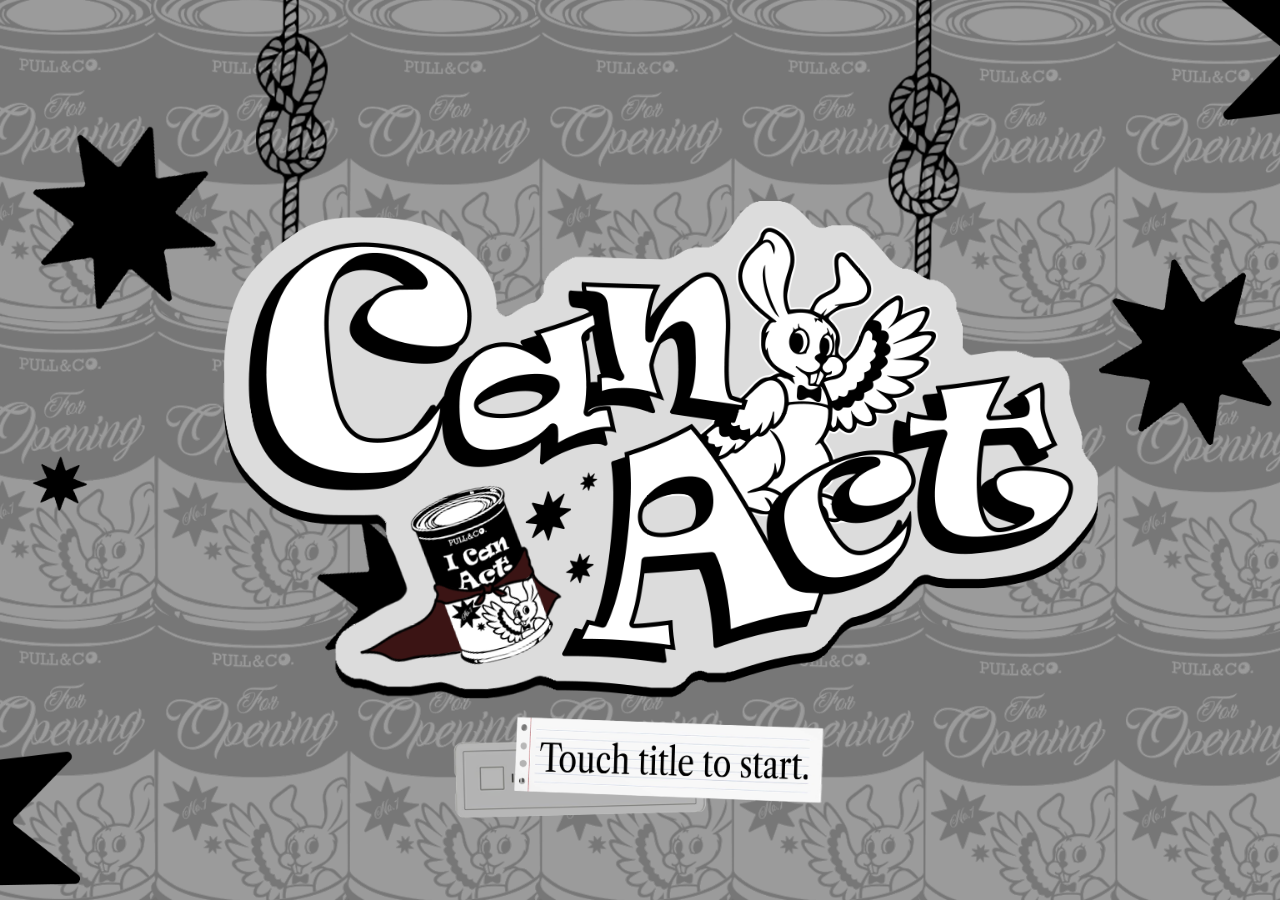
<file: index.html>
<!doctype html>
<html lang="en">
<head>
<meta charset="utf-8"><meta http-equiv="Content-Security-Policy" content="default-src 'none'; img-src 'self' data:; font-src 'self' data:; media-src 'self' data:; style-src 'self' 'unsafe-inline'; script-src 'self' 'unsafe-inline'; connect-src 'self'; base-uri 'none'"><meta name="viewport" content="width=device-width,initial-scale=1,viewport-fit=cover">
<meta name="theme-color" content="#191714"><meta name="description" content="Can Act is an interactive stage show. Tear, pull and turn to see what is inside.">
<title>CAN ACT · A Tin Can Takes the Stage</title>
<link rel="icon" href="[data-uri]" type="image/svg+xml"><style>@charset "UTF-8";
:root{--paper:#e8dfc9;--ink:#24231f;--red:#c74231;--accent:#e84937;--scale:1;color-scheme:dark;font-family:Arial,"PingFang SC","Microsoft YaHei",sans-serif}*{box-sizing:border-box}html,body{width:100%;height:100%;margin:0;background:#191714;overflow:hidden}button{font:inherit;cursor:pointer;color:inherit}button,a{-webkit-tap-highlight-color:transparent;touch-action:manipulation}button:focus-visible,[role=slider]:focus-visible{outline:3px dashed #f1ca62;outline-offset:7px}button:disabled{cursor:default}button[hidden],[hidden]{display:none!important}.topbar,.bottom-bar{position:fixed;z-index:30;left:0;width:100%;display:flex;align-items:center;justify-content:space-between;color:#d9d1be;font-size:11px;letter-spacing:1.5px;background:#191714}.topbar{top:0;height:70px;padding:0 34px;border-bottom:1px solid #ffffff12}.brand{font-family:Georgia,serif;font-weight:700;font-size:27px;font-style:italic;letter-spacing:-1.4px;background:transparent;border:0;padding:10px 0}.brand span{font:9px Arial;vertical-align:top;margin:3px}.edition{font-size:9px;letter-spacing:3px;opacity:.55}.top-actions,.bottom-actions{display:flex;align-items:center;gap:24px}.top-actions button,.bottom-actions button,.program-button{background:none;border:0;padding:10px 0;color:#cbc3b1;font-size:11px;letter-spacing:1.5px}.top-actions span{margin-left:6px;color:#f5c85c}.bottom-bar{bottom:0;height:64px;padding:0 34px;border-top:1px solid #ffffff12}.scene-label{display:flex;align-items:center;gap:20px}.scene-label>span:first-child{font:10px Georgia,serif;color:#9a9488;letter-spacing:2px}.scene-label>span:last-child{font-size:11px;letter-spacing:3px}.menu-lines{font-size:15px;margin-right:8px}#help{border:1px solid #665e50;border-radius:50%;width:25px;height:25px;padding:0;font-family:Georgia,serif}#viewport{position:fixed;inset:70px 0 64px;display:flex;align-items:center;justify-content:center;overflow:hidden}#stage{position:absolute;width:1920px;height:1080px;flex:none;transform:scale(var(--scale));transform-origin:center;overflow:hidden;background:#25241f;isolation:isolate}.scene,.scene-panel{position:absolute;inset:0;overflow:hidden}.scene-panel{animation:scene-in .65s ease both}.grain{position:absolute;inset:0;z-index:22;pointer-events:none;opacity:.07;background-image:url("data:image/svg+xml,%3Csvg viewBox='0 0 180 180' xmlns='http://www.w3.org/2000/svg'%3E%3Cfilter id='n'%3E%3CfeTurbulence type='fractalNoise' baseFrequency='.8' numOctaves='3' stitchTiles='stitch'/%3E%3C/filter%3E%3Crect width='100%25' height='100%25' opacity='.8' filter='url(%23n)'/%3E%3C/svg%3E");mix-blend-mode:overlay}#transition{position:absolute;inset:0;background:#191714;z-index:28;pointer-events:none;opacity:0;transition:opacity .32s}#transition.active{opacity:1}.hint{position:fixed;z-index:26;bottom:83px;left:50%;transform:translateX(-50%);color:#f5edd8;text-shadow:0 2px 8px #000c;font-size:12px;letter-spacing:2px;line-height:1.8;text-align:center;pointer-events:none;max-width:75vw;transition:opacity .2s}.hint:empty{opacity:0}.sr-only{position:absolute;width:1px;height:1px;overflow:hidden;clip-path:inset(50%);white-space:nowrap}.noscript{position:fixed;inset:35%;color:white;z-index:99}.micro{font-size:16px;letter-spacing:5px;font-weight:400}.display{font-family:Georgia,"Times New Roman",serif;font-weight:700;letter-spacing:-7px;line-height:.88}.scene-eyebrow{position:absolute;left:95px;top:75px;display:flex;align-items:center;gap:20px;color:inherit;font-size:14px;letter-spacing:4px}.scene-eyebrow:before{content:"";height:1px;width:50px;background:currentColor}.chapter-title{position:absolute;left:92px;top:125px;font-family:Georgia,serif;font-size:100px;font-style:italic;line-height:.9;margin:0;letter-spacing:-4px;font-weight:400}.narrative{font-size:22px;letter-spacing:3px;line-height:1.9}.next-button,.ink-button{border:1px solid currentColor;background:var(--ink);color:var(--paper);font-size:18px;letter-spacing:3px;padding:21px 30px;display:inline-flex;align-items:center;justify-content:center;gap:45px;box-shadow:6px 6px 0 #0002}.next-button{position:absolute;right:110px;bottom:108px;z-index:15;animation:scene-in .4s ease both}.next-button:after,.ink-button:after{content:"↗";font-size:25px}.next-button:hover,.ink-button:hover{transform:translate(-2px,-2px);box-shadow:8px 8px 0 #0003}.round-seal{border:2px solid currentColor;border-radius:50%;width:145px;height:145px;display:flex;align-items:center;justify-content:center;text-align:center;font:italic 28px Georgia;line-height:1.1;transform:rotate(13deg)}.sponsor{position:absolute;right:95px;top:70px;text-align:right;font-size:13px;letter-spacing:3px;line-height:1.5}.sponsor b{display:block;font:bold 25px Georgia;letter-spacing:-1px}.paper-texture{background:repeating-linear-gradient(0deg,#fff0 0 3px,#00000003 3px 4px),var(--paper)}.rabbit-sprite{object-fit:contain;filter:drop-shadow(12px 15px 0 #0001)}.progress-line{position:absolute;bottom:55px;left:90px;width:260px;height:2px;background:#0002}.progress-line i{height:2px;background:currentColor;display:block;width:calc(var(--progress,0)*100%)}.pull-handle{touch-action:none;cursor:grab;user-select:none}.pull-handle.dragging{cursor:grabbing}.pull-handle[aria-valuenow="100"]{cursor:default}.drag-label{font-size:17px;letter-spacing:3px;line-height:1.7}.arrow{font:36px Georgia}.mono{filter:grayscale(1)}
/* 01 — the alley */
.alley-scene{color:#eee8d9;background:#1e1e1b}.alley-photo{width:100%;height:100%;object-fit:cover;filter:grayscale(1) brightness(.7)}.alley-shade{position:absolute;inset:0;background:radial-gradient(ellipse at 45% 40%,transparent,#0009)}.spotlight{position:absolute;left:0;top:-100px;width:770px;height:1170px;background:linear-gradient(160deg,#ffeeb321,#ffeeb340);clip-path:polygon(3% 0,13% 0,100% 94%,90% 98%,50% 100%,0 94%);mix-blend-mode:screen;opacity:0;transition:opacity 1.8s ease}.alley-scene.entered .spotlight{opacity:1}.alley-canvas{position:absolute;inset:0;width:100%;height:100%;filter:grayscale(1)}.alley-heading{position:absolute;top:160px;left:740px;right:120px;text-align:center;transition:opacity .5s,transform .7s}.alley-heading .display{font-size:184px;font-style:italic;margin:25px 0}.alley-heading .narrative{font-size:17px;letter-spacing:6px}.alley-heading.away{opacity:0;transform:translateY(-25px);pointer-events:none}.alley-heading .ink-button{margin-top:32px;background:#eee8d9;color:#26231f;border-color:#eee8d9;box-shadow:none;min-width:220px}.alley-heading .resume{display:block;margin:20px auto;background:none;border:0;border-bottom:1px solid #bcb4a1;padding:8px;font-size:14px;letter-spacing:3px}.alley-stamp{position:absolute;top:78px;left:80px;font-size:13px;letter-spacing:4px;color:#cdc7b6}.alley-stamp b{font-family:Georgia;font-style:italic;font-size:19px}.hat-hotspot{position:absolute;left:240px;top:550px;width:350px;height:230px;border:0;background:transparent;touch-action:none}.hat-hotspot.dropped{top:800px}.hat-hotspot span{position:absolute;left:50%;bottom:100%;transform:translateX(-50%);white-space:nowrap;font-size:17px;letter-spacing:3px;color:#ece4ce;animation:bob 2s ease infinite}.rabbit-greeting{position:absolute;left:1100px;top:390px;font-size:20px;letter-spacing:3px;line-height:1.9;color:#eee7d8}.rabbit-greeting:before{content:"“";display:block;font:95px Georgia;line-height:.55}.alley-scene .next-button{background:#e9e2ce;color:#25231f}.loading-note{font-size:13px;letter-spacing:3px;margin-top:20px;opacity:.7}
/* 02 — a ticket */
.ticket-scene{background:#d4ccbb;color:#292921}.ticket-backtype{position:absolute;left:800px;top:85px;font:italic 250px Georgia;letter-spacing:-12px;transform:rotate(-8deg);opacity:.055}.ticket-rabbit{position:absolute;left:120px;top:440px;width:290px;height:395px;transform:rotate(-8deg)}.ticket-sleeve{position:absolute;left:510px;top:330px;width:1120px;height:420px;transform:rotate(-4deg);--progress:0}.ticket-card{position:absolute;inset:22px 35px;background:#eee8d6;border:2px solid #35352d;box-shadow:12px 17px 0 #0002;padding:55px 75px;display:flex;justify-content:space-between;align-items:center}.ticket-card:before,.ticket-card:after{content:"";position:absolute;background:#d4ccbb;width:38px;height:38px;border-radius:50%;top:calc(50% - 19px)}.ticket-card:before{left:-20px}.ticket-card:after{right:-20px}.ticket-main .display{font-size:100px;letter-spacing:-5px;margin:12px 0 20px}.ticket-main p{font-size:15px;letter-spacing:5px}.ticket-stub{height:100%;border-left:2px dashed #6c6a5c;padding:25px 0 0 40px;text-align:center;font:14px Georgia;letter-spacing:4px;writing-mode:vertical-rl}.ticket-stub strong{font:70px Georgia;letter-spacing:-3px}.ticket-film{position:absolute;inset:0;border:2px solid #fef9e7aa;background:linear-gradient(120deg,#f8f5e821,#f8f5e8b3 25%,#f8f5e83d 45%,#f8f5e899 65%,#f8f5e812);clip-path:polygon(calc(var(--progress)*100%) 0,100% 0,100% 100%,calc(var(--progress)*100%) 100%);pointer-events:none;box-shadow:inset 0 0 20px #fff9}.ticket-tear-line{position:absolute;left:25px;right:0;top:0;height:12px;border-bottom:2px dashed #38382a;opacity:.7}.ticket-tab{position:absolute;left:calc(-40px + var(--progress)*1070px);top:-23px;width:108px;height:62px;background:#33342a;color:#e8e3d1;border:2px dashed #d0cab4;transform:rotate(3deg);box-shadow:4px 5px 0 #0002;font-size:25px;z-index:4}.ticket-note{position:absolute;left:570px;top:830px;font-size:19px;letter-spacing:3px}.ticket-coins{position:absolute;left:880px;top:780px;display:flex;gap:22px}.coin{width:100px;height:100px;border-radius:50%;background:var(--coin);border:8px double #292921;box-shadow:6px 8px 0 #292921, inset 0 0 0 5px #ffffff30;display:inline-flex;align-items:center;justify-content:center;font:bold italic 45px Georgia;color:#292921;touch-action:none;user-select:none;position:relative}.coin:after{content:"P&C";font:bold 13px Arial;position:absolute;bottom:12px;letter-spacing:2px}.coin:hover{transform:translateY(-5px)}.coin.used{filter:grayscale(1);opacity:.35;cursor:default}.ticket-scene .round-seal{position:absolute;right:150px;top:160px}
/* 03 — curtains */
.curtain-scene{background:#1c1b18;color:#e8dfc9}.curtain-back{position:absolute;inset:0;background:radial-gradient(ellipse at 50% 55%,#777160, #151511 75%);display:flex;flex-direction:column;align-items:center;justify-content:center;text-align:center}.curtain-back .display{font-size:220px;letter-spacing:-12px;margin:25px 0}.curtain-back .micro{font-size:19px}.stage-floor{position:absolute;bottom:0;left:-10%;width:120%;height:180px;background:repeating-linear-gradient(90deg,#3c3529 0 4px,#5c5140 4px 145px);transform:perspective(500px) rotateX(25deg);transform-origin:bottom}.curtain-panel{position:absolute;top:0;height:100%;width:51%;background:repeating-linear-gradient(90deg,#171717 0%,#53534b 5%,#282822 10%,#0a0a08 15%,#3c3c35 20%);box-shadow:inset -30px 0 60px #0009;transition:transform .08s linear;z-index:4;border-bottom:24px solid #6c6656}.curtain-panel.left{left:0;transform:translateX(calc(var(--progress,0)*-100%))}.curtain-panel.right{right:0;transform:translateX(calc(var(--progress,0)*100%))}.curtain-valance{position:absolute;top:0;width:100%;height:150px;background:repeating-radial-gradient(ellipse at 50% -180px,#37372e 0 45px,#191916 80px 110px);border-bottom:12px solid #8a8066;z-index:5;border-radius:0 0 50% 50% / 0 0 40% 40%;box-shadow:0 15px 40px #0007}.cord{position:absolute;left:938px;top:0;width:44px;height:calc(410px + var(--progress,0)*450px);background:repeating-linear-gradient(40deg,#d5c4a1 0 4px,#706451 4px 7px);border-left:15px solid transparent;border-right:15px solid transparent;background-clip:padding-box;z-index:7}.cord-handle{position:absolute;left:-29px;bottom:-110px;width:100px;height:135px;background:transparent;border:16px solid #b8a987;border-radius:50%;box-shadow:inset 4px 0 0 #e8dfc5,5px 5px 0 #0006}.cord-handle:after{content:"↓";position:absolute;top:145px;left:20px;font-size:35px;color:#eee4ca;animation:bob 1.7s infinite}.curtain-scene .scene-eyebrow{z-index:8;left:100px;top:200px}.curtain-scene .next-button{background:#e5d9bd;color:#25231a}
/* 04 — the machine */
.gacha-scene{background:#dad1b9;color:#2a2923;--rotation:0deg}.gacha-backdrop{position:absolute;inset:0;background:repeating-conic-gradient(from -20deg at 45% 55%,#edc743 0 15deg,#e7dcbd 15deg 30deg);opacity:.45;filter:grayscale(1);transition:filter 1.3s,opacity 1.3s}.colored .gacha-backdrop{filter:none;opacity:1}.gacha-scene .chapter-title{font-size:100px;top:170px}.machine{position:absolute;left:700px;top:160px;width:530px;height:800px;filter:grayscale(1);transition:filter 1.3s,transform .7s,opacity .7s;transform:rotate(-3deg);transform-origin:bottom}.colored .machine{filter:none}.machine-sign{position:absolute;top:-48px;left:73px;width:380px;height:102px;border-radius:50%;background:#e5d8ad;border:9px double #292820;z-index:3;display:flex;align-items:center;justify-content:center;font:bold italic 52px Georgia;letter-spacing:-3px;box-shadow:0 6px #292820}.globe{position:absolute;left:25px;top:32px;width:480px;height:430px;border-radius:48% 48% 24% 24%;background:linear-gradient(120deg,#ffffff7a 0%,#fff2 20%,#b6d6cf8c 55%,#fff7 70%,#fff0 80%);border:9px solid #34362b;overflow:hidden;box-shadow:inset 15px -20px 0 #373a3820,inset 15px 15px 0 #ffffff43}.globe:after{content:"";position:absolute;left:45px;top:55px;width:60px;height:140px;border-radius:50%;background:#fff7;transform:rotate(25deg)}.mini-capsule{position:absolute;width:110px;height:110px;border-radius:50%;background:linear-gradient(var(--ball) 0 50%,#efe9cf 50%);border:4px solid #3b392e;transform:rotate(var(--tilt));box-shadow:inset -10px -4px #0002}.machine-body{position:absolute;left:0;bottom:35px;width:530px;height:390px;background:#bd4532;border:9px solid #302d23;border-radius:45px 45px 25px 25px;box-shadow:inset 14px 0 #e4764a,inset -16px 0 #802e26,12px 13px 0 #0002}.machine-base{position:absolute;bottom:0;left:-15px;width:560px;height:60px;background:#ba4430;border:8px solid #302d23;border-radius:12px;box-shadow:0 12px 0 #26241f}.machine-plaque{position:absolute;left:35px;top:32px;width:130px;height:92px;background:#e8d5a9;border:4px double #302d23;text-align:center;padding-top:12px;font:17px Georgia;line-height:1.5}.slot{position:absolute;right:37px;top:39px;width:104px;height:115px;background:#b7b19a;border:5px solid #302d23;border-radius:12px;display:flex;align-items:center;justify-content:center}.slot:before{content:"";width:17px;height:69px;background:#252720;border:3px solid #8e8d79;border-radius:8px}.slot.ready{box-shadow:0 0 0 8px #f5d85880}.slot.inserted:after{content:"✓";position:absolute;font-size:40px;color:#f2ce54;background:#272720;border-radius:50%;width:65px;height:65px;text-align:center;padding-top:7px}.knob{position:absolute;left:195px;top:62px;width:128px;height:128px;border-radius:50%;border:7px double #292b25;background:#d1c6a7;touch-action:none;cursor:grab;box-shadow:5px 7px #712e23}.knob:before{content:"";position:absolute;inset:44px 6px;background:#292b25;border-radius:10px;transform:rotate(var(--rotation))}.knob:after{content:"↻";position:absolute;left:34px;top:-53px;font-size:42px;color:#edd7b2}.knob[aria-disabled=true]{opacity:.65;cursor:not-allowed}.chute{position:absolute;left:152px;bottom:25px;width:225px;height:122px;background:#292b25;border:9px solid #873a2d;border-radius:70px 70px 20px 20px;box-shadow:inset 0 20px #0005}.chute:after{content:"PULL & CO.";position:absolute;top:41px;width:100%;font:bold 18px Georgia;color:#dfd5b4;text-align:center}.machine-foot{position:absolute;left:75px;bottom:-13px;width:380px;height:20px;background:#0002;border-radius:50%;filter:blur(12px)}.wallet{position:absolute;right:140px;top:415px;width:365px;height:310px;background:#42392e;border:4px solid #28251f;border-radius:20px;box-shadow:12px 15px 0 #0002;color:#dbcba9;transform:rotate(6deg)}.wallet:before{content:"";position:absolute;inset:15px;border:2px dashed #9f8e6d;border-radius:10px;pointer-events:none}.wallet-cover{position:absolute;inset:0;background:#473e31;border:0;border-radius:15px;font:italic 36px Georgia;z-index:4;transition:transform .6s,opacity .4s;transform-origin:top}.wallet-cover:after{content:"Tap to open";display:block;font:14px Arial;letter-spacing:4px;margin-top:20px}.wallet.open .wallet-cover{transform:perspective(800px) rotateX(140deg);opacity:0;pointer-events:none}.wallet-coins{position:absolute;inset:60px 20px 30px;display:flex;gap:12px;align-items:center;justify-content:center}.wallet-coins .coin{width:94px;height:94px;font-size:38px}.wallet-caption{position:absolute;bottom:-95px;left:0;right:0;font-size:17px;text-align:center;letter-spacing:3px;line-height:1.8;color:#38372b}.coin.dragging{z-index:30;pointer-events:none;transition:none}.gacha-copy{position:absolute;left:95px;top:500px;max-width:430px;font-size:20px;line-height:2;letter-spacing:3px}.gacha-copy .micro{display:block;margin-bottom:24px;font-size:13px}.capsule-view{position:absolute;inset:0;background:#e7dfcaed;z-index:12;display:flex;align-items:center;justify-content:center;animation:scene-in .5s}.capsule{position:absolute;left:685px;top:300px;width:550px;height:500px;--progress:0}.capsule-half{position:absolute;z-index:4;left:25px;width:500px;height:250px;border:7px solid #282b22;background:var(--accent);border-radius:250px 250px 0 0;box-shadow:inset -35px 12px #0001,inset 30px 20px #fff3;transform:translateY(calc(var(--progress)*-240px)) rotate(calc(var(--progress)*-18deg));transform-origin:left bottom}.capsule-half.bottom{top:244px;border-radius:0 0 250px 250px;background:#e8e3ce;transform:none;z-index:3}.capsule-film{position:absolute;inset:-15px;border:2px solid #ffffffb3;background:repeating-linear-gradient(110deg,#fff0 0 85px,#ffffff4d 90px,#fff0 110px);border-radius:45%;clip-path:inset(0 calc(var(--progress)*100%) 0 0);z-index:5;pointer-events:none}.capsule-tab{position:absolute;right:calc(-80px + var(--progress)*-400px);top:190px;width:130px;height:70px;background:#f5efd3;border:2px dashed #373a2b;color:#36382b;font-size:26px;z-index:8;transform:rotate(-10deg)}.capsule-shadow{position:absolute;left:15px;bottom:-30px;width:550px;height:50px;background:#0002;filter:blur(12px);border-radius:50%}.capsule-prize{position:absolute;left:140px;top:140px;width:270px;height:240px;z-index:2;transform:translateY(calc(var(--progress)*-130px))}.colored .capsule-half:not(.bottom){transform:translate(570px,-150px) rotate(28deg);opacity:0;transition:transform .65s ease-out,opacity .45s .1s}.capsule-title{position:absolute;top:100px;left:0;width:100%;text-align:center;font:italic 84px Georgia;letter-spacing:-4px}.capsule-sub{position:absolute;top:205px;width:100%;text-align:center;font-size:19px;letter-spacing:4px}.color-bloom{position:absolute;inset:0;pointer-events:none;background:var(--accent);mix-blend-mode:color;clip-path:circle(0 at 50% 50%);animation:bloom 1.4s ease-out forwards;z-index:20}
/* Recurring can */
.tin-can{position:relative;width:100%;height:100%;background:linear-gradient(90deg,#8d9281,#dddcca 15%,#a3aa94 80%,#636b5c);border:4px solid #292c23;border-radius:45% 45% 24% 24% / 13% 13% 9% 9%;box-shadow:inset 0 -15px 0 #a7ae97,8px 12px 0 #0002;transform:rotate(-5deg)}.can-label{position:absolute;inset:23% -2px 18%;background:#c34431;border:3px solid #292c23;color:#f4df9e;text-align:center;display:flex;flex-direction:column;align-items:center;justify-content:center}.can-label b{font:italic bold 47px Georgia;letter-spacing:-3px}.can-label small{font-size:9px;letter-spacing:3px;margin:8px 0}.can-top{position:absolute;left:-4px;right:-4px;top:-2px;height:24%;border:5px solid #373c30;border-radius:50%;background:repeating-radial-gradient(ellipse,#acb29d 0 12px,#808773 14px,#c2c4af 18px)}.can-ring{position:absolute;left:40%;top:18%;width:22%;height:55%;border:6px solid #d5d7bd;border-radius:50%;box-shadow:2px 3px 0 #4d5545;background:#6f7865}.can-bottom{position:absolute;bottom:0;left:0;width:100%;height:12%;border-bottom:5px solid #4f5846;border-radius:50%}
/* 05 — package */
.parcel-scene{background:#d98069;color:#302923}.parcel-rays{position:absolute;inset:0;background:repeating-conic-gradient(from 10deg at 50% 70%,#ffc45c20 0 20deg,#ffc45c00 20deg 40deg)}.parcel-scene .chapter-title{font-size:120px}.parcel-box{position:absolute;left:460px;top:370px;width:1080px;height:460px;background:#b99462;border:5px solid #3a3026;box-shadow:22px 30px 0 #0002;transform:rotate(-4deg);perspective:1500px;--progress:0}.box-face{position:absolute;inset:0;background:repeating-linear-gradient(0deg,#fff0 0 4px,#6d563115 4px 5px),#c1a272;border:2px solid #9b7b4d;transform-origin:top;transition:transform 1.1s,opacity .9s;z-index:3;padding:65px}.parcel-box.open .box-face{transform:rotateX(125deg) translateY(-30px);opacity:.3;pointer-events:none}.shipping-label{position:absolute;left:70px;top:75px;width:560px;height:260px;background:#eae1c5;border:2px solid #554b38;padding:32px;transform:rotate(2deg)}.shipping-label .display{font-size:65px;letter-spacing:-4px;margin:12px 0}.shipping-label p{font-size:17px;letter-spacing:3px}.barcode{height:35px;width:210px;background:repeating-linear-gradient(90deg,#2c2b23 0 3px,transparent 3px 6px,#2c2b23 6px 7px,transparent 7px 11px)}.parcel-stamp{position:absolute;right:70px;top:100px;color:#6f3127;transform:rotate(15deg);font:italic 42px Georgia;border:5px solid #6f3127;padding:18px 25px;line-height:1.1}.parcel-strip{position:absolute;left:0;right:0;top:27px;height:27px;background:#54412a;border-top:3px dashed #c8b485;border-bottom:3px dashed #c8b485;clip-path:inset(0 0 0 calc(var(--progress)*100%));z-index:6}.parcel-tab{position:absolute;top:13px;left:calc(-72px + var(--progress)*1050px);width:125px;height:65px;background:#e0b748;border:3px solid #3a3026;z-index:7;font:bold 29px Georgia;transform:rotate(-5deg)}.box-void{position:absolute;inset:12px;background:repeating-radial-gradient(ellipse at 50% 55%,#111713 0 35px,#314536 37px 46px,#171c15 50px 80px);overflow:hidden}.box-void:after{content:"";position:absolute;inset:0;background:radial-gradient(ellipse,transparent,#000a)}.box-rabbit{position:absolute;left:420px;top:125px;width:220px;height:270px;transition:transform 1.5s,opacity 1s}.parcel-box.open .box-rabbit{transform:scale(.12) translateY(-200px);opacity:0}.parcel-aside{position:absolute;left:100px;top:815px;font-size:18px;letter-spacing:3px}.parcel-scene .next-button{background:#2d3b2e;color:#e3d4ad}
/* 06 — impossible corridor */
.corridor-scene{background:#222d2b;color:#d4d7b4}.corridor-lines{position:absolute;inset:0;background:repeating-linear-gradient(90deg,#182320 0 3px,transparent 3px 140px),linear-gradient(#31443b,#222d27 70%);transform:perspective(900px) rotateX(8deg);transform-origin:bottom}.corridor-floor{position:absolute;bottom:-120px;left:-350px;width:2700px;height:440px;transform:perspective(600px) rotateX(55deg);background:conic-gradient(#83937c 25%,#28382d 0 50%,#83937c 0 75%,#28382d 0) 0 0/180px 180px}.corridor-scene .chapter-title{font-size:95px;z-index:2}.corridor-doors{position:absolute;inset:300px 260px 100px;display:flex;gap:90px;align-items:flex-end;justify-content:center}.corridor-door{position:relative;flex:none;width:345px;height:560px;background:#536956;border:17px solid #17271f;box-shadow:inset 0 0 0 6px #728569,15px 12px 0 #0003;transform:perspective(1000px) rotateY(-4deg);color:#e0d8b5;padding:0;transition:transform .6s,filter .6s;overflow:hidden}.corridor-door:nth-child(2){height:630px;background:#7c8869;transform:rotate(2deg)}.corridor-door:nth-child(3){transform:perspective(1000px) rotateY(4deg)}.door-panel{position:absolute;inset:90px 25px 30px;border:5px double #16271e}.door-number{position:absolute;top:25px;left:0;right:0;text-align:center;font:italic 65px Georgia;color:#dadcb8}.door-knob{position:absolute;right:28px;top:53%;width:25px;height:25px;border-radius:50%;background:#d4bd67;border:3px solid #a58b42;box-shadow:3px 3px #0004}.door-name{position:absolute;top:230px;left:0;right:0;font-size:24px;letter-spacing:10px}.corridor-door.visited{filter:brightness(.75);transform:rotate(-3deg)}.corridor-door.visited .door-name{font-size:20px;letter-spacing:4px}.corridor-door.paper-door:after{content:"";position:absolute;right:0;bottom:0;width:0;height:0;border-left:65px solid transparent;border-top:65px solid #ebe1ba;filter:drop-shadow(-5px -4px 2px #0005)}.loop-flash{position:absolute;inset:0;background:#dcd9be;opacity:0;pointer-events:none;z-index:10;animation:loop-flash .6s}.paper-window{position:absolute;left:560px;top:215px;width:800px;height:670px;background:#ded1ae;border:3px solid #333c2a;box-shadow:16px 20px 0 #0004;transform:rotate(-3deg);z-index:12;--progress:0;overflow:hidden}.paper-window .window-rabbit{position:absolute;left:280px;top:150px;width:300px;height:400px}.window-inside{position:absolute;inset:20px;background:#e5b762;box-shadow:inset 0 0 80px #ffebad}.window-inside:before{content:"There you are.";position:absolute;left:60px;top:60px;font:italic 56px Georgia,"Songti SC",serif;color:#3b3c2b;letter-spacing:4px}.window-cover{position:absolute;inset:0;background:repeating-linear-gradient(0deg,transparent 0 55px,#4a514224 56px 57px),#d8cdb1;transform:translateY(calc(var(--progress)*-680px));border-bottom:7px dashed #67664e;pointer-events:none;z-index:2;box-shadow:0 10px 25px #0003}.window-cover .display{font-size:140px;letter-spacing:-7px;text-align:center;margin-top:180px;color:#4b5340;transform:rotate(8deg)}.window-tab{position:absolute;left:340px;top:calc(560px - var(--progress)*480px);width:125px;height:85px;background:#3d503a;color:#eadfbf;border:2px dashed #e2d6b7;font:40px Georgia;z-index:3}.window-ticket{position:absolute;left:60px;bottom:65px;font-size:20px;line-height:2;letter-spacing:2px;color:#41432e;max-width:230px}
/* 07 — encore */
.encore-scene{background:#9b342b;color:#e8d9b7}.encore-curtains{position:absolute;inset:0;background:repeating-linear-gradient(90deg,#70271f 0%,#b54834 7%,#4b201e 15%,#a33d2b 23%);filter:grayscale(var(--fade,0));transition:filter .08s}.encore-light{position:absolute;inset:0;background:radial-gradient(ellipse at 50% 85%,#f2dc9570,transparent 57%)}.encore-scene .chapter-title{font-size:130px}.pedestal{position:absolute;left:675px;top:740px;width:570px;height:340px;background:repeating-linear-gradient(90deg,#a98b52 0 20px,#b69a67 20px 60px);border:6px solid #3f3429;border-radius:50% 50% 0 0 / 12% 12% 0 0;box-shadow:0 -25px #d5bb80;filter:grayscale(var(--fade,0))}.encore-can{position:absolute;left:800px;top:380px;width:340px;height:380px;filter:grayscale(var(--fade,0))}.encore-can .can-label b{font-size:62px}.encore-can .can-label small{font-size:13px}.cloth{position:absolute;left:610px;top:290px;width:720px;height:600px;background:conic-gradient(from -30deg at 52% 0%,#e6dfc7,#a49e87 20deg,#f4ebd3 38deg,#beb69c 60deg,#eee6cb 80deg,#b0a88e 130deg,#ddd4b8 230deg,#faf0d6 300deg,#e6dfc7);clip-path:polygon(30% 0,68% 0,74% 12%,97% 88%,90% 99%,68% 92%,50% 100%,25% 92%,0 100%,23% 12%);filter:drop-shadow(10px 25px 15px #0005);transform:translateY(calc(var(--progress,0)*-800px)) rotate(calc(var(--progress,0)*-18deg));opacity:calc(1 - max(0,(var(--progress,0) - .65))*2.86);pointer-events:none}.cloth-tab{position:absolute;left:920px;top:calc(275px - var(--progress,0)*200px);width:90px;height:100px;border:2px dashed #3d3d2e;background:#e8dfc3;color:#37372d;font-size:38px;transform:rotate(-6deg)}.encore-note{position:absolute;left:1250px;top:520px;width:370px;font-size:23px;line-height:2;letter-spacing:3px}.encore-note em{font-family:Georgia;font-size:60px;display:block;color:#ead4a5;line-height:1.4}
/* 08 — the whole page is the lid */
.finale-scene{background:#252722;color:#e8e2cd;--progress:0}.backstage{position:absolute;inset:0;background:repeating-linear-gradient(90deg,transparent 0 187px,#4c4d40 188px 195px,transparent 196px 320px),repeating-linear-gradient(0deg,#242620 0 280px,#45483c 281px 290px);overflow:hidden}.rig{position:absolute;top:0;width:5px;height:820px;background:#827e63;box-shadow:4px 0 #10120d}.rig:after{content:"";position:absolute;bottom:0;left:-40px;width:85px;height:100px;background:#121610;border:5px solid #6d735c;border-radius:50%;transform:rotate(-20deg)}.prop-flat{position:absolute;left:130px;top:220px;width:520px;height:650px;background:#9c9275;border:15px solid #68624e;transform:rotate(-8deg);box-shadow:20px 20px 0 #0003}.prop-flat:before,.prop-flat:after{content:"";position:absolute;left:0;top:280px;width:100%;height:22px;background:#5e5948;transform:rotate(50deg)}.prop-flat:after{transform:rotate(-50deg)}.prop-flat span{position:absolute;left:55px;top:75px;color:#353a2b;font:26px monospace;line-height:1.8;transform:rotate(-6deg)}.backstage-ladder{position:absolute;right:125px;top:80px;width:140px;height:850px;border:14px solid #6c725c;background:repeating-linear-gradient(0deg,transparent 0 92px,#6c725c 92px 106px);transform:rotate(8deg)}.backstage-message{position:absolute;left:710px;top:245px;right:270px;text-align:center;opacity:0;transform:translateY(40px);transition:opacity 1.2s,transform 1.2s}.finished .backstage-message{opacity:1;transform:none}.backstage-message .micro{font-size:14px;letter-spacing:5px;color:#a9ae90}.backstage-message h1{font:italic 145px Georgia;letter-spacing:-8px;line-height:.95;margin:40px 0;color:#e8e0c7}.backstage-message p{font-size:26px;letter-spacing:5px;line-height:1.9}.backstage-message .credit{font-size:15px;letter-spacing:4px;color:#a9ae90;margin-top:45px}.backstage-rabbit{position:absolute;left:470px;bottom:60px;width:270px;height:350px;transform:rotate(-5deg);filter:grayscale(1)}.backstage-tape{position:absolute;bottom:45px;left:780px;transform:rotate(-2deg);padding:10px 40px;background:#b8a878;color:#323829;font:21px monospace;letter-spacing:4px}.front-set{position:absolute;inset:0;background:radial-gradient(ellipse at 50% 55%,#c6c3b5,#8c8d80 80%);clip-path:polygon(0 0,100% 0,100% calc(100% - var(--progress)*100%),0 calc(100% - var(--progress)*100%));z-index:5;pointer-events:none}.front-set .chapter-title{font-size:175px;left:100px;top:155px;color:#33382c;letter-spacing:-8px}.final-can{position:absolute;left:695px;top:295px;width:530px;height:570px;transform:rotate(4deg);filter:grayscale(1)}.final-can .can-label b{font-size:95px;letter-spacing:-6px}.final-can .can-label small{font-size:17px;letter-spacing:5px}.final-ring{position:absolute;left:887px;top:calc(320px - var(--progress)*240px);width:135px;height:122px;border:13px solid #d1d2bc;border-radius:50%;box-shadow:5px 8px 0 #4e5746;background:#7d8572;z-index:8;transform:rotate(calc(-12deg - var(--progress)*35deg));color:#e8e8d0}.final-ring:after{content:"↑";font-size:39px}.peel-edge{position:absolute;left:0;top:calc(100% - var(--progress)*100% - 15px);width:100%;height:28px;background:linear-gradient(#5a5d4b,#e6e1c9,#b7b5a2);box-shadow:0 12px 30px #0006;opacity:0;z-index:7;pointer-events:none;transform:rotate(calc(var(--progress)*-2deg));transform-origin:left}.peeling .peel-edge{opacity:1}.finished .peel-edge{opacity:0}.finale-scene .next-button{left:calc(50% + 160px);right:auto;bottom:170px;background:#e8e0c7;color:#2b3027}.front-finale-copy{position:absolute;right:120px;top:220px;color:#353a2d;font-size:20px;line-height:2.2;letter-spacing:3px;max-width:330px}
/* controls and effects */
#particles{position:absolute;inset:0;z-index:24;pointer-events:none;overflow:hidden}.particle{position:absolute;left:var(--x);top:var(--y);width:var(--w);height:var(--h);background:var(--c);opacity:0;animation:confetti var(--duration) ease-out forwards;transform:rotate(var(--r))}.paper-dialog{color-scheme:light;color:#292b23;background:var(--paper);border:1px solid #6d6a58;padding:42px 45px;width:min(560px,calc(100vw - 36px));max-height:85svh;box-shadow:15px 18px 0 #0004;overflow:auto}.paper-dialog::backdrop{background:#11140fcc;backdrop-filter:blur(6px)}.paper-dialog .micro{font-size:9px;letter-spacing:3px;color:#6f705e}.paper-dialog h2{font:italic 40px Georgia,"Songti SC",serif;letter-spacing:-1px;margin:15px 0 20px}.paper-dialog p{font-size:12px;line-height:2;letter-spacing:1px;color:#656654}.paper-dialog .close{position:absolute;right:15px;top:10px;background:none;border:0;color:#4a4c3d;font-size:28px;padding:5px}.paper-dialog ol{list-style:none;padding:0;margin:25px 0}.paper-dialog li{border-bottom:1px solid #a7a58d}.paper-dialog li button{padding:15px 0;display:flex;align-items:center;gap:18px;width:100%;text-align:left;border:0;background:none;color:#303325;font-size:13px;letter-spacing:2px}.paper-dialog li button span{font:12px Georgia;color:#787c65}.paper-dialog li button i{margin-left:auto;font:italic 11px Georgia;color:#777b63}.paper-dialog li button.current{font-weight:bold}.paper-dialog li button:hover{color:#ae3f2e}.paper-dialog .ink-button{font-size:13px;padding:15px 20px;margin-top:18px}.text-button{background:none;border:0;border-bottom:1px solid #6f705e;font-size:12px;padding:10px 0;color:#4a4e3c;letter-spacing:2px}.pocket-row{display:flex;justify-content:center;gap:22px;margin:25px 0}.pocket-row .coin{width:85px;height:85px;font-size:33px;border-width:6px}.pocket-row .coin:after{font-size:10px}.pocket-ticket{border:1px dashed #64674f;padding:20px;text-align:center;margin:20px 0;font:italic 25px Georgia}.pocket-can{width:110px;height:120px;margin:20px auto}.pocket-can .can-label b{font-size:20px;letter-spacing:-1px}.pocket-can .can-label small{font-size:4px;letter-spacing:1px}.pocket-can .can-ring{border-width:3px}kbd{font:inherit;border:1px solid #a5a38b;padding:1px 4px}.empty-pocket{padding:20px 0;font-style:italic}
@keyframes scene-in{from{opacity:0;transform:translateY(15px)}to{opacity:1;transform:translateY(0)}}@keyframes bob{0%,100%{translate:0 0}50%{translate:0 -9px}}@keyframes bloom{0%{clip-path:circle(0 at 50% 50%);opacity:.9}65%{clip-path:circle(100% at 50% 50%);opacity:.7}100%{clip-path:circle(100% at 50% 50%);opacity:0}}@keyframes loop-flash{0%,100%{opacity:0}50%{opacity:.8}}@keyframes confetti{0%{opacity:1;transform:translate(0,0) rotate(0)}85%{opacity:1}100%{opacity:0;transform:translate(var(--dx),var(--dy)) rotate(var(--r))}}
@media(max-width:700px){.topbar{height:55px;padding:0 18px}.brand{font-size:24px}.edition{display:none}.top-actions{gap:17px}.top-actions button{font-size:10px}.bottom-bar{height:55px;padding:0 18px}.scene-label{gap:9px}.scene-label>span:last-child{font-size:10px;letter-spacing:1px}.scene-label>span:first-child{font-size:9px}.bottom-actions{gap:15px}.bottom-actions span{display:none}.program-button{font-size:10px}.menu-lines{margin-right:3px}.hint{bottom:70px;font-size:10px;letter-spacing:1px;max-width:85vw;min-width:220px}#viewport{inset:55px 0}.paper-dialog{padding:35px 26px}.paper-dialog h2{font-size:33px}}
@media(prefers-reduced-motion:reduce){*,*:before,*:after{animation-duration:.01ms!important;transition-duration:.01ms!important}.particle{display:none}}

/* Narrative rehearsal — objects carry the transitions. */
:root{font-family:"Palatino Linotype","Songti SC","SimSun",Georgia,serif}.topbar,.bottom-bar{font-family:"Courier New","Microsoft YaHei",sans-serif}.scene-panel.stage-scene{animation:none}.object-hotspot{position:absolute;border:0;background:transparent;cursor:pointer;z-index:10}.object-hotspot span,.object-caption{font-family:"Songti SC","Microsoft YaHei",serif;font-size:19px;letter-spacing:3px;line-height:1.6}.object-hotspot span{display:inline-block;padding:10px 17px;border-bottom:1px dashed currentColor;background:#1c1b1680;color:#f3e8ca}.object-hotspot:hover span{transform:translateY(-3px)}.rabbit-invite{left:800px;top:480px;width:440px;height:540px}.rabbit-invite span{position:absolute;right:0;top:0}.rabbit-greeting{left:1200px;top:440px;font-size:22px}.can-object{padding:0;background:none;border:0;color:inherit;cursor:pointer}.can-object:disabled{cursor:default}.can-object:not(:disabled):hover .tin-can{filter:brightness(1.1)}.object-caption{position:absolute;left:50%;bottom:-70px;transform:translateX(-50%);width:300px;text-align:center;white-space:nowrap;color:#36382b;border-bottom:1px dashed currentColor;padding:12px}.story-bubble{position:absolute;left:300px;top:400px;padding:22px 30px;background:#f0e4c9;color:#292a24;transform:rotate(-5deg);font:26px "Songti SC",serif;z-index:11;box-shadow:8px 8px #0002}.story-bubble:after{content:"";position:absolute;bottom:-19px;left:35px;border:12px solid transparent;border-top-color:#f0e4c9;border-left-color:#f0e4c9}
/* Ticket booth */
.ticket-booth{background:#d6cfbd;color:#303028}.ticket-booth .scene-eyebrow,.ticket-booth .sponsor{z-index:2}.booth-wall{position:absolute;inset:0;background:repeating-linear-gradient(0deg,transparent 0 140px,#74736420 140px 142px),repeating-linear-gradient(90deg,transparent 0 300px,#74736415 300px 302px);opacity:.6}.ticket-machine{position:absolute;left:700px;top:155px;width:560px;height:790px;filter:grayscale(1)}.ticket-marquee{position:absolute;left:-18px;top:0;width:596px;height:210px;background:#e2cf9f;border:14px double #35372b;border-radius:48% 48% 10px 10px;box-shadow:8px 14px #0003;text-align:center;z-index:3;padding-top:35px}.ticket-marquee:after{content:"";position:absolute;inset:12px;border:5px dotted #8c7750;border-radius:48% 48% 4px 4px;pointer-events:none}.ticket-marquee small{display:block;font:12px "Courier New";letter-spacing:5px}.ticket-marquee strong{display:block;font:bold 76px Georgia;letter-spacing:4px;line-height:1.1}.ticket-marquee span{font:12px Georgia;letter-spacing:5px}.ticket-machine-face{position:absolute;top:170px;left:15px;width:530px;height:550px;border:9px solid #35372b;border-radius:12px 12px 30px 30px;background:linear-gradient(100deg,#6e7a66,#384a3f 55%,#21352c);box-shadow:inset 15px 0 #9aa18b,12px 16px #0003}.ticket-machine-face:before{content:"";position:absolute;inset:25px;border:2px solid #c8c3a06b;border-radius:7px}.ticket-dial{position:absolute;left:57px;top:65px;width:210px;height:180px;border:8px double #9a927a;border-radius:15px;background:#d2cfbb;color:#383c30;text-align:center;font:18px Georgia;padding-top:30px;box-shadow:inset 0 4px 15px #0005}.ticket-dial b{font:65px Georgia}.ticket-slot{position:absolute;left:61px;top:302px;width:345px;height:29px;background:#131c17;border:5px ridge #b0b2a5;border-radius:6px}.ticket-lever{position:absolute;right:55px;top:95px;width:96px;height:170px;background:#222e27;border:6px double #aaa58d;border-radius:15px}.ticket-lever i{position:absolute;left:30px;top:25px;width:25px;height:90px;background:linear-gradient(90deg,#696c62,#dddcd0,#55594c);transform-origin:top;transition:transform .3s}.ticket-lever i:after{content:"";position:absolute;left:-20px;bottom:-10px;width:65px;height:40px;border-radius:15px;background:#25271f;border:4px solid #c4bda6}.ticket-lever span{position:absolute;bottom:14px;left:0;right:0;color:#d5d1be;font:13px "Courier New";letter-spacing:3px}.printing .ticket-lever i{transform:rotate(22deg) translateY(15px)}.issued-ticket{position:absolute;left:70px;top:322px;width:320px;height:140px;padding:20px;background:#ece4ce;border:2px dashed #5b5b49;color:#292a22;z-index:5;transform-origin:top;animation:ticket-feed .7s ease both;box-shadow:0 12px 16px #0004}.issued-ticket b{display:block;font:italic bold 40px Georgia}.issued-ticket span{font-size:17px;letter-spacing:3px}.ticket-tray{position:absolute;left:35px;right:35px;bottom:18px;height:90px;background:linear-gradient(#303930,#828a75);border:7px ridge #a1a18a;border-radius:0 0 30px 30px}.machine-feet{position:absolute;left:30px;bottom:0;width:500px;height:120px;border-left:45px solid #34392d;border-right:45px solid #34392d}.booth-rabbit{position:absolute;left:240px;top:535px;width:300px;height:400px;transform:scaleX(-1) rotate(-8deg)}.booth-copy{position:absolute;left:1390px;top:440px;width:430px}.booth-copy em{font:italic 60px Georgia;display:block}.booth-copy p{font-size:24px;line-height:2;letter-spacing:3px}.ticket-closeup{position:absolute;inset:0;background:#cfc7b6f2;z-index:8;animation:scene-in .35s}.ticket-closeup .ticket-sleeve{left:420px;top:300px}.ticket-closeup .ticket-note{left:560px;top:930px}.ticket-closeup .ticket-coins{left:800px;top:760px;gap:38px;z-index:7}.coin{background:linear-gradient(120deg,#e6e5db,#9c9e99 45%,#f5f4e6 58%,#a4a6a1);border-color:#55584e;color:#3c3f35;box-shadow:5px 7px #62665a,inset 0 0 0 4px #fff8}.coin:before{content:"";position:absolute;left:9px;top:9px;width:17px;height:17px;background:var(--coin);border-radius:50%;border:2px solid #44483b}.ticket-coins .coin{animation:coin-leap 1.15s cubic-bezier(.21,.66,.4,1) both;animation-delay:calc(var(--i)*.12s)}.admit-ticket{left:460px;top:365px;width:1000px;height:290px;color:#34382e}.admit-ticket span{position:absolute;right:100px;bottom:38px;background:#eee5d0;color:#3d4433;font-size:25px}.ticket-sleeve{pointer-events:none}.ticket-tab{pointer-events:auto}
@keyframes ticket-feed{from{clip-path:inset(0 0 100%);transform:translateY(-30px)}to{clip-path:inset(0);transform:none}}@keyframes coin-leap{0%{transform:translate(calc((1 - var(--i))*100px),-430px) scale(.25) rotate(-50deg);opacity:0}10%{opacity:1}38%{transform:translate(calc((1 - var(--i))*80px),-630px) scale(1) rotate(80deg)}75%{transform:translate(0,0) rotate(300deg)}86%{transform:translate(0,-50px) rotate(335deg)}100%{transform:none;opacity:1}}
/* One continuous theatre set for curtain, vending and disappearing trick. */
.shared-stage{position:absolute;inset:0;background:#191d19;filter:grayscale(1);transition:filter 1.3s}.stage-backwall{position:absolute;inset:110px 140px 140px;background:radial-gradient(ellipse at 50% 65%,#9ba08b,#374b41 50%,#14271f 90%)}.stage-arch{position:absolute;inset:45px 75px 0;border:18px double #a08c62;border-bottom:0;border-radius:20% 20% 0 0;z-index:1;pointer-events:none}.shared-stage .stage-floor{height:200px;background:repeating-linear-gradient(90deg,#352e23 0 4px,#89734f 4px 145px);z-index:2}.stage-side{position:absolute;top:70px;bottom:0;width:180px;background:repeating-linear-gradient(90deg,#622b27,#af4939 32px,#5b2924 80px);z-index:3;box-shadow:20px 0 30px #0006}.stage-side.left{left:0;border-radius:0 0 100% 0}.stage-side.right{right:0;transform:scaleX(-1);border-radius:0 0 100% 0}.stage-bunting{position:absolute;top:63px;left:30%;width:40%;text-align:center;color:#c9b487;font:18px Georgia;letter-spacing:4px;z-index:4}.stage-scene .scene-eyebrow{left:230px;top:135px;font-size:12px;z-index:5;color:#dcd4b9}.stage-scene{color:#e9dfc5;background:#1c231c}.empty-stage-type{position:absolute;left:0;top:430px;width:100%;text-align:center;font:italic 110px Georgia;color:#eee1c2}.curtain-host{position:absolute;left:1260px;top:580px;width:270px;height:360px;z-index:3;transition:transform 1.2s,opacity 1s}.curtain-host.exit-stage{transform:translateX(600px) rotate(-10deg);opacity:0}.gacha-scene.colored .shared-stage,.magic-scene .shared-stage,.encore-scene .shared-stage{filter:none}.machine-entrance{position:absolute;inset:0;z-index:4;--progress:0;animation:push-machine 2.2s cubic-bezier(.2,.65,.35,1) both}.machine-entrance.arrived{animation:none}.candy-machine{left:760px;top:180px;width:430px;height:730px;transform:none;filter:grayscale(1)}.colored .candy-machine{filter:none}.candy-machine .globe{top:30px;left:8px;width:414px;height:365px;border:5px solid #c2c4ac;border-radius:47%;background:linear-gradient(115deg,#ffffff60,#d3e5db25 40%,#dde4d975);box-shadow:inset 15px 5px 20px #fff7,inset -15px -20px 25px #172d2a88}.candy-machine .globe:after{left:55px;top:45px;width:32px;height:155px}.candy-machine .mini-capsule{width:92px;height:92px;border-width:3px}.machine-crown{position:absolute;left:66px;top:-5px;width:298px;height:65px;border-radius:45% 45% 14px 14px;background:linear-gradient(#e2d6ae,#9d8f67);border:5px double #493d28;z-index:5;text-align:center;padding-top:16px;font:bold 27px Georgia;letter-spacing:3px}.globe-rim{position:absolute;left:25px;top:353px;width:380px;height:43px;background:linear-gradient(#d9cda4,#716247,#dbcca1);border:3px solid #372f24;border-radius:12px;z-index:4}.candy-machine .machine-body{left:37px;top:380px;bottom:auto;width:356px;height:240px;border:5px solid #352d25;border-radius:15px 15px 40% 40%;background:linear-gradient(90deg,#932f26,#c6553b 30%,#8b2f26);box-shadow:inset 10px 0 #ee98714d,inset -10px 0 #491f1f55,10px 10px #0003}.candy-machine .machine-plaque{left:20px;top:25px;width:100px;height:67px;font-size:11px;padding-top:12px;border-radius:40%;border-color:#4c402b}.candy-machine .slot{right:21px;top:22px;width:59px;height:78px;border-width:3px;border-radius:30%}.candy-machine .slot:before{width:9px;height:48px;border-width:2px}.candy-machine .slot.inserted:after{width:43px;height:43px;font-size:25px;padding-top:5px}.candy-machine .knob{left:134px;top:34px;width:90px;height:90px;border:5px double #5c503a;background:radial-gradient(#eee7d0,#9d977d);box-shadow:4px 5px #57261e}.candy-machine .knob:before{inset:31px 4px;background:#635c47}.candy-machine .knob:after{left:23px;top:-36px;font-size:27px}.candy-machine .chute{left:111px;bottom:22px;width:132px;height:72px;border-width:5px;border-color:#c6b183;border-radius:55px 55px 10px 10px}.candy-machine .chute:after{top:24px;font-size:11px}.candy-ornament{position:absolute;left:27px;bottom:50px;font:42px Georgia;color:#d7b775}.candy-stem{position:absolute;left:153px;top:602px;width:124px;height:94px;background:linear-gradient(90deg,#692c24,#c45a3f,#692c24);border:4px solid #382b21}.candy-machine .machine-base{bottom:12px;left:17px;width:396px;height:45px;background:linear-gradient(#c5ae7e,#695336);border:4px solid #3b3022;border-radius:50% 50% 12px 12px}.cart-wheel{position:absolute;bottom:-13px;width:35px;height:35px;border:9px solid #23241e;border-radius:50%;background:#9b947d}.cart-wheel.left{left:65px}.cart-wheel.right{right:65px}.pushing-rabbit{position:absolute;left:1220px;top:500px;width:280px;height:390px;transform:rotate(-14deg);transform-origin:bottom;transition:transform .8s}.arrived .pushing-rabbit{transform:rotate(0)}.machine-cloth{position:absolute;left:690px;top:160px;width:580px;height:750px;background:conic-gradient(from -35deg at 50% 0,#ddd4ba,#a79f89 20deg,#e7dfc6 40deg,#bab29a 70deg,#ebe3c9 110deg,#aaa28d 230deg,#eee7d1 300deg,#ddd4ba);clip-path:polygon(26% 0,73% 0,85% 18%,100% 96%,76% 100%,53% 93%,26% 100%,0 94%,14% 18%);transform:translateY(calc(var(--progress)*-900px)) rotate(calc(var(--progress)*-15deg));opacity:calc(1 - var(--progress));z-index:7;pointer-events:none}.machine-cloth-tab{position:absolute;left:925px;top:calc(175px - var(--progress)*150px);width:100px;height:90px;background:#eee2c3;border:2px dashed #5d594a;color:#3b3e30;font:30px Georgia;z-index:8}.coin-dish{position:absolute;left:320px;top:680px;width:370px;height:200px;border:8px ridge #beb8a1;border-radius:50% 50% 20% 20%;background:linear-gradient(#898978,#444b3d);box-shadow:12px 15px #0004;z-index:8;animation:scene-in .7s}.coin-dish>span{position:absolute;left:0;right:0;top:-52px;text-align:center;font-size:17px;letter-spacing:3px;color:#e7dec3}.coin-dish>div{display:flex;justify-content:center;gap:14px;padding-top:52px}.coin-dish .coin{width:88px;height:88px;font-size:35px;border-width:6px}.coin-dish .coin:after{font-size:11px}.gacha-scene .wallet-caption{left:780px;right:auto;top:960px;bottom:auto;width:400px;color:#e7dec3;z-index:5}.gacha-scene .gacha-copy{display:none}.gacha-scene .story-bubble{left:1330px;top:430px}.capsule-reaction{position:absolute;right:180px;bottom:155px;width:300px;height:370px}.reaction-rabbit{width:230px;height:300px;position:absolute;bottom:0;left:0}.capsule-reaction>span{position:absolute;left:-40px;top:10px;font-size:21px;letter-spacing:2px;color:#363b2b;width:350px}.capsule-prize{z-index:2}.colored .capsule-prize{z-index:6}.colored .capsule-prize .object-caption{bottom:-60px;color:#3b3c2b}.capsule-title{font-family:Georgia,serif}.capsule-sub{font-size:20px}
@keyframes push-machine{0%{transform:translateX(1450px)}75%{transform:translateX(-30px)}87%{transform:translateX(15px)}100%{transform:none}}
/* The audience sees the same can enter the box. */
.magic-box{left:650px;top:500px;width:950px;height:350px;transform:rotate(-3deg);z-index:5}.magic-box .shipping-label{top:55px;left:55px;width:540px;height:230px;padding:25px}.magic-box .shipping-label .display{font-size:55px}.magic-box .parcel-stamp{top:70px;right:70px;font-size:35px}.magic-box .box-face{z-index:4;transition:transform .8s,opacity .8s}.magic-scene[data-beat=placing] .box-face{transform:rotateX(125deg);opacity:.4}.magic-scene[data-beat=placing] .parcel-strip{opacity:0}.magic-scene[data-beat=closing] .parcel-strip{animation:seal-tape .7s both}.magic-box .parcel-tab{left:calc(-55px + var(--progress)*900px)}.magic-rabbit{position:absolute;left:270px;top:495px;width:300px;height:400px;z-index:6;transform:scaleX(-1)}.transfer-can{position:absolute;left:470px;top:565px;width:180px;height:200px;z-index:6;animation:put-can-in 1.7s ease-in-out both}.magic-scene[data-beat=closing] .transfer-can,.magic-scene[data-beat=sealed] .transfer-can{visibility:hidden}.transfer-can .can-label b{font-size:32px;letter-spacing:-2px}.transfer-can .can-label small{font-size:6px;letter-spacing:2px}.magic-scene .parcel-aside{left:700px;top:930px;font-size:20px;color:#e2d7b9}.magic-scene .story-bubble{left:240px;top:380px}.magic-scene.open .magic-rabbit{animation:rabbit-tumble 2.6s ease-in-out forwards}.magic-scene.open .box-void{z-index:5}.magic-scene.open .box-face{z-index:6}.box-void:after{pointer-events:none}.enter-box{inset:0;width:100%;height:100%;color:#efe1b8;z-index:8}.enter-box span{position:absolute;left:25%;bottom:50px;font-size:24px;letter-spacing:4px;background:#111b13a8}.tunnel-stairs{position:absolute;inset:10% 15%;border:5px solid #89987855;background:repeating-linear-gradient(0deg,transparent 0 50px,#73836760 51px 57px);transform:perspective(350px) rotateX(40deg);box-shadow:inset 0 0 100px #000}.magic-box .parcel-strip{transition:opacity .4s}.magic-box.open .box-face{transform:rotateX(125deg) translateY(-30px);opacity:.15;pointer-events:none}
@keyframes put-can-in{0%,15%{transform:translate(0,0) rotate(-10deg)}65%{transform:translate(410px,-200px) rotate(8deg);opacity:1}100%{transform:translate(520px,90px) scale(.72);opacity:0}}@keyframes seal-tape{from{clip-path:inset(0 100% 0 0)}to{clip-path:inset(0)}}@keyframes rabbit-tumble{0%{transform:scaleX(-1) rotate(0);opacity:1}20%{transform:scaleX(-1) rotate(-10deg);opacity:1}45%{transform:translate(420px,-30px) scaleX(-1) rotate(-12deg);opacity:1}65%{transform:translate(600px,-10px) scaleX(-1) rotate(35deg);opacity:1}100%{transform:translate(720px,90px) scale(-.08,.08) rotate(150deg);opacity:0}}
/* Reunion, then a deliberate return to the same stage. */
.corridor-door.paper-door{overflow:visible}.paper-door .peek-ear{position:absolute;bottom:-4px;width:26px;height:92px;border-radius:70%;background:#eae8d8;border:4px solid #252a23;z-index:3;transform-origin:bottom;animation:ear-peek 2.7s infinite}.peek-ear.one{right:25px;transform:rotate(-25deg)}.peek-ear.two{right:5px;transform:rotate(8deg);height:110px}.paper-door:after{z-index:4}.recovered-can{position:absolute;left:345px;top:330px;width:150px;height:170px;z-index:2}.recovered-can .can-label b{font-size:27px;letter-spacing:-1px}.recovered-can .can-label small{font-size:5px;letter-spacing:1px}.recovered-can .object-caption{bottom:-65px;font-size:18px;width:200px}.backstage-note{position:absolute;right:20px;bottom:15px;font:13px "Courier New";color:#706845;transform:rotate(-8deg)}.encore-scene .shared-stage{filter:grayscale(var(--fade,0))}.encore-host{position:absolute;left:1250px;top:550px;width:260px;height:350px;transform:rotate(-6deg);z-index:5}.encore-scene .encore-can{z-index:5;animation:return-can 1.4s ease both}.encore-scene .cloth{z-index:6}.encore-scene[data-beat=returning] .cloth{transform:translateY(-1100px)}.encore-scene[data-beat=covering] .cloth{animation:lower-cloth 1s ease both}.encore-scene .cloth-tab{z-index:7}.encore-scene .encore-note{left:280px;top:470px;width:330px;font-size:23px}.encore-scene .encore-can .object-caption{color:#e8dfc4;bottom:-120px;z-index:10}.encore-scene .pedestal{z-index:3}.encore-scene[data-beat=ready] .encore-host{animation:small-bow 1.2s both}.encore-note em{font-size:50px}.window-inside .window-ticket{max-width:240px;font-size:19px}.window-inside:before{font-size:48px}
@keyframes return-can{from{transform:translate(460px,90px) rotate(12deg)}to{transform:none}}@keyframes lower-cloth{from{transform:translateY(-1100px) rotate(8deg)}to{transform:none}}@keyframes small-bow{0%,100%{rotate:0deg}45%{rotate:12deg;translate:0 14px}}@keyframes ear-peek{0%,60%,100%{translate:0 0}72%,83%{translate:0 -12px}}
/* Corner unfold, not a vertically raised curtain. */
.finale-scene .front-set{clip-path:polygon(0 0,100% 0,100% 100%,0 100%);transform-origin:top left;background:#b3b3a3}.front-set .shared-stage{opacity:.45;filter:grayscale(1)}.finale-scene .front-set .chapter-title{font-size:130px;color:#e2daca;top:200px;left:270px}.final-can{left:760px;top:330px;width:380px;height:415px;z-index:3;transition:filter .5s}.final-can .can-label b{font-size:65px;letter-spacing:-4px}.final-can .can-label small{font-size:11px;letter-spacing:3px}.front-finale-copy{right:290px;top:320px;max-width:400px;color:#e8dfc8;font-size:24px}.label-tail{position:absolute;left:1050px;top:700px;width:850px;height:180px;background:linear-gradient(160deg,#a5a58f,#e0dbbc 40%,#6f745c);clip-path:polygon(0 0,20% 10%,100% 100%,95% 100%,17% 35%,0 25%);transform:rotate(6deg);z-index:4}.print-creases{position:absolute;inset:0;background:linear-gradient(90deg,transparent 32%,#e4e2c680 33%,transparent 34%,transparent 65%,#3b3e3044 66%,transparent 67%),linear-gradient(0deg,transparent 48%,#e4e2c666 50%,transparent 52%);opacity:0;z-index:4;transition:opacity .5s}.flattened .print-creases{opacity:1}.flattened .front-set .shared-stage{filter:grayscale(1) contrast(.65);opacity:.7}.final-corner{position:absolute;left:calc(1720px - var(--progress)*1450px);top:calc(900px - var(--progress)*780px);width:165px;height:150px;clip-path:polygon(100% 0,100% 100%,0 100%);background:linear-gradient(135deg,#292f22 42%,#e7dfc1 45%,#a49f81 70%,#dfd8b7);border:0;z-index:9;color:#343b29;filter:drop-shadow(-10px -10px 6px #0007)}.final-corner span{position:absolute;right:32px;bottom:30px;font:55px Georgia}.final-corner small{position:absolute;right:9px;bottom:10px;font:9px "Courier New";letter-spacing:2px}.diagonal-fold{position:absolute;left:calc(1900px - var(--progress)*2200px);top:calc(1080px - var(--progress)*800px);width:2400px;height:130px;background:linear-gradient(0deg,#151d1477,#b2b29a,#e1ddc5,#575f4c);transform:rotate(-29.4deg);transform-origin:left top;opacity:0;z-index:7;pointer-events:none;box-shadow:0 -18px 40px #0004}.peeling .diagonal-fold{opacity:.9}.finished .diagonal-fold{opacity:0}.package-map{position:absolute;left:170px;top:290px;width:600px;height:500px;display:grid;grid-template-columns:repeat(3,1fr);gap:0;transform:rotate(-8deg);color:#464b38;opacity:.85}.package-map>span{position:absolute;top:-70px;left:0;color:#b8b696;letter-spacing:4px;font:20px "Courier New"}.package-map>div{border:2px dashed #676d54;background:#b9ad87;padding:45px 15px;text-align:center;font:24px Georgia;line-height:2;box-shadow:5px 7px #0002}.package-map>div:nth-child(even){background:#929b7b}.backstage-message{left:850px;right:220px;top:260px}.backstage-message h1{font-size:115px}.backstage-message p{font-size:25px}.backstage-rabbit{left:390px;bottom:45px;width:270px;height:350px;z-index:3;transform-origin:bottom}.finished .backstage-rabbit{animation:small-bow 1.5s .2s both}.again-ticket{border:2px dashed #857b59;background:#ded5b5;color:#333c2b;padding:18px 35px;margin-top:25px;font:italic 37px Georgia;transform:rotate(-3deg);cursor:pointer}.again-ticket small{display:block;font:15px "Songti SC";letter-spacing:4px;margin-top:12px}.finale-scene .backstage-ladder{right:80px;opacity:.6}

/* The first burst of colour belongs to opening the capsule. */
.ticket-booth,.curtain-scene{filter:grayscale(1)}
.gacha-scene{filter:grayscale(1);transition:filter .55s}
.gacha-scene.colored{filter:grayscale(0)}
/* Legible ink on the paper props, independent of stage lighting. */
.magic-box .shipping-label{color:#302c23}
.capsule-title,.capsule-sub{color:#342c22}
.candy-machine .machine-plaque{color:#332f27}
.recovered-can{top:365px}
.diagonal-fold{left:0;top:calc(2160px * (1 - var(--progress)));height:65px;width:2450px;transform:rotate(-29.36deg);background:linear-gradient(0deg,#484c3b,#ded9be 45%,#a4a48c 85%,#69705a);box-shadow:0 -12px 25px #0004}
.rabbit-greeting{left:1275px;top:420px}
.rabbit-invite span{position:absolute;top:auto;bottom:-15px;left:50%;transform:translateX(-50%);white-space:nowrap}
.alley-scene .rabbit-invite:hover span{transform:translateX(-50%) translateY(-3px)}

/* Motion-only refinements. Existing art, typography and resting layout unchanged. */
@media (prefers-reduced-motion:no-preference){
 .machine-entrance{animation-timing-function:cubic-bezier(.2,.62,.25,1)}
 .parcel-box .box-face{transition-timing-function:cubic-bezier(.2,.75,.3,1.12)}
 .coin-dish .coin{transition:opacity .3s}
 .capsule-view{animation-duration:.65s;animation-timing-function:cubic-bezier(.16,1,.3,1)}
 .diagonal-fold{transition:opacity .2s;will-change:top}
 .final-corner{will-change:left,top}
 .ticket-lever i{transition:transform .32s cubic-bezier(.2,.7,.3,1.25)}
}

/* v10: quiet scene presentation; retain DOM hooks and accessible instructions. */
.edition,.scene-label,#hint,#home,.scene-eyebrow,.sponsor,.alley-stamp,
.rabbit-greeting,.booth-copy,.ticket-note,.empty-stage-type,.stage-bunting,
.gacha-copy,.wallet-caption,.coin-dish>span,.story-bubble,.parcel-aside,
.chapter-title,.capsule-title,.capsule-sub,#prize-reaction,.window-ticket,
.backstage-note,.window-cover>.display,.encore-note,.front-finale-copy,
.backstage-message>.micro,.backstage-message>h1,.backstage-message>p{display:none!important}
/* Keep printed prop shapes but remove temporary copy. */
.ticket-main>*,.ticket-stub,.ticket-marquee>*,.ticket-dial,
.machine-crown,.machine-plaque,.can-label>*,.shipping-label>*:not(.barcode),
.parcel-stamp,.package-map>*{color:transparent!important;text-shadow:none!important}
.chute:after,.coin:after,.window-inside:before{content:none!important}
/* Quiet utility controls, still available and keyboard accessible. */
.topbar,.bottom-bar{background:transparent;border:0;pointer-events:none;height:52px;padding:0 22px}
.topbar{justify-content:flex-end}.topbar button,.bottom-bar button{pointer-events:auto}
#viewport{inset:0}
#inventory,#sound,#program,#replay{font-size:0;letter-spacing:0;min-width:40px;min-height:40px;border-radius:50%;background:#19171480;color:#eee4ce}
#inventory>*,#sound>*,#program>*,#replay>*{display:none}
#inventory:before{content:"▱";font-size:24px}
#sound:before{content:"♪";font-size:22px}
#sound[aria-pressed=false]:before{content:"♪";text-decoration:line-through;opacity:.55}
#program:before{content:"☰";font-size:20px}
#replay:before{content:"↻";font-size:23px}
#help{background:#19171480;min-width:32px;min-height:32px}
.top-actions,.bottom-actions{gap:10px}
.backstage-message{top:auto;bottom:150px}

/* v11: the user's original transparent can artwork, never CSS approximations. */
.tin-can{background:none;border:0;border-radius:0;box-shadow:none;transform:none}
.can-art{display:block;width:100%;height:100%;object-fit:contain;user-select:none;pointer-events:none;filter:drop-shadow(5px 8px 4px #0002)}

/* User's two exact artboard slices: 1920x950 wall + 1920x130 floor. */
.alley-background{position:absolute;inset:0;pointer-events:none}
.alley-wall,.alley-floor{position:absolute;left:0;width:1920px;display:block;max-width:none}
.alley-wall{top:0;height:950px}.alley-floor{top:950px;height:130px}
.alley-shade{display:none}
/* v18 — topmost dark scrim, with a clear circular aperture under the pointer.
   The original scene shows through the hole; no additive yellow glow. */
.alley-scene .spotlight{inset:0;width:1920px;height:1080px;clip-path:none;z-index:12;pointer-events:none;mix-blend-mode:normal;opacity:1;background:radial-gradient(circle at var(--light-x,410px) var(--light-y,650px),transparent 0 210px,rgba(0,0,0,.05) 235px,rgba(0,0,0,.55) 290px,rgba(0,0,0,.87) 340px);transition:none}
.entrance-rehearsal{position:absolute;inset:0;background:radial-gradient(ellipse at 50% 50%,#c1b6a0,#665e51);border-bottom:135px solid #49453d}
.entrance-door{position:absolute;left:700px;top:140px;width:520px;height:805px;border:26px double #3b3731;border-radius:230px 230px 0 0;background:repeating-linear-gradient(90deg,#3c3832 0 250px,#81725b 250px 258px);box-shadow:0 0 0 40px #a79b83}
.tickle-can{position:absolute;width:145px;height:245px;transform:translateY(-100%) rotate(var(--tilt));border:0;background:none;padding:0;touch-action:manipulation;transform-origin:bottom center}
.tickle-can .tin-can{width:100%;height:100%}.tickle-can:hover{filter:brightness(1.2)}
.entrance-enter{position:absolute;left:840px;top:710px;width:240px;height:100px;background:#e2dbc5;color:#24211c;border:5px double #29251f;font-size:30px;box-shadow:5px 8px #0004}
#tickle-rabbit{position:absolute;left:310px;top:530px;width:280px;height:400px;border:0;background:none;z-index:7}
.loose-feather{position:absolute;left:530px;top:640px;width:70px;height:170px;border:0;background:none;z-index:9;touch-action:none;transform:rotate(25deg);padding:0}
.loose-feather i{position:absolute;inset:0 8px 20px;border:3px solid #25251f;border-radius:80% 15% 75% 15%;background:repeating-linear-gradient(30deg,#f5f0dc 0 8px,#777368 9px,#f5f0dc 11px)}
.loose-feather:after{content:'';position:absolute;width:4px;height:155px;background:#29251f;left:34px;top:25px;transform:rotate(9deg)}
.feather-money{left:550px;top:440px;cursor:grab}.feather-money:active{cursor:grabbing}
.feather-slot{position:absolute;right:55px;top:95px;width:96px;height:170px;background:#999787;border:8px ridge #d4cbb3;border-radius:15px}
.feather-slot i{position:absolute;left:32px;top:25px;width:12px;height:95px;background:#111;border-radius:8px}
.feather-slot.ready{box-shadow:0 0 18px #fff3a5}
.issued-ticket{width:160px;height:205px;left:150px;background:transparent;border:0;box-shadow:none}
.mini-carrot{display:block;width:95px;height:180px;background:#d8d2c4;border:5px solid #29251f;clip-path:polygon(0 0,100% 0,70% 100%,42% 90%);transform:rotate(-12deg)}
.carrot-closeup{background:#cfc7b6fa}
.carrot-ticket{position:absolute;left:770px;top:440px;width:330px;height:420px;--progress:0;animation:carrot-fling .85s cubic-bezier(.2,.7,.3,1) both}
.carrot-body{position:absolute;inset:0;border:7px solid #36342e;background:repeating-linear-gradient(-9deg,#dad4c3 0 47px,#8c8577 48px 50px,#dad4c3 51px 94px);clip-path:polygon(0 0,100% 0,72% 90%,49% 100%,30% 85%);border-radius:35px 35px 50% 50%}
.carrot-leaves{position:absolute;left:65px;top:-190px;width:200px;height:210px;background:none;border:0;transform:translateY(calc(var(--progress)*-240px)) rotate(calc(var(--progress)*-12deg));touch-action:none;z-index:4;cursor:grab}
.carrot-leaves i{position:absolute;bottom:0;left:65px;width:65px;height:200px;border:5px solid #2c3027;background:#7b826d;border-radius:80% 10% 70% 10%;transform-origin:bottom}
.carrot-leaves i:first-child{transform:rotate(-35deg)}.carrot-leaves i:last-child{transform:rotate(35deg)}
.opened .carrot-leaves{opacity:.65;pointer-events:none}
.carrot-coins{position:absolute;left:750px;top:850px;display:flex;gap:35px;z-index:10}.carrot-coins .coin{animation:worm-coin 1.3s cubic-bezier(.22,.6,.35,1) both;animation-delay:calc(var(--i)*.3s)}
#admit-carrot{position:absolute;left:1400px;top:840px;font-size:28px}
@keyframes carrot-fling{0%{transform:translateY(820px) rotate(-38deg) scale(.55)}70%{transform:translateY(-55px) rotate(6deg)}100%{transform:none}}
@keyframes worm-coin{0%{transform:translate(calc(150px - var(--i)*135px),-400px) scale(.2);opacity:0}18%{opacity:1}55%{transform:translate(calc(75px - var(--i)*70px),-520px) rotate(140deg)}85%{transform:translateY(0) rotate(340deg)}95%{transform:translateY(-25px) rotate(355deg)}100%{transform:none;opacity:1}}
@media(prefers-reduced-motion:reduce){.carrot-ticket,.change-worm,.carrot-coins .coin{animation-duration:.01s!important;animation-delay:0s!important}}

/* v13: exact user entrance layers, including original baked-in can angles. */
.ticket-booth.entrance-active{filter:none}
.scene:has(.entrance-active)~.grain{opacity:0}
.entrance-rehearsal{background:#151413;border:0;overflow:hidden}
.entrance-illustration{position:absolute;display:block;max-width:none;transform-origin:0 0;pointer-events:none;user-select:none}
.entrance-cans{position:absolute;inset:0;pointer-events:none}
.entrance-cans .tickle-can{transform:none;min-width:0;min-height:0;pointer-events:auto;transform-origin:50% 90%;line-height:0}
.tickle-can>img{display:block;width:100%;height:100%;user-select:none;pointer-events:none}
.tickle-can:before{content:'';position:absolute;inset:-7px;background:transparent}
.entrance-enter{left:515px;top:570px;width:110px;height:145px;z-index:5;background:transparent;border:0;box-shadow:none;color:#f4eedf;padding:0}
.entrance-enter span{position:absolute;top:100%;left:0;width:110px;font-size:20px;letter-spacing:2px;border-bottom:1px dashed #f4eedf88;padding:5px 0;text-shadow:0 2px 5px #000}
.entrance-enter:hover{filter:drop-shadow(0 0 4px #f4e7bf)}

/* v14: original ticket artwork; the leaves separate along the printed joint. */
.ticket-booth.ticket-art-active{filter:none}
.scene:has(.ticket-art-active)~.grain{opacity:0}
.issued-ticket{left:85px;top:320px;width:330px;height:184px;padding:0;overflow:visible}
.issued-carrot-art{display:block;width:100%;height:100%;object-fit:contain;pointer-events:none}
.carrot-ticket{left:436px;top:300px;width:1048px;height:584px;isolation:isolate}
.carrot-body{inset:auto;left:0;top:191px;width:680px;height:393px;display:block;border:0;background:none;clip-path:none;border-radius:0;z-index:2;pointer-events:none;transform:translate(calc(var(--progress)*-12px),calc(var(--progress)*8px)) rotate(calc(var(--progress)*-1deg));transform-origin:640px 65px}
.carrot-leaves{left:657px;top:0;width:391px;height:380px;min-width:0;min-height:0;margin:0;padding:0;transform-origin:30px 230px;transform:translate(calc(var(--progress)*155px),calc(var(--progress)*-155px)) rotate(calc(var(--progress)*8deg));z-index:4;line-height:0}
.carrot-leaves img{display:block;width:100%;height:100%;pointer-events:none;user-select:none}
.carrot-leaves.dragging{cursor:grabbing}
.opened .carrot-leaves{opacity:1;transition:opacity .25s}
.carrot-coins{left:790px;top:900px;gap:35px}
.carrot-coins .coin{width:100px;height:100px;animation:ticket-change-leap 1.15s cubic-bezier(.22,.6,.35,1) both;animation-delay:calc(var(--i)*.32s)}
#admit-carrot{left:1410px;top:910px;font-size:25px}
.pocket-ticket.pocket-ticket-art{background:none;border:0;box-shadow:none;padding:0;transform:none}
.pocket-ticket-art img{display:block;width:min(100%,420px);height:auto;margin:auto}
@keyframes ticket-change-leap{0%{transform:translate(calc(245px - var(--i)*135px),-400px) scale(.2);opacity:0}15%{opacity:1}48%{transform:translate(calc(170px - var(--i)*90px),-520px) rotate(140deg)}85%{transform:translateY(0) rotate(340deg)}95%{transform:translateY(-20px) rotate(355deg)}100%{transform:none;opacity:1}}

/* v15: the user's small green PNG is the worm, not a leaf stem. */
.change-worm{position:absolute;left:612px;top:174px;width:144px;height:106.8px;display:block;object-fit:contain;z-index:3;pointer-events:none;user-select:none;transform-origin:20% 80%;animation:ticket-worm-arrive .9s cubic-bezier(.2,.7,.3,1) both,ticket-worm-nudge .32s .9s 3}
@keyframes ticket-worm-arrive{0%{transform:translate(-16px,42px) scale(.25) rotate(-12deg);opacity:0}22%{opacity:1}55%{transform:translate(48px,-100px) rotate(18deg) scale(1.08)}82%{transform:translate(4px,5px) scale(1.03,.9)}100%{transform:none;opacity:1}}
@keyframes ticket-worm-nudge{40%{transform:translate(11px,-7px) rotate(-7deg) scale(1.07,.91)}75%{transform:translate(-3px,2px) scale(.97,1.03)}100%{transform:none}}

/* v16: original numbered coins, shared by ticket, pocket, dish and flying clone. */
.coin.coin-art{padding:0;border:0;background:transparent;box-shadow:none;color:inherit;flex-shrink:0}
.coin.coin-art::before,.coin.coin-art::after{content:none!important}
.coin-image{display:block;width:100%;height:100%;object-fit:contain;pointer-events:none;user-select:none}

/* v17: user-drawn silent cues. Artwork never intercepts the hat or spotlight. */
.hat-idle-cue{position:absolute;left:448px;top:458px;width:125px;height:auto;z-index:5;pointer-events:none;user-select:none;animation:hat-cue-in .22s ease-out both}
.hat-rattle-marks{position:absolute;inset:0;z-index:5;pointer-events:none;user-select:none;--rattle:0}
.hat-rattle-marks img{position:absolute;height:auto;pointer-events:none;user-select:none}
.hat-burst-left{left:198px;top:570px;width:290px;transform-origin:74% 86%;transform:translate(calc(var(--rattle)*-8px),calc(var(--rattle)*-5px)) rotate(calc(var(--rattle)*-5deg))}
.hat-burst-right{left:475px;top:675px;width:145px;transform-origin:0 90%;transform:translate(calc(var(--rattle)*7px),calc(var(--rattle)*-4px)) rotate(calc(var(--rattle)*6deg))}
@keyframes hat-cue-in{from{opacity:0;transform:scale(.9)}to{opacity:1;transform:scale(1)}}
@media(prefers-reduced-motion:reduce){.hat-idle-cue{animation:none}}
</style><style>.title-active .topbar,.title-active .bottom-bar,.title-active #hint{visibility:hidden}
.title-active .alley-heading{visibility:hidden}
.title-card{position:fixed;inset:0;z-index:100;overflow:hidden;color:#111;isolation:isolate;--title-scale:0}
.title-card[data-phase=loading]{background:#888}
.title-scenery{position:absolute;inset:0;z-index:0;overflow:hidden}
.title-backdrop{position:absolute;inset:0;width:100%;height:100%;object-fit:cover;pointer-events:none;user-select:none}
.title-artboard{position:absolute;left:50%;top:50%;width:1920px;height:1080px;margin-left:-960px;margin-top:-540px;transform:scale(var(--title-scale));transform-origin:center}
.title-decoration{z-index:1}
.title-stars{position:absolute;inset:0;width:1920px;height:1080px;pointer-events:none;user-select:none}
.title-prompt{position:absolute;left:736px;top:860px;width:446px;height:122px;pointer-events:none;user-select:none}
.title-stage{z-index:10;pointer-events:none}
.title-rig{position:absolute;inset:0;pointer-events:none}
.title-ropes{position:absolute;left:0;top:0;width:1920px;height:1080px;pointer-events:none}
.title-sign{position:absolute;left:460px;top:240px;width:1050px;height:599px;padding:0;border:0;background:none;overflow:hidden;transform-origin:525px 0;transform:translateY(-1180px) rotate(-5deg);will-change:transform;touch-action:manipulation;pointer-events:auto}
.title-sign img{display:block;width:1050px;height:599px;max-width:none;pointer-events:none;user-select:none}
.title-resume{position:absolute;left:50%;top:1012px;transform:translateX(-50%);border:0;background:none;color:#111;padding:10px;font-size:16px;letter-spacing:3px;white-space:nowrap;opacity:0;transition:opacity .35s}
.title-card[data-phase=ready] .title-resume{opacity:1}
.title-resume:hover{text-decoration:underline;text-underline-offset:7px}
.title-fallback{position:absolute;z-index:20;bottom:4%;left:50%;transform:translateX(-50%);border:1px solid #111;background:#fff;color:#111;padding:12px 20px}
.title-card button:focus-visible{outline:3px dashed #fff;outline-offset:8px}
.title-card[data-phase=leaving] .title-scenery,.title-card[data-phase=leaving] .title-rig{will-change:transform}
.title-card[data-phase=leaving] .title-sign{pointer-events:none}
@media(prefers-reduced-motion:reduce){.title-sign{will-change:auto}.title-resume{transition:none}}
</style><style>/* v08: every actor is a complete drawing on a shared, grounded foot pivot. */
.rabbit-actor{position:absolute;width:0!important;height:0!important;bottom:auto!important;pointer-events:none;filter:none;transform:none;transition:none!important;animation:none!important;overflow:visible;--rabbit-scale:.8}
.rabbit-actor canvas{position:absolute;left:calc(-400px * var(--rabbit-scale));top:calc(-600px * var(--rabbit-scale));width:calc(800px * var(--rabbit-scale));height:calc(640px * var(--rabbit-scale));max-width:none;z-index:1}
.rabbit-contact-shadow{position:absolute;left:0;top:-4px;width:170px;height:18px;border-radius:50%;background:radial-gradient(ellipse,#10130e 0%,#10130e80 48%,transparent 72%);transform:translateX(-50%);opacity:.2;pointer-events:none}
.booth-rabbit{left:450px;top:935px;z-index:6}
.curtain-host{left:1395px;top:940px;z-index:3;--rabbit-scale:.76}
.pushing-rabbit{left:1355px;top:928px;z-index:6;--rabbit-scale:.84}
.machine-entrance{animation:actor-push-machine 3.2s linear both}
.machine-entrance.arrived{animation:none;transform:none}
@keyframes actor-push-machine{0%{transform:translateX(1160px)}90%{transform:translateX(18px)}97%{transform:translateX(-3px)}100%{transform:translateX(0)}}
.magic-rabbit{left:485px;top:930px;z-index:7;--rabbit-scale:.88}
.magic-scene.open .magic-rabbit{animation:none;transform:none}
.magic-box{top:580px;transform:none;box-shadow:0 25px 18px -16px #100d0ba8}
.magic-scene .parcel-aside{top:970px}
.magic-scene .transfer-can{left:490px;top:715px;width:110px;height:120px;animation:none;visibility:hidden}
.magic-scene[data-beat=placing] .transfer-can.in-transit{visibility:visible}
.transfer-can .can-label b{font-size:23px;letter-spacing:-1px}
.transfer-can .can-label small{font-size:5px;letter-spacing:0}
.paper-window .window-rabbit{left:400px;top:570px;--rabbit-scale:.83}
.paper-window .recovered-can{left:317px;top:369px;width:108px;height:115px;background:transparent;border:0;box-shadow:none}
.recovered-can>.tin-can{visibility:hidden}
.paper-window .recovered-can .object-caption{left:50%;bottom:-135px}
.paper-window .window-ticket{bottom:25px}
.encore-host{left:1300px;top:930px;z-index:5;--rabbit-scale:.86}
.encore-scene .encore-can{animation:none;visibility:hidden;transform-origin:top left}
.encore-scene.can-placed .encore-can{visibility:visible;animation:none}
@keyframes actor-can-settle{0%{transform:translate(115px,-50px) rotate(6deg) scale(.78);opacity:.8}70%{transform:translateY(7px) scale(1.01,.98)}100%{transform:none;opacity:1}}
.reaction-rabbit{left:130px;top:370px;--rabbit-scale:.68;z-index:3}
.capsule-reaction{z-index:7;pointer-events:none}
.capsule-reaction.receiving:after{content:"";position:absolute;left:-35px;top:90px;width:230px;height:210px;border:2px dashed currentColor;border-radius:50%;opacity:.35;pointer-events:none;animation:receive-pulse .8s ease-in-out infinite alternate}
@keyframes receive-pulse{to{transform:scale(1.06);opacity:.65}}
.capsule-prize{touch-action:none;cursor:grab}
.capsule-prize.dragging{cursor:grabbing;filter:drop-shadow(10px 15px 8px #0003);transition:none;z-index:10!important}
.capsule-prize.handed-over{visibility:hidden}
.backstage-rabbit{left:535px;top:950px;--rabbit-scale:.82}
.finished .backstage-rabbit{animation:none}
.ticket-closeup{animation:none;background:transparent}
.ticket-closeup:before{content:"";position:absolute;inset:0;background:#cfc7b6f2;animation:ticket-backdrop .7s ease-out both}
.ticket-closeup .ticket-sleeve{animation:ticket-from-wing .95s cubic-bezier(.18,.72,.22,1) both}
.ticket-closeup #ticket-note{animation:ticket-backdrop 1.2s ease-out both}
@keyframes ticket-backdrop{0%,20%{opacity:0}100%{opacity:1}}
@keyframes ticket-from-wing{0%{transform:translate(-430px,680px) scale(.16) rotate(-28deg)}72%{transform:translate(0,-35px) scale(1.025) rotate(-1deg)}89%{transform:translateY(8px) rotate(-5deg)}100%{transform:rotate(-4deg)}}
@media(prefers-reduced-motion:reduce){.machine-entrance{animation:none}.ticket-closeup .ticket-sleeve,.ticket-closeup:before,.ticket-closeup #ticket-note,.capsule-reaction.receiving:after,.encore-scene.can-placed .encore-can{animation:none}}

.door-peek-mask{position:absolute;right:-7px;bottom:-4px;width:120px;height:156px;overflow:hidden;z-index:3;pointer-events:none}
.door-peek-rabbit{left:65px;top:304px;--rabbit-scale:.5}
.door-peek-rabbit .rabbit-contact-shadow{display:none}
.corridor-door.paper-door:after{width:72px;height:72px;border:0;background:linear-gradient(135deg,#f2e9ce,#bdb397);clip-path:polygon(0 0,100% 0,0 100%);filter:drop-shadow(4px 5px 3px #0005)}
</style>


<style>.alley-background .alley-poster{position:absolute;left:1090px;top:180px;width:598px;height:718px;max-width:none;display:block;pointer-events:none;user-select:none;filter:brightness(.32)}.alley-background .alley-poster-lit{filter:none;mask-image:radial-gradient(circle at calc(var(--light-x,410px) - 1090px) calc(var(--light-y,650px) - 180px),#000 0 210px,transparent 340px);-webkit-mask-image:radial-gradient(circle at calc(var(--light-x,410px) - 1090px) calc(var(--light-y,650px) - 180px),#000 0 210px,transparent 340px)}</style><style>
#viewport>.entrance-call-caption{position:absolute;z-index:12;bottom:clamp(54px,8%,90px);left:50%;transform:translateX(-50%);margin:0;padding:.3em .8em;width:max-content;max-width:calc(100% - 32px);box-sizing:border-box;text-align:center;pointer-events:none;background:#191714;color:#fff9ec;font:400 clamp(17px,1.5vw,27px)/1.2 var(--house-face,Georgia,serif)}
#entrance #visit-booth[data-called] span{left:50%;transform:translateX(-50%);width:max-content;white-space:nowrap;letter-spacing:normal;border:0;background:#efe7d5;color:#191714;text-shadow:none;font:400 max(24px,calc(16px / var(--scale)))/1.15 var(--house-face,Georgia,serif);padding:.25em .5em}
@media(pointer:coarse){#entrance #visit-booth[data-called] span{min-height:calc(44px / var(--scale));display:grid;align-items:center;box-sizing:border-box}}
</style><meta name="opening-release" content="v68-20261123-paper-and-pivots"><link rel="stylesheet" href="play.css?v=v68-20261123-paper-and-pivots"><script>window.addEventListener("error",function(e){console.error("[OPENING] "+e.message);});window.addEventListener("unhandledrejection",function(e){console.error("[OPENING] "+String(e.reason));});</script><style>
#viewport>.intro-load-status{position:absolute;inset:auto auto 6% 50%;z-index:24;transform:translateX(-50%);margin:0;padding:.5rem 1rem;background:#171515;color:#fff9ee;text-align:center;font:normal 18px/1.3 var(--house-face,Georgia,serif);white-space:nowrap}
#viewport>.intro-load-status[hidden],#viewport>.intro-load-status button[hidden]{display:none}
#viewport>.intro-load-status .loading-note{font:inherit;letter-spacing:normal;margin:0;opacity:1}
#viewport>.intro-load-status button{font:inherit;min-height:44px;background:none;color:inherit;text-decoration:underline;text-underline-offset:.2em;border:0}
</style></head>
<body class="title-active">
<section id="title-card" class="title-card" aria-label="Can Act title screen" data-phase="loading">
  <div class="title-scenery">
    <img class="title-backdrop" src="assets/title-v07/background.png" width="1920" height="1080" alt="" draggable="false">
    <div class="title-artboard title-decoration">
      <img class="title-stars" src="assets/title-v07/stars.png" width="1920" height="1080" alt="" draggable="false">
      <img class="title-prompt" src="assets/title-v07/prompt.png" width="446" height="122" alt="Touch title to start." draggable="false">
      <button class="title-resume" disabled hidden>Resume the show ↗</button>
    </div>
  </div>
  <div class="title-artboard title-stage">
    <div class="title-rig">
      <canvas class="title-ropes" width="1920" height="1080" aria-hidden="true"></canvas>
      <button class="title-sign" aria-label="Select the title to enter the show" disabled><img src="assets/title-v29/can-act.png" width="1050" height="599" alt="Can Act — the rabbit usher and the tin-can hero" draggable="false"></button>
    </div>
  </div>
  <button class="title-fallback" hidden>Enter the show</button>
</section>
<header class="topbar"><button class="brand" id="home" aria-label="Return to the Can Act cover" title="Return to the cover"><svg xmlns="http://www.w3.org/2000/svg" viewBox="0 0 116 75" width="100%" height="100%" aria-hidden="true"><defs><path id="can-act-header-C" fill-rule="evenodd" d="M31 6C27 1 22 0 17 1C7 2 1 10 1 20C1 30 7 36 16 36C23 36 29 32 33 26L30 24C27 29 22 32 17 32C11 32 7 28 7 21C7 13 11 6 17 4C21 3 24 4 26 6C22 6 20 8 20 11C20 14 24 15 27 14C31 13 32 9 31 6Z"/><path id="can-act-header-a" fill-rule="evenodd" d="M22 13L20 28Q20 31 25 28L25 31Q20 35 16 34Q14 33 14 30Q10 35 5 34Q-1 33 1 25Q3 16 10 14Q15 12 17 17L18 14ZM15.5 19Q12 15.5 8 20Q5 23 5.5 27Q6 32 11 29Q14 27 15.5 19Z"/><path id="can-act-header-n" fill-rule="evenodd" d="M1 17L9 14L10 16L9 20Q15 13 20 14Q24 14 23 20L21.5 28Q21 31 26 28L26 31Q22 34 18 34Q15 34 16 29L18 21Q19 16 15 19Q11 22 9 26L7 33L1.5 34L5 19L1 20Z"/><path id="can-act-header-A" fill-rule="evenodd" d="M1 31L5 31L17 2L23 1L34 30L38 30L37 34L23 35L22 32L27 31L24 24L12 25L9.5 31L14 32L13 35L0 35ZM14 21L22.5 20L18.5 9Z"/><path id="can-act-header-c" fill-rule="evenodd" d="M20 17Q16 12 10 14Q2 16 1 25Q0 34 8 35Q15 36 21 29L19 27Q15 32 10 31Q6 31 6.5 25Q7 19 12 17Q15 16 16 18Q12 18 13 21Q14 24 18 22Q22 21 20 17Z"/><path id="can-act-header-t" fill-rule="evenodd" d="M9 8L15 6L13 15L21 14L20 18L12.5 18.5L10 27Q9 33 15 30L19 27L20 30Q16 35 9 35Q3 35 4 28L6.5 19L2 19.5L3 16L7.5 15.5Z"/></defs><g fill="currentColor"><use href="#can-act-header-C" transform="translate(1 0) scale(1)"/><use href="#can-act-header-a" transform="translate(37.8 0) scale(1)"/><use href="#can-act-header-n" transform="translate(65.6 0) scale(1)"/><use href="#can-act-header-A" transform="translate(27 37.2) scale(1)"/><use href="#can-act-header-c" transform="translate(67.8 37.2) scale(1)"/><use href="#can-act-header-t" transform="translate(92.6 37.2) scale(1)"/></g></svg></button><span class="edition">A LITTLE THEATRE OF OPENINGS</span><div class="top-actions"><button id="inventory" aria-label="Look in your pockets">Pockets <span id="pocket-count">—</span></button><button id="sound" aria-pressed="true" aria-label="Mute sound">Sound <span id="sound-state">On</span></button></div></header>
<main id="viewport" aria-label="OPENING Interactive Theatre"><div id="stage"><div id="scene" class="scene"></div><div class="grain" aria-hidden="true"></div><div id="particles" aria-hidden="true"></div><div id="transition" aria-hidden="true"></div></div></main>
<footer class="bottom-bar"><button id="program" class="program-button" aria-label="Open the programme"><span class="menu-lines">☰</span> Programme</button><div class="scene-label"><span id="scene-number">01 / 08</span><span id="scene-name">A Visitor in the Alley</span></div><div class="bottom-actions"><button id="replay" aria-label="Replay this scene">↻ <span>Replay this scene</span></button><button id="help" aria-label="View instructions">?</button></div></footer>
<div id="hint" class="hint" aria-hidden="true"></div><p id="status" class="sr-only" role="status" aria-live="polite"></p>
<dialog id="program-dialog" class="paper-dialog" aria-labelledby="program-title"><button class="close" data-close aria-label="Close programme">×</button><span class="micro">PULL & CO. PRESENTS</span><h2 id="program-title">Tonight’s Programme</h2><p>Every opening is an entrance.</p><ol id="scene-list"></ol><button id="restart" class="text-button">Restart the show ↗</button></dialog>
<dialog id="help-dialog" class="paper-dialog" aria-labelledby="help-title"><button class="close" data-close aria-label="Close instructions">×</button><span class="micro">A FEW SMALL GESTURES</span><h2 id="help-title">How to Play</h2><p class="micro">v68-20261123-paper-and-pivots · Comic adventure</p><p>Tap hats and props. Pull a wrapper by its tab. At the rabbit machine, insert a coin and pull the long right ear down.</p><p>Use <kbd>Tab</kbd>  to select a prop and the arrow keys to move it. Press <kbd>Enter</kbd>  to open a wrapper or pull the ear.</p><p>Open the programme to visit any scene. The show works offline and saves progress in this browser when available.</p><button class="ink-button" data-close>Back to the show</button></dialog>
<dialog id="pocket-dialog" class="paper-dialog pocket-dialog" aria-labelledby="pocket-title"><button class="close" data-close aria-label="Close pockets">×</button><span class="micro">POCKET INVENTORY</span><h2 id="pocket-title">In Your Pocket</h2><div id="pocket-content"></div></dialog>
<noscript><style>.title-card{display:none}</style><p class="noscript">Enable JavaScript to play this show.</p></noscript>
<script>(()=>{
'use strict';
const EMBEDDED_ASSETS={"assets/alley-v11/floor.png":"assets/alley-v11/floor.png","assets/alley-v11/wall.png":"assets/alley-v11/wall.png","assets/alley.webp":"assets/alley.webp","assets/blink.png":"assets/blink.png","assets/can-v11/can-bw.png":"assets/can-v11/can-bw.png","assets/can-v11/carry.png":"assets/can-v11/carry.png","assets/coins-v16/coin-1.png":"assets/coins-v16/coin-1.png","assets/coins-v16/coin-2.png":"assets/coins-v16/coin-2.png","assets/coins-v16/coin-3.png":"assets/coins-v16/coin-3.png","assets/crouch.png":"assets/crouch.png","assets/entrance-v13/can-floor.png":"assets/entrance-v13/can-floor.png","assets/entrance-v13/can-front.png":"assets/entrance-v13/can-front.png","assets/entrance-v13/can-left-edge.png":"assets/entrance-v13/can-left-edge.png","assets/entrance-v13/can-right-back.png":"assets/entrance-v13/can-right-back.png","assets/entrance-v13/can-right-side.png":"assets/entrance-v13/can-right-side.png","assets/entrance-v13/theatre-front.png":"assets/entrance-v13/theatre-front.png","assets/flight.png":"assets/flight.png","assets/hat-v17/burst-left.png":"assets/hat-v17/burst-left.png","assets/hat-v17/burst-right.png":"assets/hat-v17/burst-right.png","assets/hat-v17/click-it.png":"assets/hat-v17/click-it.png","assets/idle.png":"assets/idle.png","assets/land.png":"assets/land.png","assets/launch.png":"assets/launch.png","assets/props.webp":"assets/props.webp","assets/rabbit-v08/angles.png":"assets/rabbit-v08/angles.png","assets/rabbit-v08/jump.png":"assets/rabbit-v08/jump.png","assets/rabbit-v08/props.png":"assets/rabbit-v08/props.png","assets/rabbit-v08/ticket.png":"assets/rabbit-v08/ticket.png","assets/rabbit-v08/walk.png":"assets/rabbit-v08/walk.png","assets/rabbit-v08/wave.png":"assets/rabbit-v08/wave.png","assets/ticket-v14/body.png":"assets/ticket-v14/body.png","assets/ticket-v14/complete.png":"assets/ticket-v14/complete.png","assets/ticket-v14/leaves.png":"assets/ticket-v14/leaves.png","assets/ticket-v14/stems.png":"assets/ticket-v14/stems.png","assets/ticket-v15/worm.png":"assets/ticket-v15/worm.png","assets/title/composition.png":"assets/title/composition.png","assets/title/logo.png":"assets/title/logo.png","assets/title/ropes.png":"assets/title/ropes.png","assets/title/sign.png":"assets/title/sign.png","assets/title-v07/background.png":"assets/title-v07/background.png","assets/title-v07/prompt.png":"assets/title-v07/prompt.png","assets/title-v07/ropes.png":"assets/title-v07/ropes.png","assets/title-v07/sign.png":"assets/title-v07/sign.png","assets/title-v07/stars.png":"assets/title-v07/stars.png","assets/rabbit-overhead-v01/walk.webp":"assets/rabbit-overhead-v01/walk.webp","assets/rabbit-overhead-v01/wave.webp":"assets/rabbit-overhead-v01/wave.webp","assets/coins-v25/background.webp":"assets/coins-v25/background.webp","assets/coins-v25/ticket.png":"assets/coins-v25/ticket.png","assets/coins-v25/leaves.png":"assets/coins-v25/leaves.png","assets/coins-v25/worm.png":"assets/coins-v25/worm.png","assets/audio-v63/audience-disappointed.mp3":"assets/audio-v63/audience-disappointed.mp3","assets/audio-v63/bass.mp3":"assets/audio-v63/bass.mp3","assets/audio-v63/can-1.mp3":"assets/audio-v63/can-1.mp3","assets/audio-v63/can-2.mp3":"assets/audio-v63/can-2.mp3","assets/audio-v63/can-3.mp3":"assets/audio-v63/can-3.mp3","assets/audio-v63/can-4.mp3":"assets/audio-v63/can-4.mp3","assets/audio-v63/can-5.mp3":"assets/audio-v63/can-5.mp3","assets/narration-v47/chase-handoff.mp3":"assets/narration-v47/chase-handoff.mp3","assets/narration-v47/coins-overture.mp3":"assets/narration-v47/coins-overture.mp3","assets/narration-v47/curtain-announcement.mp3":"assets/narration-v47/curtain-announcement.mp3","assets/audio-v63/curtain-call-jazz.mp3":"assets/audio-v63/curtain-call-jazz.mp3","assets/audio-v63/curtain-call-jazz.ogg":"assets/audio-v63/curtain-call-jazz.ogg","assets/audio-v63/curtain-ovation.mp3":"assets/audio-v63/curtain-ovation.mp3","assets/narration-v47/duck-dancer.mp3":"assets/narration-v47/duck-dancer.mp3","assets/narration-v47/duck-singer.mp3":"assets/narration-v47/duck-singer.mp3","assets/narration-v47/encore-bow.mp3":"assets/narration-v47/encore-bow.mp3","assets/audio-v63/fanfare.mp3":"assets/audio-v63/fanfare.mp3","assets/narration-v47/finale-prize.mp3":"assets/narration-v47/finale-prize.mp3","assets/narration-v47/finale-tribute.mp3":"assets/narration-v47/finale-tribute.mp3","assets/narration-v47/finale-trunk.mp3":"assets/narration-v47/finale-trunk.mp3","assets/narration-v47/first-act.mp3":"assets/narration-v47/first-act.mp3","assets/narration-v47/level-01-crocodile.mp3":"assets/narration-v47/level-01-crocodile.mp3","assets/narration-v47/level-01-intro.mp3":"assets/narration-v47/level-01-intro.mp3","assets/narration-v47/level-02-bridge.mp3":"assets/narration-v47/level-02-bridge.mp3","assets/narration-v47/level-02-intro.mp3":"assets/narration-v47/level-02-intro.mp3","assets/audio-v63/noir.mp3":"assets/audio-v63/noir.mp3","assets/audio-v63/rag.mp3":"assets/audio-v63/rag.mp3","assets/audio-v63/show.mp3":"assets/audio-v63/show.mp3","assets/audio-v63/shuffle.mp3":"assets/audio-v63/shuffle.mp3","assets/narration-v47/story-01.mp3":"assets/narration-v47/story-01.mp3","assets/narration-v47/story-02.mp3":"assets/narration-v47/story-02.mp3","assets/narration-v47/story-03.mp3":"assets/narration-v47/story-03.mp3","assets/narration-v47/story-04.mp3":"assets/narration-v47/story-04.mp3","assets/narration-v47/story-05.mp3":"assets/narration-v47/story-05.mp3","assets/narration-v47/story-06.mp3":"assets/narration-v47/story-06.mp3","assets/narration-v47/theatre-can.mp3":"assets/narration-v47/theatre-can.mp3","assets/narration-v47/theatre-hero.mp3":"assets/narration-v47/theatre-hero.mp3","assets/narration-v47/ticket-invitation.mp3":"assets/narration-v47/ticket-invitation.mp3","assets/narration-v47/ticket-usher.mp3":"assets/narration-v47/ticket-usher.mp3","assets/audio-v63/understudy.mp3":"assets/audio-v63/understudy.mp3","assets/music-v27/bass.ogg":"assets/music-v27/bass.ogg","assets/music-v27/shuffle.ogg":"assets/music-v27/shuffle.ogg","assets/music-v27/noir.ogg":"assets/music-v27/noir.ogg","assets/music-v27/rag.ogg":"assets/music-v27/rag.ogg","assets/music-v27/show.ogg":"assets/music-v27/show.ogg","assets/cast-v28/left-walk.webp":"assets/cast-v28/left-walk.webp","assets/cast-v28/right-walk.webp":"assets/cast-v28/right-walk.webp","assets/cast-v28/left-dance.webp":"assets/cast-v28/left-dance.webp","assets/cast-v28/right-sing.webp":"assets/cast-v28/right-sing.webp","assets/cast-v28/rabbit-lie.webp":"assets/cast-v28/rabbit-lie.webp","assets/cast-v28/rabbit-eyes.webp":"assets/cast-v28/rabbit-eyes.webp","assets/cast-v28/left-idle.webp":"assets/cast-v28/left-idle.webp","assets/cast-v28/right-idle.webp":"assets/cast-v28/right-idle.webp","assets/can-v30/front.png":"assets/can-v30/front.png","assets/can-v30/back.png":"assets/can-v30/back.png","assets/title-v29/can-act.png":"assets/title-v29/can-act.png","assets/curtain-type-v40/the.webp":"assets/curtain-type-v40/the.webp","assets/curtain-type-v40/show.webp":"assets/curtain-type-v40/show.webp","assets/curtain-type-v40/will.webp":"assets/curtain-type-v40/will.webp","assets/curtain-type-v40/begin.webp":"assets/curtain-type-v40/begin.webp","assets/brand-v39/can-act.png":"assets/brand-v39/can-act.png","assets/ui-v42/hold-move-left.png":"assets/ui-v42/hold-move-left.png","assets/rabbit-plates-v62/angles.webp":"assets/rabbit-plates-v62/angles.webp","assets/rabbit-plates-v62/wave.webp":"assets/rabbit-plates-v62/wave.webp","assets/rabbit-plates-v62/jump.webp":"assets/rabbit-plates-v62/jump.webp","assets/rabbit-plates-v62/ticket.webp":"assets/rabbit-plates-v62/ticket.webp","assets/rabbit-plates-v62/props.webp":"assets/rabbit-plates-v62/props.webp","assets/rabbit-plates-v62/carryCan.webp":"assets/rabbit-plates-v62/carryCan.webp","assets/rabbit-plates-v62/walk.webp":"assets/rabbit-plates-v62/walk.webp","assets/alley-v31/hero-poster.webp":"assets/alley-v31/hero-poster.webp","assets/stories-v32/chapter-02.webp":"assets/stories-v32/chapter-02.webp","assets/stories-v32/chapter-03.webp":"assets/stories-v32/chapter-03.webp","assets/stories-v32/chapter-04.webp":"assets/stories-v32/chapter-04.webp","assets/stories-v32/chapter-05.webp":"assets/stories-v32/chapter-05.webp","assets/stories-v32/chapter-06.webp":"assets/stories-v32/chapter-06.webp","assets/theatre-v33/chapter-01-bridge.webp":"assets/theatre-v33/chapter-01-bridge.webp","assets/theatre-v33/curtain-closed.webp":"assets/theatre-v33/curtain-closed.webp","assets/theatre-v33/hanging-cage.webp":"assets/theatre-v33/hanging-cage.webp","assets/theatre-v33/prop-cloth.webp":"assets/theatre-v33/prop-cloth.webp","assets/theatre-v33/rabbit-glance.webp":"assets/theatre-v33/rabbit-glance.webp","assets/theatre-v33/rabbit-run.webp":"assets/theatre-v33/rabbit-run.webp","assets/theatre-v33/stage-background.webp":"assets/theatre-v33/stage-background.webp","assets/theatre-v33/wood-floor.webp":"assets/theatre-v33/wood-floor.webp","assets/theatre-v41/capsule-closed.webp":"assets/theatre-v41/capsule-closed.webp","assets/theatre-v41/capsule-top.webp":"assets/theatre-v41/capsule-top.webp","assets/theatre-v41/capsule-bottom.webp":"assets/theatre-v41/capsule-bottom.webp","assets/ensemble-v34/finish-flag.webp":"assets/ensemble-v34/finish-flag.webp","assets/ensemble-v34/left-bow.webp":"assets/ensemble-v34/left-bow.webp","assets/ensemble-v34/rabbit-bow.webp":"assets/ensemble-v34/rabbit-bow.webp","assets/ensemble-v34/right-bow.webp":"assets/ensemble-v34/right-bow.webp","assets/ensemble-v34/stage-tree.webp":"assets/ensemble-v34/stage-tree.webp","assets/carrot-v35/carrot.webp":"assets/carrot-v35/carrot.webp","assets/carrot-v45/stall.png":"assets/carrot-v45/stall.png","assets/print-v32/backdrops.webp":"assets/print-v32/backdrops.webp","assets/theatre-v45/can.png":"assets/theatre-v45/can.png","assets/sfx-v42/whistle-up.mp3":"assets/sfx-v42/whistle-up.mp3","assets/sfx-v42/whistle-down.mp3":"assets/sfx-v42/whistle-down.mp3","assets/sfx-v42/spring.mp3":"assets/sfx-v42/spring.mp3","assets/sfx-v42/claves.mp3":"assets/sfx-v42/claves.mp3","assets/sfx-v42/rimshot.mp3":"assets/sfx-v42/rimshot.mp3","assets/sfx-v42/brush.mp3":"assets/sfx-v42/brush.mp3","assets/sfx-v42/cloth.mp3":"assets/sfx-v42/cloth.mp3","assets/sfx-v42/paper.mp3":"assets/sfx-v42/paper.mp3","assets/sfx-v42/applause.mp3":"assets/sfx-v42/applause.mp3","assets/sfx-v39/tap.mp3":"assets/sfx-v39/tap.mp3","assets/sfx-v39/vocal.mp3":"assets/sfx-v39/vocal.mp3","assets/theatre-v40/stage-deep-red.webp":"assets/theatre-v40/stage-deep-red.webp","assets/sfx-v44/coin-note.mp3":"assets/sfx-v44/coin-note.mp3","assets/level-one-v47/bridge.png":"assets/level-one-v47/bridge.png","assets/level-one-v47/crocodile.png":"assets/level-one-v47/crocodile.png","assets/level-one-v47/rabbit-reaction.png":"assets/level-one-v47/rabbit-reaction.png","assets/level-one-v47/sign.png":"assets/level-one-v47/sign.png","assets/level-two-v47/lever.png":"assets/level-two-v47/lever.png","assets/level-two-v47/rope-bridge.png":"assets/level-two-v47/rope-bridge.png","assets/level-two-v47/rope-slope.png":"assets/level-two-v47/rope-slope.png","assets/scene-v47/chest-rabbit.png":"assets/scene-v47/chest-rabbit.png","assets/scene-v47/dressing-room.png":"assets/scene-v47/dressing-room.png","assets/scene-v47/stage-extended.png":"assets/scene-v47/stage-extended.png","assets/fonts-v47/LibreCaslonCondensed-Italic-Variable.ttf":"assets/fonts-v47/LibreCaslonCondensed-Italic-Variable.ttf","assets/fonts-v47/LibreCaslonCondensed-Variable.ttf":"assets/fonts-v47/LibreCaslonCondensed-Variable.ttf","assets/narration-v47/chase-handoff.ogg":"assets/narration-v47/chase-handoff.ogg","assets/narration-v47/coins-overture.ogg":"assets/narration-v47/coins-overture.ogg","assets/narration-v47/curtain-announcement.ogg":"assets/narration-v47/curtain-announcement.ogg","assets/narration-v47/duck-dancer.ogg":"assets/narration-v47/duck-dancer.ogg","assets/narration-v47/duck-singer.ogg":"assets/narration-v47/duck-singer.ogg","assets/narration-v47/encore-bow.ogg":"assets/narration-v47/encore-bow.ogg","assets/narration-v47/entrance-ticket-call.mp3":"assets/narration-v47/entrance-ticket-call.mp3","assets/narration-v47/entrance-ticket-call.ogg":"assets/narration-v47/entrance-ticket-call.ogg","assets/narration-v47/finale-prize.ogg":"assets/narration-v47/finale-prize.ogg","assets/narration-v47/finale-tribute.ogg":"assets/narration-v47/finale-tribute.ogg","assets/narration-v47/finale-trunk.ogg":"assets/narration-v47/finale-trunk.ogg","assets/narration-v47/first-act.ogg":"assets/narration-v47/first-act.ogg","assets/narration-v47/level-01-crocodile.ogg":"assets/narration-v47/level-01-crocodile.ogg","assets/narration-v47/level-01-intro.ogg":"assets/narration-v47/level-01-intro.ogg","assets/narration-v47/level-02-bridge.ogg":"assets/narration-v47/level-02-bridge.ogg","assets/narration-v47/level-02-intro.ogg":"assets/narration-v47/level-02-intro.ogg","assets/narration-v47/manifest.json":"assets/narration-v47/manifest.json","assets/narration-v47/story-01.ogg":"assets/narration-v47/story-01.ogg","assets/narration-v47/story-02.ogg":"assets/narration-v47/story-02.ogg","assets/narration-v47/story-03.ogg":"assets/narration-v47/story-03.ogg","assets/narration-v47/story-04.ogg":"assets/narration-v47/story-04.ogg","assets/narration-v47/story-05.ogg":"assets/narration-v47/story-05.ogg","assets/narration-v47/story-06.ogg":"assets/narration-v47/story-06.ogg","assets/narration-v47/theatre-can.ogg":"assets/narration-v47/theatre-can.ogg","assets/narration-v47/theatre-hero.ogg":"assets/narration-v47/theatre-hero.ogg","assets/narration-v47/ticket-invitation.ogg":"assets/narration-v47/ticket-invitation.ogg","assets/narration-v47/ticket-usher.ogg":"assets/narration-v47/ticket-usher.ogg","assets/later-v51/chapter-01.webp":"assets/later-v51/chapter-01.webp","assets/later-v51/chapter-02.webp":"assets/later-v51/chapter-02.webp","assets/later-v51/chapter-03.webp":"assets/later-v51/chapter-03.webp","assets/later-v51/chapter-04.webp":"assets/later-v51/chapter-04.webp","assets/later-v51/chapter-05.webp":"assets/later-v51/chapter-05.webp","assets/later-v51/chapter-06.webp":"assets/later-v51/chapter-06.webp","assets/later-v51/uniform-duck-walk-v67.webp":"assets/later-v51/uniform-duck-walk-v67.webp","assets/story-cels-v52/chapter-01-action.webp":"assets/story-cels-v52/chapter-01-action.webp","assets/story-cels-v52/chapter-01-near.webp":"assets/story-cels-v52/chapter-01-near.webp","assets/story-cels-v52/chapter-01-scene.webp":"assets/story-cels-v52/chapter-01-scene.webp","assets/story-cels-v52/chapter-02-action.webp":"assets/story-cels-v52/chapter-02-action.webp","assets/story-cels-v52/chapter-02-near.webp":"assets/story-cels-v52/chapter-02-near.webp","assets/story-cels-v52/chapter-02-scene.webp":"assets/story-cels-v52/chapter-02-scene.webp","assets/story-cels-v52/chapter-03-action.webp":"assets/story-cels-v52/chapter-03-action.webp","assets/story-cels-v52/chapter-03-near.webp":"assets/story-cels-v52/chapter-03-near.webp","assets/story-cels-v52/chapter-03-scene.webp":"assets/story-cels-v52/chapter-03-scene.webp","assets/story-cels-v52/chapter-04-action.webp":"assets/story-cels-v52/chapter-04-action.webp","assets/story-cels-v52/chapter-04-near.webp":"assets/story-cels-v52/chapter-04-near.webp","assets/story-cels-v52/chapter-04-scene.webp":"assets/story-cels-v52/chapter-04-scene.webp","assets/story-cels-v52/chapter-05-action.webp":"assets/story-cels-v52/chapter-05-action.webp","assets/story-cels-v52/chapter-05-near.webp":"assets/story-cels-v52/chapter-05-near.webp","assets/story-cels-v52/chapter-05-scene.webp":"assets/story-cels-v52/chapter-05-scene.webp","assets/story-cels-v52/chapter-06-action.webp":"assets/story-cels-v52/chapter-06-action.webp","assets/story-cels-v52/chapter-06-near.webp":"assets/story-cels-v52/chapter-06-near.webp","assets/story-cels-v52/chapter-06-scene.webp":"assets/story-cels-v52/chapter-06-scene.webp","assets/music-v53/curtain-fanfare.ogg":"assets/music-v53/curtain-fanfare.ogg","assets/music-v53/understudy.ogg":"assets/music-v53/understudy.ogg","assets/story-ink-v54/chapter-01-prop.svg":"assets/story-ink-v54/chapter-01-prop.svg","assets/story-ink-v54/chapter-01-setting.svg":"assets/story-ink-v54/chapter-01-setting.svg","assets/story-ink-v54/chapter-01-wing-floor.svg":"assets/story-ink-v54/chapter-01-wing-floor.svg","assets/story-ink-v54/chapter-02-prop.svg":"assets/story-ink-v54/chapter-02-prop.svg","assets/story-ink-v54/chapter-02-setting.svg":"assets/story-ink-v54/chapter-02-setting.svg","assets/story-ink-v54/chapter-03-prop.svg":"assets/story-ink-v54/chapter-03-prop.svg","assets/story-ink-v54/chapter-03-setting.svg":"assets/story-ink-v54/chapter-03-setting.svg","assets/story-ink-v54/chapter-04-prop.svg":"assets/story-ink-v54/chapter-04-prop.svg","assets/story-ink-v54/chapter-04-setting.svg":"assets/story-ink-v54/chapter-04-setting.svg","assets/story-ink-v54/chapter-05-prop.svg":"assets/story-ink-v54/chapter-05-prop.svg","assets/story-ink-v54/chapter-05-setting.svg":"assets/story-ink-v54/chapter-05-setting.svg","assets/story-ink-v54/chapter-06-prop.svg":"assets/story-ink-v54/chapter-06-prop.svg","assets/story-ink-v54/chapter-06-setting.svg":"assets/story-ink-v54/chapter-06-setting.svg","assets/sfx-v54/audience-disappointed.ogg":"assets/sfx-v54/audience-disappointed.ogg","assets/sfx-v54/curtain-ovation.ogg":"assets/sfx-v54/curtain-ovation.ogg","assets/sfx-v54/film-slate.mp3":"assets/sfx-v54/film-slate.mp3","assets/chapter-sets-v55/first-wing.webp":"assets/chapter-sets-v55/first-wing.webp","assets/chapter-sets-v55/loading-gallery.webp":"assets/chapter-sets-v55/loading-gallery.webp","assets/chapter-sets-v55/stage-entrance.webp":"assets/chapter-sets-v55/stage-entrance.webp","assets/story-wings-v55/chapter-01-1.webp":"assets/story-wings-v55/chapter-01-1.webp","assets/story-wings-v55/chapter-01-2.webp":"assets/story-wings-v55/chapter-01-2.webp","assets/story-wings-v55/chapter-01-3.webp":"assets/story-wings-v55/chapter-01-3.webp","assets/story-wings-v55/chapter-01-4.webp":"assets/story-wings-v55/chapter-01-4.webp","assets/story-wings-v55/chapter-02-1.webp":"assets/story-wings-v55/chapter-02-1.webp","assets/story-wings-v55/chapter-02-2.webp":"assets/story-wings-v55/chapter-02-2.webp","assets/story-wings-v55/chapter-02-3.webp":"assets/story-wings-v55/chapter-02-3.webp","assets/story-wings-v55/chapter-02-4.webp":"assets/story-wings-v55/chapter-02-4.webp","assets/story-wings-v55/chapter-03-1.webp":"assets/story-wings-v55/chapter-03-1.webp","assets/story-wings-v55/chapter-03-2.webp":"assets/story-wings-v55/chapter-03-2.webp","assets/story-wings-v55/chapter-03-3.webp":"assets/story-wings-v55/chapter-03-3.webp","assets/story-wings-v55/chapter-03-4.webp":"assets/story-wings-v55/chapter-03-4.webp","assets/story-wings-v55/chapter-04-1.webp":"assets/story-wings-v55/chapter-04-1.webp","assets/story-wings-v55/chapter-04-2.webp":"assets/story-wings-v55/chapter-04-2.webp","assets/story-wings-v55/chapter-04-3.webp":"assets/story-wings-v55/chapter-04-3.webp","assets/story-wings-v55/chapter-04-4.webp":"assets/story-wings-v55/chapter-04-4.webp","assets/story-wings-v55/chapter-05-1.webp":"assets/story-wings-v55/chapter-05-1.webp","assets/story-wings-v55/chapter-05-2.webp":"assets/story-wings-v55/chapter-05-2.webp","assets/story-wings-v55/chapter-05-3.webp":"assets/story-wings-v55/chapter-05-3.webp","assets/story-wings-v55/chapter-05-4.webp":"assets/story-wings-v55/chapter-05-4.webp","assets/story-wings-v55/chapter-06-1.webp":"assets/story-wings-v55/chapter-06-1.webp","assets/story-wings-v55/chapter-06-2.webp":"assets/story-wings-v55/chapter-06-2.webp","assets/story-wings-v55/chapter-06-3.webp":"assets/story-wings-v55/chapter-06-3.webp","assets/story-wings-v55/chapter-06-4.webp":"assets/story-wings-v55/chapter-06-4.webp","assets/chest-v55/after.webp":"assets/chest-v55/after.webp","assets/chest-v55/before.webp":"assets/chest-v55/before.webp","assets/chest-v56/composure.webp":"assets/chest-v56/composure.webp","assets/chest-v56/exit-cels.webp":"assets/chest-v56/exit-cels.webp","assets/chest-v56/kiss.webp":"assets/chest-v56/kiss.webp","assets/chest-v56/settle.webp":"assets/chest-v56/settle.webp","assets/chest-v56/spread.webp":"assets/chest-v56/spread.webp","assets/chest-v56/spring.webp":"assets/chest-v56/spring.webp","assets/chest-v56/stage-mallet.webp":"assets/chest-v56/stage-mallet.webp","assets/chest-v56/stagehand.webp":"assets/chest-v56/stagehand.webp","assets/chest-v56/travelling-chest.webp":"assets/chest-v56/travelling-chest.webp","assets/chest-v56/wave-high.webp":"assets/chest-v56/wave-high.webp","assets/chest-v56/wave-low.webp":"assets/chest-v56/wave-low.webp","assets/brand-v55/header-mark.svg":"assets/brand-v55/header-mark.svg","assets/applause-v64/hands.webp":"assets/applause-v64/hands.webp","assets/rabbit-machine-v67/body.webp":"assets/rabbit-machine-v67/body.webp","assets/rabbit-machine-v67/ear.webp":"assets/rabbit-machine-v67/ear.webp","assets/curtain-pull-v67/cord.webp":"assets/curtain-pull-v67/cord.webp","assets/curtain-pull-v67/tassel.webp":"assets/curtain-pull-v67/tassel.webp","assets/responsive-print-v67/aisle-widescreen.webp":"assets/responsive-print-v67/aisle-widescreen.webp","assets/responsive-print-v67/booth-house.webp":"assets/responsive-print-v67/booth-house.webp","assets/scenery-v63/red-aisle.webp":"assets/scenery-v63/red-aisle.webp","assets/scenery-v63/six-acts.webp":"assets/scenery-v63/six-acts.webp"};
const EMBEDDED_POSES={"source": "AI-generated pose sheet derived from approved no-front-paws character", "poses": [{"name": "idle", "file": "assets/idle.png", "width": 381, "height": 492, "pivotX": 110, "pivotY": 481, "naturalHeight": 478}, {"name": "crouch", "file": "assets/crouch.png", "width": 403, "height": 417, "pivotX": 119, "pivotY": 405, "naturalHeight": 402}, {"name": "launch", "file": "assets/launch.png", "width": 431, "height": 475, "pivotX": 175, "pivotY": 440, "naturalHeight": 437}, {"name": "flight", "file": "assets/flight.png", "width": 522, "height": 457, "pivotX": 206, "pivotY": 423, "naturalHeight": 420}, {"name": "land", "file": "assets/land.png", "width": 487, "height": 384, "pivotX": 191, "pivotY": 369, "naturalHeight": 366}, {"name": "blink", "file": "assets/blink.png", "width": 382, "height": 477, "pivotX": 112, "pivotY": 464, "naturalHeight": 461}]};
// experience-config.js
// Replace artwork here; interaction geometry uses a 1920 × 1080 stage.
const ART = {
  alley: EMBEDDED_ASSETS["assets/alley-v11/wall.png"],
  floor: EMBEDDED_ASSETS["assets/alley-v11/floor.png"],
  props: EMBEDDED_ASSETS["assets/props.webp"],
  rabbit: EMBEDDED_ASSETS["assets/idle.png"],
  poses: null,
  can: EMBEDDED_ASSETS["assets/can-v11/can-bw.png"],
};
const SCENES = [
  { name: 'A Visitor in the Alley', english: 'BEFORE THE SHOW', hint: 'The show is about to begin.' },
  { name: 'The Ticket Machine', english: 'ADMIT ONE', hint: 'Press the lever and take your ticket.' },
  { name: 'Raise the Curtain', english: 'THE GRAND OPENING', hint: 'Take the ring and pull it down slowly.' },
  { name: 'Three Possibilities', english: 'SOMETHING INSIDE', hint: 'The usher has one more thing to bring onstage.' },
  { name: 'The Disappearing Can', english: 'THE DISAPPEARING CAN', hint: 'The very same can. Keep your eye on it.' },
  { name: 'The Exit Inside', english: 'A SMALL DETOUR', hint: 'Our usher fell into the box. Where did it go?' },
  { name: 'Encore', english: 'ONE MORE THING', hint: 'Bring the can back onstage.' },
  { name: 'Opening Night', english: 'OPENING', hint: 'Peel the lower right corner toward the upper left.' },
];
const COLORS = {
  red: { name:'Red', hex:'#e84937', word:'a little impulse' },
  yellow: { name:'Yellow', hex:'#edc344', word:'a little curiosity' },
  green: { name:'Green', hex:'#42967f', word:'a little surprise' },
};
const TIMING = { hand:1800, hatDrop:950, rabbit:3400, colorBloom:1400 };

// gestures.js
const clamp=(n,a=0,b=1)=>Math.max(a,Math.min(b,n));
// One interaction contract for mouse, pen, touch, and keyboard.
function pull(el,{axis='x',distance=500,onProgress,onComplete,onStart=()=>{},onTick=()=>{},signal}){
  let active=false,start=0,base=0,p=0,done=false,lastStep=-1;
  const coordinate=e=>axis==='up-right'?(e.clientX-e.clientY)/Math.SQRT2:axis==='diagonal'?(-e.clientX-.55*e.clientY)/Math.hypot(1,.55):axis==='x'?e.clientX:e.clientY;
  const scale=()=>parseFloat(getComputedStyle(document.documentElement).getPropertyValue('--scale'))||1;
  const update=n=>{if(done)return;p=clamp(n);if(p>=.985)p=1;el.setAttribute('aria-valuenow',Math.round(p*100));onProgress(p);const s=Math.floor(p*12);if(s!==lastStep){lastStep=s;onTick(p);}if(p>=1){done=true;active=false;el.dataset.finished='true';onComplete();}};
  el.addEventListener('pointerdown',e=>{if(done||e.button>0)return;e.preventDefault();onStart();active=true;start=coordinate(e);base=p;el.setPointerCapture(e.pointerId);el.classList.add('dragging');},{signal});
  el.addEventListener('pointermove',e=>{if(!active)return;const n=coordinate(e);update(base+(n-start)/(distance*scale()));},{signal});
  const release=()=>{active=false;el.classList.remove('dragging');};
  el.addEventListener('pointerup',release,{signal});el.addEventListener('pointercancel',release,{signal});el.addEventListener('lostpointercapture',release,{signal});
  el.addEventListener('keydown',e=>{if(done)return;const directions=axis==='up-right'?{ArrowRight:1,ArrowUp:1,ArrowLeft:-1,ArrowDown:-1}:axis==='diagonal'?{ArrowLeft:1,ArrowUp:1,ArrowRight:-1,ArrowDown:-1}:axis==='x'?{ArrowRight:1,ArrowLeft:-1}:{ArrowDown:1,ArrowUp:-1};if(e.key==='Enter'||e.key===' '||directions[e.key]){e.preventDefault();onStart();if(e.key==='Enter'||e.key===' ')update(1);else update(p+directions[e.key]*Math.sign(distance)*.1);}},{signal});
  return {finish:()=>update(1),get progress(){return p;}};
}
function rotary(el,{degrees=270,onProgress,onComplete,onTick=()=>{},onStart=()=>{},signal}){
  let dragging=false,last=0,total=0,done=false,bucket=0;
  const angle=e=>{const r=el.getBoundingClientRect();return Math.atan2(e.clientY-r.top-r.height/2,e.clientX-r.left-r.width/2)*180/Math.PI;};
  const turn=delta=>{if(done)return;total=clamp(total+delta,0,degrees);if(total>=degrees-2)total=degrees;onProgress(total/degrees,total);el.setAttribute('aria-valuenow',Math.round(total/degrees*100));if(Math.floor(total/30)!==bucket){bucket=Math.floor(total/30);onTick();}if(total>=degrees){done=true;dragging=false;onComplete();}};
  el.addEventListener('pointerdown',e=>{if(done||e.button>0||el.getAttribute('aria-disabled')==='true')return;e.preventDefault();onStart();dragging=true;last=angle(e);el.setPointerCapture(e.pointerId);},{signal});
  el.addEventListener('pointermove',e=>{if(!dragging)return;const next=angle(e);let d=next-last;if(d>180)d-=360;if(d<-180)d+=360;last=next;turn(d);},{signal});
  ['pointerup','pointercancel','lostpointercapture'].forEach(k=>el.addEventListener(k,()=>dragging=false,{signal}));
  el.addEventListener('keydown',e=>{if(el.getAttribute('aria-disabled')==='true')return;if(['ArrowRight','ArrowUp','Enter',' '].includes(e.key)){e.preventDefault();onStart();turn(e.key==='Enter'||e.key===' '?90:30);}else if(e.key==='ArrowLeft'){e.preventDefault();turn(-30);}},{signal});
}

// audio.js
// Original procedural score: no external audio, no playback before a gesture.
class TheatreAudio {
  constructor(){this.enabled=true;this.ctx=null;this.gain=null;this.scene=0;this.color=false;this.beat=0;this.timer=null;try{this.enabled=localStorage.getItem('opening-sound')!=='off';}catch{}}
  async unlock(){
    if(!this.enabled)return;
    try { if(!this.ctx){const A=window.AudioContext||window.webkitAudioContext;if(!A)return;this.ctx=new A();this.gain=this.ctx.createGain();this.gain.gain.value=.14;this.gain.connect(this.ctx.destination);}
      if(this.ctx.state==='suspended')await this.ctx.resume();
      if(!this.timer)this.timer=setInterval(()=>this.music(),440);
    } catch{}
  }
  setEnabled(on){this.enabled=on;if(!on)this.stopLaughs();try{localStorage.setItem('opening-sound',on?'on':'off');}catch{}if(this.gain)this.gain.gain.setTargetAtTime(on?.14:0,this.ctx.currentTime,.08);if(on)this.unlock();}
  tone(f,d=.2,vol=.2,type='sine',delay=0,end=null){
    if(!this.ctx||!this.enabled||document.hidden)return;const t=this.ctx.currentTime+delay,o=this.ctx.createOscillator(),g=this.ctx.createGain();o.type=type;o.frequency.setValueAtTime(f,t);if(end)o.frequency.exponentialRampToValueAtTime(end,t+d);
    g.gain.setValueAtTime(.0001,t);g.gain.exponentialRampToValueAtTime(Math.max(.001,vol),t+.012);g.gain.exponentialRampToValueAtTime(.0001,t+d);o.connect(g);g.connect(this.gain);o.start(t);o.stop(t+d+.03);o.onended=()=>{o.disconnect();g.disconnect();};
  }
  noise(d=.08,vol=.12,filter=2600){if(!this.ctx||!this.enabled||document.hidden)return;const c=this.ctx,n=c.createBuffer(1,Math.ceil(c.sampleRate*d),c.sampleRate),v=n.getChannelData(0);for(let i=0;i<v.length;i++)v[i]=(Math.random()*2-1)*(1-i/v.length);const s=c.createBufferSource(),g=c.createGain(),f=c.createBiquadFilter();s.buffer=n;f.type='highpass';f.frequency.value=filter;g.gain.value=vol;s.connect(f);f.connect(g);g.connect(this.gain);s.start();s.onended=()=>{s.disconnect();f.disconnect();g.disconnect();};}
  stretch(){window.OpeningSFX?.cue('paper');}
  pluck(){window.OpeningSFX?.cue('paper');}
  coinDrop(){window.OpeningSFX?.coin();}
  stopLaughs(){
    this.laughEpoch=(this.laughEpoch||0)+1;const node=this.laughNode,gain=this.laughGain,player=this.laughPlayer;
    this.laughNode=null;this.laughGain=null;this.laughPlayer=null;this.laughActiveIndex=null;
    if(node){node.onended=null;try{node.stop();}catch{}node.disconnect();}if(gain)gain.disconnect();if(player)player.dataset.playback='stopped';
  }
  async laugh(index=0){
    if(!Number.isInteger(index)||index<0||index>4)return false;
    this.stopLaughs();if(!this.enabled||document.hidden)return false;
    const player=document.querySelector('audio[data-can-laugh="'+index+'"]');if(!player)return false;
    window.OpeningSFX?.stop();const epoch=this.laughEpoch;this.laughPlayer=player;this.laughActiveIndex=index;player.dataset.playback='loading';
    try{
      await this.unlock();if(!this.ctx||!this.enabled||document.hidden||epoch!==this.laughEpoch)return false;
      const src=player.getAttribute('src');this.laughCache=this.laughCache||{};this.laughPending=this.laughPending||{};
      if(this.laughCache[index]?.src!==src){
        if(!this.laughPending[index]||this.laughPending[index].src!==src){
          const pending={src};pending.promise=(async()=>{
            let bytes;
            if(src.startsWith('data:')){const raw=atob(src.split(',')[1]);bytes=Uint8Array.from(raw,c=>c.charCodeAt(0)).buffer;}
            else{const response=await fetch(src);if(!response.ok)throw Error('Laugh HTTP '+response.status);bytes=await response.arrayBuffer();}
            const buffer=await this.ctx.decodeAudioData(bytes);if(!buffer||!Number.isFinite(buffer.duration)||buffer.duration<=0)throw Error('Invalid laugh recording');
            return this.laughCache[index]={src,buffer};
          })();this.laughPending[index]=pending;
          pending.promise.finally(()=>{if(this.laughPending[index]===pending)delete this.laughPending[index];}).catch(()=>{});
        }
        await this.laughPending[index].promise;
      }
      if(!this.enabled||document.hidden||epoch!==this.laughEpoch)return false;
      const node=this.ctx.createBufferSource(),gain=this.ctx.createGain();node.buffer=this.laughCache[index].buffer;gain.gain.value=.65;node.connect(gain);gain.connect(this.ctx.destination);
      this.laughNode=node;this.laughGain=gain;player.dataset.duration=String(node.buffer.duration);player.dataset.recording='can-'+(index+1);
      node.onended=()=>{node.disconnect();gain.disconnect();if(this.laughNode===node){player.dataset.playback='ended';this.laughNode=null;this.laughGain=null;this.laughPlayer=null;this.laughActiveIndex=null;}};
      node.start();player.dataset.playback='playing';return true;
    }catch(error){if(epoch===this.laughEpoch){this.stopLaughs();player.dataset.playback='error';console.warn('[OPENING] Can laugh '+(index+1)+': '+error.message);}return false;}
  }
  tick(){window.OpeningSFX?.cue('latch');}
  tear(){window.OpeningSFX?.cue('paper');}
  cloth(){window.OpeningSFX?.cloth();}
  thud(){window.OpeningSFX?.cue('land');}
  pop(){window.OpeningSFX?.cue('latch');}
  chime(){window.OpeningSFX?.cue('success');}
  flourish(){window.OpeningSFX?.cue('magic');}
  music(){
    if(!this.enabled||!this.ctx||document.hidden||this.scene===8)return;
    const b=this.beat++;if(this.scene===5){if(b%8===0)this.tone(110,.95,.09,'sine',0,103);return;}
    if(this.scene===7){if(b%8===0)this.tone(261,.9,.06);return;}
    if(!this.color){if(b%4===0)this.tone([261.63,0,293.66,196,0,246.94][Math.floor(b/4)%6]||196,.5,.07);return;}
    const chords=[[261.63,329.63,392],[220,261.63,329.63],[174.61,220,261.63],[196,246.94,293.66]];
    const chord=chords[Math.floor(b/6)%4];if(b%3===0)this.tone(chord[0]/2,.28,.22,'triangle');else chord.forEach(f=>this.tone(f,.17,.055,'triangle'));
    if(b%2===0)this.tone(chord[(b/2)%3]*2,.2,.065);
  }
}

// rabbit.js
// Complete, approved drawings. Anchors are measured at the feet, never at the
// centre of an atlas cell: a crouch must get shorter, not larger.
const RABBIT_SHEETS = {
  angles:EMBEDDED_ASSETS["assets/rabbit-v08/angles.png"], wave:EMBEDDED_ASSETS["assets/rabbit-v08/wave.png"],
  walk:EMBEDDED_ASSETS["assets/rabbit-v08/walk.png"], jump:EMBEDDED_ASSETS["assets/rabbit-v08/jump.png"],
  ticket:EMBEDDED_ASSETS["assets/rabbit-v08/ticket.png"], props:EMBEDDED_ASSETS["assets/rabbit-v08/props.png"],
  carryCan:EMBEDDED_ASSETS["assets/can-v11/carry.png"],
};
const RABBIT_POSES = {
  front:['angles',[46,11,435,488],[262,497],'left'],
  idle:['angles',[609,9,384,491],[726,498],'left'],
  profile:['angles',[1143,7,344,494],[1235,499],'left'],
  turn:['angles',[45,513,439,482],[258,993],'left'],
  back:['angles',[558,518,430,478],[775,994],'left'],
  right:['angles',[1045,513,395,485],[1314,996],'right'],
  waveRest:['wave',[99,11,389,492],[220,501],'left'],
  waveLow:['wave',[575,10,453,493],[755,501],'left'],
  waveUp:['wave',[1062,10,432,493],[1250,501],'left'],
  waveHigh:['wave',[44,516,483,475],[255,989],'left'],
  waveHappy:['wave',[535,515,497,476],[770,989],'left'],
  bow:['wave',[1060,560,451,431],[1240,989],'left'],
  crouch:['jump',[14,126,458,361],[320,485],'right'],
  launch:['jump',[531,10,390,477],[783,485],'right'],
  flight:['jump',[996,8,531,405],[1280,411],'right'],
  descent:['jump',[59,504,436,497],[317,999],'right'],
  land:['jump',[532,570,540,416],[842,984],'right'],
  settle:['jump',[1060,493,419,511],[1338,1002],'right'],
  ticketTurn:['ticket',[109,8,326,496],[220,502],'left'],
  ticketReach:['ticket',[512,9,495,497],[765,504],'left'],
  ticketHold:['ticket',[1097,8,407,499],[1250,505],'left'],
  ticketDip:['ticket',[135,512,390,494],[260,1004],'left'],
  ticketFlick:['ticket',[578,529,423,479],[750,1006],'left'],
  invite:['ticket',[1103,517,390,495],[1240,1010],'left'],
  push:['props',[6,6,469,489],[270,493],'right'],
  pushEffort:['props',[496,22,529,471],[753,491],'right'],
  receive:['props',[1091,1,440,493],[1290,492],'left'],
  carry:['carryCan',[53,24,1058,1306],[460,1324],'left',.3905],
  sit:['props',[603,485,365,533],[743,1016],'left'],
  shh:['props',[1128,502,382,510],[1252,1010],'left'],
};
[
  [9,15,333,463,232,476],[391,15,329,465,616,478],
  [779,15,330,470,1000,483],[1161,13,328,464,1384,475],
  [8,517,332,466,230,981],[385,517,333,468,614,983],
  [780,521,340,466,998,985],[1156,520,338,465,1382,983],
].forEach(([x,y,w,h,px,py],i)=>{RABBIT_POSES['walk'+i]=['walk',[x,y,w,h],[px,py],'right',1.05];});
const RABBIT_WALK=Array.from({length:8},(_,i)=>'walk'+i);
const RABBIT_WAVE=[
  {pose:'waveRest',ms:160},{pose:'waveLow',ms:170},{pose:'waveUp',ms:150},
  {pose:'waveHigh',ms:180},{pose:'waveUp',ms:150},{pose:'waveHigh',ms:180},
  {pose:'waveUp',ms:170},{pose:'waveLow',ms:180},{pose:'waveHappy',ms:270},
  {pose:'waveRest',ms:200},
];
const RABBIT_BOW=[{pose:'waveRest',ms:180},{pose:'bow',ms:650},{pose:'waveHappy',ms:250},{pose:'idle',ms:180}];
// Cleaned from the approved PNGs at their drawn resolution, with the same feet anchors.
const rabbitOrigins={"front":[1,1],"idle":[438,1],"profile":[824,1],"turn":[1,497],"back":[442,497],"right":[874,497],"waveRest":[1,1],"waveLow":[392,1],"waveUp":[847,1],"waveHigh":[1,496],"waveHappy":[486,496],"bow":[985,496],"crouch":[1,1],"launch":[461,1],"flight":[853,1],"descent":[1,480],"land":[439,480],"settle":[981,480],"ticketTurn":[1,1],"ticketReach":[329,1],"ticketHold":[826,1],"ticketDip":[1,502],"ticketFlick":[393,502],"invite":[818,502],"push":[1,1],"pushEffort":[472,1],"receive":[1003,1],"sit":[1,496],"shh":[368,496],"carry":[1,1],"walk0":[1,1],"walk1":[336,1],"walk2":[667,1],"walk3":[999,1],"walk4":[1,473],"walk5":[335,473],"walk6":[670,473],"walk7":[1012,473]};
const rabbitImages=new Map(),rabbitLoads=new Map();
function loadRabbitPlate(name) {
  if(rabbitLoads.has(name))return rabbitLoads.get(name);
  const task=new Promise((resolve,reject)=>{
    const img=new Image();
    img.onload=()=>{rabbitImages.set(name,img);resolve();};
    img.onerror=()=>{rabbitLoads.delete(name);reject(new Error('The usher could not load: '+name));};
    img.src=EMBEDDED_ASSETS['assets/rabbit-plates-v62/'+name+'.webp'];
  });
  rabbitLoads.set(name,task);return task;
}
function preloadRabbit(names=Object.keys(RABBIT_SHEETS)){return Promise.all(names.map(loadRabbitPlate));}
function preloadIntroRabbit(){
  const entry=matchMedia('(prefers-reduced-motion: reduce)').matches?'angles':'jump';
  return preloadRabbit([entry,'wave','walk']);
}
function drawRabbitPose(ctx,name,x,y,{scale=1,face,sx=1,sy=1,rotation=0,alpha=1}={}) {
  const p=RABBIT_POSES[name];if(!p)return;
  const [sheet,rect,pivot,native,normal=1]=p,frame=rabbitImages.get(sheet);if(!frame)return;
  const [srcX,srcY]=rabbitOrigins[name],w=rect[2],h=rect[3];
  const flip=name==='carry'?1:face&&face!==native?-1:1;
  ctx.save();ctx.translate(x,y);ctx.rotate(rotation);ctx.scale(flip*scale*normal*sx,scale*normal*sy);ctx.globalAlpha*=alpha;
  ctx.drawImage(frame,srcX,srcY,w,h,rect[0]-pivot[0],rect[1]-pivot[1],w,h);ctx.restore();
}
function rabbitMarkup(className=''){
  return `<div class="rabbit-actor ${className}" role="img" aria-label="Rabbit usher"><i class="rabbit-contact-shadow" aria-hidden="true"></i><canvas width="800" height="640" aria-hidden="true"></canvas></div>`;
}
const rabbitEase=p=>p*p*(3-2*p);
function rabbitSample(step,p,from){
  const t=step.ease==='linear'?p:rabbitEase(p),to=step.to||{},lerp=(a,b)=>a+(b-a)*t;
  return {x:lerp(from.x,to.x??from.x),y:lerp(from.y,to.y??from.y),
    lift:(step.arc||0)*4*p*(1-p)+(step.steps?3*Math.abs(Math.sin(p*Math.PI*step.steps)):0),
    sx:1+(step.squash||0)*Math.sin(Math.PI*p),sy:1-(step.squash||0)*Math.sin(Math.PI*p),
    rotation:(step.tilt||0)*Math.sin(Math.PI*p),alpha:lerp(from.alpha,step.alpha??from.alpha)};
}
class RabbitActor{
  constructor(el,{signal,pose='idle',face='left',reduced=false}={}){
    this.el=el;this.canvas=el.querySelector('canvas');this.ctx=this.canvas.getContext('2d');this.shadow=el.querySelector('.rabbit-contact-shadow');
    this.signal=signal;this.reduced=reduced;this.pose=pose;this.face=face;this.state={x:0,y:0,alpha:1};this.frame=0;this.last=0;this.elapsed=0;this.job=null;this.ready=false;
    this.tick=this.tick.bind(this);
    signal.addEventListener('abort',()=>{cancelAnimationFrame(this.frame);this.job?.resolve(false);this.job=null;},{once:true});
    document.addEventListener('visibilitychange',()=>{this.last=0;},{signal});
    preloadRabbit().then(()=>{if(signal.aborted)return;this.ready=true;el.dataset.ready='true';this.frame=requestAnimationFrame(this.tick);}).catch(()=>{el.dataset.ready='error';el.setAttribute('aria-label','The usher could not load. Replay this scene to try again.');});
  }
  hold(pose,face=this.face){this.job?.resolve(false);this.job=null;this.pose=pose;this.face=face;return this;}
  play(steps,{loop=false}={}){
    this.job?.resolve(false);
    if(this.signal.aborted)return Promise.resolve(false);
    return new Promise(resolve=>{this.job={steps:steps.map(s=>({...s,ms:this.reduced?Math.min(s.ms,100):s.ms})),loop,index:0,time:0,from:{...this.state},resolve};this.last=0;});
  }
  walkTo(x,y=this.state.y,ms=1100){
    const face=x>=this.state.x?'right':'left';
    return this.play([{pose:'profile',face,ms:130},{cycle:RABBIT_WALK,face,ms,to:{x,y},fps:10,steps:Math.max(2,Math.round(ms/220)),ease:'linear'},{pose:'idle',face,ms:180}]);
  }
  tick(now){
    if(this.signal.aborted)return;this.frame=requestAnimationFrame(this.tick);if(document.hidden){this.last=0;return;}
    // Use elapsed time, not a frame count: a throttled browser must not turn a
    // one-second walk into a minute-long walk. Hidden tabs reset the clock above.
    const dt=this.last?Math.max(0,now-this.last):0;this.last=now;this.elapsed+=dt;
    let sample={...this.state,lift:0,sx:1,sy:1,rotation:0};
    const job=this.job;
    if(job){
      job.time+=dt;let step=job.steps[job.index];
      while(job.time>=step.ms){
        this.state={...rabbitSample(step,1,job.from)};this.pose=step.pose||step.cycle?.at(-1)||this.pose;this.face=step.face||this.face;job.time-=step.ms;
        job.index++;if(job.index>=job.steps.length){if(job.loop&&!this.reduced)job.index=0;else{this.job=null;job.resolve(true);break;}}
        job.from={...this.state};step=job.steps[job.index];
      }
      if(this.job){step=job.steps[job.index];const p=Math.min(1,job.time/step.ms);
        this.pose=step.cycle?step.cycle[Math.floor(job.time/1000*(step.fps||10))%step.cycle.length]:step.pose||this.pose;this.face=step.face||this.face;
        sample=rabbitSample(step,p,job.from);
      }else sample={...this.state,lift:0,sx:1,sy:1,rotation:0};
    }else if(!this.reduced){sample.sy=1+Math.sin(this.elapsed/700)*.003;}
    this.state={x:sample.x,y:sample.y,alpha:sample.alpha};
    this.ctx.clearRect(0,0,800,640);drawRabbitPose(this.ctx,this.pose,400,600,{face:this.face,sx:sample.sx,sy:sample.sy,rotation:sample.rotation});
    this.el.style.transform=`translate(${sample.x}px,${sample.y-sample.lift}px)`;this.el.style.opacity=sample.alpha;
    this.shadow.style.transform=`translate(-50%,${sample.lift}px) scale(${1-Math.min(sample.lift/800,.4)})`;
    this.shadow.style.opacity=String(.2-Math.min(sample.lift/1800,.16));
    this.el.dataset.pose=this.pose;this.el.dataset.motion=this.job?'playing':'idle';
  }
}

// hat-art.js
// User-supplied graphics, kept byte-for-byte. Coordinates use the 1920 x 1080 stage.
const HAT_ART = {
  click: EMBEDDED_ASSETS["assets/hat-v17/click-it.png"],
  left: EMBEDDED_ASSETS["assets/hat-v17/burst-left.png"],
  right: EMBEDDED_ASSETS["assets/hat-v17/burst-right.png"],
};
const HAT_CUE_TIMING = { revealDelay: 2500, shake: 560, shakes: 2 };

// intro.js
const lerp=(a,b,p)=>a+(b-a)*p,ease=p=>1-(1-p)**3;
const load=src=>new Promise((resolve,reject)=>{const im=new Image();im.onload=()=>resolve(im);im.onerror=reject;im.src=src;});
async function mountIntro({entered,root,signal,audio,hint,onDone,onResume,resumeIndex}){
  const canvas=root.querySelector('canvas'),ctx=canvas.getContext('2d'),button=root.querySelector('#begin'),hat=root.querySelector('#hat-action'),heading=root.querySelector('.alley-heading');
  canvas.insertAdjacentHTML('afterend',`<img class="hat-idle-cue" src="${HAT_ART.click}" alt="" aria-hidden="true" draggable="false" hidden><div class="hat-rattle-marks" aria-hidden="true" hidden><img class="hat-burst-left" src="${HAT_ART.left}" alt="" draggable="false"><img class="hat-burst-right" src="${HAT_ART.right}" alt="" draggable="false"></div>`);
  const idleCue=root.querySelector('.hat-idle-cue'),marks=root.querySelector('.hat-rattle-marks');
  const quiet=matchMedia('(prefers-reduced-motion: reduce)').matches;
  let props,ready=false,mode='ready',at=0,raf=0,hiddenAt=null,landed=false,hit=false,greeted=false,rattleBeat=-1,jumpHeard=false,lastExitFoot=-1;
  signal.addEventListener('abort',()=>{cancelAnimationFrame(raf);idleCue.hidden=true;marks.hidden=true;},{once:true});
  function phase(s){mode=s;at=performance.now();root.dataset.phase=s;idleCue.hidden=true;marks.hidden=s!=='rattle';}
  // The first-click cue belongs to the held-hat phase, not pointer inactivity.
  // Once revealed it stays until the hat itself is clicked; movement and other
  // clicks cannot reset it, and it never returns for the grounded hat.
  function drawHand(dx){const split=props.height*350/612;ctx.drawImage(props,0,0,props.width,split,dx,280,500,430);}
  function drawHat(drop,angle=0){const split=props.height*350/612;ctx.save();ctx.translate(410,730+drop);ctx.rotate(angle);ctx.drawImage(props,0,split,props.width,props.height-split,-310,-240,500,320);ctx.restore();}
  function rabbit(pose,x,y,options={}){
    ctx.save();if(options.clip){ctx.beginPath();ctx.rect(0,0,1920,837);ctx.clip();}
    drawRabbitPose(ctx,pose,x,y,{scale:1.1,face:'right',...options});ctx.restore();root.dataset.pose=pose;
  }
  function shadow(x,opacity,size=1){ctx.save();ctx.globalAlpha=opacity;ctx.fillStyle='#090909';ctx.beginPath();ctx.ellipse(x,1008,122*size,16*size,0,0,Math.PI*2);ctx.fill();ctx.restore();}
  function render(now){
    if(signal.aborted)return;raf=requestAnimationFrame(render);if(document.hidden)return;
    ctx.clearRect(0,0,1920,1080);const t=now-at;
    idleCue.hidden=!(mode==='held'&&t>=HAT_CUE_TIMING.revealDelay);
    if(mode==='ready')return;
    if(mode==='enter'){
      const p=clamp(t/(quiet?100:TIMING.hand)),x=-610*(1-ease(p));drawHand(x);ctx.save();ctx.translate(x,0);drawHat(0);ctx.restore();
      if(p>=1){phase('held');hat.hidden=false;hint('Click the hat.');}return;
    }
    drawHand(mode==='greet'?-650*ease(clamp(t/950)):mode==='exit'||mode==='gone'?-650:0);
    if(mode==='held'){drawHat(0);return;}
    if(mode==='drop'){
      const p=clamp(t/(quiet?100:TIMING.hatDrop));let y=0,a=0;
      if(p<.62){y=260*(p/.62)**2;a=.12*Math.sin(p*Math.PI);}else{const b=(p-.62)/.38;y=260-42*Math.sin(b*Math.PI)*(1-b);a=-.07*Math.sin(b*3*Math.PI)*(1-b);if(!hit){hit=true;audio.thud();}}
      drawHat(y,a);if(p>=1){phase('ground');hat.classList.add('dropped');hat.hidden=false;hat.setAttribute('aria-label','Click the hat again to meet your usher');hint('Click the hat again.');}return;
    }
    if(mode==='rattle'){
      const duration=HAT_CUE_TIMING.shake*HAT_CUE_TIMING.shakes;
      const beat=Math.min(HAT_CUE_TIMING.shakes-1,Math.floor(t/HAT_CUE_TIMING.shake));
      if(beat!==rattleBeat){rattleBeat=beat;window.OpeningSFX?.cue('latch',{rate:beat?1.15:.9});}
      if(t>=duration){phase('rabbit');audio.flourish();drawHat(260);return;}
      const p=(t%HAT_CUE_TIMING.shake)/HAT_CUE_TIMING.shake;
      const shake=quiet?0:Math.sin(p*Math.PI*2)*Math.sin(p*Math.PI);
      drawHat(260-Math.abs(shake)*8,shake*.075);
      marks.style.setProperty('--rattle',String(shake));
      return;
    }
    ctx.save();if(mode==='greet'||mode==='exit'||mode==='gone')ctx.translate(mode==='greet'?-850*ease(clamp(t/950)):-850,0);drawHat(260);ctx.restore();if(mode==='ground')return;
    if(mode==='rabbit'){
      const q=t/1000;
      if(quiet){shadow(1150,.18);rabbit('idle',1150,1000);if(q>.15)phase('greet');return;}
      if(q<.55){rabbit('settle',410,lerp(1460,1250,ease(q/.55)),{clip:true});}
      else if(q<.84){rabbit('crouch',410,1250,{clip:true,sy:1-.06*Math.sin((q-.55)/.29*Math.PI)});}
      else if(q<2.16){
        if(!jumpHeard){jumpHeard=true;window.OpeningSFX?.cue('spring');}
        const p=(q-.84)/1.32,x=410+740*p,y=1250-250*p-1900*p*(1-p);
        const pose=p<.2?'launch':p<.7?'flight':'descent';
        shadow(x,.05+.14*p,.55+.45*p);rabbit(pose,x,y,{clip:p<.22,rotation:.065*Math.sin(p*Math.PI)});
      }else{
        const p=clamp((q-2.16)/.6),spring=Math.exp(-7*p)*Math.sin(p*12);
        shadow(1150,.19);rabbit(p<.33?'land':p<.7?'settle':'waveRest',1150,1000,{sx:1+.07*spring,sy:1-.07*spring});
        if(!landed){landed=true;audio.thud();}
        if(p>=1){phase('greet');hat.hidden=true;hint('Your usher says hello.');}
      }return;
    }
    if(mode==='greet'){
      let elapsed=t,pose='waveRest';
      if(!quiet){for(const frame of RABBIT_WAVE){pose=frame.pose;if(elapsed<frame.ms)break;elapsed-=frame.ms;}}
      shadow(1150,.19);rabbit(pose,1150,1000,{face:'left'});
      if(t>=(quiet?200:2050)){phase('exit');hint('');}return;
    }
    if(mode==='exit'){
      const p=clamp(t/(quiet?180:1100)),x=1150+1250*Math.pow(p,1.08);
      const stride=quiet?0:Math.floor(t/75)%RABBIT_WALK.length;
      const foot=Math.floor(t/225);if(!quiet&&foot!==lastExitFoot){lastExitFoot=foot;window.OpeningSFX?.cue('footstep',{volume:.4});}
      shadow(x,.19);rabbit(RABBIT_WALK[stride],x,1000-(quiet?0:8*Math.abs(Math.sin(t/75*Math.PI))),{face:'right'});
      root.dataset.rabbitX=String(Math.round(x));
      root.style.setProperty('--light-x',x+'px');root.style.setProperty('--light-y','780px');
      if(p>=1&&!greeted){greeted=true;phase('gone');onDone();}return;
    }
  }
  const aim=e=>{const box=root.getBoundingClientRect();root.style.setProperty('--light-x',`${(e.clientX-box.left)*1920/box.width}px`);root.style.setProperty('--light-y',`${(e.clientY-box.top)*1080/box.height}px`);};
  root.addEventListener('pointermove',aim,{signal});root.addEventListener('pointerdown',aim,{signal});
  hat.addEventListener('focus',()=>{if(hat.matches(':focus-visible')){root.style.setProperty('--light-x','410px');root.style.setProperty('--light-y',mode==='held'?'650px':'900px');}},{signal});

  function start(){if(mode!=='ready'||!ready)return;audio.unlock();phase('enter');root.classList.add('entered');heading.classList.add('away');heading.inert=true;hint('');}

  hat.addEventListener('click',()=>{audio.unlock();if(mode==='held'){phase('drop');hat.hidden=true;window.OpeningSFX?.cue('whistleDown');hint('');}else if(mode==='ground'){phase('rattle');hat.hidden=true;hint('');}},{signal});
  const resume=root.querySelector('#resume');if(resume)resume.addEventListener('click',()=>onResume(resumeIndex),{signal});
  document.addEventListener('visibilitychange',()=>{if(document.hidden)hiddenAt=performance.now();else if(hiddenAt!==null){at+=performance.now()-hiddenAt;hiddenAt=null;}},{signal});
  const note=heading.querySelector('.loading-note');
  heading.classList.add('intro-load-status');heading.removeAttribute('aria-hidden');
  note.setAttribute('role','status');document.querySelector('#viewport').append(heading);
  signal.addEventListener('abort',()=>heading.remove(),{once:true});
  let loading=false;
  function backgroundReady(img){
    if(img.complete && img.naturalWidth)return Promise.resolve();
    return new Promise((resolve,reject)=>{
      const loaded=()=>{clean();resolve();},failed=()=>{clean();reject(new Error('Alley scenery unavailable'));};
      const clean=()=>{img.removeEventListener('load',loaded);img.removeEventListener('error',failed);};
      img.addEventListener('load',loaded,{signal});img.addEventListener('error',failed,{signal});
      if(img.complete)img.src=img.src;
    });
  }
  async function loadAlley(){
    if(loading||ready||signal.aborted)return;
    loading=true;button.disabled=true;button.hidden=true;
    root.dataset.phase='loading';note.textContent='Opening the alley…';
    const showProgress=setTimeout(()=>{if(!signal.aborted&&loading)heading.hidden=false;},450);
    try{
      [props]=await Promise.all([load(ART.props),preloadIntroRabbit(),entered,
        ...Array.from(root.querySelectorAll('.alley-wall,.alley-floor'),backgroundReady)]);
      if(signal.aborted)return;
      ready=true;heading.hidden=true;start();raf=requestAnimationFrame(render);
    }catch(error){
      if(signal.aborted)return;
      root.dataset.phase='load-error';heading.hidden=false;button.hidden=false;button.disabled=false;
      button.textContent='Try again';note.textContent='The alley couldn’t load.';
    }finally{clearTimeout(showProgress);loading=false;}
  }
  button.addEventListener('click',loadAlley,{signal});loadAlley();
}

// title-card.js
// Five original Photoshop layers. The scenery exits down; the title rig exits up.
async function mountTitleCard({root, audio, owner, onPrepare, onStart, onResume, resumeIndex=0}) {
  const rig=root.querySelector('.title-rig'), scenery=root.querySelector('.title-scenery'), sign=root.querySelector('.title-sign');
  const resume=root.querySelector('.title-resume'),fallback=root.querySelector('.title-fallback');
  const canvas=root.querySelector('canvas'), ctx=canvas.getContext('2d');
  const reduced=matchMedia('(prefers-reduced-motion: reduce)').matches;
  const controller=new AbortController(), {signal}=controller;
  const theatre=[...document.querySelectorAll('.topbar,#viewport,.bottom-bar,#hint')];
  theatre.forEach(el=>el.inert=true);
  let frame=0, started=0, pausedAt=null, phase='loading', ropes;
  let ropeExtension=0,scale=1,lastPose=[-1180,0,-5];
  const frames=[
    // time, vertical offset, horizontal offset, rotation in degrees
    [0,-1180,0,-5], [180,-1180,0,-5], [820,58,9,2.5],
    [1080,-28,-6,-1.6], [1370,12,4,.9], [1690,-5,-2,-.45],
    [2050,2,1,.18], [2490,0,0,0]
  ];
  const resize=()=>{
    const ratios=[root.clientWidth/1920,root.clientHeight/1080];
    // Fill desktop windows, retaining the whole title on narrow portrait screens.
    scale=root.clientWidth/root.clientHeight>=1.3?Math.max(...ratios):Math.min(...ratios);
    root.style.setProperty('--title-scale',scale);
    ropeExtension=scale?Math.ceil(Math.max(0,(root.clientHeight/scale-1080)/2)):0;
    const logicalHeight=1080+ropeExtension;
    const density=Math.min(1,scale*(window.devicePixelRatio||1));
    const width=Math.max(1,Math.ceil(1920*density)),height=Math.max(1,Math.ceil(logicalHeight*density));
    if(canvas.width!==width)canvas.width=width;
    if(canvas.height!==height)canvas.height=height;
    ctx.setTransform(width/1920,0,0,height/logicalHeight,0,0);
    canvas.style.top=`${-ropeExtension}px`;canvas.style.height=logicalHeight+"px";
    draw(...lastPose);
  };
  const observer=new ResizeObserver(resize);observer.observe(root);resize();
  function draw(y=0,x=0,angle=0) {
    lastPose=[y,x,angle];
    sign.style.transform=`translate(${x}px,${y}px) rotate(${angle}deg)`;
    ctx.clearRect(0,0,1920,1080+ropeExtension);
    if(!ropes?.complete||!ropes.naturalWidth)return;
    ctx.save();ctx.translate(0,ropeExtension);
    const rad=angle*Math.PI/180, c=Math.cos(rad), s=Math.sin(rad);
    // The supplied rope PNG is cropped: its artboard offset is (499, 0).
    for(const [anchorX,anchorY,sourceX,width,drawX] of [[542,294,0,423,499],[1301,345,423,422,922]]) {
      const dx=anchorX-985,dy=anchorY-240;
      const endX=985+x+dx*c-dy*s, endY=240+y+dx*s+dy*c;
      if(endY<=0)continue;
      ctx.save();
      ctx.transform(1,0,(endX-anchorX)/anchorY,endY/anchorY,0,0);
      // Continue the rope beyond the artboard when a taller viewport adds space above it.
      for(let top=-Math.ceil(ropeExtension/20)*20;top<0;top+=20)ctx.drawImage(ropes,sourceX,0,width,20,drawX,top,width,20);
      ctx.drawImage(ropes,sourceX,0,width,anchorY,drawX,0,width,anchorY);
      ctx.restore();
    }
    ctx.restore();
  }
  function settle() {
    phase='ready';root.dataset.phase=phase;draw();
    sign.disabled=false;resume.disabled=false;
  }
  function tick(now) {
    if(signal.aborted)return;
    if(document.hidden){frame=requestAnimationFrame(tick);return;}
    const t=now-started;
    if(t>=frames[frames.length-1][0]){settle();return;}
    let i=1;while(i<frames.length-1&&t>frames[i][0])i++;
    const a=frames[i-1],b=frames[i],p=Math.max(0,Math.min(1,(t-a[0])/(b[0]-a[0])));
    // Accelerate into the catch; smooth half-waves dissipate the rebound.
    const q=i===2?p*p:(1-Math.cos(p*Math.PI))/2;
    draw(...[1,2,3].map(k=>a[k]+(b[k]-a[k])*q));
    frame=requestAnimationFrame(tick);
  }
  async function leave(continuePrevious=false) {
    if(phase!=='ready')return;
    phase='leaving';root.dataset.phase=phase;
    sign.disabled=true;resume.disabled=true;fallback.disabled=true;
    cancelAnimationFrame(frame);
    audio.unlock();window.OpeningSFX?.cue('curtain');
    if(!continuePrevious)onPrepare();
    if(!reduced && scenery.animate && rig.animate) {
      const timing={duration:1100,easing:'cubic-bezier(.65,0,.35,1)',fill:'forwards'};
      const up=Math.max(1080,root.clientHeight/scale)+120;
      // One parent moves all three lower layers together, with no opacity fade.
      const down=scenery.animate([{transform:'translateY(0)'},{transform:'translateY(100%)'}],timing);
      const lift=rig.animate([{transform:'translateY(0)'},{transform:`translateY(-${up}px)`}],timing);
      await Promise.all([down.finished,lift.finished]).catch(()=>{});
    }
    if(owner.aborted)return;
    if(continuePrevious)onResume();else onStart();
    root.hidden=true;document.body.classList.remove('title-active');
    theatre.forEach(el=>el.inert=false);
    controller.abort();observer.disconnect();cancelAnimationFrame(frame);canvas.width=1;canvas.height=1;
    // Keep keyboard focus in the experience after removing the title's controls.
    const target=[...document.querySelectorAll('#scene button:not([hidden]):not(:disabled)')].find(el=>!el.closest('[inert]')&&el.getClientRects().length)||document.querySelector('#viewport');
    if(target===document.querySelector('#viewport'))target.tabIndex=-1;
    target?.focus({preventScroll:true});
  }
  sign.addEventListener('click',()=>leave(),{signal});
  fallback.addEventListener('click',()=>leave(),{signal});
  resume.hidden=resumeIndex<=0;
  resume.addEventListener('click',()=>leave(true),{signal});
  document.addEventListener('visibilitychange',()=>{
    if(document.hidden)pausedAt=performance.now();
    else if(pausedAt!==null){if(started)started+=performance.now()-pausedAt;pausedAt=null;}
  },{signal});
  const imageReady=img=>{
    if(img.complete)return img.naturalWidth?Promise.resolve():Promise.reject(new Error('Missing cover layer'));
    return new Promise((resolve,reject)=>{
      img.addEventListener('load',resolve,{once:true,signal});
      img.addEventListener('error',reject,{once:true,signal});
    });
  };
  function offerEntry(){
    if(signal.aborted||phase!=='loading')return;
    settle();fallback.hidden=false;
  }
  const fallbackTimer=setTimeout(offerEntry,7000);
  owner.addEventListener('abort',()=>{
    controller.abort();clearTimeout(fallbackTimer);observer.disconnect();cancelAnimationFrame(frame);
  },{once:true});
  try {
    ropes=new Image();ropes.src=EMBEDDED_ASSETS["assets/title-v07/ropes.png"];
    await Promise.all([...root.querySelectorAll('img')].map(imageReady).concat(imageReady(ropes)));
    if(signal.aborted||phase!=='loading')return;
    if(reduced){settle();return;}
    phase='falling';root.dataset.phase=phase;started=performance.now();
    pausedAt=document.hidden?started:null;
    draw(-1180,0,-5);frame=requestAnimationFrame(tick);
  } catch {
    // An image request must never trap the audience outside the show.
    offerEntry();
  } finally {clearTimeout(fallbackTimer);}
}

// entrance-art.js
// User artwork. Coordinates measured from the supplied 1920 x 1080 layout.
// Background source is 1920 x 1079; the layout uses a 1.0484x crop.
const ENTRANCE_ART = {
 background: {src:EMBEDDED_ASSETS["assets/entrance-v13/theatre-front.png"],x:-42.77,y:-51.16,width:1920,height:1079,scale:1.0484},
 cans: [
  {src:EMBEDDED_ASSETS["assets/entrance-v13/can-front.png"],x:1323,y:904,width:62,height:92,z:3},
  {src:EMBEDDED_ASSETS["assets/entrance-v13/can-floor.png"],x:471,y:987,width:91,height:53,z:1},
  {src:EMBEDDED_ASSETS["assets/entrance-v13/can-right-side.png"],x:1376,y:881,width:90,height:52,z:2},
  {src:EMBEDDED_ASSETS["assets/entrance-v13/can-left-edge.png"],x:180,y:778,width:37,height:90,z:1},
  {src:EMBEDDED_ASSETS["assets/entrance-v13/can-right-back.png"],x:1297,y:836,width:52,height:90,z:1},
 ],
};

// ticket-art.js
// Supplied Photoshop layers, registered to the 1048 × 584 assembled reference.
const TICKET_ART = {
 body:EMBEDDED_ASSETS["assets/ticket-v14/body.png"],
 complete:EMBEDDED_ASSETS["assets/ticket-v14/complete.png"],
 worm:EMBEDDED_ASSETS["assets/ticket-v15/worm.png"],
 leaves:EMBEDDED_ASSETS["assets/ticket-v14/leaves.png"]
};

// coin-art.js
// Exact user PNGs. Upload order was 1, 3, 2; story choice keys stay stable.
const COIN_ART = {
  red: { number: 1, src: EMBEDDED_ASSETS["assets/coins-v16/coin-1.png"] },
  yellow: { number: 2, src: EMBEDDED_ASSETS["assets/coins-v16/coin-2.png"] },
  green: { number: 3, src: EMBEDDED_ASSETS["assets/coins-v16/coin-3.png"] },
};
const coinImage = key => `<img class="coin-image" src="${COIN_ART[key].src}" alt="" draggable="false">`;

// ticket-adventure.js
// Entrance and ticket booth are consecutive beats within scene 1.
function mountTicketAdventure({root,signal,audio,actor,canHTML,setupPull,later,hint,motionBeat,finish}){
 root.classList.add('entrance-active');
 const front=ENTRANCE_ART.background;
 hint('Tap the cans by the door, then visit the ticket booth.');
 const machine=root.querySelector('#ticket-machine').outerHTML;
 const rabbit=root.querySelector('.booth-rabbit').outerHTML;
 root.innerHTML=`<div class="entrance-rehearsal" id="entrance"><img class="entrance-illustration" src="${front.src}" alt="The Opening theatre entrance" draggable="false" style="left:${front.x}px;top:${front.y}px;width:${front.width}px;height:${front.height}px;transform:scale(${front.scale})"><div class="entrance-cans">${ENTRANCE_ART.cans.map((can,i)=>`<button class="tickle-can" style="left:${can.x}px;top:${can.y}px;width:${can.width}px;height:${can.height}px;z-index:${can.z}" data-laugh="${i}" aria-label="Tickle can ${i+1}"><img src="${can.src}" alt="" draggable="false"></button>`).join('')}</div><button id="visit-booth" class="entrance-enter" aria-label="Tap the ticket machine to visit the booth" hidden><span>Get a ticket →</span></button></div><div id="booth-beat" hidden><div class="booth-wall"></div>${machine}${rabbit}<button id="tickle-rabbit" aria-label="Tap the usher to inspect its feathers"></button><button id="loose-feather" class="loose-feather" hidden aria-label="Pull up on the loose feather" role="slider" aria-valuemin="0" aria-valuemax="100" aria-valuenow="0"><i></i></button><button id="feather-money" class="loose-feather feather-money" hidden aria-label="Drag the feather into the slot, or select the feather and tap the slot"><i></i></button><div id="carrot-closeup" class="ticket-closeup carrot-closeup" hidden><div id="carrot-ticket" class="carrot-ticket"><img class="carrot-body" src="${TICKET_ART.body}" alt="Carrot-shaped ticket from the usher" draggable="false"><button id="carrot-leaves" class="carrot-leaves" role="slider" aria-label="Pull the leaves up and right, or press the Up or Right arrow" aria-valuemin="0" aria-valuemax="100" aria-valuenow="0"><img src="${TICKET_ART.leaves}" alt="" draggable="false"></button><img class="change-worm" id="change-worm" src="${TICKET_ART.worm}" alt="A small green worm poking out of the torn ticket" draggable="false" hidden></div><div id="carrot-coins" class="carrot-coins" hidden>${Object.keys(COIN_ART).map((key,i)=>`<span class="coin coin-art" role="img" aria-label="Silver coin ${COIN_ART[key].number}" style="--i:${i}">${coinImage(key)}</span>`).join('')}</div><button id="admit-carrot" class="ink-button" hidden>Admit one →</button></div></div>`;
 const q=s=>root.querySelector(s),on=(el,type,fn)=>el.addEventListener(type,fn,{signal});
 root.insertAdjacentHTML('beforeend',Array.from({length:5},(_,i)=>'<audio data-can-laugh="'+i+'" src="'+EMBEDDED_ASSETS['assets/audio-v63/can-'+(i+1)+'.mp3']+'" preload="none" hidden></audio>').join(''));
 signal.addEventListener('abort',()=>audio.stopLaughs(),{once:true});
 document.addEventListener('visibilitychange',()=>{if(document.hidden)audio.stopLaughs();},{signal});
 const tickleWithCall=(function mountTicketCall(root, sceneSignal, audio) {
 const button=root.querySelector('#visit-booth'), lifetime=new AbortController(), signal=lifetime.signal;
 const touched=new Set();
 let taps=0, lastTap=0, readyAfterLaugh=false, called=false, speaking=false, deferredCan=null, timer=0;
 const caption=document.createElement('p');
 caption.className='entrance-call-caption';caption.setAttribute('role','status');
 caption.setAttribute('aria-atomic','true');caption.hidden=true;
 document.querySelector('#viewport').append(caption);
 const narrator=window.OpeningNarration, cue='entrance-ticket-call';
 const text=narrator.resolve(cue).text;
 function stop(){lifetime.abort();clearTimeout(timer);caption.remove();}
 sceneSignal.addEventListener('abort',stop,{once:true});
 button.addEventListener('click',stop,{capture:true,once:true,signal});

 function canSpeak(){
   try {return JSON.parse(localStorage.getItem('opening-comic-v02-test'))?.voice!==false;}
   catch {return true;}
 }
 async function call(){
   if(signal.aborted||called||!readyAfterLaugh||document.hidden||document.querySelector('dialog[open]'))return;
   called=true;button.dataset.called='true';
   caption.hidden=false;caption.textContent=text;
   speaking=audio.enabled&&canSpeak();
   if(speaking){
     const result=await narrator.play(cue,{once:true,signal});
     speaking=false;
     if(signal.aborted)return;
     if(result.status==='ended')caption.hidden=true;
   }
   if(!caption.hidden)timer=setTimeout(()=>{caption.hidden=true;},4700);
   if(deferredCan!==null){audio.laugh(deferredCan);deferredCan=null;}
 }
 function scheduleCall(){
   if(called||signal.aborted)return;
   clearTimeout(timer);
   if(readyAfterLaugh)timer=setTimeout(call,190);
 }
 document.addEventListener('visibilitychange',scheduleCall,{signal});
 document.addEventListener('close',scheduleCall,{capture:true,signal});
 return async function tickle(can){
   const index=Number(can.dataset.laugh);
   if(speaking){deferredCan=index;return;}
   const sequence=++lastTap;
   taps++;touched.add(index);readyAfterLaugh=false;
   const playback=audio.laugh(Number(can.dataset.laugh));
   if(called||(touched.size<2&&taps<3))return;
   await playback;
   if(signal.aborted||sequence!==lastTap)return;
   function settled(){
     if(signal.aborted||sequence!==lastTap)return;
     readyAfterLaugh=true;scheduleCall();
   }
   if(audio.laughNode)audio.laughNode.addEventListener('ended',settled,{once:true,signal});
   else settled();
 };
})(root,signal,audio);

 let phase='entrance',selected=false,drag=null,dragged=false,clicks=0;
 const usher=actor('.booth-rabbit',{face:'left',pose:'front'});
 q('#ticket-lever').remove();q('.ticket-machine-face').insertAdjacentHTML('beforeend','<button id="feather-slot" class="feather-slot" aria-label="Insert the feather to buy a ticket"><i></i></button>');
 const issued=q('#issued-ticket');issued.innerHTML=`<img class="issued-carrot-art" src="${TICKET_ART.complete}" alt="" draggable="false">`;issued.setAttribute('aria-label','Take the carrot-shaped ticket');
 root.querySelectorAll('[data-laugh]').forEach(can=>on(can,'click',()=>{audio.unlock();motionBeat(can,[{rotate:'0deg',translate:'0 0'},{rotate:'-9deg',translate:'0 -6px'},{rotate:'8deg',translate:'0 -2px'},{rotate:'-4deg'},{rotate:'0deg',translate:'0 0'}],650);tickleWithCall(can);q('#visit-booth').hidden=false;}));
 on(q('#visit-booth'),'click',()=>{if(window.startComicOpening){window.startComicOpening();return;}root.classList.remove('entrance-active');q('#entrance').hidden=true;q('#booth-beat').hidden=false;phase='payment';hint('See if the usher can help with the fare.');later(()=>{if(phase==='payment')revealFeather();},11500);});
 function revealFeather(){if(phase!=='payment')return;phase='pluck';q('#loose-feather').hidden=false;q('#tickle-rabbit').hidden=true;usher.play([{pose:'turn',ms:240},{pose:'waveRest',ms:200,tilt:-.07},{pose:'waveUp',ms:260,tilt:.06},{pose:'front',ms:300}]);}
 on(q('#booth-beat'),'click',e=>{if(phase!=='payment'||e.target.closest('#tickle-rabbit'))return;clicks++;if(clicks===2){later(revealFeather,3500);}});
 on(q('#tickle-rabbit'),'click',revealFeather);
 setupPull('#loose-feather','#booth-beat',{axis:'y',distance:-130,sound:'stretch',material:false,change:p=>{q('#loose-feather').style.translate=`${p*12}px ${-p*110}px`;},complete:()=>{phase='feather';q('#loose-feather').hidden=true;q('#feather-money').hidden=false;audio.pluck();usher.play([{pose:'waveHappy',ms:250},{pose:'front',ms:300}]);hint('Drag the feather into the ticket machine’s coin slot.');}});
 const money=q('#feather-money'),slot=q('#feather-slot');
 async function deposit(){if(phase!=='feather')return;phase='deposit';selected=false;money.disabled=true;const a=money.getBoundingClientRect(),b=slot.getBoundingClientRect(),scale=root.getBoundingClientRect().width/1920;const animation=money.animate([{transform:'scale(1)',translate:money.style.translate||'0 0',opacity:1},{transform:'scale(.15) rotate(70deg)',translate:`${(b.x+b.width/2-a.x-a.width/2)/scale+(drag?.dx||0)}px ${(b.y+b.height/2-a.y-a.height/2)/scale+(drag?.dy||0)}px`,opacity:0}],{duration:550,fill:'forwards'});signal.addEventListener('abort',()=>animation.cancel(),{once:true});try{await animation.finished;}catch{return;}if(signal.aborted)return;money.hidden=true;audio.coinDrop();q('#ticket-machine').classList.add('printing');later(()=>{issued.hidden=false;phase='issued';},1800);}
 on(money,'pointerdown',e=>{if(phase!=='feather')return;e.preventDefault();drag={x:e.clientX,y:e.clientY,dx:0,dy:0};dragged=false;money.setPointerCapture(e.pointerId);});
 on(money,'pointermove',e=>{if(!drag)return;const scale=root.getBoundingClientRect().width/1920;drag.dx=(e.clientX-drag.x)/scale;drag.dy=(e.clientY-drag.y)/scale;dragged=Math.hypot(drag.dx,drag.dy)>8;money.style.translate=`${drag.dx}px ${drag.dy}px`;});
 on(money,'pointerup',e=>{if(!drag)return;const r=slot.getBoundingClientRect();if(dragged&&e.clientX>=r.left-25&&e.clientX<=r.right+25&&e.clientY>=r.top-25&&e.clientY<=r.bottom+25)deposit();else{money.style.translate='';selected=true;slot.classList.add('ready');}drag=null;});
 on(money,'pointercancel',()=>{drag=null;money.style.translate='';});
 on(money,'click',()=>{selected=true;slot.classList.add('ready');});
 on(slot,'click',()=>{if(selected)deposit();});
 on(issued,'click',()=>{if(phase!=='issued')return;phase='carrot';root.classList.add('ticket-art-active');hint('Take hold of the leaves and pull the ticket up and right.');issued.hidden=true;q('#carrot-closeup').hidden=false;usher.hold('invite','right');});
 setupPull('#carrot-leaves','#carrot-ticket',{axis:'up-right',distance:220,sound:'stretch',material:false,complete:()=>{q('#carrot-leaves').disabled=true;q('#carrot-ticket').classList.add('opened');q('#change-worm').hidden=false;audio.pop();later(()=>{q('#carrot-coins').hidden=false;audio.coinDrop();},900);later(()=>{q('#admit-carrot').hidden=false;},3300);}});
 on(q('#admit-carrot'),'click',finish);
}

// app.js

const $=s=>document.querySelector(s), $$=s=>[...document.querySelectorAll(s)];
const host=$('#scene'),stage=$('#stage'),audio=new TheatreAudio(),STORAGE='opening-story-v19-comic-intro';
let saved={act:0,furthest:0,choice:null,ticket:false,can:false,finished:false};
try{const r=JSON.parse(localStorage.getItem(STORAGE));if(r&&Number.isInteger(r.act)&&r.act>=0&&r.act<8)saved={...saved,...r};}catch{}
let act=0,scope=new AbortController(),timers=new Set(),changing=false,local={},resumeIndex=saved.act;

const approvedTitleTemplate=$('#title-card').cloneNode(true);
const reduced=matchMedia('(prefers-reduced-motion: reduce)').matches;
const canHTML=()=>`<div class="tin-can"><img class="can-art" src="${ART.can}" alt="PULL & CO. — For Opening can" draggable="false"></div>`;
const coinHTML=(key,extra='')=>`<button class="coin coin-art ${extra}" data-coin="${key}" aria-label="Choose silver coin ${COIN_ART[key].number}">${coinImage(key)}</button>`;
const eyebrow=(english)=>`<div class="scene-eyebrow">${english}</div>`;
const sponsor=()=>`<div class="sponsor">AN UNLIKELY PRODUCTION BY<b>PULL & CO.</b></div>`;
const rabbit=rabbitMarkup;
const actor=(selector,options={})=>new RabbitActor($(selector),{signal:scope.signal,reduced,...options});
function save(){try{localStorage.setItem(STORAGE,JSON.stringify(saved));}catch{}}
function hint(t){$('#hint').textContent=t;$('#status').textContent=t;}
function later(fn,ms){const t=setTimeout(()=>{timers.delete(t);if(!scope.signal.aborted)fn();},reduced?Math.min(ms,120):ms);timers.add(t);return t;}
function on(el,event,fn){el?.addEventListener(event,fn,{signal:scope.signal});}
function bind(selector,event,fn){on($(selector),event,fn);}
function progress(el,p){el.style.setProperty('--progress',p);}
function enable(el,fn){el.hidden=false;el.disabled=false;on(el,'click',fn);}
function bubble(text){const b=$('.story-bubble');if(b){b.textContent=text;b.hidden=!text;}}
function confetti(x=960,y=500,colors=null,n=45,spread=1700){const parent=$('#particles');for(let i=0;i<n;i++){const p=document.createElement('i');p.className='particle';const palette=colors||['#eb5342','#f4c842','#4f9c81','#eee4c8','#3c83a0'];p.style.cssText=`--x:${x}px;--y:${y}px;--w:${6+Math.random()*15}px;--h:${5+Math.random()*21}px;--c:${palette[i%palette.length]};--dx:${(Math.random()-.5)*spread}px;--dy:${200+Math.random()*650}px;--r:${(Math.random()-.5)*1600}deg;--duration:${1.2+Math.random()*1.5}s`;parent.append(p);p.addEventListener('animationend',()=>p.remove(),{once:true});}}
// Motion study: damped following, interruption-safe cleanup, no runtime library.
function setupPull(selector,container,{axis='x',distance=800,complete,change=()=>{},sound='tear',material=true}={}){
  const el=$(selector),obj=$(container),signal=scope.signal;
  let current=0,target=0,velocity=0,frame=0,last=0,finish=false,completed=false;
  const paint=p=>{progress(obj,p);change(p);};
  const settle=()=>{if(completed)return;completed=true;cancelAnimationFrame(frame);frame=0;paint(1);audio.pop();complete();};
  function step(now){
    if(signal.aborted)return;
    let remaining=Math.min((now-last)/1000||1/60,1);last=now;
    // Stable substeps keep the spring on time even on a slow frame.
    while(remaining>0){const dt=Math.min(remaining,1/120);velocity+=(340*(target-current)-34*velocity)*dt;current=clamp(current+velocity*dt);remaining-=dt;}
    paint(current);
    if(Math.abs(target-current)<.0007&&Math.abs(velocity)<.012){current=target;paint(current);frame=0;if(finish)settle();return;}
    frame=requestAnimationFrame(step);
  }
  const follow=p=>{target=p;if(reduced){current=p;paint(p);return;}if(!frame){last=performance.now();frame=requestAnimationFrame(step);}};
  signal.addEventListener('abort',()=>cancelAnimationFrame(frame),{once:true});
  return pull(el,{axis,distance,signal,onStart:()=>audio.unlock(),onProgress:follow,onComplete:()=>{finish=true;if(reduced||!frame)settle();},onTick:()=>{audio[sound]?.();if(material&&!reduced){const r=el.getBoundingClientRect(),st=stage.getBoundingClientRect(),sc=st.width/1920;confetti((r.x+r.width/2-st.x)/sc,(r.y-st.y)/sc,['#eee4c9','#b8ac8c'],2,160);}}});
}
function motionBeat(el,frames,duration=400){
 if(!el||reduced)return;const animation=el.animate(frames,{duration,easing:'cubic-bezier(.22,.75,.25,1)'});
 scope.signal.addEventListener('abort',()=>animation.cancel(),{once:true});
}

function resize(){const r=$('#viewport').getBoundingClientRect();document.documentElement.style.setProperty('--scale',Math.min(r.width/1920,r.height/1080));}
window.addEventListener('resize',resize);new ResizeObserver(resize).observe($('#viewport'));resize();
function updateTop(){
  $('#scene-number').textContent=`${String(act+1).padStart(2,'0')} / 08`;$('#scene-name').textContent=SCENES[act].name;
  $('#pocket-count').textContent=saved.ticket?String(4-(saved.choice?1:0)+(saved.can?1:0)):'—';
  $('#scene-list').innerHTML=SCENES.map((s,i)=>`<li><button data-go="${i}" class="${i===act?'current':''}"><span>${String(i+1).padStart(2,'0')}</span>${s.name}<i>${i<saved.furthest?'Visited':i===act?'Onstage':'↗'}</i></button></li>`).join('');
}
function prepare(i){
  if(i>=2)saved.ticket=true;if(i>=4){saved.can=true;saved.choice=saved.choice||'red';}if(i===3){saved.can=false;saved.choice=null;}
  audio.scene=i;window.OPENING_BASE?.music?.original(i);audio.color=i>=4&&i<=6;document.body.classList.toggle('in-color',audio.color);document.documentElement.style.setProperty('--accent',COLORS[saved.choice||'red'].hex);
}
function mount(i,{remember=true}={}){
  scope.abort();scope=new AbortController();for(const t of timers)clearTimeout(t);timers.clear();local={};$('#particles').replaceChildren();act=i;prepare(i);
  if(remember){saved.act=i;saved.furthest=Math.max(saved.furthest,i);save();}
  updateTop();host.dataset.act=String(i);hint(SCENES[i].hint);
  if(i===0){host.replaceChildren();showApprovedOpening(remember?0:resumeIndex);return;}
  host.innerHTML=views[i]();mounts[i]();
}
function showApprovedOpening(resumeFrom=0){
  // A fresh copy clears finished Web Animations and disabled controls. Every
  // route to scene 0 must go through the user's five-layer Photoshop opening.
  const root=approvedTitleTemplate.cloneNode(true);$('#title-card').replaceWith(root);
  root.hidden=false;document.body.classList.add('title-active');
  let enter;
  const entered=new Promise(resolve=>{enter=resolve;});
  mountTitleCard({root,audio,owner:scope.signal,resumeIndex:resumeFrom,
    onPrepare:()=>{host.innerHTML=views[0]();mounts[0](entered);},
    onStart:enter,onResume:()=>go(resumeFrom)});
}
function go(i,{continuous=false}={}){window.OpeningSFX?.stop();
  if(changing)return;i=clamp(i,0,7);changing=true;audio.unlock();if(!continuous)$('#transition').classList.add('active');
  const previousFocus=document.activeElement;setTimeout(()=>{mount(i);$('#transition').classList.remove('active');changing=false;if(previousFocus?.closest('#scene')){const target=host.querySelector('button:not([hidden]):not(:disabled),[role=slider]');if(target)target.focus({preventScroll:true});}},continuous||reduced?20:340);
}
function showPocket(){
  const content=$('#pocket-content');content.innerHTML=saved.ticket?`<div class="pocket-ticket pocket-ticket-art"><img src="${TICKET_ART.body}" alt="Your carrot-shaped admission ticket"></div><p>The ticket is yours. Your seat is a surprise.</p><div class="pocket-row">${Object.keys(COLORS).map(k=>coinHTML(k,saved.choice===k?'used':'')).join('')}</div><p>${saved.choice?'One spent. Two to go.':'Three silver coins. Three possibilities.'}</p>${saved.can?`<div class="pocket-can">${canHTML()}</div><p style="text-align:center">One unopened tin can.</p>`:''}`:`<p class="empty-pocket">Empty for now. Follow the usher to the ticket booth.</p>`;
  content.querySelectorAll('.coin').forEach(c=>{c.disabled=!(act===3&&local.coinsReady&&!local.inserted);c.addEventListener('click',()=>{chooseCoin(c.dataset.coin);$('#pocket-dialog').close();});});
  $('#pocket-dialog').showModal();
}
$('#inventory').addEventListener('click',showPocket);
$('#sound').addEventListener('click',()=>{audio.setEnabled(!audio.enabled);syncSound();});
function syncSound(){$('#sound').setAttribute('aria-pressed',String(audio.enabled));$('#sound').setAttribute('aria-label',audio.enabled?'Mute sound':'Turn sound on');$('#sound-state').textContent=audio.enabled?'On':'Off';}
syncSound();
$('#program').addEventListener('click',()=>{updateTop();$('#program-dialog').showModal();});
$('#home').addEventListener('click',()=>{location.href=location.pathname;});
$('#scene-list').addEventListener('click',e=>{const b=e.target.closest('[data-go]');if(b){$('#program-dialog').close();go(Number(b.dataset.go));}});
$('#help').addEventListener('click',()=>$('#help-dialog').showModal());
$$('[data-close]').forEach(b=>b.addEventListener('click',()=>b.closest('dialog').close()));
$$('dialog').forEach(d=>d.addEventListener('click',e=>{if(e.target===d){const r=d.getBoundingClientRect();if(e.clientX<r.left||e.clientX>r.right||e.clientY<r.top||e.clientY>r.bottom)d.close();}}));
$('#replay').addEventListener('click',()=>go(act));
$('#restart').addEventListener('click',()=>{$('#program-dialog').close();saved={act:0,furthest:0,choice:null,ticket:false,can:false,finished:false};resumeIndex=0;save();go(0);});
document.addEventListener('pointerdown',()=>audio.unlock(),{once:true});
document.addEventListener('visibilitychange',()=>{if(document.hidden&&audio.ctx)audio.ctx.suspend().catch(()=>{});else if(audio.enabled&&audio.ctx)audio.ctx.resume().catch(()=>{});});


const stageSet=()=>`<div class="shared-stage"><div class="stage-arch"></div><div class="stage-backwall"></div><div class="stage-floor"></div><div class="stage-side left"></div><div class="stage-side right"></div><div class="stage-bunting">PULL & CO. · THE ALMOST OPEN SHOW</div></div>`;
const bubbleHTML=()=>`<div class="story-bubble" role="status" hidden></div>`;
const ticketHTML=()=>`<div class="ticket-card"><div class="ticket-main"><span class="micro">THE LITTLE THEATRE</span><div class="display">OPENING</div><p>One spectator. The show is about to begin.</p></div><div class="ticket-stub">ADMIT ONE<strong>001</strong></div></div>`;
const machineHTML=()=>`<div class="machine candy-machine"><div class="machine-crown">PULL & CO.</div><div class="globe">${Array.from({length:12},(_,i)=>`<i class="mini-capsule" style="left:${28+(i%4)*88}px;top:${120+Math.floor(i/4)*76}px;--ball:${Object.values(COLORS)[i%3].hex};--tilt:${i*41}deg"></i>`).join('')}</div><div class="globe-rim"></div><div class="machine-body"><div class="candy-ornament">✦</div><div class="machine-plaque">ONE COIN<br>ONE SURPRISE</div><div id="coin-slot" class="slot" aria-label="Coin slot"></div><button id="knob" class="knob" role="slider" aria-label="Turn the capsule machine knob clockwise" aria-valuemin="0" aria-valuemax="100" aria-valuenow="0" aria-disabled="true"></button><div class="chute"></div></div><div class="candy-stem"></div><div class="machine-base"></div><i class="cart-wheel left"></i><i class="cart-wheel right"></i></div>`;
const views=[
()=>`<section class="scene-panel alley-scene"><div class="alley-background"><img class="alley-wall" src="${ART.alley}" alt="The brick wall behind the theatre" draggable="false"><img class="alley-floor" src="${ART.floor}" alt="" draggable="false"><img class="alley-poster" src="${EMBEDDED_ASSETS["assets/alley-v31/hero-poster.webp"]}" width="598" height="718" alt="Your next hero comes in a can. Tin-can hero poster" draggable="false"><img class="alley-poster alley-poster-lit" aria-hidden="true" src="${EMBEDDED_ASSETS["assets/alley-v31/hero-poster.webp"]}" width="598" height="718" alt="" draggable="false"></div><div class="alley-shade"></div><div class="spotlight" aria-hidden="true"></div><canvas class="alley-canvas" width="1920" height="1080" aria-label="A magician, a hat and your rabbit-dove usher"></canvas><div class="alley-stamp">PULL & CO. PRESENTS<br><br><b>A very ordinary miracle.</b></div><div class="alley-heading" hidden aria-hidden="true"><button id="begin" disabled hidden>Enter the alley</button><p class="loading-note">PLEASE TAKE YOUR TIME</p></div><button id="hat-action" class="hat-hotspot" aria-label="Click the hat to let it drop" hidden></button><div class="rabbit-greeting" hidden></div></section>`,
()=>`<section class="scene-panel ticket-scene ticket-booth">${eyebrow('01 / YOUR INVITATION')}${sponsor()}<div class="booth-wall"></div><div class="ticket-machine" id="ticket-machine"><div class="ticket-marquee"><small>THE LITTLE THEATRE</small><strong>TICKETS</strong><span>ONE NIGHT ONLY</span></div><div class="ticket-machine-face"><div class="ticket-dial">ADMIT<br><b>ONE</b></div><div class="ticket-slot"></div><button id="ticket-lever" class="ticket-lever" aria-label="Press the lever to print a ticket"><i></i><span>PUSH</span></button><button id="issued-ticket" class="issued-ticket" aria-label="Take the printed ticket" hidden><b>OPENING</b><span>Take your ticket ↓</span></button><div class="ticket-tray"></div></div><div class="machine-feet"></div></div>${rabbit('booth-rabbit')}<div class="booth-copy"><em>Your invitation.</em><p>The usher<br>saved you a ticket.</p></div><div class="ticket-closeup" id="ticket-closeup" hidden><div class="ticket-sleeve" id="ticket-sleeve">${ticketHTML()}<div class="ticket-film"></div><div class="ticket-tear-line"></div><button id="ticket-tab" class="ticket-tab pull-handle" role="slider" aria-label="Tear the ticket wrapper to the right" aria-valuemin="0" aria-valuemax="100" aria-valuenow="0">→</button></div><div id="ticket-coins" class="ticket-coins" hidden>${Object.keys(COLORS).map((k,i)=>coinHTML(k)).join('')}</div><button id="admit-ticket" class="object-hotspot admit-ticket" aria-label="Enter the theatre with your ticket" hidden><span>Admit one ↗</span></button><div class="ticket-note" id="ticket-note">Something else is tucked inside the ticket.</div></div></section>`,
()=>`<section class="scene-panel curtain-scene" id="curtain-scene">${stageSet()}${eyebrow('02 / THE SHOW IS YOURS')}<div class="empty-stage-type"><em>Shall we?</em></div>${rabbit('curtain-host')}<div class="curtain-panel left"></div><div class="curtain-panel right"></div><div class="curtain-valance"></div><div class="cord"><button id="curtain-pull" class="cord-handle pull-handle" role="slider" aria-label="Pull the ring down to open the curtain" aria-valuemin="0" aria-valuemax="100" aria-valuenow="0" aria-orientation="vertical"></button></div></section>`,
()=>`<section class="scene-panel gacha-scene stage-scene" id="gacha-scene">${stageSet()}${eyebrow('03 / PICK A POSSIBILITY')}<div class="machine-entrance" id="machine-entrance">${machineHTML()}${rabbit('pushing-rabbit')}<div class="machine-cloth" id="machine-cloth"></div><button id="machine-cloth-tab" class="pull-handle machine-cloth-tab" role="slider" aria-label="Lift the cloth off the usher’s machine" aria-valuemin="0" aria-valuemax="100" aria-valuenow="0" hidden>↑</button></div><div class="coin-dish" id="coin-dish" hidden><span>Three silver coins from the ticket</span><div>${Object.keys(COLORS).map(k=>coinHTML(k)).join('')}</div></div><div class="gacha-copy" id="gacha-copy"></div><div class="wallet-caption" id="wallet-caption"></div>${bubbleHTML()}</section>`,
()=>`<section class="scene-panel magic-scene stage-scene" id="magic-scene" data-beat="placing">${stageSet()}${eyebrow('04 / THE DISAPPEARING CAN')}${rabbit('magic-rabbit')}<div class="transfer-can" id="transfer-can">${canHTML()}</div><div class="parcel-box magic-box" id="parcel-box"><div class="box-void"><div class="tunnel-stairs"></div><button id="enter-box" class="object-hotspot enter-box" aria-label="Look inside the box for the missing usher" hidden><span>Down it goes… ↓</span></button></div><div class="box-face"><div class="shipping-label"><span class="micro">PULL & CO. TRAVELLING THEATRE</span><div class="display">PROP No. 01</div><p>TOURING PROP BOX · THE DISAPPEARING CAN</p><div class="barcode"></div></div><div class="parcel-stamp">THIS<br>SIDE<br>UP ↑</div></div><div class="parcel-strip"></div><button id="parcel-tab" class="parcel-tab pull-handle" role="slider" aria-label="Tear the seal on the magic box to the right" aria-valuemin="0" aria-valuemax="100" aria-valuenow="0" hidden>→</button></div>${bubbleHTML()}<div class="parcel-aside" id="parcel-aside">The very same can. Keep your eye on it.</div></section>`,
()=>`<section class="scene-panel corridor-scene"><div class="corridor-lines"></div><div class="corridor-floor"></div>${eyebrow('05 / WHERE DID OUR HOST GO?')}<h1 class="chapter-title">Anybody<br>backstage?</h1><div class="corridor-doors"><button class="corridor-door loop-door" aria-label="Open the entrance door"><span class="door-number">01</span><span class="door-panel"></span><span class="door-name">Entrance</span><i class="door-knob"></i></button><button class="corridor-door loop-door" aria-label="Open the exit door"><span class="door-number">02</span><span class="door-panel"></span><span class="door-name">Exit</span><i class="door-knob"></i></button><button class="corridor-door paper-door" id="paper-door" aria-label="Inspect the paper door with rabbit ears peeking over it"><span class="door-number">?</span><span class="door-panel"></span><span class="door-name">Shh</span><i class="door-knob"></i><span class="door-peek-mask" aria-hidden="true">${rabbit('door-peek-rabbit')}</span></button></div></section>`,
()=>`<section class="scene-panel encore-scene stage-scene" id="encore-scene" data-beat="returning">${stageSet()}${eyebrow('06 / ONE MORE TRY')}<div class="encore-light"></div><div class="pedestal"></div>${rabbit('encore-host')}<button class="encore-can can-object" id="encore-can" aria-label="Pick up the can for the final reveal" disabled>${canHTML()}<span class="object-caption" hidden>Your turn to open it.</span></button><div id="cloth" class="cloth"></div><button id="cloth-tab" class="cloth-tab pull-handle" role="slider" aria-label="Lift the cloth off the can" aria-valuemin="0" aria-valuemax="100" aria-valuenow="0" aria-orientation="vertical" hidden>↑</button><div class="encore-note" id="encore-note">The usher sets the missing can<br>back on its mark.</div></section>`,
()=>`<section class="scene-panel finale-scene" id="finale-scene"><div class="backstage" aria-hidden="true"><div class="package-map"><span>OPENING · PACKING PLAN</span><div>01<br>THE ALLEY</div><div>02<br>ADMIT ONE</div><div>03<br>THE STAGE</div><div>04<br>ONE CAN</div><div>05<br>INSIDE</div><div>06<br>ENCORE</div></div><div class="rig" style="left:170px"></div><div class="backstage-ladder"></div>${rabbit('backstage-rabbit')}<div class="backstage-message"><span class="micro">A SHOW WE OPENED TOGETHER</span><h1>You opened<br>the show.</h1><p>You gave tonight’s show its opening.</p><p class="credit">The usher takes a bow.<br>This time, you can take a bow together.</p><button id="again-ticket" class="again-ticket" hidden>OPENING <small>Play again ↗</small></button></div></div><div class="front-set">${stageSet()}<div class="print-creases"></div>${eyebrow('07 / THE LAST OPENING')}<h1 class="chapter-title">Just<br>one can.</h1><div class="final-can">${canHTML()}</div><div class="label-tail"></div><div class="front-finale-copy">Take the loose corner<br>and peel toward the upper left.</div></div><div class="diagonal-fold" id="diagonal-fold"></div><button id="final-corner" class="final-corner pull-handle" role="slider" aria-label="Unfold the theatre from the lower right to the upper left" aria-valuemin="0" aria-valuemax="100" aria-valuenow="0"><span>↖</span><small>PULL HERE</small></button></section>`,
];
function mountAlleySwipe({root,signal,next,hint}){
  const track=document.createElement('div'),preview=document.createElement('div');
  track.className='alley-pan-track';track.tabIndex=0;track.setAttribute('role','slider');track.setAttribute('aria-label','Drag left to enter the theatre, or press Left or Enter');track.setAttribute('aria-valuemin','0');track.setAttribute('aria-valuemax','100');track.setAttribute('aria-valuenow','0');
  preview.className='alley-pan-next entrance-active';preview.setAttribute('aria-hidden','true');
  const art=ENTRANCE_ART.background;
  const backdrop=document.createElement('img');backdrop.className='entrance-illustration';backdrop.src=art.src;backdrop.draggable=false;backdrop.alt='';Object.assign(backdrop.style,{left:art.x+'px',top:art.y+'px',width:art.width+'px',height:art.height+'px',transform:'scale('+art.scale+')'});preview.append(backdrop);
  ENTRANCE_ART.cans.forEach(art=>{const image=document.createElement('img');image.src=art.src;image.alt='';image.draggable=false;Object.assign(image.style,{position:'absolute',left:art.x+'px',top:art.y+'px',width:art.width+'px',height:art.height+'px',zIndex:art.z});preview.append(image);});
  root.parentNode.insertBefore(track,root);track.append(root,preview);
  const cue=document.createElement('img');cue.className='alley-swipe-cue alley-swipe-cue-art';cue.src=EMBEDDED_ASSETS['assets/ui-v42/hold-move-left.png'];cue.alt='';cue.draggable=false;cue.setAttribute('aria-hidden','true');Object.assign(cue.style,{position:'absolute',right:'5%',bottom:'7%',width:'18%',height:'auto',display:'block',pointerEvents:'none',userSelect:'none'});root.append(cue);
  root.dataset.swipe='ready';let drag=null,distance=0,settling=false,tid=0;
  function paint(){track.style.transform='translateX(-'+distance+'px)';track.setAttribute('aria-valuenow',String(Math.round(distance/1920*100)));}
  function settle(commit){if(settling)return;settling=true;drag=null;track.classList.remove('is-dragging');track.style.transition='transform '+(matchMedia('(prefers-reduced-motion: reduce)').matches?'.05s':'.36s')+' cubic-bezier(.22,.75,.25,1)';distance=commit?1920:0;paint();tid=setTimeout(()=>{if(signal.aborted)return;if(commit)next();else{settling=false;track.style.transition='';}},380);}
  track.addEventListener('pointerdown',e=>{if(settling||e.button!==0||e.isPrimary===false)return;e.preventDefault();drag={id:e.pointerId,x:e.clientX,y:e.clientY,scale:root.getBoundingClientRect().width/1920};track.style.transition='';track.classList.add('is-dragging');track.setPointerCapture(e.pointerId);},{signal});
  track.addEventListener('pointermove',e=>{if(!drag||drag.id!==e.pointerId)return;const dx=drag.x-e.clientX,dy=e.clientY-drag.y;if(Math.abs(dy)>Math.abs(dx)&&Math.abs(dx)<12)return;distance=clamp(dx/drag.scale,0,1920);paint();},{signal});
  track.addEventListener('pointerup',e=>{if(drag&&drag.id===e.pointerId)settle(distance>=420);},{signal});
  track.addEventListener('pointercancel',()=>{if(drag)settle(false);},{signal});
  track.addEventListener('lostpointercapture',()=>{if(drag)settle(false);},{signal});
  track.addEventListener('keydown',e=>{if(['ArrowLeft','Enter',' '].includes(e.key)){e.preventDefault();settle(true);}},{signal});
  signal.addEventListener('abort',()=>clearTimeout(tid),{once:true});hint('Press and drag to the left.');
}
const mounts=[
entered=>{mountIntro({entered,root:host.firstElementChild,signal:scope.signal,audio,hint,resumeIndex,onResume:go,onDone:()=>{mountAlleySwipe({root:host.firstElementChild,signal:scope.signal,next:()=>go(1,{continuous:true}),hint});}});},
()=>{mountTicketAdventure({root:host.firstElementChild,signal:scope.signal,audio,actor,canHTML,setupPull,later,hint,motionBeat,finish:()=>{saved.ticket=true;save();updateTop();go(2);}});},
()=>{
 const usher=actor('.curtain-host',{pose:'invite',face:'left'});
 setupPull('#curtain-pull','#curtain-scene',{axis:'y',distance:450,sound:'cloth',material:false,complete:async()=>{$('.cord').style.opacity='0';audio.flourish();hint('An empty stage. Someone forgot a prop.');if(!await usher.walkTo(650,0,1750))return;go(3,{continuous:true});}});
},
()=>{
 local.coinsReady=false;local.inserted=false;local.rotated=false;
 const usher=actor('.pushing-rabbit',{pose:'push',face:'left'});local.machineActor=usher;
 hint('One moment. There is one more prop.');
 usher.play([{cycle:['push','pushEffort','push','pushEffort'],face:'left',ms:3200,fps:5,steps:14,squash:.018},{pose:'pushEffort',ms:190,squash:.035},{pose:'push',ms:200},{pose:'idle',ms:240},{pose:'invite',ms:280}]).then(ok=>{if(!ok)return;$('#machine-entrance').classList.add('arrived');$('#machine-cloth-tab').hidden=false;hint('The usher wheels a machine onstage. Lift the cloth to see it.');});
 setupPull('#machine-cloth-tab','#machine-entrance',{axis:'y',distance:-240,sound:'cloth',complete:()=>{$('#machine-cloth-tab').hidden=true;$('#machine-entrance').classList.add('uncovered');local.coinsReady=true;$('#coin-dish').hidden=false;$('#coin-slot').classList.add('ready');$('#coin-dish').querySelectorAll('.coin').forEach(b=>coinDrag(b));usher.play([{pose:'waveHappy',ms:300},{pose:'invite',ms:450}]);hint('Choose a silver coin from the ticket and drop it into the machine.');audio.chime();}});
 rotary($('#knob'),{signal:scope.signal,onStart:()=>audio.unlock(),onProgress:(p,d)=>{$('#knob').style.setProperty('--rotation',`${d}deg`);$('#wallet-caption').textContent=`Clockwise, ${Math.round(p*100)}%`;},onTick:()=>{audio.tick();motionBeat($('.machine'),[{rotate:'0deg'},{rotate:'.35deg'},{rotate:'0deg'}],110);},onComplete:()=>{if(local.rotated)return;local.rotated=true;audio.thud();usher.play([{pose:'profile',ms:220},{pose:'front',ms:250},{pose:'receive',ms:400}]);hint('Click. That one is yours.');later(showCapsule,650);}});
},
()=>{
 const usher=actor('.magic-rabbit',{pose:'carry',face:'right'}),can=$('#transfer-can'),scene=$('#magic-scene');
 hint('The usher takes the can. Time for a vanishing act.');
 (async()=>{
  if(!await usher.play([{pose:'carry',ms:600,tilt:-.025},{pose:'carry',ms:250,squash:.025}]))return;
  can.classList.add('in-transit');usher.play([{pose:'push',ms:600,tilt:.035},{pose:'receive',ms:280},{pose:'idle',ms:250}]);
  if(!await propMotion(can,[{transform:'translate(0,0) rotate(-7deg)',opacity:1},{transform:'translate(250px,-240px) rotate(5deg)',opacity:1,offset:.55},{transform:'translate(520px,-50px) scale(.75)',opacity:0}],1050))return;
  can.classList.remove('in-transit');scene.dataset.beat='closing';audio.thud();bubble('Watch closely.');
  if(!await usher.play([{pose:'waveHappy',ms:400},{pose:'invite',ms:600}]))return;
  scene.dataset.beat='sealed';$('#parcel-tab').hidden=false;audio.flourish();hint('The can is inside. Pull the seal to see the trick.');
 })();
 setupPull('#parcel-tab','#parcel-box',{distance:1000,complete:async()=>{
  $('#parcel-box').classList.add('open');scene.classList.add('open');$('#parcel-tab').hidden=true;bubble('It worked!');$('#parcel-aside').textContent='The can is gone. But the bottom of the box…';window.OpeningSFX?.cue('whistleDown');
  if(!await usher.walkTo(345,0,1550))return;
  bubble('Huh?');hint('Who put a whole corridor inside the box?');
  if(!await usher.play([{pose:'turn',face:'right',ms:400,tilt:.045},{pose:'profile',ms:240},{pose:'crouch',ms:300,squash:.045}]))return;
  audio.pop();
  if(!await usher.play([{cycle:['launch','flight','flight','descent'],face:'right',ms:950,fps:4.2,to:{x:625,y:-230},arc:220,ease:'linear'}]))return;
  usher.el.style.zIndex='4';bubble('Whoa!');
  if(!await usher.play([{pose:'descent',ms:650,to:{x:690,y:210},alpha:0,tilt:.12}]))return;
  audio.thud();bubble('');enable($('#enter-box'),()=>go(5));hint('The usher fell in. Look inside the box.');
 }});
},
()=>{
 const peeker=actor('.door-peek-rabbit',{pose:'shh',face:'left'});peeker.play([{pose:'shh',ms:1500,tilt:-.02},{pose:'shh',ms:1500,tilt:.025}],{loop:true});local.loops=0;$$('.loop-door').forEach(b=>on(b,'click',()=>{if(local.looping)return;local.looping=true;local.loops++;b.classList.add('visited');b.querySelector('.door-name').textContent=local.loops>1?'Back again':'Still here';b.querySelector('.door-number').textContent=String(local.loops+2).padStart(2,'0');window.OpeningSFX?.cue('failure');hint('A familiar pair of ears peeks over the paper door.');later(()=>local.looping=false,650);}));bind('#paper-door','click',showPaperWindow);
},
()=>{
 const usher=actor('.encore-host',{pose:'carry',face:'left'}),scene=$('#encore-scene');
 hint('The usher carries the can back onstage for another try.');
 (async()=>{
  if(!await usher.play([{pose:'carry',ms:650,tilt:.025},{pose:'carry',ms:260,squash:.025}]))return;
  usher.play([{pose:'push',face:'left',ms:580,tilt:-.045},{pose:'receive',ms:240},{pose:'idle',ms:200}]);scene.classList.add('can-placed');
  if(!await propMotion($('#encore-can'),[{transform:'translate(420px,345px) scale(.28)',opacity:1},{transform:'translate(160px,-20px) scale(.65)',opacity:1,offset:.65},{transform:'translate(0,0) scale(1)',opacity:1}],900))return;
  scene.dataset.beat='covering';audio.thud();
  if(!await usher.walkTo(240,0,1050))return;
  if(!await usher.play(RABBIT_BOW.map(s=>({...s,face:'left'}))))return;
  usher.hold('invite','left');scene.dataset.beat='ready';$('#cloth-tab').hidden=false;hint('The same can again. Lift the cloth.');
 })();
 setupPull('#cloth-tab','#encore-scene',{axis:'y',distance:-230,sound:'cloth',change:p=>$('#encore-scene').style.setProperty('--fade',p),complete:()=>{$('#cloth-tab').hidden=true;$('#encore-note').innerHTML='<em>One last time.</em>The usher steps aside<br>and leaves the last reveal to you.';usher.play([{pose:'waveHappy',ms:350},{pose:'invite',ms:450}]);audio.color=false;$('#encore-can').disabled=false;$('#encore-can .object-caption').hidden=false;bind('#encore-can','click',()=>go(7,{continuous:true}));hint('Pick up the can to open the show.');}});
},
()=>{
 const usher=actor('.backstage-rabbit',{pose:'idle',face:'right'});
 setupPull('#final-corner','#finale-scene',{axis:'diagonal',distance:1640,change:p=>{
  const edge=p<=.5?`polygon(0 0,100% 0,100% ${100-p*200}%,${100-p*200}% 100%,0 100%)`:`polygon(0 0,${200*(1-p)}% 0,0 ${200*(1-p)}%)`;
  $('.front-set').style.clipPath=edge;$('#finale-scene').classList.toggle('peeling',p>.01);if(p>.2)$('#finale-scene').classList.add('flattened');if(p>.25)hint('The brick wall, the stage, the wrapper… all one folded set.');
 },complete:()=>{$('#final-corner').hidden=true;$('#finale-scene').classList.add('finished');$('.backstage').removeAttribute('aria-hidden');$('.front-set').setAttribute('aria-hidden','true');saved.finished=true;save();audio.scene=8;audio.chime();usher.play([...RABBIT_BOW,...RABBIT_WAVE].map(s=>({...s,face:'right'})));hint('You gave tonight’s show its opening.');later(()=>{enable($('#again-ticket'),()=>go(0));confetti(1050,450,['#ded8c4','#b8a66e'],32,900);},1200);}});
},
];
function propMotion(el,frames,duration){
 const signal=scope.signal,last=frames.at(-1),apply=()=>{for(const key of ['transform','opacity'])if(last[key]!==undefined)el.style[key]=last[key];};
 if(reduced){apply();return Promise.resolve(!signal.aborted);}
 return new Promise(resolve=>{const animation=el.animate(frames,{duration,easing:'cubic-bezier(.35,0,.2,1)',fill:'forwards'});let done=false;
  const finish=ok=>{if(done)return;done=true;if(ok)apply();animation.cancel();signal.removeEventListener('abort',cancel);resolve(ok);};
  const cancel=()=>finish(false);signal.addEventListener('abort',cancel,{once:true});animation.onfinish=()=>finish(true);
 });
}

function coinDrag(b){
 let start=null,moved=false;
 on(b,'pointerdown',e=>{if(b.disabled||local.inserted)return;start={x:e.clientX,y:e.clientY};moved=false;audio.unlock();b.setPointerCapture(e.pointerId);});
 on(b,'pointermove',e=>{if(!start||local.inserted)return;const s=parseFloat(getComputedStyle(document.documentElement).getPropertyValue('--scale'));const dx=(e.clientX-start.x)/s,dy=(e.clientY-start.y)/s;if(Math.hypot(dx,dy)>8)moved=true;if(moved){b.style.transform=`translate(${dx}px,${dy}px) rotate(${-dx/15}deg)`;b.style.zIndex='20';}});
 on(b,'pointerup',e=>{if(!start)return;const r=$('#coin-slot').getBoundingClientRect(),inside=e.clientX>r.left-35&&e.clientX<r.right+35&&e.clientY>r.top-35&&e.clientY<r.bottom+35;const dragged=moved;start=null;b.style.transform='';b.style.zIndex='';if(!dragged||inside)chooseCoin(b.dataset.coin);else hint('Almost. Drop the coin into the slot on the right.');});
 on(b,'pointercancel',()=>{start=null;b.style.transform='';b.style.zIndex='';});on(b,'keydown',e=>{if(e.key==='Enter'||e.key===' '){e.preventDefault();chooseCoin(b.dataset.coin);}});
}
function chooseCoin(key){
 if(act!==3||!local.coinsReady||local.inserted||!COLORS[key])return;local.inserted=true;
 const original=$('#coin-dish [data-coin="'+key+'"]'),slot=$('#coin-slot');
 if(original&&!reduced){const a=original.getBoundingClientRect(),b=slot.getBoundingClientRect(),sr=stage.getBoundingClientRect(),sc=sr.width/1920,fly=original.cloneNode(true);fly.removeAttribute('id');fly.setAttribute('aria-hidden','true');fly.disabled=true;fly.style.cssText+=`;position:absolute;left:${(a.x-sr.x)/sc}px;top:${(a.y-sr.y)/sc}px;width:${a.width/sc}px;height:${a.height/sc}px;z-index:40;pointer-events:none`;stage.append(fly);const animation=fly.animate([{transform:'translate(0,0) rotate(0)',opacity:1},{transform:`translate(${(b.x+b.width/2-a.x-a.width/2)/sc}px,${(b.y+b.height/2-a.y-a.height/2)/sc}px) rotate(280deg) scale(.18,.65)`,opacity:0}],{duration:570,easing:'cubic-bezier(.4,0,.2,1)',fill:'forwards'});animation.onfinish=()=>fly.remove();scope.signal.addEventListener('abort',()=>{animation.cancel();fly.remove();},{once:true});}
 motionBeat($('.machine'),[{translate:'0 0'},{translate:'0 4px',offset:.55},{translate:'0 0'}],380);
 saved.choice=key;save();updateTop();document.documentElement.style.setProperty('--accent',COLORS[key].hex);$('#coin-slot').classList.add('inserted');$('#coin-slot').classList.remove('ready');$('#coin-dish').querySelectorAll('.coin').forEach(c=>{c.disabled=true;if(c.dataset.coin===key)c.classList.add('used');});$('#knob').setAttribute('aria-disabled','false');$('#wallet-caption').textContent=`Coin ${COIN_ART[key].number} — ${COLORS[key].word}.`;hint('Hold the knob and turn it clockwise.');audio.pop();
}
function showCapsule(){
 if(local.machineActor)local.machineActor.el.style.visibility='hidden';
 const overlay=document.createElement('div');overlay.className='capsule-view';overlay.innerHTML=`<div class="capsule-title">Almost there.</div><div class="capsule-sub">One more wrapper. One more chance.</div><div id="capsule" class="capsule"><div class="capsule-shadow"></div><button class="capsule-prize can-object" id="take-prize" aria-label="Give the can from the capsule to the usher" disabled>${canHTML()}<span class="object-caption" hidden>Pass it to the usher ↗</span></button><div class="capsule-half"></div><div class="capsule-half bottom"></div><div class="capsule-film"></div><button id="capsule-tab" class="capsule-tab pull-handle" role="slider" aria-label="Pull the capsule wrapper to the right" aria-valuemin="0" aria-valuemax="100" aria-valuenow="0">→</button></div><div class="capsule-reaction">${rabbit('reaction-rabbit')}<span id="prize-reaction"></span></div>`;host.firstElementChild.append(overlay);const receiver=actor('.reaction-rabbit',{pose:'front',face:'left'});hint('Pull the wrapper tab to the right.');
 setupPull('#capsule-tab','#capsule',{distance:430,complete:()=>{$('#capsule-tab').hidden=true;host.firstElementChild.classList.add('colored');audio.color=true;saved.can=true;save();updateTop();audio.flourish();$('.capsule-title').textContent='A very ordinary can.';$('.capsule-sub').textContent='All that fuss for one little can.';overlay.style.background='#edbd59e8';confetti(960,500,null,80);$('#prize-reaction').textContent='…A can?';receiver.play([{pose:'profile',ms:300},{pose:'front',ms:550},{pose:'receive',ms:400}]);later(()=>{$('#prize-reaction').textContent='Wait. I have one more trick.';$('#take-prize').disabled=false;$('#take-prize .object-caption').hidden=false;$('#take-prize .object-caption').textContent='Drag to the usher ↗';bindCanHandoff($('#take-prize'),receiver,$('.capsule-reaction'));hint('Drag the can into the usher’s wings, or tap it once.');},1500);}});
}
function bindCanHandoff(prize,receiver,target){
 let start=null,dragged=false,dx=0,dy=0,offered=false;
 target.classList.add('receiving');receiver.hold('receive','left');
 const reset=()=>{prize.style.translate='';prize.classList.remove('dragging');};
 async function offer(){
  if(offered||prize.disabled)return;offered=true;prize.disabled=true;target.classList.remove('receiving');
  reset();const r=prize.getBoundingClientRect(),t=target.getBoundingClientRect(),sc=stage.getBoundingClientRect().width/1920;
  const x=(t.left+t.width/2-r.left-r.width/2)/sc-50,y=(t.bottom-r.top-r.height/2)/sc-120;
  receiver.play([{pose:'receive',ms:620,squash:.025}]);
  if(!await propMotion(prize,[{transform:`translate(${dx}px,${dy-130}px) scale(1)`,opacity:1},{transform:`translate(${x}px,${y-130}px) scale(.28)`,opacity:1}],650))return;
  prize.classList.add('handed-over');audio.chime();
  if(!await receiver.play([{pose:'carry',ms:420,tilt:-.025},{pose:'carry',ms:260}]))return;
  go(4,{continuous:true});
 }
 on(prize,'pointerdown',e=>{if(prize.disabled||offered)return;start={x:e.clientX,y:e.clientY};dx=dy=0;dragged=false;prize.setPointerCapture(e.pointerId);audio.unlock();});
 on(prize,'pointermove',e=>{if(!start)return;const sc=stage.getBoundingClientRect().width/1920;dx=(e.clientX-start.x)/sc;dy=(e.clientY-start.y)/sc;if(Math.hypot(dx,dy)>9)dragged=true;if(dragged){prize.classList.add('dragging');prize.style.translate=`${dx}px ${dy}px`;}});
 on(prize,'pointerup',e=>{if(!start)return;start=null;const r=target.getBoundingClientRect(),inside=e.clientX>r.left-45&&e.clientX<r.right+30&&e.clientY>r.top-30&&e.clientY<r.bottom+30;if(dragged&&inside)offer();else if(dragged){reset();hint('A little closer. Drop it between the usher’s wings.');}});
 on(prize,'pointercancel',()=>{start=null;dx=dy=0;reset();});
 on(prize,'click',e=>{if(e.detail&&dragged)return;dx=dy=0;offer();});
}
function showPaperWindow(){
 if(local.window)return;local.window=true;$('.door-peek-mask').style.visibility='hidden';audio.tick();const panel=document.createElement('div');panel.id='paper-window';panel.className='paper-window';panel.innerHTML=`<div class="window-inside">${rabbit('window-rabbit')}<button id="recover-can" class="recovered-can can-object" aria-label="Take the recovered can from the usher" disabled>${canHTML()}<span class="object-caption" hidden>Take the can ↗</span></button><div class="window-ticket">There is the usher, holding the can<br>as if this were the plan all along.</div><div class="backstage-note">PROP / ACT 01<br>THIS SIDE BACK</div></div><div class="window-cover"><div class="display">THIS<br>WAY?</div></div><button id="window-tab" class="window-tab pull-handle" role="slider" aria-label="Lift the paper window to find the usher" aria-valuemin="0" aria-valuemax="100" aria-valuenow="0">↑</button>`;host.firstElementChild.append(panel);const found=actor('.window-rabbit',{pose:'carry',face:'left'});hint('There are the ears. Lift the paper door.');setupPull('#window-tab','#paper-window',{axis:'y',distance:-480,complete:()=>{$('#window-tab').hidden=true;audio.chime();audio.color=true;found.play([{pose:'carry',ms:380,tilt:-.03},{pose:'carry',ms:350,tilt:.02}]);$('#recover-can').disabled=false;$('#recover-can .object-caption').hidden=false;bind('#recover-can','click',()=>go(6));hint('There they are. Take the can and head back onstage.');}});
}
if(!new URLSearchParams(location.search).has('comic'))mount(0,{remember:false});


window.OPENING_BASE={assets:EMBEDDED_ASSETS,ART,audio,coinImage,stop(){scope.abort();for(const t of timers)clearTimeout(t);timers.clear();},home(){location.href=location.pathname;}};
})();</script>
<script src="play.js?v=v68-20261123-paper-and-pivots"></script></body></html>
</file>
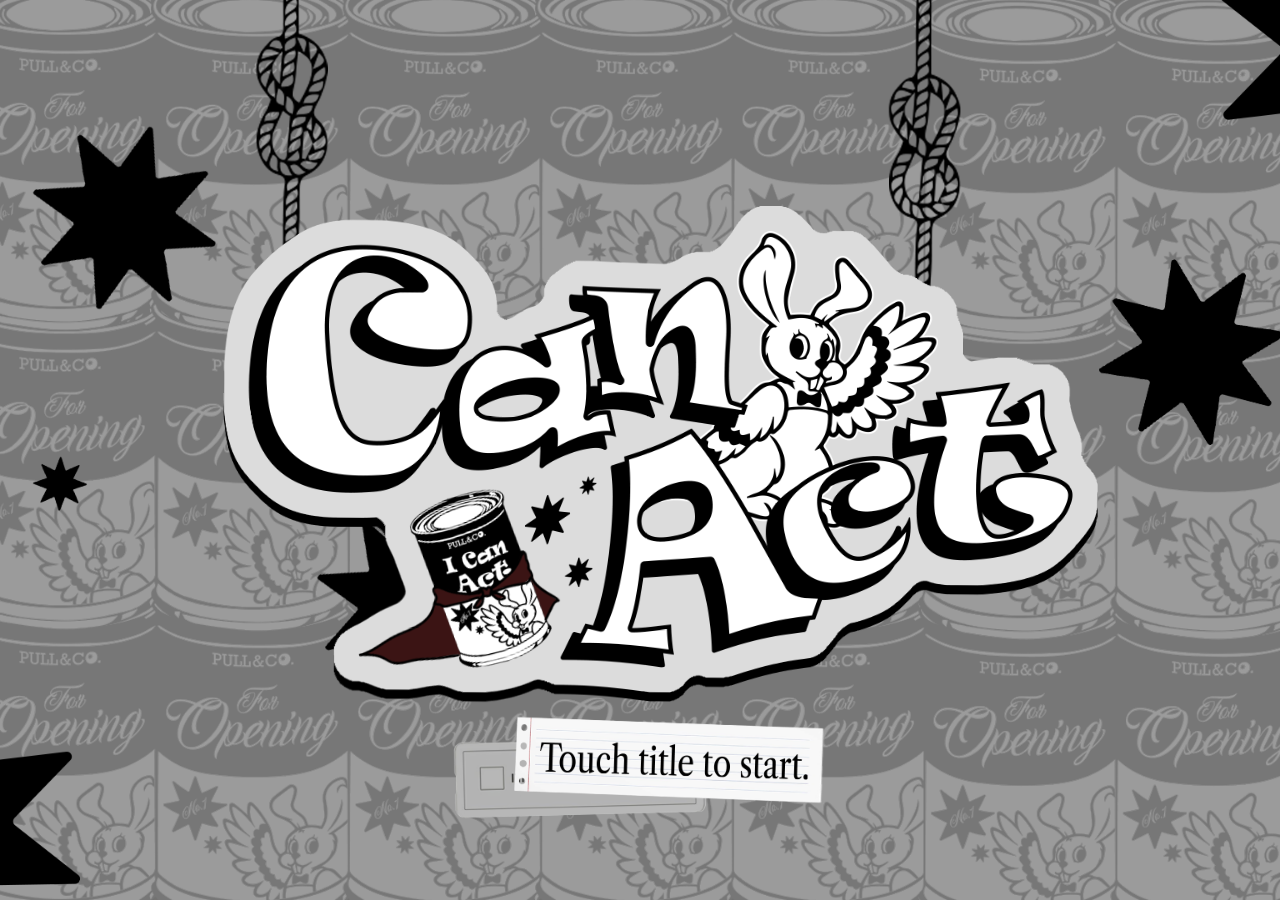
<file: touch.html>
<!doctype html>
<html lang="en">
<head>
<meta charset="utf-8"><meta http-equiv="Content-Security-Policy" content="default-src 'none'; img-src 'self' data:; font-src 'self' data:; media-src 'self' data:; style-src 'self' 'unsafe-inline'; script-src 'self' 'unsafe-inline'; connect-src 'self'; base-uri 'none'"><meta name="viewport" content="width=device-width,initial-scale=1,viewport-fit=cover">
<meta name="theme-color" content="#191714"><meta name="description" content="Can Act is an interactive stage show. Tear, pull and turn to see what is inside.">
<title>CAN ACT · A Tin Can Takes the Stage</title>
<link rel="icon" href="[data-uri]" type="image/svg+xml"><style>@charset "UTF-8";
:root{--paper:#e8dfc9;--ink:#24231f;--red:#c74231;--accent:#e84937;--scale:1;color-scheme:dark;font-family:Arial,"PingFang SC","Microsoft YaHei",sans-serif}*{box-sizing:border-box}html,body{width:100%;height:100%;margin:0;background:#191714;overflow:hidden}button{font:inherit;cursor:pointer;color:inherit}button,a{-webkit-tap-highlight-color:transparent;touch-action:manipulation}button:focus-visible,[role=slider]:focus-visible{outline:3px dashed #f1ca62;outline-offset:7px}button:disabled{cursor:default}button[hidden],[hidden]{display:none!important}.topbar,.bottom-bar{position:fixed;z-index:30;left:0;width:100%;display:flex;align-items:center;justify-content:space-between;color:#d9d1be;font-size:11px;letter-spacing:1.5px;background:#191714}.topbar{top:0;height:70px;padding:0 34px;border-bottom:1px solid #ffffff12}.brand{font-family:Georgia,serif;font-weight:700;font-size:27px;font-style:italic;letter-spacing:-1.4px;background:transparent;border:0;padding:10px 0}.brand span{font:9px Arial;vertical-align:top;margin:3px}.edition{font-size:9px;letter-spacing:3px;opacity:.55}.top-actions,.bottom-actions{display:flex;align-items:center;gap:24px}.top-actions button,.bottom-actions button,.program-button{background:none;border:0;padding:10px 0;color:#cbc3b1;font-size:11px;letter-spacing:1.5px}.top-actions span{margin-left:6px;color:#f5c85c}.bottom-bar{bottom:0;height:64px;padding:0 34px;border-top:1px solid #ffffff12}.scene-label{display:flex;align-items:center;gap:20px}.scene-label>span:first-child{font:10px Georgia,serif;color:#9a9488;letter-spacing:2px}.scene-label>span:last-child{font-size:11px;letter-spacing:3px}.menu-lines{font-size:15px;margin-right:8px}#help{border:1px solid #665e50;border-radius:50%;width:25px;height:25px;padding:0;font-family:Georgia,serif}#viewport{position:fixed;inset:70px 0 64px;display:flex;align-items:center;justify-content:center;overflow:hidden}#stage{position:absolute;width:1920px;height:1080px;flex:none;transform:scale(var(--scale));transform-origin:center;overflow:hidden;background:#25241f;isolation:isolate}.scene,.scene-panel{position:absolute;inset:0;overflow:hidden}.scene-panel{animation:scene-in .65s ease both}.grain{position:absolute;inset:0;z-index:22;pointer-events:none;opacity:.07;background-image:url("data:image/svg+xml,%3Csvg viewBox='0 0 180 180' xmlns='http://www.w3.org/2000/svg'%3E%3Cfilter id='n'%3E%3CfeTurbulence type='fractalNoise' baseFrequency='.8' numOctaves='3' stitchTiles='stitch'/%3E%3C/filter%3E%3Crect width='100%25' height='100%25' opacity='.8' filter='url(%23n)'/%3E%3C/svg%3E");mix-blend-mode:overlay}#transition{position:absolute;inset:0;background:#191714;z-index:28;pointer-events:none;opacity:0;transition:opacity .32s}#transition.active{opacity:1}.hint{position:fixed;z-index:26;bottom:83px;left:50%;transform:translateX(-50%);color:#f5edd8;text-shadow:0 2px 8px #000c;font-size:12px;letter-spacing:2px;line-height:1.8;text-align:center;pointer-events:none;max-width:75vw;transition:opacity .2s}.hint:empty{opacity:0}.sr-only{position:absolute;width:1px;height:1px;overflow:hidden;clip-path:inset(50%);white-space:nowrap}.noscript{position:fixed;inset:35%;color:white;z-index:99}.micro{font-size:16px;letter-spacing:5px;font-weight:400}.display{font-family:Georgia,"Times New Roman",serif;font-weight:700;letter-spacing:-7px;line-height:.88}.scene-eyebrow{position:absolute;left:95px;top:75px;display:flex;align-items:center;gap:20px;color:inherit;font-size:14px;letter-spacing:4px}.scene-eyebrow:before{content:"";height:1px;width:50px;background:currentColor}.chapter-title{position:absolute;left:92px;top:125px;font-family:Georgia,serif;font-size:100px;font-style:italic;line-height:.9;margin:0;letter-spacing:-4px;font-weight:400}.narrative{font-size:22px;letter-spacing:3px;line-height:1.9}.next-button,.ink-button{border:1px solid currentColor;background:var(--ink);color:var(--paper);font-size:18px;letter-spacing:3px;padding:21px 30px;display:inline-flex;align-items:center;justify-content:center;gap:45px;box-shadow:6px 6px 0 #0002}.next-button{position:absolute;right:110px;bottom:108px;z-index:15;animation:scene-in .4s ease both}.next-button:after,.ink-button:after{content:"↗";font-size:25px}.next-button:hover,.ink-button:hover{transform:translate(-2px,-2px);box-shadow:8px 8px 0 #0003}.round-seal{border:2px solid currentColor;border-radius:50%;width:145px;height:145px;display:flex;align-items:center;justify-content:center;text-align:center;font:italic 28px Georgia;line-height:1.1;transform:rotate(13deg)}.sponsor{position:absolute;right:95px;top:70px;text-align:right;font-size:13px;letter-spacing:3px;line-height:1.5}.sponsor b{display:block;font:bold 25px Georgia;letter-spacing:-1px}.paper-texture{background:repeating-linear-gradient(0deg,#fff0 0 3px,#00000003 3px 4px),var(--paper)}.rabbit-sprite{object-fit:contain;filter:drop-shadow(12px 15px 0 #0001)}.progress-line{position:absolute;bottom:55px;left:90px;width:260px;height:2px;background:#0002}.progress-line i{height:2px;background:currentColor;display:block;width:calc(var(--progress,0)*100%)}.pull-handle{touch-action:none;cursor:grab;user-select:none}.pull-handle.dragging{cursor:grabbing}.pull-handle[aria-valuenow="100"]{cursor:default}.drag-label{font-size:17px;letter-spacing:3px;line-height:1.7}.arrow{font:36px Georgia}.mono{filter:grayscale(1)}
/* 01 — the alley */
.alley-scene{color:#eee8d9;background:#1e1e1b}.alley-photo{width:100%;height:100%;object-fit:cover;filter:grayscale(1) brightness(.7)}.alley-shade{position:absolute;inset:0;background:radial-gradient(ellipse at 45% 40%,transparent,#0009)}.spotlight{position:absolute;left:0;top:-100px;width:770px;height:1170px;background:linear-gradient(160deg,#ffeeb321,#ffeeb340);clip-path:polygon(3% 0,13% 0,100% 94%,90% 98%,50% 100%,0 94%);mix-blend-mode:screen;opacity:0;transition:opacity 1.8s ease}.alley-scene.entered .spotlight{opacity:1}.alley-canvas{position:absolute;inset:0;width:100%;height:100%;filter:grayscale(1)}.alley-heading{position:absolute;top:160px;left:740px;right:120px;text-align:center;transition:opacity .5s,transform .7s}.alley-heading .display{font-size:184px;font-style:italic;margin:25px 0}.alley-heading .narrative{font-size:17px;letter-spacing:6px}.alley-heading.away{opacity:0;transform:translateY(-25px);pointer-events:none}.alley-heading .ink-button{margin-top:32px;background:#eee8d9;color:#26231f;border-color:#eee8d9;box-shadow:none;min-width:220px}.alley-heading .resume{display:block;margin:20px auto;background:none;border:0;border-bottom:1px solid #bcb4a1;padding:8px;font-size:14px;letter-spacing:3px}.alley-stamp{position:absolute;top:78px;left:80px;font-size:13px;letter-spacing:4px;color:#cdc7b6}.alley-stamp b{font-family:Georgia;font-style:italic;font-size:19px}.hat-hotspot{position:absolute;left:240px;top:550px;width:350px;height:230px;border:0;background:transparent;touch-action:none}.hat-hotspot.dropped{top:800px}.hat-hotspot span{position:absolute;left:50%;bottom:100%;transform:translateX(-50%);white-space:nowrap;font-size:17px;letter-spacing:3px;color:#ece4ce;animation:bob 2s ease infinite}.rabbit-greeting{position:absolute;left:1100px;top:390px;font-size:20px;letter-spacing:3px;line-height:1.9;color:#eee7d8}.rabbit-greeting:before{content:"“";display:block;font:95px Georgia;line-height:.55}.alley-scene .next-button{background:#e9e2ce;color:#25231f}.loading-note{font-size:13px;letter-spacing:3px;margin-top:20px;opacity:.7}
/* 02 — a ticket */
.ticket-scene{background:#d4ccbb;color:#292921}.ticket-backtype{position:absolute;left:800px;top:85px;font:italic 250px Georgia;letter-spacing:-12px;transform:rotate(-8deg);opacity:.055}.ticket-rabbit{position:absolute;left:120px;top:440px;width:290px;height:395px;transform:rotate(-8deg)}.ticket-sleeve{position:absolute;left:510px;top:330px;width:1120px;height:420px;transform:rotate(-4deg);--progress:0}.ticket-card{position:absolute;inset:22px 35px;background:#eee8d6;border:2px solid #35352d;box-shadow:12px 17px 0 #0002;padding:55px 75px;display:flex;justify-content:space-between;align-items:center}.ticket-card:before,.ticket-card:after{content:"";position:absolute;background:#d4ccbb;width:38px;height:38px;border-radius:50%;top:calc(50% - 19px)}.ticket-card:before{left:-20px}.ticket-card:after{right:-20px}.ticket-main .display{font-size:100px;letter-spacing:-5px;margin:12px 0 20px}.ticket-main p{font-size:15px;letter-spacing:5px}.ticket-stub{height:100%;border-left:2px dashed #6c6a5c;padding:25px 0 0 40px;text-align:center;font:14px Georgia;letter-spacing:4px;writing-mode:vertical-rl}.ticket-stub strong{font:70px Georgia;letter-spacing:-3px}.ticket-film{position:absolute;inset:0;border:2px solid #fef9e7aa;background:linear-gradient(120deg,#f8f5e821,#f8f5e8b3 25%,#f8f5e83d 45%,#f8f5e899 65%,#f8f5e812);clip-path:polygon(calc(var(--progress)*100%) 0,100% 0,100% 100%,calc(var(--progress)*100%) 100%);pointer-events:none;box-shadow:inset 0 0 20px #fff9}.ticket-tear-line{position:absolute;left:25px;right:0;top:0;height:12px;border-bottom:2px dashed #38382a;opacity:.7}.ticket-tab{position:absolute;left:calc(-40px + var(--progress)*1070px);top:-23px;width:108px;height:62px;background:#33342a;color:#e8e3d1;border:2px dashed #d0cab4;transform:rotate(3deg);box-shadow:4px 5px 0 #0002;font-size:25px;z-index:4}.ticket-note{position:absolute;left:570px;top:830px;font-size:19px;letter-spacing:3px}.ticket-coins{position:absolute;left:880px;top:780px;display:flex;gap:22px}.coin{width:100px;height:100px;border-radius:50%;background:var(--coin);border:8px double #292921;box-shadow:6px 8px 0 #292921, inset 0 0 0 5px #ffffff30;display:inline-flex;align-items:center;justify-content:center;font:bold italic 45px Georgia;color:#292921;touch-action:none;user-select:none;position:relative}.coin:after{content:"P&C";font:bold 13px Arial;position:absolute;bottom:12px;letter-spacing:2px}.coin:hover{transform:translateY(-5px)}.coin.used{filter:grayscale(1);opacity:.35;cursor:default}.ticket-scene .round-seal{position:absolute;right:150px;top:160px}
/* 03 — curtains */
.curtain-scene{background:#1c1b18;color:#e8dfc9}.curtain-back{position:absolute;inset:0;background:radial-gradient(ellipse at 50% 55%,#777160, #151511 75%);display:flex;flex-direction:column;align-items:center;justify-content:center;text-align:center}.curtain-back .display{font-size:220px;letter-spacing:-12px;margin:25px 0}.curtain-back .micro{font-size:19px}.stage-floor{position:absolute;bottom:0;left:-10%;width:120%;height:180px;background:repeating-linear-gradient(90deg,#3c3529 0 4px,#5c5140 4px 145px);transform:perspective(500px) rotateX(25deg);transform-origin:bottom}.curtain-panel{position:absolute;top:0;height:100%;width:51%;background:repeating-linear-gradient(90deg,#171717 0%,#53534b 5%,#282822 10%,#0a0a08 15%,#3c3c35 20%);box-shadow:inset -30px 0 60px #0009;transition:transform .08s linear;z-index:4;border-bottom:24px solid #6c6656}.curtain-panel.left{left:0;transform:translateX(calc(var(--progress,0)*-100%))}.curtain-panel.right{right:0;transform:translateX(calc(var(--progress,0)*100%))}.curtain-valance{position:absolute;top:0;width:100%;height:150px;background:repeating-radial-gradient(ellipse at 50% -180px,#37372e 0 45px,#191916 80px 110px);border-bottom:12px solid #8a8066;z-index:5;border-radius:0 0 50% 50% / 0 0 40% 40%;box-shadow:0 15px 40px #0007}.cord{position:absolute;left:938px;top:0;width:44px;height:calc(410px + var(--progress,0)*450px);background:repeating-linear-gradient(40deg,#d5c4a1 0 4px,#706451 4px 7px);border-left:15px solid transparent;border-right:15px solid transparent;background-clip:padding-box;z-index:7}.cord-handle{position:absolute;left:-29px;bottom:-110px;width:100px;height:135px;background:transparent;border:16px solid #b8a987;border-radius:50%;box-shadow:inset 4px 0 0 #e8dfc5,5px 5px 0 #0006}.cord-handle:after{content:"↓";position:absolute;top:145px;left:20px;font-size:35px;color:#eee4ca;animation:bob 1.7s infinite}.curtain-scene .scene-eyebrow{z-index:8;left:100px;top:200px}.curtain-scene .next-button{background:#e5d9bd;color:#25231a}
/* 04 — the machine */
.gacha-scene{background:#dad1b9;color:#2a2923;--rotation:0deg}.gacha-backdrop{position:absolute;inset:0;background:repeating-conic-gradient(from -20deg at 45% 55%,#edc743 0 15deg,#e7dcbd 15deg 30deg);opacity:.45;filter:grayscale(1);transition:filter 1.3s,opacity 1.3s}.colored .gacha-backdrop{filter:none;opacity:1}.gacha-scene .chapter-title{font-size:100px;top:170px}.machine{position:absolute;left:700px;top:160px;width:530px;height:800px;filter:grayscale(1);transition:filter 1.3s,transform .7s,opacity .7s;transform:rotate(-3deg);transform-origin:bottom}.colored .machine{filter:none}.machine-sign{position:absolute;top:-48px;left:73px;width:380px;height:102px;border-radius:50%;background:#e5d8ad;border:9px double #292820;z-index:3;display:flex;align-items:center;justify-content:center;font:bold italic 52px Georgia;letter-spacing:-3px;box-shadow:0 6px #292820}.globe{position:absolute;left:25px;top:32px;width:480px;height:430px;border-radius:48% 48% 24% 24%;background:linear-gradient(120deg,#ffffff7a 0%,#fff2 20%,#b6d6cf8c 55%,#fff7 70%,#fff0 80%);border:9px solid #34362b;overflow:hidden;box-shadow:inset 15px -20px 0 #373a3820,inset 15px 15px 0 #ffffff43}.globe:after{content:"";position:absolute;left:45px;top:55px;width:60px;height:140px;border-radius:50%;background:#fff7;transform:rotate(25deg)}.mini-capsule{position:absolute;width:110px;height:110px;border-radius:50%;background:linear-gradient(var(--ball) 0 50%,#efe9cf 50%);border:4px solid #3b392e;transform:rotate(var(--tilt));box-shadow:inset -10px -4px #0002}.machine-body{position:absolute;left:0;bottom:35px;width:530px;height:390px;background:#bd4532;border:9px solid #302d23;border-radius:45px 45px 25px 25px;box-shadow:inset 14px 0 #e4764a,inset -16px 0 #802e26,12px 13px 0 #0002}.machine-base{position:absolute;bottom:0;left:-15px;width:560px;height:60px;background:#ba4430;border:8px solid #302d23;border-radius:12px;box-shadow:0 12px 0 #26241f}.machine-plaque{position:absolute;left:35px;top:32px;width:130px;height:92px;background:#e8d5a9;border:4px double #302d23;text-align:center;padding-top:12px;font:17px Georgia;line-height:1.5}.slot{position:absolute;right:37px;top:39px;width:104px;height:115px;background:#b7b19a;border:5px solid #302d23;border-radius:12px;display:flex;align-items:center;justify-content:center}.slot:before{content:"";width:17px;height:69px;background:#252720;border:3px solid #8e8d79;border-radius:8px}.slot.ready{box-shadow:0 0 0 8px #f5d85880}.slot.inserted:after{content:"✓";position:absolute;font-size:40px;color:#f2ce54;background:#272720;border-radius:50%;width:65px;height:65px;text-align:center;padding-top:7px}.knob{position:absolute;left:195px;top:62px;width:128px;height:128px;border-radius:50%;border:7px double #292b25;background:#d1c6a7;touch-action:none;cursor:grab;box-shadow:5px 7px #712e23}.knob:before{content:"";position:absolute;inset:44px 6px;background:#292b25;border-radius:10px;transform:rotate(var(--rotation))}.knob:after{content:"↻";position:absolute;left:34px;top:-53px;font-size:42px;color:#edd7b2}.knob[aria-disabled=true]{opacity:.65;cursor:not-allowed}.chute{position:absolute;left:152px;bottom:25px;width:225px;height:122px;background:#292b25;border:9px solid #873a2d;border-radius:70px 70px 20px 20px;box-shadow:inset 0 20px #0005}.chute:after{content:"PULL & CO.";position:absolute;top:41px;width:100%;font:bold 18px Georgia;color:#dfd5b4;text-align:center}.machine-foot{position:absolute;left:75px;bottom:-13px;width:380px;height:20px;background:#0002;border-radius:50%;filter:blur(12px)}.wallet{position:absolute;right:140px;top:415px;width:365px;height:310px;background:#42392e;border:4px solid #28251f;border-radius:20px;box-shadow:12px 15px 0 #0002;color:#dbcba9;transform:rotate(6deg)}.wallet:before{content:"";position:absolute;inset:15px;border:2px dashed #9f8e6d;border-radius:10px;pointer-events:none}.wallet-cover{position:absolute;inset:0;background:#473e31;border:0;border-radius:15px;font:italic 36px Georgia;z-index:4;transition:transform .6s,opacity .4s;transform-origin:top}.wallet-cover:after{content:"Tap to open";display:block;font:14px Arial;letter-spacing:4px;margin-top:20px}.wallet.open .wallet-cover{transform:perspective(800px) rotateX(140deg);opacity:0;pointer-events:none}.wallet-coins{position:absolute;inset:60px 20px 30px;display:flex;gap:12px;align-items:center;justify-content:center}.wallet-coins .coin{width:94px;height:94px;font-size:38px}.wallet-caption{position:absolute;bottom:-95px;left:0;right:0;font-size:17px;text-align:center;letter-spacing:3px;line-height:1.8;color:#38372b}.coin.dragging{z-index:30;pointer-events:none;transition:none}.gacha-copy{position:absolute;left:95px;top:500px;max-width:430px;font-size:20px;line-height:2;letter-spacing:3px}.gacha-copy .micro{display:block;margin-bottom:24px;font-size:13px}.capsule-view{position:absolute;inset:0;background:#e7dfcaed;z-index:12;display:flex;align-items:center;justify-content:center;animation:scene-in .5s}.capsule{position:absolute;left:685px;top:300px;width:550px;height:500px;--progress:0}.capsule-half{position:absolute;z-index:4;left:25px;width:500px;height:250px;border:7px solid #282b22;background:var(--accent);border-radius:250px 250px 0 0;box-shadow:inset -35px 12px #0001,inset 30px 20px #fff3;transform:translateY(calc(var(--progress)*-240px)) rotate(calc(var(--progress)*-18deg));transform-origin:left bottom}.capsule-half.bottom{top:244px;border-radius:0 0 250px 250px;background:#e8e3ce;transform:none;z-index:3}.capsule-film{position:absolute;inset:-15px;border:2px solid #ffffffb3;background:repeating-linear-gradient(110deg,#fff0 0 85px,#ffffff4d 90px,#fff0 110px);border-radius:45%;clip-path:inset(0 calc(var(--progress)*100%) 0 0);z-index:5;pointer-events:none}.capsule-tab{position:absolute;right:calc(-80px + var(--progress)*-400px);top:190px;width:130px;height:70px;background:#f5efd3;border:2px dashed #373a2b;color:#36382b;font-size:26px;z-index:8;transform:rotate(-10deg)}.capsule-shadow{position:absolute;left:15px;bottom:-30px;width:550px;height:50px;background:#0002;filter:blur(12px);border-radius:50%}.capsule-prize{position:absolute;left:140px;top:140px;width:270px;height:240px;z-index:2;transform:translateY(calc(var(--progress)*-130px))}.colored .capsule-half:not(.bottom){transform:translate(570px,-150px) rotate(28deg);opacity:0;transition:transform .65s ease-out,opacity .45s .1s}.capsule-title{position:absolute;top:100px;left:0;width:100%;text-align:center;font:italic 84px Georgia;letter-spacing:-4px}.capsule-sub{position:absolute;top:205px;width:100%;text-align:center;font-size:19px;letter-spacing:4px}.color-bloom{position:absolute;inset:0;pointer-events:none;background:var(--accent);mix-blend-mode:color;clip-path:circle(0 at 50% 50%);animation:bloom 1.4s ease-out forwards;z-index:20}
/* Recurring can */
.tin-can{position:relative;width:100%;height:100%;background:linear-gradient(90deg,#8d9281,#dddcca 15%,#a3aa94 80%,#636b5c);border:4px solid #292c23;border-radius:45% 45% 24% 24% / 13% 13% 9% 9%;box-shadow:inset 0 -15px 0 #a7ae97,8px 12px 0 #0002;transform:rotate(-5deg)}.can-label{position:absolute;inset:23% -2px 18%;background:#c34431;border:3px solid #292c23;color:#f4df9e;text-align:center;display:flex;flex-direction:column;align-items:center;justify-content:center}.can-label b{font:italic bold 47px Georgia;letter-spacing:-3px}.can-label small{font-size:9px;letter-spacing:3px;margin:8px 0}.can-top{position:absolute;left:-4px;right:-4px;top:-2px;height:24%;border:5px solid #373c30;border-radius:50%;background:repeating-radial-gradient(ellipse,#acb29d 0 12px,#808773 14px,#c2c4af 18px)}.can-ring{position:absolute;left:40%;top:18%;width:22%;height:55%;border:6px solid #d5d7bd;border-radius:50%;box-shadow:2px 3px 0 #4d5545;background:#6f7865}.can-bottom{position:absolute;bottom:0;left:0;width:100%;height:12%;border-bottom:5px solid #4f5846;border-radius:50%}
/* 05 — package */
.parcel-scene{background:#d98069;color:#302923}.parcel-rays{position:absolute;inset:0;background:repeating-conic-gradient(from 10deg at 50% 70%,#ffc45c20 0 20deg,#ffc45c00 20deg 40deg)}.parcel-scene .chapter-title{font-size:120px}.parcel-box{position:absolute;left:460px;top:370px;width:1080px;height:460px;background:#b99462;border:5px solid #3a3026;box-shadow:22px 30px 0 #0002;transform:rotate(-4deg);perspective:1500px;--progress:0}.box-face{position:absolute;inset:0;background:repeating-linear-gradient(0deg,#fff0 0 4px,#6d563115 4px 5px),#c1a272;border:2px solid #9b7b4d;transform-origin:top;transition:transform 1.1s,opacity .9s;z-index:3;padding:65px}.parcel-box.open .box-face{transform:rotateX(125deg) translateY(-30px);opacity:.3;pointer-events:none}.shipping-label{position:absolute;left:70px;top:75px;width:560px;height:260px;background:#eae1c5;border:2px solid #554b38;padding:32px;transform:rotate(2deg)}.shipping-label .display{font-size:65px;letter-spacing:-4px;margin:12px 0}.shipping-label p{font-size:17px;letter-spacing:3px}.barcode{height:35px;width:210px;background:repeating-linear-gradient(90deg,#2c2b23 0 3px,transparent 3px 6px,#2c2b23 6px 7px,transparent 7px 11px)}.parcel-stamp{position:absolute;right:70px;top:100px;color:#6f3127;transform:rotate(15deg);font:italic 42px Georgia;border:5px solid #6f3127;padding:18px 25px;line-height:1.1}.parcel-strip{position:absolute;left:0;right:0;top:27px;height:27px;background:#54412a;border-top:3px dashed #c8b485;border-bottom:3px dashed #c8b485;clip-path:inset(0 0 0 calc(var(--progress)*100%));z-index:6}.parcel-tab{position:absolute;top:13px;left:calc(-72px + var(--progress)*1050px);width:125px;height:65px;background:#e0b748;border:3px solid #3a3026;z-index:7;font:bold 29px Georgia;transform:rotate(-5deg)}.box-void{position:absolute;inset:12px;background:repeating-radial-gradient(ellipse at 50% 55%,#111713 0 35px,#314536 37px 46px,#171c15 50px 80px);overflow:hidden}.box-void:after{content:"";position:absolute;inset:0;background:radial-gradient(ellipse,transparent,#000a)}.box-rabbit{position:absolute;left:420px;top:125px;width:220px;height:270px;transition:transform 1.5s,opacity 1s}.parcel-box.open .box-rabbit{transform:scale(.12) translateY(-200px);opacity:0}.parcel-aside{position:absolute;left:100px;top:815px;font-size:18px;letter-spacing:3px}.parcel-scene .next-button{background:#2d3b2e;color:#e3d4ad}
/* 06 — impossible corridor */
.corridor-scene{background:#222d2b;color:#d4d7b4}.corridor-lines{position:absolute;inset:0;background:repeating-linear-gradient(90deg,#182320 0 3px,transparent 3px 140px),linear-gradient(#31443b,#222d27 70%);transform:perspective(900px) rotateX(8deg);transform-origin:bottom}.corridor-floor{position:absolute;bottom:-120px;left:-350px;width:2700px;height:440px;transform:perspective(600px) rotateX(55deg);background:conic-gradient(#83937c 25%,#28382d 0 50%,#83937c 0 75%,#28382d 0) 0 0/180px 180px}.corridor-scene .chapter-title{font-size:95px;z-index:2}.corridor-doors{position:absolute;inset:300px 260px 100px;display:flex;gap:90px;align-items:flex-end;justify-content:center}.corridor-door{position:relative;flex:none;width:345px;height:560px;background:#536956;border:17px solid #17271f;box-shadow:inset 0 0 0 6px #728569,15px 12px 0 #0003;transform:perspective(1000px) rotateY(-4deg);color:#e0d8b5;padding:0;transition:transform .6s,filter .6s;overflow:hidden}.corridor-door:nth-child(2){height:630px;background:#7c8869;transform:rotate(2deg)}.corridor-door:nth-child(3){transform:perspective(1000px) rotateY(4deg)}.door-panel{position:absolute;inset:90px 25px 30px;border:5px double #16271e}.door-number{position:absolute;top:25px;left:0;right:0;text-align:center;font:italic 65px Georgia;color:#dadcb8}.door-knob{position:absolute;right:28px;top:53%;width:25px;height:25px;border-radius:50%;background:#d4bd67;border:3px solid #a58b42;box-shadow:3px 3px #0004}.door-name{position:absolute;top:230px;left:0;right:0;font-size:24px;letter-spacing:10px}.corridor-door.visited{filter:brightness(.75);transform:rotate(-3deg)}.corridor-door.visited .door-name{font-size:20px;letter-spacing:4px}.corridor-door.paper-door:after{content:"";position:absolute;right:0;bottom:0;width:0;height:0;border-left:65px solid transparent;border-top:65px solid #ebe1ba;filter:drop-shadow(-5px -4px 2px #0005)}.loop-flash{position:absolute;inset:0;background:#dcd9be;opacity:0;pointer-events:none;z-index:10;animation:loop-flash .6s}.paper-window{position:absolute;left:560px;top:215px;width:800px;height:670px;background:#ded1ae;border:3px solid #333c2a;box-shadow:16px 20px 0 #0004;transform:rotate(-3deg);z-index:12;--progress:0;overflow:hidden}.paper-window .window-rabbit{position:absolute;left:280px;top:150px;width:300px;height:400px}.window-inside{position:absolute;inset:20px;background:#e5b762;box-shadow:inset 0 0 80px #ffebad}.window-inside:before{content:"There you are.";position:absolute;left:60px;top:60px;font:italic 56px Georgia,"Songti SC",serif;color:#3b3c2b;letter-spacing:4px}.window-cover{position:absolute;inset:0;background:repeating-linear-gradient(0deg,transparent 0 55px,#4a514224 56px 57px),#d8cdb1;transform:translateY(calc(var(--progress)*-680px));border-bottom:7px dashed #67664e;pointer-events:none;z-index:2;box-shadow:0 10px 25px #0003}.window-cover .display{font-size:140px;letter-spacing:-7px;text-align:center;margin-top:180px;color:#4b5340;transform:rotate(8deg)}.window-tab{position:absolute;left:340px;top:calc(560px - var(--progress)*480px);width:125px;height:85px;background:#3d503a;color:#eadfbf;border:2px dashed #e2d6b7;font:40px Georgia;z-index:3}.window-ticket{position:absolute;left:60px;bottom:65px;font-size:20px;line-height:2;letter-spacing:2px;color:#41432e;max-width:230px}
/* 07 — encore */
.encore-scene{background:#9b342b;color:#e8d9b7}.encore-curtains{position:absolute;inset:0;background:repeating-linear-gradient(90deg,#70271f 0%,#b54834 7%,#4b201e 15%,#a33d2b 23%);filter:grayscale(var(--fade,0));transition:filter .08s}.encore-light{position:absolute;inset:0;background:radial-gradient(ellipse at 50% 85%,#f2dc9570,transparent 57%)}.encore-scene .chapter-title{font-size:130px}.pedestal{position:absolute;left:675px;top:740px;width:570px;height:340px;background:repeating-linear-gradient(90deg,#a98b52 0 20px,#b69a67 20px 60px);border:6px solid #3f3429;border-radius:50% 50% 0 0 / 12% 12% 0 0;box-shadow:0 -25px #d5bb80;filter:grayscale(var(--fade,0))}.encore-can{position:absolute;left:800px;top:380px;width:340px;height:380px;filter:grayscale(var(--fade,0))}.encore-can .can-label b{font-size:62px}.encore-can .can-label small{font-size:13px}.cloth{position:absolute;left:610px;top:290px;width:720px;height:600px;background:conic-gradient(from -30deg at 52% 0%,#e6dfc7,#a49e87 20deg,#f4ebd3 38deg,#beb69c 60deg,#eee6cb 80deg,#b0a88e 130deg,#ddd4b8 230deg,#faf0d6 300deg,#e6dfc7);clip-path:polygon(30% 0,68% 0,74% 12%,97% 88%,90% 99%,68% 92%,50% 100%,25% 92%,0 100%,23% 12%);filter:drop-shadow(10px 25px 15px #0005);transform:translateY(calc(var(--progress,0)*-800px)) rotate(calc(var(--progress,0)*-18deg));opacity:calc(1 - max(0,(var(--progress,0) - .65))*2.86);pointer-events:none}.cloth-tab{position:absolute;left:920px;top:calc(275px - var(--progress,0)*200px);width:90px;height:100px;border:2px dashed #3d3d2e;background:#e8dfc3;color:#37372d;font-size:38px;transform:rotate(-6deg)}.encore-note{position:absolute;left:1250px;top:520px;width:370px;font-size:23px;line-height:2;letter-spacing:3px}.encore-note em{font-family:Georgia;font-size:60px;display:block;color:#ead4a5;line-height:1.4}
/* 08 — the whole page is the lid */
.finale-scene{background:#252722;color:#e8e2cd;--progress:0}.backstage{position:absolute;inset:0;background:repeating-linear-gradient(90deg,transparent 0 187px,#4c4d40 188px 195px,transparent 196px 320px),repeating-linear-gradient(0deg,#242620 0 280px,#45483c 281px 290px);overflow:hidden}.rig{position:absolute;top:0;width:5px;height:820px;background:#827e63;box-shadow:4px 0 #10120d}.rig:after{content:"";position:absolute;bottom:0;left:-40px;width:85px;height:100px;background:#121610;border:5px solid #6d735c;border-radius:50%;transform:rotate(-20deg)}.prop-flat{position:absolute;left:130px;top:220px;width:520px;height:650px;background:#9c9275;border:15px solid #68624e;transform:rotate(-8deg);box-shadow:20px 20px 0 #0003}.prop-flat:before,.prop-flat:after{content:"";position:absolute;left:0;top:280px;width:100%;height:22px;background:#5e5948;transform:rotate(50deg)}.prop-flat:after{transform:rotate(-50deg)}.prop-flat span{position:absolute;left:55px;top:75px;color:#353a2b;font:26px monospace;line-height:1.8;transform:rotate(-6deg)}.backstage-ladder{position:absolute;right:125px;top:80px;width:140px;height:850px;border:14px solid #6c725c;background:repeating-linear-gradient(0deg,transparent 0 92px,#6c725c 92px 106px);transform:rotate(8deg)}.backstage-message{position:absolute;left:710px;top:245px;right:270px;text-align:center;opacity:0;transform:translateY(40px);transition:opacity 1.2s,transform 1.2s}.finished .backstage-message{opacity:1;transform:none}.backstage-message .micro{font-size:14px;letter-spacing:5px;color:#a9ae90}.backstage-message h1{font:italic 145px Georgia;letter-spacing:-8px;line-height:.95;margin:40px 0;color:#e8e0c7}.backstage-message p{font-size:26px;letter-spacing:5px;line-height:1.9}.backstage-message .credit{font-size:15px;letter-spacing:4px;color:#a9ae90;margin-top:45px}.backstage-rabbit{position:absolute;left:470px;bottom:60px;width:270px;height:350px;transform:rotate(-5deg);filter:grayscale(1)}.backstage-tape{position:absolute;bottom:45px;left:780px;transform:rotate(-2deg);padding:10px 40px;background:#b8a878;color:#323829;font:21px monospace;letter-spacing:4px}.front-set{position:absolute;inset:0;background:radial-gradient(ellipse at 50% 55%,#c6c3b5,#8c8d80 80%);clip-path:polygon(0 0,100% 0,100% calc(100% - var(--progress)*100%),0 calc(100% - var(--progress)*100%));z-index:5;pointer-events:none}.front-set .chapter-title{font-size:175px;left:100px;top:155px;color:#33382c;letter-spacing:-8px}.final-can{position:absolute;left:695px;top:295px;width:530px;height:570px;transform:rotate(4deg);filter:grayscale(1)}.final-can .can-label b{font-size:95px;letter-spacing:-6px}.final-can .can-label small{font-size:17px;letter-spacing:5px}.final-ring{position:absolute;left:887px;top:calc(320px - var(--progress)*240px);width:135px;height:122px;border:13px solid #d1d2bc;border-radius:50%;box-shadow:5px 8px 0 #4e5746;background:#7d8572;z-index:8;transform:rotate(calc(-12deg - var(--progress)*35deg));color:#e8e8d0}.final-ring:after{content:"↑";font-size:39px}.peel-edge{position:absolute;left:0;top:calc(100% - var(--progress)*100% - 15px);width:100%;height:28px;background:linear-gradient(#5a5d4b,#e6e1c9,#b7b5a2);box-shadow:0 12px 30px #0006;opacity:0;z-index:7;pointer-events:none;transform:rotate(calc(var(--progress)*-2deg));transform-origin:left}.peeling .peel-edge{opacity:1}.finished .peel-edge{opacity:0}.finale-scene .next-button{left:calc(50% + 160px);right:auto;bottom:170px;background:#e8e0c7;color:#2b3027}.front-finale-copy{position:absolute;right:120px;top:220px;color:#353a2d;font-size:20px;line-height:2.2;letter-spacing:3px;max-width:330px}
/* controls and effects */
#particles{position:absolute;inset:0;z-index:24;pointer-events:none;overflow:hidden}.particle{position:absolute;left:var(--x);top:var(--y);width:var(--w);height:var(--h);background:var(--c);opacity:0;animation:confetti var(--duration) ease-out forwards;transform:rotate(var(--r))}.paper-dialog{color-scheme:light;color:#292b23;background:var(--paper);border:1px solid #6d6a58;padding:42px 45px;width:min(560px,calc(100vw - 36px));max-height:85svh;box-shadow:15px 18px 0 #0004;overflow:auto}.paper-dialog::backdrop{background:#11140fcc;backdrop-filter:blur(6px)}.paper-dialog .micro{font-size:9px;letter-spacing:3px;color:#6f705e}.paper-dialog h2{font:italic 40px Georgia,"Songti SC",serif;letter-spacing:-1px;margin:15px 0 20px}.paper-dialog p{font-size:12px;line-height:2;letter-spacing:1px;color:#656654}.paper-dialog .close{position:absolute;right:15px;top:10px;background:none;border:0;color:#4a4c3d;font-size:28px;padding:5px}.paper-dialog ol{list-style:none;padding:0;margin:25px 0}.paper-dialog li{border-bottom:1px solid #a7a58d}.paper-dialog li button{padding:15px 0;display:flex;align-items:center;gap:18px;width:100%;text-align:left;border:0;background:none;color:#303325;font-size:13px;letter-spacing:2px}.paper-dialog li button span{font:12px Georgia;color:#787c65}.paper-dialog li button i{margin-left:auto;font:italic 11px Georgia;color:#777b63}.paper-dialog li button.current{font-weight:bold}.paper-dialog li button:hover{color:#ae3f2e}.paper-dialog .ink-button{font-size:13px;padding:15px 20px;margin-top:18px}.text-button{background:none;border:0;border-bottom:1px solid #6f705e;font-size:12px;padding:10px 0;color:#4a4e3c;letter-spacing:2px}.pocket-row{display:flex;justify-content:center;gap:22px;margin:25px 0}.pocket-row .coin{width:85px;height:85px;font-size:33px;border-width:6px}.pocket-row .coin:after{font-size:10px}.pocket-ticket{border:1px dashed #64674f;padding:20px;text-align:center;margin:20px 0;font:italic 25px Georgia}.pocket-can{width:110px;height:120px;margin:20px auto}.pocket-can .can-label b{font-size:20px;letter-spacing:-1px}.pocket-can .can-label small{font-size:4px;letter-spacing:1px}.pocket-can .can-ring{border-width:3px}kbd{font:inherit;border:1px solid #a5a38b;padding:1px 4px}.empty-pocket{padding:20px 0;font-style:italic}
@keyframes scene-in{from{opacity:0;transform:translateY(15px)}to{opacity:1;transform:translateY(0)}}@keyframes bob{0%,100%{translate:0 0}50%{translate:0 -9px}}@keyframes bloom{0%{clip-path:circle(0 at 50% 50%);opacity:.9}65%{clip-path:circle(100% at 50% 50%);opacity:.7}100%{clip-path:circle(100% at 50% 50%);opacity:0}}@keyframes loop-flash{0%,100%{opacity:0}50%{opacity:.8}}@keyframes confetti{0%{opacity:1;transform:translate(0,0) rotate(0)}85%{opacity:1}100%{opacity:0;transform:translate(var(--dx),var(--dy)) rotate(var(--r))}}
@media(max-width:700px){.topbar{height:55px;padding:0 18px}.brand{font-size:24px}.edition{display:none}.top-actions{gap:17px}.top-actions button{font-size:10px}.bottom-bar{height:55px;padding:0 18px}.scene-label{gap:9px}.scene-label>span:last-child{font-size:10px;letter-spacing:1px}.scene-label>span:first-child{font-size:9px}.bottom-actions{gap:15px}.bottom-actions span{display:none}.program-button{font-size:10px}.menu-lines{margin-right:3px}.hint{bottom:70px;font-size:10px;letter-spacing:1px;max-width:85vw;min-width:220px}#viewport{inset:55px 0}.paper-dialog{padding:35px 26px}.paper-dialog h2{font-size:33px}}
@media(prefers-reduced-motion:reduce){*,*:before,*:after{animation-duration:.01ms!important;transition-duration:.01ms!important}.particle{display:none}}

/* Narrative rehearsal — objects carry the transitions. */
:root{font-family:"Palatino Linotype","Songti SC","SimSun",Georgia,serif}.topbar,.bottom-bar{font-family:"Courier New","Microsoft YaHei",sans-serif}.scene-panel.stage-scene{animation:none}.object-hotspot{position:absolute;border:0;background:transparent;cursor:pointer;z-index:10}.object-hotspot span,.object-caption{font-family:"Songti SC","Microsoft YaHei",serif;font-size:19px;letter-spacing:3px;line-height:1.6}.object-hotspot span{display:inline-block;padding:10px 17px;border-bottom:1px dashed currentColor;background:#1c1b1680;color:#f3e8ca}.object-hotspot:hover span{transform:translateY(-3px)}.rabbit-invite{left:800px;top:480px;width:440px;height:540px}.rabbit-invite span{position:absolute;right:0;top:0}.rabbit-greeting{left:1200px;top:440px;font-size:22px}.can-object{padding:0;background:none;border:0;color:inherit;cursor:pointer}.can-object:disabled{cursor:default}.can-object:not(:disabled):hover .tin-can{filter:brightness(1.1)}.object-caption{position:absolute;left:50%;bottom:-70px;transform:translateX(-50%);width:300px;text-align:center;white-space:nowrap;color:#36382b;border-bottom:1px dashed currentColor;padding:12px}.story-bubble{position:absolute;left:300px;top:400px;padding:22px 30px;background:#f0e4c9;color:#292a24;transform:rotate(-5deg);font:26px "Songti SC",serif;z-index:11;box-shadow:8px 8px #0002}.story-bubble:after{content:"";position:absolute;bottom:-19px;left:35px;border:12px solid transparent;border-top-color:#f0e4c9;border-left-color:#f0e4c9}
/* Ticket booth */
.ticket-booth{background:#d6cfbd;color:#303028}.ticket-booth .scene-eyebrow,.ticket-booth .sponsor{z-index:2}.booth-wall{position:absolute;inset:0;background:repeating-linear-gradient(0deg,transparent 0 140px,#74736420 140px 142px),repeating-linear-gradient(90deg,transparent 0 300px,#74736415 300px 302px);opacity:.6}.ticket-machine{position:absolute;left:700px;top:155px;width:560px;height:790px;filter:grayscale(1)}.ticket-marquee{position:absolute;left:-18px;top:0;width:596px;height:210px;background:#e2cf9f;border:14px double #35372b;border-radius:48% 48% 10px 10px;box-shadow:8px 14px #0003;text-align:center;z-index:3;padding-top:35px}.ticket-marquee:after{content:"";position:absolute;inset:12px;border:5px dotted #8c7750;border-radius:48% 48% 4px 4px;pointer-events:none}.ticket-marquee small{display:block;font:12px "Courier New";letter-spacing:5px}.ticket-marquee strong{display:block;font:bold 76px Georgia;letter-spacing:4px;line-height:1.1}.ticket-marquee span{font:12px Georgia;letter-spacing:5px}.ticket-machine-face{position:absolute;top:170px;left:15px;width:530px;height:550px;border:9px solid #35372b;border-radius:12px 12px 30px 30px;background:linear-gradient(100deg,#6e7a66,#384a3f 55%,#21352c);box-shadow:inset 15px 0 #9aa18b,12px 16px #0003}.ticket-machine-face:before{content:"";position:absolute;inset:25px;border:2px solid #c8c3a06b;border-radius:7px}.ticket-dial{position:absolute;left:57px;top:65px;width:210px;height:180px;border:8px double #9a927a;border-radius:15px;background:#d2cfbb;color:#383c30;text-align:center;font:18px Georgia;padding-top:30px;box-shadow:inset 0 4px 15px #0005}.ticket-dial b{font:65px Georgia}.ticket-slot{position:absolute;left:61px;top:302px;width:345px;height:29px;background:#131c17;border:5px ridge #b0b2a5;border-radius:6px}.ticket-lever{position:absolute;right:55px;top:95px;width:96px;height:170px;background:#222e27;border:6px double #aaa58d;border-radius:15px}.ticket-lever i{position:absolute;left:30px;top:25px;width:25px;height:90px;background:linear-gradient(90deg,#696c62,#dddcd0,#55594c);transform-origin:top;transition:transform .3s}.ticket-lever i:after{content:"";position:absolute;left:-20px;bottom:-10px;width:65px;height:40px;border-radius:15px;background:#25271f;border:4px solid #c4bda6}.ticket-lever span{position:absolute;bottom:14px;left:0;right:0;color:#d5d1be;font:13px "Courier New";letter-spacing:3px}.printing .ticket-lever i{transform:rotate(22deg) translateY(15px)}.issued-ticket{position:absolute;left:70px;top:322px;width:320px;height:140px;padding:20px;background:#ece4ce;border:2px dashed #5b5b49;color:#292a22;z-index:5;transform-origin:top;animation:ticket-feed .7s ease both;box-shadow:0 12px 16px #0004}.issued-ticket b{display:block;font:italic bold 40px Georgia}.issued-ticket span{font-size:17px;letter-spacing:3px}.ticket-tray{position:absolute;left:35px;right:35px;bottom:18px;height:90px;background:linear-gradient(#303930,#828a75);border:7px ridge #a1a18a;border-radius:0 0 30px 30px}.machine-feet{position:absolute;left:30px;bottom:0;width:500px;height:120px;border-left:45px solid #34392d;border-right:45px solid #34392d}.booth-rabbit{position:absolute;left:240px;top:535px;width:300px;height:400px;transform:scaleX(-1) rotate(-8deg)}.booth-copy{position:absolute;left:1390px;top:440px;width:430px}.booth-copy em{font:italic 60px Georgia;display:block}.booth-copy p{font-size:24px;line-height:2;letter-spacing:3px}.ticket-closeup{position:absolute;inset:0;background:#cfc7b6f2;z-index:8;animation:scene-in .35s}.ticket-closeup .ticket-sleeve{left:420px;top:300px}.ticket-closeup .ticket-note{left:560px;top:930px}.ticket-closeup .ticket-coins{left:800px;top:760px;gap:38px;z-index:7}.coin{background:linear-gradient(120deg,#e6e5db,#9c9e99 45%,#f5f4e6 58%,#a4a6a1);border-color:#55584e;color:#3c3f35;box-shadow:5px 7px #62665a,inset 0 0 0 4px #fff8}.coin:before{content:"";position:absolute;left:9px;top:9px;width:17px;height:17px;background:var(--coin);border-radius:50%;border:2px solid #44483b}.ticket-coins .coin{animation:coin-leap 1.15s cubic-bezier(.21,.66,.4,1) both;animation-delay:calc(var(--i)*.12s)}.admit-ticket{left:460px;top:365px;width:1000px;height:290px;color:#34382e}.admit-ticket span{position:absolute;right:100px;bottom:38px;background:#eee5d0;color:#3d4433;font-size:25px}.ticket-sleeve{pointer-events:none}.ticket-tab{pointer-events:auto}
@keyframes ticket-feed{from{clip-path:inset(0 0 100%);transform:translateY(-30px)}to{clip-path:inset(0);transform:none}}@keyframes coin-leap{0%{transform:translate(calc((1 - var(--i))*100px),-430px) scale(.25) rotate(-50deg);opacity:0}10%{opacity:1}38%{transform:translate(calc((1 - var(--i))*80px),-630px) scale(1) rotate(80deg)}75%{transform:translate(0,0) rotate(300deg)}86%{transform:translate(0,-50px) rotate(335deg)}100%{transform:none;opacity:1}}
/* One continuous theatre set for curtain, vending and disappearing trick. */
.shared-stage{position:absolute;inset:0;background:#191d19;filter:grayscale(1);transition:filter 1.3s}.stage-backwall{position:absolute;inset:110px 140px 140px;background:radial-gradient(ellipse at 50% 65%,#9ba08b,#374b41 50%,#14271f 90%)}.stage-arch{position:absolute;inset:45px 75px 0;border:18px double #a08c62;border-bottom:0;border-radius:20% 20% 0 0;z-index:1;pointer-events:none}.shared-stage .stage-floor{height:200px;background:repeating-linear-gradient(90deg,#352e23 0 4px,#89734f 4px 145px);z-index:2}.stage-side{position:absolute;top:70px;bottom:0;width:180px;background:repeating-linear-gradient(90deg,#622b27,#af4939 32px,#5b2924 80px);z-index:3;box-shadow:20px 0 30px #0006}.stage-side.left{left:0;border-radius:0 0 100% 0}.stage-side.right{right:0;transform:scaleX(-1);border-radius:0 0 100% 0}.stage-bunting{position:absolute;top:63px;left:30%;width:40%;text-align:center;color:#c9b487;font:18px Georgia;letter-spacing:4px;z-index:4}.stage-scene .scene-eyebrow{left:230px;top:135px;font-size:12px;z-index:5;color:#dcd4b9}.stage-scene{color:#e9dfc5;background:#1c231c}.empty-stage-type{position:absolute;left:0;top:430px;width:100%;text-align:center;font:italic 110px Georgia;color:#eee1c2}.curtain-host{position:absolute;left:1260px;top:580px;width:270px;height:360px;z-index:3;transition:transform 1.2s,opacity 1s}.curtain-host.exit-stage{transform:translateX(600px) rotate(-10deg);opacity:0}.gacha-scene.colored .shared-stage,.magic-scene .shared-stage,.encore-scene .shared-stage{filter:none}.machine-entrance{position:absolute;inset:0;z-index:4;--progress:0;animation:push-machine 2.2s cubic-bezier(.2,.65,.35,1) both}.machine-entrance.arrived{animation:none}.candy-machine{left:760px;top:180px;width:430px;height:730px;transform:none;filter:grayscale(1)}.colored .candy-machine{filter:none}.candy-machine .globe{top:30px;left:8px;width:414px;height:365px;border:5px solid #c2c4ac;border-radius:47%;background:linear-gradient(115deg,#ffffff60,#d3e5db25 40%,#dde4d975);box-shadow:inset 15px 5px 20px #fff7,inset -15px -20px 25px #172d2a88}.candy-machine .globe:after{left:55px;top:45px;width:32px;height:155px}.candy-machine .mini-capsule{width:92px;height:92px;border-width:3px}.machine-crown{position:absolute;left:66px;top:-5px;width:298px;height:65px;border-radius:45% 45% 14px 14px;background:linear-gradient(#e2d6ae,#9d8f67);border:5px double #493d28;z-index:5;text-align:center;padding-top:16px;font:bold 27px Georgia;letter-spacing:3px}.globe-rim{position:absolute;left:25px;top:353px;width:380px;height:43px;background:linear-gradient(#d9cda4,#716247,#dbcca1);border:3px solid #372f24;border-radius:12px;z-index:4}.candy-machine .machine-body{left:37px;top:380px;bottom:auto;width:356px;height:240px;border:5px solid #352d25;border-radius:15px 15px 40% 40%;background:linear-gradient(90deg,#932f26,#c6553b 30%,#8b2f26);box-shadow:inset 10px 0 #ee98714d,inset -10px 0 #491f1f55,10px 10px #0003}.candy-machine .machine-plaque{left:20px;top:25px;width:100px;height:67px;font-size:11px;padding-top:12px;border-radius:40%;border-color:#4c402b}.candy-machine .slot{right:21px;top:22px;width:59px;height:78px;border-width:3px;border-radius:30%}.candy-machine .slot:before{width:9px;height:48px;border-width:2px}.candy-machine .slot.inserted:after{width:43px;height:43px;font-size:25px;padding-top:5px}.candy-machine .knob{left:134px;top:34px;width:90px;height:90px;border:5px double #5c503a;background:radial-gradient(#eee7d0,#9d977d);box-shadow:4px 5px #57261e}.candy-machine .knob:before{inset:31px 4px;background:#635c47}.candy-machine .knob:after{left:23px;top:-36px;font-size:27px}.candy-machine .chute{left:111px;bottom:22px;width:132px;height:72px;border-width:5px;border-color:#c6b183;border-radius:55px 55px 10px 10px}.candy-machine .chute:after{top:24px;font-size:11px}.candy-ornament{position:absolute;left:27px;bottom:50px;font:42px Georgia;color:#d7b775}.candy-stem{position:absolute;left:153px;top:602px;width:124px;height:94px;background:linear-gradient(90deg,#692c24,#c45a3f,#692c24);border:4px solid #382b21}.candy-machine .machine-base{bottom:12px;left:17px;width:396px;height:45px;background:linear-gradient(#c5ae7e,#695336);border:4px solid #3b3022;border-radius:50% 50% 12px 12px}.cart-wheel{position:absolute;bottom:-13px;width:35px;height:35px;border:9px solid #23241e;border-radius:50%;background:#9b947d}.cart-wheel.left{left:65px}.cart-wheel.right{right:65px}.pushing-rabbit{position:absolute;left:1220px;top:500px;width:280px;height:390px;transform:rotate(-14deg);transform-origin:bottom;transition:transform .8s}.arrived .pushing-rabbit{transform:rotate(0)}.machine-cloth{position:absolute;left:690px;top:160px;width:580px;height:750px;background:conic-gradient(from -35deg at 50% 0,#ddd4ba,#a79f89 20deg,#e7dfc6 40deg,#bab29a 70deg,#ebe3c9 110deg,#aaa28d 230deg,#eee7d1 300deg,#ddd4ba);clip-path:polygon(26% 0,73% 0,85% 18%,100% 96%,76% 100%,53% 93%,26% 100%,0 94%,14% 18%);transform:translateY(calc(var(--progress)*-900px)) rotate(calc(var(--progress)*-15deg));opacity:calc(1 - var(--progress));z-index:7;pointer-events:none}.machine-cloth-tab{position:absolute;left:925px;top:calc(175px - var(--progress)*150px);width:100px;height:90px;background:#eee2c3;border:2px dashed #5d594a;color:#3b3e30;font:30px Georgia;z-index:8}.coin-dish{position:absolute;left:320px;top:680px;width:370px;height:200px;border:8px ridge #beb8a1;border-radius:50% 50% 20% 20%;background:linear-gradient(#898978,#444b3d);box-shadow:12px 15px #0004;z-index:8;animation:scene-in .7s}.coin-dish>span{position:absolute;left:0;right:0;top:-52px;text-align:center;font-size:17px;letter-spacing:3px;color:#e7dec3}.coin-dish>div{display:flex;justify-content:center;gap:14px;padding-top:52px}.coin-dish .coin{width:88px;height:88px;font-size:35px;border-width:6px}.coin-dish .coin:after{font-size:11px}.gacha-scene .wallet-caption{left:780px;right:auto;top:960px;bottom:auto;width:400px;color:#e7dec3;z-index:5}.gacha-scene .gacha-copy{display:none}.gacha-scene .story-bubble{left:1330px;top:430px}.capsule-reaction{position:absolute;right:180px;bottom:155px;width:300px;height:370px}.reaction-rabbit{width:230px;height:300px;position:absolute;bottom:0;left:0}.capsule-reaction>span{position:absolute;left:-40px;top:10px;font-size:21px;letter-spacing:2px;color:#363b2b;width:350px}.capsule-prize{z-index:2}.colored .capsule-prize{z-index:6}.colored .capsule-prize .object-caption{bottom:-60px;color:#3b3c2b}.capsule-title{font-family:Georgia,serif}.capsule-sub{font-size:20px}
@keyframes push-machine{0%{transform:translateX(1450px)}75%{transform:translateX(-30px)}87%{transform:translateX(15px)}100%{transform:none}}
/* The audience sees the same can enter the box. */
.magic-box{left:650px;top:500px;width:950px;height:350px;transform:rotate(-3deg);z-index:5}.magic-box .shipping-label{top:55px;left:55px;width:540px;height:230px;padding:25px}.magic-box .shipping-label .display{font-size:55px}.magic-box .parcel-stamp{top:70px;right:70px;font-size:35px}.magic-box .box-face{z-index:4;transition:transform .8s,opacity .8s}.magic-scene[data-beat=placing] .box-face{transform:rotateX(125deg);opacity:.4}.magic-scene[data-beat=placing] .parcel-strip{opacity:0}.magic-scene[data-beat=closing] .parcel-strip{animation:seal-tape .7s both}.magic-box .parcel-tab{left:calc(-55px + var(--progress)*900px)}.magic-rabbit{position:absolute;left:270px;top:495px;width:300px;height:400px;z-index:6;transform:scaleX(-1)}.transfer-can{position:absolute;left:470px;top:565px;width:180px;height:200px;z-index:6;animation:put-can-in 1.7s ease-in-out both}.magic-scene[data-beat=closing] .transfer-can,.magic-scene[data-beat=sealed] .transfer-can{visibility:hidden}.transfer-can .can-label b{font-size:32px;letter-spacing:-2px}.transfer-can .can-label small{font-size:6px;letter-spacing:2px}.magic-scene .parcel-aside{left:700px;top:930px;font-size:20px;color:#e2d7b9}.magic-scene .story-bubble{left:240px;top:380px}.magic-scene.open .magic-rabbit{animation:rabbit-tumble 2.6s ease-in-out forwards}.magic-scene.open .box-void{z-index:5}.magic-scene.open .box-face{z-index:6}.box-void:after{pointer-events:none}.enter-box{inset:0;width:100%;height:100%;color:#efe1b8;z-index:8}.enter-box span{position:absolute;left:25%;bottom:50px;font-size:24px;letter-spacing:4px;background:#111b13a8}.tunnel-stairs{position:absolute;inset:10% 15%;border:5px solid #89987855;background:repeating-linear-gradient(0deg,transparent 0 50px,#73836760 51px 57px);transform:perspective(350px) rotateX(40deg);box-shadow:inset 0 0 100px #000}.magic-box .parcel-strip{transition:opacity .4s}.magic-box.open .box-face{transform:rotateX(125deg) translateY(-30px);opacity:.15;pointer-events:none}
@keyframes put-can-in{0%,15%{transform:translate(0,0) rotate(-10deg)}65%{transform:translate(410px,-200px) rotate(8deg);opacity:1}100%{transform:translate(520px,90px) scale(.72);opacity:0}}@keyframes seal-tape{from{clip-path:inset(0 100% 0 0)}to{clip-path:inset(0)}}@keyframes rabbit-tumble{0%{transform:scaleX(-1) rotate(0);opacity:1}20%{transform:scaleX(-1) rotate(-10deg);opacity:1}45%{transform:translate(420px,-30px) scaleX(-1) rotate(-12deg);opacity:1}65%{transform:translate(600px,-10px) scaleX(-1) rotate(35deg);opacity:1}100%{transform:translate(720px,90px) scale(-.08,.08) rotate(150deg);opacity:0}}
/* Reunion, then a deliberate return to the same stage. */
.corridor-door.paper-door{overflow:visible}.paper-door .peek-ear{position:absolute;bottom:-4px;width:26px;height:92px;border-radius:70%;background:#eae8d8;border:4px solid #252a23;z-index:3;transform-origin:bottom;animation:ear-peek 2.7s infinite}.peek-ear.one{right:25px;transform:rotate(-25deg)}.peek-ear.two{right:5px;transform:rotate(8deg);height:110px}.paper-door:after{z-index:4}.recovered-can{position:absolute;left:345px;top:330px;width:150px;height:170px;z-index:2}.recovered-can .can-label b{font-size:27px;letter-spacing:-1px}.recovered-can .can-label small{font-size:5px;letter-spacing:1px}.recovered-can .object-caption{bottom:-65px;font-size:18px;width:200px}.backstage-note{position:absolute;right:20px;bottom:15px;font:13px "Courier New";color:#706845;transform:rotate(-8deg)}.encore-scene .shared-stage{filter:grayscale(var(--fade,0))}.encore-host{position:absolute;left:1250px;top:550px;width:260px;height:350px;transform:rotate(-6deg);z-index:5}.encore-scene .encore-can{z-index:5;animation:return-can 1.4s ease both}.encore-scene .cloth{z-index:6}.encore-scene[data-beat=returning] .cloth{transform:translateY(-1100px)}.encore-scene[data-beat=covering] .cloth{animation:lower-cloth 1s ease both}.encore-scene .cloth-tab{z-index:7}.encore-scene .encore-note{left:280px;top:470px;width:330px;font-size:23px}.encore-scene .encore-can .object-caption{color:#e8dfc4;bottom:-120px;z-index:10}.encore-scene .pedestal{z-index:3}.encore-scene[data-beat=ready] .encore-host{animation:small-bow 1.2s both}.encore-note em{font-size:50px}.window-inside .window-ticket{max-width:240px;font-size:19px}.window-inside:before{font-size:48px}
@keyframes return-can{from{transform:translate(460px,90px) rotate(12deg)}to{transform:none}}@keyframes lower-cloth{from{transform:translateY(-1100px) rotate(8deg)}to{transform:none}}@keyframes small-bow{0%,100%{rotate:0deg}45%{rotate:12deg;translate:0 14px}}@keyframes ear-peek{0%,60%,100%{translate:0 0}72%,83%{translate:0 -12px}}
/* Corner unfold, not a vertically raised curtain. */
.finale-scene .front-set{clip-path:polygon(0 0,100% 0,100% 100%,0 100%);transform-origin:top left;background:#b3b3a3}.front-set .shared-stage{opacity:.45;filter:grayscale(1)}.finale-scene .front-set .chapter-title{font-size:130px;color:#e2daca;top:200px;left:270px}.final-can{left:760px;top:330px;width:380px;height:415px;z-index:3;transition:filter .5s}.final-can .can-label b{font-size:65px;letter-spacing:-4px}.final-can .can-label small{font-size:11px;letter-spacing:3px}.front-finale-copy{right:290px;top:320px;max-width:400px;color:#e8dfc8;font-size:24px}.label-tail{position:absolute;left:1050px;top:700px;width:850px;height:180px;background:linear-gradient(160deg,#a5a58f,#e0dbbc 40%,#6f745c);clip-path:polygon(0 0,20% 10%,100% 100%,95% 100%,17% 35%,0 25%);transform:rotate(6deg);z-index:4}.print-creases{position:absolute;inset:0;background:linear-gradient(90deg,transparent 32%,#e4e2c680 33%,transparent 34%,transparent 65%,#3b3e3044 66%,transparent 67%),linear-gradient(0deg,transparent 48%,#e4e2c666 50%,transparent 52%);opacity:0;z-index:4;transition:opacity .5s}.flattened .print-creases{opacity:1}.flattened .front-set .shared-stage{filter:grayscale(1) contrast(.65);opacity:.7}.final-corner{position:absolute;left:calc(1720px - var(--progress)*1450px);top:calc(900px - var(--progress)*780px);width:165px;height:150px;clip-path:polygon(100% 0,100% 100%,0 100%);background:linear-gradient(135deg,#292f22 42%,#e7dfc1 45%,#a49f81 70%,#dfd8b7);border:0;z-index:9;color:#343b29;filter:drop-shadow(-10px -10px 6px #0007)}.final-corner span{position:absolute;right:32px;bottom:30px;font:55px Georgia}.final-corner small{position:absolute;right:9px;bottom:10px;font:9px "Courier New";letter-spacing:2px}.diagonal-fold{position:absolute;left:calc(1900px - var(--progress)*2200px);top:calc(1080px - var(--progress)*800px);width:2400px;height:130px;background:linear-gradient(0deg,#151d1477,#b2b29a,#e1ddc5,#575f4c);transform:rotate(-29.4deg);transform-origin:left top;opacity:0;z-index:7;pointer-events:none;box-shadow:0 -18px 40px #0004}.peeling .diagonal-fold{opacity:.9}.finished .diagonal-fold{opacity:0}.package-map{position:absolute;left:170px;top:290px;width:600px;height:500px;display:grid;grid-template-columns:repeat(3,1fr);gap:0;transform:rotate(-8deg);color:#464b38;opacity:.85}.package-map>span{position:absolute;top:-70px;left:0;color:#b8b696;letter-spacing:4px;font:20px "Courier New"}.package-map>div{border:2px dashed #676d54;background:#b9ad87;padding:45px 15px;text-align:center;font:24px Georgia;line-height:2;box-shadow:5px 7px #0002}.package-map>div:nth-child(even){background:#929b7b}.backstage-message{left:850px;right:220px;top:260px}.backstage-message h1{font-size:115px}.backstage-message p{font-size:25px}.backstage-rabbit{left:390px;bottom:45px;width:270px;height:350px;z-index:3;transform-origin:bottom}.finished .backstage-rabbit{animation:small-bow 1.5s .2s both}.again-ticket{border:2px dashed #857b59;background:#ded5b5;color:#333c2b;padding:18px 35px;margin-top:25px;font:italic 37px Georgia;transform:rotate(-3deg);cursor:pointer}.again-ticket small{display:block;font:15px "Songti SC";letter-spacing:4px;margin-top:12px}.finale-scene .backstage-ladder{right:80px;opacity:.6}

/* The first burst of colour belongs to opening the capsule. */
.ticket-booth,.curtain-scene{filter:grayscale(1)}
.gacha-scene{filter:grayscale(1);transition:filter .55s}
.gacha-scene.colored{filter:grayscale(0)}
/* Legible ink on the paper props, independent of stage lighting. */
.magic-box .shipping-label{color:#302c23}
.capsule-title,.capsule-sub{color:#342c22}
.candy-machine .machine-plaque{color:#332f27}
.recovered-can{top:365px}
.diagonal-fold{left:0;top:calc(2160px * (1 - var(--progress)));height:65px;width:2450px;transform:rotate(-29.36deg);background:linear-gradient(0deg,#484c3b,#ded9be 45%,#a4a48c 85%,#69705a);box-shadow:0 -12px 25px #0004}
.rabbit-greeting{left:1275px;top:420px}
.rabbit-invite span{position:absolute;top:auto;bottom:-15px;left:50%;transform:translateX(-50%);white-space:nowrap}
.alley-scene .rabbit-invite:hover span{transform:translateX(-50%) translateY(-3px)}

/* Motion-only refinements. Existing art, typography and resting layout unchanged. */
@media (prefers-reduced-motion:no-preference){
 .machine-entrance{animation-timing-function:cubic-bezier(.2,.62,.25,1)}
 .parcel-box .box-face{transition-timing-function:cubic-bezier(.2,.75,.3,1.12)}
 .coin-dish .coin{transition:opacity .3s}
 .capsule-view{animation-duration:.65s;animation-timing-function:cubic-bezier(.16,1,.3,1)}
 .diagonal-fold{transition:opacity .2s;will-change:top}
 .final-corner{will-change:left,top}
 .ticket-lever i{transition:transform .32s cubic-bezier(.2,.7,.3,1.25)}
}

/* v10: quiet scene presentation; retain DOM hooks and accessible instructions. */
.edition,.scene-label,#hint,#home,.scene-eyebrow,.sponsor,.alley-stamp,
.rabbit-greeting,.booth-copy,.ticket-note,.empty-stage-type,.stage-bunting,
.gacha-copy,.wallet-caption,.coin-dish>span,.story-bubble,.parcel-aside,
.chapter-title,.capsule-title,.capsule-sub,#prize-reaction,.window-ticket,
.backstage-note,.window-cover>.display,.encore-note,.front-finale-copy,
.backstage-message>.micro,.backstage-message>h1,.backstage-message>p{display:none!important}
/* Keep printed prop shapes but remove temporary copy. */
.ticket-main>*,.ticket-stub,.ticket-marquee>*,.ticket-dial,
.machine-crown,.machine-plaque,.can-label>*,.shipping-label>*:not(.barcode),
.parcel-stamp,.package-map>*{color:transparent!important;text-shadow:none!important}
.chute:after,.coin:after,.window-inside:before{content:none!important}
/* Quiet utility controls, still available and keyboard accessible. */
.topbar,.bottom-bar{background:transparent;border:0;pointer-events:none;height:52px;padding:0 22px}
.topbar{justify-content:flex-end}.topbar button,.bottom-bar button{pointer-events:auto}
#viewport{inset:0}
#inventory,#sound,#program,#replay{font-size:0;letter-spacing:0;min-width:40px;min-height:40px;border-radius:50%;background:#19171480;color:#eee4ce}
#inventory>*,#sound>*,#program>*,#replay>*{display:none}
#inventory:before{content:"▱";font-size:24px}
#sound:before{content:"♪";font-size:22px}
#sound[aria-pressed=false]:before{content:"♪";text-decoration:line-through;opacity:.55}
#program:before{content:"☰";font-size:20px}
#replay:before{content:"↻";font-size:23px}
#help{background:#19171480;min-width:32px;min-height:32px}
.top-actions,.bottom-actions{gap:10px}
.backstage-message{top:auto;bottom:150px}

/* v11: the user's original transparent can artwork, never CSS approximations. */
.tin-can{background:none;border:0;border-radius:0;box-shadow:none;transform:none}
.can-art{display:block;width:100%;height:100%;object-fit:contain;user-select:none;pointer-events:none;filter:drop-shadow(5px 8px 4px #0002)}

/* User's two exact artboard slices: 1920x950 wall + 1920x130 floor. */
.alley-background{position:absolute;inset:0;pointer-events:none}
.alley-wall,.alley-floor{position:absolute;left:0;width:1920px;display:block;max-width:none}
.alley-wall{top:0;height:950px}.alley-floor{top:950px;height:130px}
.alley-shade{display:none}
/* v18 — topmost dark scrim, with a clear circular aperture under the pointer.
   The original scene shows through the hole; no additive yellow glow. */
.alley-scene .spotlight{inset:0;width:1920px;height:1080px;clip-path:none;z-index:12;pointer-events:none;mix-blend-mode:normal;opacity:1;background:radial-gradient(circle at var(--light-x,410px) var(--light-y,650px),transparent 0 210px,rgba(0,0,0,.05) 235px,rgba(0,0,0,.55) 290px,rgba(0,0,0,.87) 340px);transition:none}
.entrance-rehearsal{position:absolute;inset:0;background:radial-gradient(ellipse at 50% 50%,#c1b6a0,#665e51);border-bottom:135px solid #49453d}
.entrance-door{position:absolute;left:700px;top:140px;width:520px;height:805px;border:26px double #3b3731;border-radius:230px 230px 0 0;background:repeating-linear-gradient(90deg,#3c3832 0 250px,#81725b 250px 258px);box-shadow:0 0 0 40px #a79b83}
.tickle-can{position:absolute;width:145px;height:245px;transform:translateY(-100%) rotate(var(--tilt));border:0;background:none;padding:0;touch-action:manipulation;transform-origin:bottom center}
.tickle-can .tin-can{width:100%;height:100%}.tickle-can:hover{filter:brightness(1.2)}
.entrance-enter{position:absolute;left:840px;top:710px;width:240px;height:100px;background:#e2dbc5;color:#24211c;border:5px double #29251f;font-size:30px;box-shadow:5px 8px #0004}
#tickle-rabbit{position:absolute;left:310px;top:530px;width:280px;height:400px;border:0;background:none;z-index:7}
.loose-feather{position:absolute;left:530px;top:640px;width:70px;height:170px;border:0;background:none;z-index:9;touch-action:none;transform:rotate(25deg);padding:0}
.loose-feather i{position:absolute;inset:0 8px 20px;border:3px solid #25251f;border-radius:80% 15% 75% 15%;background:repeating-linear-gradient(30deg,#f5f0dc 0 8px,#777368 9px,#f5f0dc 11px)}
.loose-feather:after{content:'';position:absolute;width:4px;height:155px;background:#29251f;left:34px;top:25px;transform:rotate(9deg)}
.feather-money{left:550px;top:440px;cursor:grab}.feather-money:active{cursor:grabbing}
.feather-slot{position:absolute;right:55px;top:95px;width:96px;height:170px;background:#999787;border:8px ridge #d4cbb3;border-radius:15px}
.feather-slot i{position:absolute;left:32px;top:25px;width:12px;height:95px;background:#111;border-radius:8px}
.feather-slot.ready{box-shadow:0 0 18px #fff3a5}
.issued-ticket{width:160px;height:205px;left:150px;background:transparent;border:0;box-shadow:none}
.mini-carrot{display:block;width:95px;height:180px;background:#d8d2c4;border:5px solid #29251f;clip-path:polygon(0 0,100% 0,70% 100%,42% 90%);transform:rotate(-12deg)}
.carrot-closeup{background:#cfc7b6fa}
.carrot-ticket{position:absolute;left:770px;top:440px;width:330px;height:420px;--progress:0;animation:carrot-fling .85s cubic-bezier(.2,.7,.3,1) both}
.carrot-body{position:absolute;inset:0;border:7px solid #36342e;background:repeating-linear-gradient(-9deg,#dad4c3 0 47px,#8c8577 48px 50px,#dad4c3 51px 94px);clip-path:polygon(0 0,100% 0,72% 90%,49% 100%,30% 85%);border-radius:35px 35px 50% 50%}
.carrot-leaves{position:absolute;left:65px;top:-190px;width:200px;height:210px;background:none;border:0;transform:translateY(calc(var(--progress)*-240px)) rotate(calc(var(--progress)*-12deg));touch-action:none;z-index:4;cursor:grab}
.carrot-leaves i{position:absolute;bottom:0;left:65px;width:65px;height:200px;border:5px solid #2c3027;background:#7b826d;border-radius:80% 10% 70% 10%;transform-origin:bottom}
.carrot-leaves i:first-child{transform:rotate(-35deg)}.carrot-leaves i:last-child{transform:rotate(35deg)}
.opened .carrot-leaves{opacity:.65;pointer-events:none}
.carrot-coins{position:absolute;left:750px;top:850px;display:flex;gap:35px;z-index:10}.carrot-coins .coin{animation:worm-coin 1.3s cubic-bezier(.22,.6,.35,1) both;animation-delay:calc(var(--i)*.3s)}
#admit-carrot{position:absolute;left:1400px;top:840px;font-size:28px}
@keyframes carrot-fling{0%{transform:translateY(820px) rotate(-38deg) scale(.55)}70%{transform:translateY(-55px) rotate(6deg)}100%{transform:none}}
@keyframes worm-coin{0%{transform:translate(calc(150px - var(--i)*135px),-400px) scale(.2);opacity:0}18%{opacity:1}55%{transform:translate(calc(75px - var(--i)*70px),-520px) rotate(140deg)}85%{transform:translateY(0) rotate(340deg)}95%{transform:translateY(-25px) rotate(355deg)}100%{transform:none;opacity:1}}
@media(prefers-reduced-motion:reduce){.carrot-ticket,.change-worm,.carrot-coins .coin{animation-duration:.01s!important;animation-delay:0s!important}}

/* v13: exact user entrance layers, including original baked-in can angles. */
.ticket-booth.entrance-active{filter:none}
.scene:has(.entrance-active)~.grain{opacity:0}
.entrance-rehearsal{background:#151413;border:0;overflow:hidden}
.entrance-illustration{position:absolute;display:block;max-width:none;transform-origin:0 0;pointer-events:none;user-select:none}
.entrance-cans{position:absolute;inset:0;pointer-events:none}
.entrance-cans .tickle-can{transform:none;min-width:0;min-height:0;pointer-events:auto;transform-origin:50% 90%;line-height:0}
.tickle-can>img{display:block;width:100%;height:100%;user-select:none;pointer-events:none}
.tickle-can:before{content:'';position:absolute;inset:-7px;background:transparent}
.entrance-enter{left:515px;top:570px;width:110px;height:145px;z-index:5;background:transparent;border:0;box-shadow:none;color:#f4eedf;padding:0}
.entrance-enter span{position:absolute;top:100%;left:0;width:110px;font-size:20px;letter-spacing:2px;border-bottom:1px dashed #f4eedf88;padding:5px 0;text-shadow:0 2px 5px #000}
.entrance-enter:hover{filter:drop-shadow(0 0 4px #f4e7bf)}

/* v14: original ticket artwork; the leaves separate along the printed joint. */
.ticket-booth.ticket-art-active{filter:none}
.scene:has(.ticket-art-active)~.grain{opacity:0}
.issued-ticket{left:85px;top:320px;width:330px;height:184px;padding:0;overflow:visible}
.issued-carrot-art{display:block;width:100%;height:100%;object-fit:contain;pointer-events:none}
.carrot-ticket{left:436px;top:300px;width:1048px;height:584px;isolation:isolate}
.carrot-body{inset:auto;left:0;top:191px;width:680px;height:393px;display:block;border:0;background:none;clip-path:none;border-radius:0;z-index:2;pointer-events:none;transform:translate(calc(var(--progress)*-12px),calc(var(--progress)*8px)) rotate(calc(var(--progress)*-1deg));transform-origin:640px 65px}
.carrot-leaves{left:657px;top:0;width:391px;height:380px;min-width:0;min-height:0;margin:0;padding:0;transform-origin:30px 230px;transform:translate(calc(var(--progress)*155px),calc(var(--progress)*-155px)) rotate(calc(var(--progress)*8deg));z-index:4;line-height:0}
.carrot-leaves img{display:block;width:100%;height:100%;pointer-events:none;user-select:none}
.carrot-leaves.dragging{cursor:grabbing}
.opened .carrot-leaves{opacity:1;transition:opacity .25s}
.carrot-coins{left:790px;top:900px;gap:35px}
.carrot-coins .coin{width:100px;height:100px;animation:ticket-change-leap 1.15s cubic-bezier(.22,.6,.35,1) both;animation-delay:calc(var(--i)*.32s)}
#admit-carrot{left:1410px;top:910px;font-size:25px}
.pocket-ticket.pocket-ticket-art{background:none;border:0;box-shadow:none;padding:0;transform:none}
.pocket-ticket-art img{display:block;width:min(100%,420px);height:auto;margin:auto}
@keyframes ticket-change-leap{0%{transform:translate(calc(245px - var(--i)*135px),-400px) scale(.2);opacity:0}15%{opacity:1}48%{transform:translate(calc(170px - var(--i)*90px),-520px) rotate(140deg)}85%{transform:translateY(0) rotate(340deg)}95%{transform:translateY(-20px) rotate(355deg)}100%{transform:none;opacity:1}}

/* v15: the user's small green PNG is the worm, not a leaf stem. */
.change-worm{position:absolute;left:612px;top:174px;width:144px;height:106.8px;display:block;object-fit:contain;z-index:3;pointer-events:none;user-select:none;transform-origin:20% 80%;animation:ticket-worm-arrive .9s cubic-bezier(.2,.7,.3,1) both,ticket-worm-nudge .32s .9s 3}
@keyframes ticket-worm-arrive{0%{transform:translate(-16px,42px) scale(.25) rotate(-12deg);opacity:0}22%{opacity:1}55%{transform:translate(48px,-100px) rotate(18deg) scale(1.08)}82%{transform:translate(4px,5px) scale(1.03,.9)}100%{transform:none;opacity:1}}
@keyframes ticket-worm-nudge{40%{transform:translate(11px,-7px) rotate(-7deg) scale(1.07,.91)}75%{transform:translate(-3px,2px) scale(.97,1.03)}100%{transform:none}}

/* v16: original numbered coins, shared by ticket, pocket, dish and flying clone. */
.coin.coin-art{padding:0;border:0;background:transparent;box-shadow:none;color:inherit;flex-shrink:0}
.coin.coin-art::before,.coin.coin-art::after{content:none!important}
.coin-image{display:block;width:100%;height:100%;object-fit:contain;pointer-events:none;user-select:none}

/* v17: user-drawn silent cues. Artwork never intercepts the hat or spotlight. */
.hat-idle-cue{position:absolute;left:448px;top:458px;width:125px;height:auto;z-index:5;pointer-events:none;user-select:none;animation:hat-cue-in .22s ease-out both}
.hat-rattle-marks{position:absolute;inset:0;z-index:5;pointer-events:none;user-select:none;--rattle:0}
.hat-rattle-marks img{position:absolute;height:auto;pointer-events:none;user-select:none}
.hat-burst-left{left:198px;top:570px;width:290px;transform-origin:74% 86%;transform:translate(calc(var(--rattle)*-8px),calc(var(--rattle)*-5px)) rotate(calc(var(--rattle)*-5deg))}
.hat-burst-right{left:475px;top:675px;width:145px;transform-origin:0 90%;transform:translate(calc(var(--rattle)*7px),calc(var(--rattle)*-4px)) rotate(calc(var(--rattle)*6deg))}
@keyframes hat-cue-in{from{opacity:0;transform:scale(.9)}to{opacity:1;transform:scale(1)}}
@media(prefers-reduced-motion:reduce){.hat-idle-cue{animation:none}}
</style><style>.title-active .topbar,.title-active .bottom-bar,.title-active #hint{visibility:hidden}
.title-active .alley-heading{visibility:hidden}
.title-card{position:fixed;inset:0;z-index:100;overflow:hidden;color:#111;isolation:isolate;--title-scale:0}
.title-card[data-phase=loading]{background:#888}
.title-scenery{position:absolute;inset:0;z-index:0;overflow:hidden}
.title-backdrop{position:absolute;inset:0;width:100%;height:100%;object-fit:cover;pointer-events:none;user-select:none}
.title-artboard{position:absolute;left:50%;top:50%;width:1920px;height:1080px;margin-left:-960px;margin-top:-540px;transform:scale(var(--title-scale));transform-origin:center}
.title-decoration{z-index:1}
.title-stars{position:absolute;inset:0;width:1920px;height:1080px;pointer-events:none;user-select:none}
.title-prompt{position:absolute;left:736px;top:860px;width:446px;height:122px;pointer-events:none;user-select:none}
.title-stage{z-index:10;pointer-events:none}
.title-rig{position:absolute;inset:0;pointer-events:none}
.title-ropes{position:absolute;left:0;top:0;width:1920px;height:1080px;pointer-events:none}
.title-sign{position:absolute;left:460px;top:240px;width:1050px;height:599px;padding:0;border:0;background:none;overflow:hidden;transform-origin:525px 0;transform:translateY(-1180px) rotate(-5deg);will-change:transform;touch-action:manipulation;pointer-events:auto}
.title-sign img{display:block;width:1050px;height:599px;max-width:none;pointer-events:none;user-select:none}
.title-resume{position:absolute;left:50%;top:1012px;transform:translateX(-50%);border:0;background:none;color:#111;padding:10px;font-size:16px;letter-spacing:3px;white-space:nowrap;opacity:0;transition:opacity .35s}
.title-card[data-phase=ready] .title-resume{opacity:1}
.title-resume:hover{text-decoration:underline;text-underline-offset:7px}
.title-fallback{position:absolute;z-index:20;bottom:4%;left:50%;transform:translateX(-50%);border:1px solid #111;background:#fff;color:#111;padding:12px 20px}
.title-card button:focus-visible{outline:3px dashed #fff;outline-offset:8px}
.title-card[data-phase=leaving] .title-scenery,.title-card[data-phase=leaving] .title-rig{will-change:transform}
.title-card[data-phase=leaving] .title-sign{pointer-events:none}
@media(prefers-reduced-motion:reduce){.title-sign{will-change:auto}.title-resume{transition:none}}
</style><style>/* v08: every actor is a complete drawing on a shared, grounded foot pivot. */
.rabbit-actor{position:absolute;width:0!important;height:0!important;bottom:auto!important;pointer-events:none;filter:none;transform:none;transition:none!important;animation:none!important;overflow:visible;--rabbit-scale:.8}
.rabbit-actor canvas{position:absolute;left:calc(-400px * var(--rabbit-scale));top:calc(-600px * var(--rabbit-scale));width:calc(800px * var(--rabbit-scale));height:calc(640px * var(--rabbit-scale));max-width:none;z-index:1}
.rabbit-contact-shadow{position:absolute;left:0;top:-4px;width:170px;height:18px;border-radius:50%;background:radial-gradient(ellipse,#10130e 0%,#10130e80 48%,transparent 72%);transform:translateX(-50%);opacity:.2;pointer-events:none}
.booth-rabbit{left:450px;top:935px;z-index:6}
.curtain-host{left:1395px;top:940px;z-index:3;--rabbit-scale:.76}
.pushing-rabbit{left:1355px;top:928px;z-index:6;--rabbit-scale:.84}
.machine-entrance{animation:actor-push-machine 3.2s linear both}
.machine-entrance.arrived{animation:none;transform:none}
@keyframes actor-push-machine{0%{transform:translateX(1160px)}90%{transform:translateX(18px)}97%{transform:translateX(-3px)}100%{transform:translateX(0)}}
.magic-rabbit{left:485px;top:930px;z-index:7;--rabbit-scale:.88}
.magic-scene.open .magic-rabbit{animation:none;transform:none}
.magic-box{top:580px;transform:none;box-shadow:0 25px 18px -16px #100d0ba8}
.magic-scene .parcel-aside{top:970px}
.magic-scene .transfer-can{left:490px;top:715px;width:110px;height:120px;animation:none;visibility:hidden}
.magic-scene[data-beat=placing] .transfer-can.in-transit{visibility:visible}
.transfer-can .can-label b{font-size:23px;letter-spacing:-1px}
.transfer-can .can-label small{font-size:5px;letter-spacing:0}
.paper-window .window-rabbit{left:400px;top:570px;--rabbit-scale:.83}
.paper-window .recovered-can{left:317px;top:369px;width:108px;height:115px;background:transparent;border:0;box-shadow:none}
.recovered-can>.tin-can{visibility:hidden}
.paper-window .recovered-can .object-caption{left:50%;bottom:-135px}
.paper-window .window-ticket{bottom:25px}
.encore-host{left:1300px;top:930px;z-index:5;--rabbit-scale:.86}
.encore-scene .encore-can{animation:none;visibility:hidden;transform-origin:top left}
.encore-scene.can-placed .encore-can{visibility:visible;animation:none}
@keyframes actor-can-settle{0%{transform:translate(115px,-50px) rotate(6deg) scale(.78);opacity:.8}70%{transform:translateY(7px) scale(1.01,.98)}100%{transform:none;opacity:1}}
.reaction-rabbit{left:130px;top:370px;--rabbit-scale:.68;z-index:3}
.capsule-reaction{z-index:7;pointer-events:none}
.capsule-reaction.receiving:after{content:"";position:absolute;left:-35px;top:90px;width:230px;height:210px;border:2px dashed currentColor;border-radius:50%;opacity:.35;pointer-events:none;animation:receive-pulse .8s ease-in-out infinite alternate}
@keyframes receive-pulse{to{transform:scale(1.06);opacity:.65}}
.capsule-prize{touch-action:none;cursor:grab}
.capsule-prize.dragging{cursor:grabbing;filter:drop-shadow(10px 15px 8px #0003);transition:none;z-index:10!important}
.capsule-prize.handed-over{visibility:hidden}
.backstage-rabbit{left:535px;top:950px;--rabbit-scale:.82}
.finished .backstage-rabbit{animation:none}
.ticket-closeup{animation:none;background:transparent}
.ticket-closeup:before{content:"";position:absolute;inset:0;background:#cfc7b6f2;animation:ticket-backdrop .7s ease-out both}
.ticket-closeup .ticket-sleeve{animation:ticket-from-wing .95s cubic-bezier(.18,.72,.22,1) both}
.ticket-closeup #ticket-note{animation:ticket-backdrop 1.2s ease-out both}
@keyframes ticket-backdrop{0%,20%{opacity:0}100%{opacity:1}}
@keyframes ticket-from-wing{0%{transform:translate(-430px,680px) scale(.16) rotate(-28deg)}72%{transform:translate(0,-35px) scale(1.025) rotate(-1deg)}89%{transform:translateY(8px) rotate(-5deg)}100%{transform:rotate(-4deg)}}
@media(prefers-reduced-motion:reduce){.machine-entrance{animation:none}.ticket-closeup .ticket-sleeve,.ticket-closeup:before,.ticket-closeup #ticket-note,.capsule-reaction.receiving:after,.encore-scene.can-placed .encore-can{animation:none}}

.door-peek-mask{position:absolute;right:-7px;bottom:-4px;width:120px;height:156px;overflow:hidden;z-index:3;pointer-events:none}
.door-peek-rabbit{left:65px;top:304px;--rabbit-scale:.5}
.door-peek-rabbit .rabbit-contact-shadow{display:none}
.corridor-door.paper-door:after{width:72px;height:72px;border:0;background:linear-gradient(135deg,#f2e9ce,#bdb397);clip-path:polygon(0 0,100% 0,0 100%);filter:drop-shadow(4px 5px 3px #0005)}
</style>


<style>.alley-background .alley-poster{position:absolute;left:1090px;top:180px;width:598px;height:718px;max-width:none;display:block;pointer-events:none;user-select:none;filter:brightness(.32)}.alley-background .alley-poster-lit{filter:none;mask-image:radial-gradient(circle at calc(var(--light-x,410px) - 1090px) calc(var(--light-y,650px) - 180px),#000 0 210px,transparent 340px);-webkit-mask-image:radial-gradient(circle at calc(var(--light-x,410px) - 1090px) calc(var(--light-y,650px) - 180px),#000 0 210px,transparent 340px)}</style><style>
#viewport>.entrance-call-caption{position:absolute;z-index:12;bottom:clamp(54px,8%,90px);left:50%;transform:translateX(-50%);margin:0;padding:.3em .8em;width:max-content;max-width:calc(100% - 32px);box-sizing:border-box;text-align:center;pointer-events:none;background:#191714;color:#fff9ec;font:400 clamp(17px,1.5vw,27px)/1.2 var(--house-face,Georgia,serif)}
#entrance #visit-booth[data-called] span{left:50%;transform:translateX(-50%);width:max-content;white-space:nowrap;letter-spacing:normal;border:0;background:#efe7d5;color:#191714;text-shadow:none;font:400 max(24px,calc(16px / var(--scale)))/1.15 var(--house-face,Georgia,serif);padding:.25em .5em}
@media(pointer:coarse){#entrance #visit-booth[data-called] span{min-height:calc(44px / var(--scale));display:grid;align-items:center;box-sizing:border-box}}
</style><meta name="opening-release" content="v68-20261123-paper-and-pivots-touch"><style>#p-thumb-pad[hidden], #comic-app .p-using-thumb-pad #p-jump { display:none!important }
#p-thumb-pad {
  grid-column:1 / -1; grid-row:-1 / span 1;
  display:flex; align-items:center; justify-content:flex-start; gap:10px;
  padding:4px max(8px,env(safe-area-inset-right)) 2px max(8px,env(safe-area-inset-left));
  border-top:1px solid #302b27; touch-action:none; user-select:none; -webkit-user-select:none;
}
#comic-app #p-thumb-pad button {
  box-sizing:border-box; min-height:48px; min-width:64px; padding:2px 16px;
  border:1.5px solid #211f1b; border-radius:3px; box-shadow:0 2px 0 #211f1b;
  font:400 22px/1 var(--house-face,serif)!important;
  color:#211f1b; background:#f7f4ed; touch-action:none; -webkit-touch-callout:none;
}
#comic-app #p-thumb-pad [data-jump] {margin-inline-start:auto}
#comic-app #p-thumb-pad .held, #comic-app .p-actions [aria-controls=p-thumb-pad][aria-pressed=true] {
  background:#452329; color:#fff9ef;
}
</style><script>(function () {
  'use strict';

  window.OpeningTouchPad = {
    mount({content, listen, canMove, jump, clear}) {
      const mobile = navigator.userAgentData?.mobile || /Android|iPhone|iPad|iPod|Mobile/i.test(navigator.userAgent) ||
        (navigator.platform === 'MacIntel' && navigator.maxTouchPoints > 1);
      if (!mobile || !matchMedia('(pointer:coarse)').matches) return null;

      const toggle = document.createElement('button');
      toggle.type = 'button';
      toggle.textContent = 'Thumb controls';
      toggle.setAttribute('aria-controls', 'p-thumb-pad');
      content.querySelector('.p-actions').append(toggle);
      const pad = document.createElement('nav');
      pad.id = 'p-thumb-pad';
      pad.setAttribute('aria-label', 'Move the tin');
      pad.innerHTML = '<button type="button" data-dir="-1" aria-label="Roll left">←</button><button type="button" data-dir="1" aria-label="Roll right">→</button><button type="button" data-jump>Jump ↑</button>';
      content.append(pad);

      const held = new Map();
      let enabled = false;
      try { enabled = localStorage.getItem('can-act-thumb-controls') === 'on'; } catch {}
      function release() {
        held.clear();
        for (const button of pad.children) button.classList.remove('held');
      }
      function sync() {
        toggle.setAttribute('aria-pressed', String(enabled));
        pad.hidden = !enabled || !canMove();
        content.classList.toggle('p-using-thumb-pad', !pad.hidden);
        if (pad.hidden) release();
      }
      listen(toggle, 'click', () => {
        clear();
        enabled = !enabled;
        try { localStorage.setItem('can-act-thumb-controls', enabled ? 'on' : 'off'); } catch {}
        sync();
      });
      for (const button of pad.children) {
        listen(button, 'pointerdown', event => {
          if (!canMove() || !enabled || event.button !== 0) return;
          event.preventDefault();
          button.setPointerCapture(event.pointerId);
          held.set(event.pointerId, button);
          button.classList.add('held');
          if (button.hasAttribute('data-jump')) jump();
        });
        function lift(event) {
          held.delete(event.pointerId);
          if (![...held.values()].includes(button)) button.classList.remove('held');
        }
        for (const name of ['pointerup', 'pointercancel', 'lostpointercapture']) listen(button, name, lift);
        listen(button, 'contextmenu', event => event.preventDefault());
        if (button.hasAttribute('data-jump')) listen(button, 'click', event => {
          if (!event.detail && canMove() && enabled) jump();
        });
      }
      sync();
      return {
        get enabled() { return enabled; },
        get direction() {
          let left = false, right = false;
          for (const button of held.values()) {
            if (button.dataset.dir === '-1') left = true;
            if (button.dataset.dir === '1') right = true;
          }
          return Number(right) - Number(left);
        },
        release, sync
      };
    }
  };
})();
</script><link rel="stylesheet" href="play.css?v=v68-20261123-paper-and-pivots"><script>window.addEventListener("error",function(e){console.error("[OPENING] "+e.message);});window.addEventListener("unhandledrejection",function(e){console.error("[OPENING] "+String(e.reason));});</script><style>
#viewport>.intro-load-status{position:absolute;inset:auto auto 6% 50%;z-index:24;transform:translateX(-50%);margin:0;padding:.5rem 1rem;background:#171515;color:#fff9ee;text-align:center;font:normal 18px/1.3 var(--house-face,Georgia,serif);white-space:nowrap}
#viewport>.intro-load-status[hidden],#viewport>.intro-load-status button[hidden]{display:none}
#viewport>.intro-load-status .loading-note{font:inherit;letter-spacing:normal;margin:0;opacity:1}
#viewport>.intro-load-status button{font:inherit;min-height:44px;background:none;color:inherit;text-decoration:underline;text-underline-offset:.2em;border:0}
</style></head>
<body class="title-active">
<section id="title-card" class="title-card" aria-label="Can Act title screen" data-phase="loading">
  <div class="title-scenery">
    <img class="title-backdrop" src="assets/title-v07/background.png" width="1920" height="1080" alt="" draggable="false">
    <div class="title-artboard title-decoration">
      <img class="title-stars" src="assets/title-v07/stars.png" width="1920" height="1080" alt="" draggable="false">
      <img class="title-prompt" src="assets/title-v07/prompt.png" width="446" height="122" alt="Touch title to start." draggable="false">
      <button class="title-resume" disabled hidden>Resume the show ↗</button>
    </div>
  </div>
  <div class="title-artboard title-stage">
    <div class="title-rig">
      <canvas class="title-ropes" width="1920" height="1080" aria-hidden="true"></canvas>
      <button class="title-sign" aria-label="Select the title to enter the show" disabled><img src="assets/title-v29/can-act.png" width="1050" height="599" alt="Can Act — the rabbit usher and the tin-can hero" draggable="false"></button>
    </div>
  </div>
  <button class="title-fallback" hidden>Enter the show</button>
</section>
<header class="topbar"><button class="brand" id="home" aria-label="Return to the Can Act cover" title="Return to the cover"><svg xmlns="http://www.w3.org/2000/svg" viewBox="0 0 116 75" width="100%" height="100%" aria-hidden="true"><defs><path id="can-act-header-C" fill-rule="evenodd" d="M31 6C27 1 22 0 17 1C7 2 1 10 1 20C1 30 7 36 16 36C23 36 29 32 33 26L30 24C27 29 22 32 17 32C11 32 7 28 7 21C7 13 11 6 17 4C21 3 24 4 26 6C22 6 20 8 20 11C20 14 24 15 27 14C31 13 32 9 31 6Z"/><path id="can-act-header-a" fill-rule="evenodd" d="M22 13L20 28Q20 31 25 28L25 31Q20 35 16 34Q14 33 14 30Q10 35 5 34Q-1 33 1 25Q3 16 10 14Q15 12 17 17L18 14ZM15.5 19Q12 15.5 8 20Q5 23 5.5 27Q6 32 11 29Q14 27 15.5 19Z"/><path id="can-act-header-n" fill-rule="evenodd" d="M1 17L9 14L10 16L9 20Q15 13 20 14Q24 14 23 20L21.5 28Q21 31 26 28L26 31Q22 34 18 34Q15 34 16 29L18 21Q19 16 15 19Q11 22 9 26L7 33L1.5 34L5 19L1 20Z"/><path id="can-act-header-A" fill-rule="evenodd" d="M1 31L5 31L17 2L23 1L34 30L38 30L37 34L23 35L22 32L27 31L24 24L12 25L9.5 31L14 32L13 35L0 35ZM14 21L22.5 20L18.5 9Z"/><path id="can-act-header-c" fill-rule="evenodd" d="M20 17Q16 12 10 14Q2 16 1 25Q0 34 8 35Q15 36 21 29L19 27Q15 32 10 31Q6 31 6.5 25Q7 19 12 17Q15 16 16 18Q12 18 13 21Q14 24 18 22Q22 21 20 17Z"/><path id="can-act-header-t" fill-rule="evenodd" d="M9 8L15 6L13 15L21 14L20 18L12.5 18.5L10 27Q9 33 15 30L19 27L20 30Q16 35 9 35Q3 35 4 28L6.5 19L2 19.5L3 16L7.5 15.5Z"/></defs><g fill="currentColor"><use href="#can-act-header-C" transform="translate(1 0) scale(1)"/><use href="#can-act-header-a" transform="translate(37.8 0) scale(1)"/><use href="#can-act-header-n" transform="translate(65.6 0) scale(1)"/><use href="#can-act-header-A" transform="translate(27 37.2) scale(1)"/><use href="#can-act-header-c" transform="translate(67.8 37.2) scale(1)"/><use href="#can-act-header-t" transform="translate(92.6 37.2) scale(1)"/></g></svg></button><span class="edition">A LITTLE THEATRE OF OPENINGS</span><div class="top-actions"><button id="inventory" aria-label="Look in your pockets">Pockets <span id="pocket-count">—</span></button><button id="sound" aria-pressed="true" aria-label="Mute sound">Sound <span id="sound-state">On</span></button></div></header>
<main id="viewport" aria-label="OPENING Interactive Theatre"><div id="stage"><div id="scene" class="scene"></div><div class="grain" aria-hidden="true"></div><div id="particles" aria-hidden="true"></div><div id="transition" aria-hidden="true"></div></div></main>
<footer class="bottom-bar"><button id="program" class="program-button" aria-label="Open the programme"><span class="menu-lines">☰</span> Programme</button><div class="scene-label"><span id="scene-number">01 / 08</span><span id="scene-name">A Visitor in the Alley</span></div><div class="bottom-actions"><button id="replay" aria-label="Replay this scene">↻ <span>Replay this scene</span></button><button id="help" aria-label="View instructions">?</button></div></footer>
<div id="hint" class="hint" aria-hidden="true"></div><p id="status" class="sr-only" role="status" aria-live="polite"></p>
<dialog id="program-dialog" class="paper-dialog" aria-labelledby="program-title"><button class="close" data-close aria-label="Close programme">×</button><span class="micro">PULL & CO. PRESENTS</span><h2 id="program-title">Tonight’s Programme</h2><p>Every opening is an entrance.</p><ol id="scene-list"></ol><button id="restart" class="text-button">Restart the show ↗</button></dialog>
<dialog id="help-dialog" class="paper-dialog" aria-labelledby="help-title"><button class="close" data-close aria-label="Close instructions">×</button><span class="micro">A FEW SMALL GESTURES</span><h2 id="help-title">How to Play</h2><p class="micro">v68-20261123-paper-and-pivots · Comic adventure</p><p>Tap hats and props. Pull a wrapper by its tab. At the rabbit machine, insert a coin and pull the long right ear down.</p><p>Use <kbd>Tab</kbd>  to select a prop and the arrow keys to move it. Press <kbd>Enter</kbd>  to open a wrapper or pull the ear.</p><p>Open the programme to visit any scene. The show works offline and saves progress in this browser when available.</p><button class="ink-button" data-close>Back to the show</button></dialog>
<dialog id="pocket-dialog" class="paper-dialog pocket-dialog" aria-labelledby="pocket-title"><button class="close" data-close aria-label="Close pockets">×</button><span class="micro">POCKET INVENTORY</span><h2 id="pocket-title">In Your Pocket</h2><div id="pocket-content"></div></dialog>
<noscript><style>.title-card{display:none}</style><p class="noscript">Enable JavaScript to play this show.</p></noscript>
<script>(()=>{
'use strict';
const EMBEDDED_ASSETS={"assets/alley-v11/floor.png":"assets/alley-v11/floor.png","assets/alley-v11/wall.png":"assets/alley-v11/wall.png","assets/alley.webp":"assets/alley.webp","assets/blink.png":"assets/blink.png","assets/can-v11/can-bw.png":"assets/can-v11/can-bw.png","assets/can-v11/carry.png":"assets/can-v11/carry.png","assets/coins-v16/coin-1.png":"assets/coins-v16/coin-1.png","assets/coins-v16/coin-2.png":"assets/coins-v16/coin-2.png","assets/coins-v16/coin-3.png":"assets/coins-v16/coin-3.png","assets/crouch.png":"assets/crouch.png","assets/entrance-v13/can-floor.png":"assets/entrance-v13/can-floor.png","assets/entrance-v13/can-front.png":"assets/entrance-v13/can-front.png","assets/entrance-v13/can-left-edge.png":"assets/entrance-v13/can-left-edge.png","assets/entrance-v13/can-right-back.png":"assets/entrance-v13/can-right-back.png","assets/entrance-v13/can-right-side.png":"assets/entrance-v13/can-right-side.png","assets/entrance-v13/theatre-front.png":"assets/entrance-v13/theatre-front.png","assets/flight.png":"assets/flight.png","assets/hat-v17/burst-left.png":"assets/hat-v17/burst-left.png","assets/hat-v17/burst-right.png":"assets/hat-v17/burst-right.png","assets/hat-v17/click-it.png":"assets/hat-v17/click-it.png","assets/idle.png":"assets/idle.png","assets/land.png":"assets/land.png","assets/launch.png":"assets/launch.png","assets/props.webp":"assets/props.webp","assets/rabbit-v08/angles.png":"assets/rabbit-v08/angles.png","assets/rabbit-v08/jump.png":"assets/rabbit-v08/jump.png","assets/rabbit-v08/props.png":"assets/rabbit-v08/props.png","assets/rabbit-v08/ticket.png":"assets/rabbit-v08/ticket.png","assets/rabbit-v08/walk.png":"assets/rabbit-v08/walk.png","assets/rabbit-v08/wave.png":"assets/rabbit-v08/wave.png","assets/ticket-v14/body.png":"assets/ticket-v14/body.png","assets/ticket-v14/complete.png":"assets/ticket-v14/complete.png","assets/ticket-v14/leaves.png":"assets/ticket-v14/leaves.png","assets/ticket-v14/stems.png":"assets/ticket-v14/stems.png","assets/ticket-v15/worm.png":"assets/ticket-v15/worm.png","assets/title/composition.png":"assets/title/composition.png","assets/title/logo.png":"assets/title/logo.png","assets/title/ropes.png":"assets/title/ropes.png","assets/title/sign.png":"assets/title/sign.png","assets/title-v07/background.png":"assets/title-v07/background.png","assets/title-v07/prompt.png":"assets/title-v07/prompt.png","assets/title-v07/ropes.png":"assets/title-v07/ropes.png","assets/title-v07/sign.png":"assets/title-v07/sign.png","assets/title-v07/stars.png":"assets/title-v07/stars.png","assets/rabbit-overhead-v01/walk.webp":"assets/rabbit-overhead-v01/walk.webp","assets/rabbit-overhead-v01/wave.webp":"assets/rabbit-overhead-v01/wave.webp","assets/coins-v25/background.webp":"assets/coins-v25/background.webp","assets/coins-v25/ticket.png":"assets/coins-v25/ticket.png","assets/coins-v25/leaves.png":"assets/coins-v25/leaves.png","assets/coins-v25/worm.png":"assets/coins-v25/worm.png","assets/audio-v63/audience-disappointed.mp3":"assets/audio-v63/audience-disappointed.mp3","assets/audio-v63/bass.mp3":"assets/audio-v63/bass.mp3","assets/audio-v63/can-1.mp3":"assets/audio-v63/can-1.mp3","assets/audio-v63/can-2.mp3":"assets/audio-v63/can-2.mp3","assets/audio-v63/can-3.mp3":"assets/audio-v63/can-3.mp3","assets/audio-v63/can-4.mp3":"assets/audio-v63/can-4.mp3","assets/audio-v63/can-5.mp3":"assets/audio-v63/can-5.mp3","assets/narration-v47/chase-handoff.mp3":"assets/narration-v47/chase-handoff.mp3","assets/narration-v47/coins-overture.mp3":"assets/narration-v47/coins-overture.mp3","assets/narration-v47/curtain-announcement.mp3":"assets/narration-v47/curtain-announcement.mp3","assets/audio-v63/curtain-call-jazz.mp3":"assets/audio-v63/curtain-call-jazz.mp3","assets/audio-v63/curtain-call-jazz.ogg":"assets/audio-v63/curtain-call-jazz.ogg","assets/audio-v63/curtain-ovation.mp3":"assets/audio-v63/curtain-ovation.mp3","assets/narration-v47/duck-dancer.mp3":"assets/narration-v47/duck-dancer.mp3","assets/narration-v47/duck-singer.mp3":"assets/narration-v47/duck-singer.mp3","assets/narration-v47/encore-bow.mp3":"assets/narration-v47/encore-bow.mp3","assets/audio-v63/fanfare.mp3":"assets/audio-v63/fanfare.mp3","assets/narration-v47/finale-prize.mp3":"assets/narration-v47/finale-prize.mp3","assets/narration-v47/finale-tribute.mp3":"assets/narration-v47/finale-tribute.mp3","assets/narration-v47/finale-trunk.mp3":"assets/narration-v47/finale-trunk.mp3","assets/narration-v47/first-act.mp3":"assets/narration-v47/first-act.mp3","assets/narration-v47/level-01-crocodile.mp3":"assets/narration-v47/level-01-crocodile.mp3","assets/narration-v47/level-01-intro.mp3":"assets/narration-v47/level-01-intro.mp3","assets/narration-v47/level-02-bridge.mp3":"assets/narration-v47/level-02-bridge.mp3","assets/narration-v47/level-02-intro.mp3":"assets/narration-v47/level-02-intro.mp3","assets/audio-v63/noir.mp3":"assets/audio-v63/noir.mp3","assets/audio-v63/rag.mp3":"assets/audio-v63/rag.mp3","assets/audio-v63/show.mp3":"assets/audio-v63/show.mp3","assets/audio-v63/shuffle.mp3":"assets/audio-v63/shuffle.mp3","assets/narration-v47/story-01.mp3":"assets/narration-v47/story-01.mp3","assets/narration-v47/story-02.mp3":"assets/narration-v47/story-02.mp3","assets/narration-v47/story-03.mp3":"assets/narration-v47/story-03.mp3","assets/narration-v47/story-04.mp3":"assets/narration-v47/story-04.mp3","assets/narration-v47/story-05.mp3":"assets/narration-v47/story-05.mp3","assets/narration-v47/story-06.mp3":"assets/narration-v47/story-06.mp3","assets/narration-v47/theatre-can.mp3":"assets/narration-v47/theatre-can.mp3","assets/narration-v47/theatre-hero.mp3":"assets/narration-v47/theatre-hero.mp3","assets/narration-v47/ticket-invitation.mp3":"assets/narration-v47/ticket-invitation.mp3","assets/narration-v47/ticket-usher.mp3":"assets/narration-v47/ticket-usher.mp3","assets/audio-v63/understudy.mp3":"assets/audio-v63/understudy.mp3","assets/music-v27/bass.ogg":"assets/music-v27/bass.ogg","assets/music-v27/shuffle.ogg":"assets/music-v27/shuffle.ogg","assets/music-v27/noir.ogg":"assets/music-v27/noir.ogg","assets/music-v27/rag.ogg":"assets/music-v27/rag.ogg","assets/music-v27/show.ogg":"assets/music-v27/show.ogg","assets/cast-v28/left-walk.webp":"assets/cast-v28/left-walk.webp","assets/cast-v28/right-walk.webp":"assets/cast-v28/right-walk.webp","assets/cast-v28/left-dance.webp":"assets/cast-v28/left-dance.webp","assets/cast-v28/right-sing.webp":"assets/cast-v28/right-sing.webp","assets/cast-v28/rabbit-lie.webp":"assets/cast-v28/rabbit-lie.webp","assets/cast-v28/rabbit-eyes.webp":"assets/cast-v28/rabbit-eyes.webp","assets/cast-v28/left-idle.webp":"assets/cast-v28/left-idle.webp","assets/cast-v28/right-idle.webp":"assets/cast-v28/right-idle.webp","assets/can-v30/front.png":"assets/can-v30/front.png","assets/can-v30/back.png":"assets/can-v30/back.png","assets/title-v29/can-act.png":"assets/title-v29/can-act.png","assets/curtain-type-v40/the.webp":"assets/curtain-type-v40/the.webp","assets/curtain-type-v40/show.webp":"assets/curtain-type-v40/show.webp","assets/curtain-type-v40/will.webp":"assets/curtain-type-v40/will.webp","assets/curtain-type-v40/begin.webp":"assets/curtain-type-v40/begin.webp","assets/brand-v39/can-act.png":"assets/brand-v39/can-act.png","assets/ui-v42/hold-move-left.png":"assets/ui-v42/hold-move-left.png","assets/rabbit-plates-v62/angles.webp":"assets/rabbit-plates-v62/angles.webp","assets/rabbit-plates-v62/wave.webp":"assets/rabbit-plates-v62/wave.webp","assets/rabbit-plates-v62/jump.webp":"assets/rabbit-plates-v62/jump.webp","assets/rabbit-plates-v62/ticket.webp":"assets/rabbit-plates-v62/ticket.webp","assets/rabbit-plates-v62/props.webp":"assets/rabbit-plates-v62/props.webp","assets/rabbit-plates-v62/carryCan.webp":"assets/rabbit-plates-v62/carryCan.webp","assets/rabbit-plates-v62/walk.webp":"assets/rabbit-plates-v62/walk.webp","assets/alley-v31/hero-poster.webp":"assets/alley-v31/hero-poster.webp","assets/stories-v32/chapter-02.webp":"assets/stories-v32/chapter-02.webp","assets/stories-v32/chapter-03.webp":"assets/stories-v32/chapter-03.webp","assets/stories-v32/chapter-04.webp":"assets/stories-v32/chapter-04.webp","assets/stories-v32/chapter-05.webp":"assets/stories-v32/chapter-05.webp","assets/stories-v32/chapter-06.webp":"assets/stories-v32/chapter-06.webp","assets/theatre-v33/chapter-01-bridge.webp":"assets/theatre-v33/chapter-01-bridge.webp","assets/theatre-v33/curtain-closed.webp":"assets/theatre-v33/curtain-closed.webp","assets/theatre-v33/hanging-cage.webp":"assets/theatre-v33/hanging-cage.webp","assets/theatre-v33/prop-cloth.webp":"assets/theatre-v33/prop-cloth.webp","assets/theatre-v33/rabbit-glance.webp":"assets/theatre-v33/rabbit-glance.webp","assets/theatre-v33/rabbit-run.webp":"assets/theatre-v33/rabbit-run.webp","assets/theatre-v33/stage-background.webp":"assets/theatre-v33/stage-background.webp","assets/theatre-v33/wood-floor.webp":"assets/theatre-v33/wood-floor.webp","assets/theatre-v41/capsule-closed.webp":"assets/theatre-v41/capsule-closed.webp","assets/theatre-v41/capsule-top.webp":"assets/theatre-v41/capsule-top.webp","assets/theatre-v41/capsule-bottom.webp":"assets/theatre-v41/capsule-bottom.webp","assets/ensemble-v34/finish-flag.webp":"assets/ensemble-v34/finish-flag.webp","assets/ensemble-v34/left-bow.webp":"assets/ensemble-v34/left-bow.webp","assets/ensemble-v34/rabbit-bow.webp":"assets/ensemble-v34/rabbit-bow.webp","assets/ensemble-v34/right-bow.webp":"assets/ensemble-v34/right-bow.webp","assets/ensemble-v34/stage-tree.webp":"assets/ensemble-v34/stage-tree.webp","assets/carrot-v35/carrot.webp":"assets/carrot-v35/carrot.webp","assets/carrot-v45/stall.png":"assets/carrot-v45/stall.png","assets/print-v32/backdrops.webp":"assets/print-v32/backdrops.webp","assets/theatre-v45/can.png":"assets/theatre-v45/can.png","assets/sfx-v42/whistle-up.mp3":"assets/sfx-v42/whistle-up.mp3","assets/sfx-v42/whistle-down.mp3":"assets/sfx-v42/whistle-down.mp3","assets/sfx-v42/spring.mp3":"assets/sfx-v42/spring.mp3","assets/sfx-v42/claves.mp3":"assets/sfx-v42/claves.mp3","assets/sfx-v42/rimshot.mp3":"assets/sfx-v42/rimshot.mp3","assets/sfx-v42/brush.mp3":"assets/sfx-v42/brush.mp3","assets/sfx-v42/cloth.mp3":"assets/sfx-v42/cloth.mp3","assets/sfx-v42/paper.mp3":"assets/sfx-v42/paper.mp3","assets/sfx-v42/applause.mp3":"assets/sfx-v42/applause.mp3","assets/sfx-v39/tap.mp3":"assets/sfx-v39/tap.mp3","assets/sfx-v39/vocal.mp3":"assets/sfx-v39/vocal.mp3","assets/theatre-v40/stage-deep-red.webp":"assets/theatre-v40/stage-deep-red.webp","assets/sfx-v44/coin-note.mp3":"assets/sfx-v44/coin-note.mp3","assets/level-one-v47/bridge.png":"assets/level-one-v47/bridge.png","assets/level-one-v47/crocodile.png":"assets/level-one-v47/crocodile.png","assets/level-one-v47/rabbit-reaction.png":"assets/level-one-v47/rabbit-reaction.png","assets/level-one-v47/sign.png":"assets/level-one-v47/sign.png","assets/level-two-v47/lever.png":"assets/level-two-v47/lever.png","assets/level-two-v47/rope-bridge.png":"assets/level-two-v47/rope-bridge.png","assets/level-two-v47/rope-slope.png":"assets/level-two-v47/rope-slope.png","assets/scene-v47/chest-rabbit.png":"assets/scene-v47/chest-rabbit.png","assets/scene-v47/dressing-room.png":"assets/scene-v47/dressing-room.png","assets/scene-v47/stage-extended.png":"assets/scene-v47/stage-extended.png","assets/fonts-v47/LibreCaslonCondensed-Italic-Variable.ttf":"assets/fonts-v47/LibreCaslonCondensed-Italic-Variable.ttf","assets/fonts-v47/LibreCaslonCondensed-Variable.ttf":"assets/fonts-v47/LibreCaslonCondensed-Variable.ttf","assets/narration-v47/chase-handoff.ogg":"assets/narration-v47/chase-handoff.ogg","assets/narration-v47/coins-overture.ogg":"assets/narration-v47/coins-overture.ogg","assets/narration-v47/curtain-announcement.ogg":"assets/narration-v47/curtain-announcement.ogg","assets/narration-v47/duck-dancer.ogg":"assets/narration-v47/duck-dancer.ogg","assets/narration-v47/duck-singer.ogg":"assets/narration-v47/duck-singer.ogg","assets/narration-v47/encore-bow.ogg":"assets/narration-v47/encore-bow.ogg","assets/narration-v47/entrance-ticket-call.mp3":"assets/narration-v47/entrance-ticket-call.mp3","assets/narration-v47/entrance-ticket-call.ogg":"assets/narration-v47/entrance-ticket-call.ogg","assets/narration-v47/finale-prize.ogg":"assets/narration-v47/finale-prize.ogg","assets/narration-v47/finale-tribute.ogg":"assets/narration-v47/finale-tribute.ogg","assets/narration-v47/finale-trunk.ogg":"assets/narration-v47/finale-trunk.ogg","assets/narration-v47/first-act.ogg":"assets/narration-v47/first-act.ogg","assets/narration-v47/level-01-crocodile.ogg":"assets/narration-v47/level-01-crocodile.ogg","assets/narration-v47/level-01-intro.ogg":"assets/narration-v47/level-01-intro.ogg","assets/narration-v47/level-02-bridge.ogg":"assets/narration-v47/level-02-bridge.ogg","assets/narration-v47/level-02-intro.ogg":"assets/narration-v47/level-02-intro.ogg","assets/narration-v47/manifest.json":"assets/narration-v47/manifest.json","assets/narration-v47/story-01.ogg":"assets/narration-v47/story-01.ogg","assets/narration-v47/story-02.ogg":"assets/narration-v47/story-02.ogg","assets/narration-v47/story-03.ogg":"assets/narration-v47/story-03.ogg","assets/narration-v47/story-04.ogg":"assets/narration-v47/story-04.ogg","assets/narration-v47/story-05.ogg":"assets/narration-v47/story-05.ogg","assets/narration-v47/story-06.ogg":"assets/narration-v47/story-06.ogg","assets/narration-v47/theatre-can.ogg":"assets/narration-v47/theatre-can.ogg","assets/narration-v47/theatre-hero.ogg":"assets/narration-v47/theatre-hero.ogg","assets/narration-v47/ticket-invitation.ogg":"assets/narration-v47/ticket-invitation.ogg","assets/narration-v47/ticket-usher.ogg":"assets/narration-v47/ticket-usher.ogg","assets/later-v51/chapter-01.webp":"assets/later-v51/chapter-01.webp","assets/later-v51/chapter-02.webp":"assets/later-v51/chapter-02.webp","assets/later-v51/chapter-03.webp":"assets/later-v51/chapter-03.webp","assets/later-v51/chapter-04.webp":"assets/later-v51/chapter-04.webp","assets/later-v51/chapter-05.webp":"assets/later-v51/chapter-05.webp","assets/later-v51/chapter-06.webp":"assets/later-v51/chapter-06.webp","assets/later-v51/uniform-duck-walk-v67.webp":"assets/later-v51/uniform-duck-walk-v67.webp","assets/story-cels-v52/chapter-01-action.webp":"assets/story-cels-v52/chapter-01-action.webp","assets/story-cels-v52/chapter-01-near.webp":"assets/story-cels-v52/chapter-01-near.webp","assets/story-cels-v52/chapter-01-scene.webp":"assets/story-cels-v52/chapter-01-scene.webp","assets/story-cels-v52/chapter-02-action.webp":"assets/story-cels-v52/chapter-02-action.webp","assets/story-cels-v52/chapter-02-near.webp":"assets/story-cels-v52/chapter-02-near.webp","assets/story-cels-v52/chapter-02-scene.webp":"assets/story-cels-v52/chapter-02-scene.webp","assets/story-cels-v52/chapter-03-action.webp":"assets/story-cels-v52/chapter-03-action.webp","assets/story-cels-v52/chapter-03-near.webp":"assets/story-cels-v52/chapter-03-near.webp","assets/story-cels-v52/chapter-03-scene.webp":"assets/story-cels-v52/chapter-03-scene.webp","assets/story-cels-v52/chapter-04-action.webp":"assets/story-cels-v52/chapter-04-action.webp","assets/story-cels-v52/chapter-04-near.webp":"assets/story-cels-v52/chapter-04-near.webp","assets/story-cels-v52/chapter-04-scene.webp":"assets/story-cels-v52/chapter-04-scene.webp","assets/story-cels-v52/chapter-05-action.webp":"assets/story-cels-v52/chapter-05-action.webp","assets/story-cels-v52/chapter-05-near.webp":"assets/story-cels-v52/chapter-05-near.webp","assets/story-cels-v52/chapter-05-scene.webp":"assets/story-cels-v52/chapter-05-scene.webp","assets/story-cels-v52/chapter-06-action.webp":"assets/story-cels-v52/chapter-06-action.webp","assets/story-cels-v52/chapter-06-near.webp":"assets/story-cels-v52/chapter-06-near.webp","assets/story-cels-v52/chapter-06-scene.webp":"assets/story-cels-v52/chapter-06-scene.webp","assets/music-v53/curtain-fanfare.ogg":"assets/music-v53/curtain-fanfare.ogg","assets/music-v53/understudy.ogg":"assets/music-v53/understudy.ogg","assets/story-ink-v54/chapter-01-prop.svg":"assets/story-ink-v54/chapter-01-prop.svg","assets/story-ink-v54/chapter-01-setting.svg":"assets/story-ink-v54/chapter-01-setting.svg","assets/story-ink-v54/chapter-01-wing-floor.svg":"assets/story-ink-v54/chapter-01-wing-floor.svg","assets/story-ink-v54/chapter-02-prop.svg":"assets/story-ink-v54/chapter-02-prop.svg","assets/story-ink-v54/chapter-02-setting.svg":"assets/story-ink-v54/chapter-02-setting.svg","assets/story-ink-v54/chapter-03-prop.svg":"assets/story-ink-v54/chapter-03-prop.svg","assets/story-ink-v54/chapter-03-setting.svg":"assets/story-ink-v54/chapter-03-setting.svg","assets/story-ink-v54/chapter-04-prop.svg":"assets/story-ink-v54/chapter-04-prop.svg","assets/story-ink-v54/chapter-04-setting.svg":"assets/story-ink-v54/chapter-04-setting.svg","assets/story-ink-v54/chapter-05-prop.svg":"assets/story-ink-v54/chapter-05-prop.svg","assets/story-ink-v54/chapter-05-setting.svg":"assets/story-ink-v54/chapter-05-setting.svg","assets/story-ink-v54/chapter-06-prop.svg":"assets/story-ink-v54/chapter-06-prop.svg","assets/story-ink-v54/chapter-06-setting.svg":"assets/story-ink-v54/chapter-06-setting.svg","assets/sfx-v54/audience-disappointed.ogg":"assets/sfx-v54/audience-disappointed.ogg","assets/sfx-v54/curtain-ovation.ogg":"assets/sfx-v54/curtain-ovation.ogg","assets/sfx-v54/film-slate.mp3":"assets/sfx-v54/film-slate.mp3","assets/chapter-sets-v55/first-wing.webp":"assets/chapter-sets-v55/first-wing.webp","assets/chapter-sets-v55/loading-gallery.webp":"assets/chapter-sets-v55/loading-gallery.webp","assets/chapter-sets-v55/stage-entrance.webp":"assets/chapter-sets-v55/stage-entrance.webp","assets/story-wings-v55/chapter-01-1.webp":"assets/story-wings-v55/chapter-01-1.webp","assets/story-wings-v55/chapter-01-2.webp":"assets/story-wings-v55/chapter-01-2.webp","assets/story-wings-v55/chapter-01-3.webp":"assets/story-wings-v55/chapter-01-3.webp","assets/story-wings-v55/chapter-01-4.webp":"assets/story-wings-v55/chapter-01-4.webp","assets/story-wings-v55/chapter-02-1.webp":"assets/story-wings-v55/chapter-02-1.webp","assets/story-wings-v55/chapter-02-2.webp":"assets/story-wings-v55/chapter-02-2.webp","assets/story-wings-v55/chapter-02-3.webp":"assets/story-wings-v55/chapter-02-3.webp","assets/story-wings-v55/chapter-02-4.webp":"assets/story-wings-v55/chapter-02-4.webp","assets/story-wings-v55/chapter-03-1.webp":"assets/story-wings-v55/chapter-03-1.webp","assets/story-wings-v55/chapter-03-2.webp":"assets/story-wings-v55/chapter-03-2.webp","assets/story-wings-v55/chapter-03-3.webp":"assets/story-wings-v55/chapter-03-3.webp","assets/story-wings-v55/chapter-03-4.webp":"assets/story-wings-v55/chapter-03-4.webp","assets/story-wings-v55/chapter-04-1.webp":"assets/story-wings-v55/chapter-04-1.webp","assets/story-wings-v55/chapter-04-2.webp":"assets/story-wings-v55/chapter-04-2.webp","assets/story-wings-v55/chapter-04-3.webp":"assets/story-wings-v55/chapter-04-3.webp","assets/story-wings-v55/chapter-04-4.webp":"assets/story-wings-v55/chapter-04-4.webp","assets/story-wings-v55/chapter-05-1.webp":"assets/story-wings-v55/chapter-05-1.webp","assets/story-wings-v55/chapter-05-2.webp":"assets/story-wings-v55/chapter-05-2.webp","assets/story-wings-v55/chapter-05-3.webp":"assets/story-wings-v55/chapter-05-3.webp","assets/story-wings-v55/chapter-05-4.webp":"assets/story-wings-v55/chapter-05-4.webp","assets/story-wings-v55/chapter-06-1.webp":"assets/story-wings-v55/chapter-06-1.webp","assets/story-wings-v55/chapter-06-2.webp":"assets/story-wings-v55/chapter-06-2.webp","assets/story-wings-v55/chapter-06-3.webp":"assets/story-wings-v55/chapter-06-3.webp","assets/story-wings-v55/chapter-06-4.webp":"assets/story-wings-v55/chapter-06-4.webp","assets/chest-v55/after.webp":"assets/chest-v55/after.webp","assets/chest-v55/before.webp":"assets/chest-v55/before.webp","assets/chest-v56/composure.webp":"assets/chest-v56/composure.webp","assets/chest-v56/exit-cels.webp":"assets/chest-v56/exit-cels.webp","assets/chest-v56/kiss.webp":"assets/chest-v56/kiss.webp","assets/chest-v56/settle.webp":"assets/chest-v56/settle.webp","assets/chest-v56/spread.webp":"assets/chest-v56/spread.webp","assets/chest-v56/spring.webp":"assets/chest-v56/spring.webp","assets/chest-v56/stage-mallet.webp":"assets/chest-v56/stage-mallet.webp","assets/chest-v56/stagehand.webp":"assets/chest-v56/stagehand.webp","assets/chest-v56/travelling-chest.webp":"assets/chest-v56/travelling-chest.webp","assets/chest-v56/wave-high.webp":"assets/chest-v56/wave-high.webp","assets/chest-v56/wave-low.webp":"assets/chest-v56/wave-low.webp","assets/brand-v55/header-mark.svg":"assets/brand-v55/header-mark.svg","assets/applause-v64/hands.webp":"assets/applause-v64/hands.webp","assets/rabbit-machine-v67/body.webp":"assets/rabbit-machine-v67/body.webp","assets/rabbit-machine-v67/ear.webp":"assets/rabbit-machine-v67/ear.webp","assets/curtain-pull-v67/cord.webp":"assets/curtain-pull-v67/cord.webp","assets/curtain-pull-v67/tassel.webp":"assets/curtain-pull-v67/tassel.webp","assets/responsive-print-v67/aisle-widescreen.webp":"assets/responsive-print-v67/aisle-widescreen.webp","assets/responsive-print-v67/booth-house.webp":"assets/responsive-print-v67/booth-house.webp","assets/scenery-v63/red-aisle.webp":"assets/scenery-v63/red-aisle.webp","assets/scenery-v63/six-acts.webp":"assets/scenery-v63/six-acts.webp"};
const EMBEDDED_POSES={"source": "AI-generated pose sheet derived from approved no-front-paws character", "poses": [{"name": "idle", "file": "assets/idle.png", "width": 381, "height": 492, "pivotX": 110, "pivotY": 481, "naturalHeight": 478}, {"name": "crouch", "file": "assets/crouch.png", "width": 403, "height": 417, "pivotX": 119, "pivotY": 405, "naturalHeight": 402}, {"name": "launch", "file": "assets/launch.png", "width": 431, "height": 475, "pivotX": 175, "pivotY": 440, "naturalHeight": 437}, {"name": "flight", "file": "assets/flight.png", "width": 522, "height": 457, "pivotX": 206, "pivotY": 423, "naturalHeight": 420}, {"name": "land", "file": "assets/land.png", "width": 487, "height": 384, "pivotX": 191, "pivotY": 369, "naturalHeight": 366}, {"name": "blink", "file": "assets/blink.png", "width": 382, "height": 477, "pivotX": 112, "pivotY": 464, "naturalHeight": 461}]};
// experience-config.js
// Replace artwork here; interaction geometry uses a 1920 × 1080 stage.
const ART = {
  alley: EMBEDDED_ASSETS["assets/alley-v11/wall.png"],
  floor: EMBEDDED_ASSETS["assets/alley-v11/floor.png"],
  props: EMBEDDED_ASSETS["assets/props.webp"],
  rabbit: EMBEDDED_ASSETS["assets/idle.png"],
  poses: null,
  can: EMBEDDED_ASSETS["assets/can-v11/can-bw.png"],
};
const SCENES = [
  { name: 'A Visitor in the Alley', english: 'BEFORE THE SHOW', hint: 'The show is about to begin.' },
  { name: 'The Ticket Machine', english: 'ADMIT ONE', hint: 'Press the lever and take your ticket.' },
  { name: 'Raise the Curtain', english: 'THE GRAND OPENING', hint: 'Take the ring and pull it down slowly.' },
  { name: 'Three Possibilities', english: 'SOMETHING INSIDE', hint: 'The usher has one more thing to bring onstage.' },
  { name: 'The Disappearing Can', english: 'THE DISAPPEARING CAN', hint: 'The very same can. Keep your eye on it.' },
  { name: 'The Exit Inside', english: 'A SMALL DETOUR', hint: 'Our usher fell into the box. Where did it go?' },
  { name: 'Encore', english: 'ONE MORE THING', hint: 'Bring the can back onstage.' },
  { name: 'Opening Night', english: 'OPENING', hint: 'Peel the lower right corner toward the upper left.' },
];
const COLORS = {
  red: { name:'Red', hex:'#e84937', word:'a little impulse' },
  yellow: { name:'Yellow', hex:'#edc344', word:'a little curiosity' },
  green: { name:'Green', hex:'#42967f', word:'a little surprise' },
};
const TIMING = { hand:1800, hatDrop:950, rabbit:3400, colorBloom:1400 };

// gestures.js
const clamp=(n,a=0,b=1)=>Math.max(a,Math.min(b,n));
// One interaction contract for mouse, pen, touch, and keyboard.
function pull(el,{axis='x',distance=500,onProgress,onComplete,onStart=()=>{},onTick=()=>{},signal}){
  let active=false,start=0,base=0,p=0,done=false,lastStep=-1;
  const coordinate=e=>axis==='up-right'?(e.clientX-e.clientY)/Math.SQRT2:axis==='diagonal'?(-e.clientX-.55*e.clientY)/Math.hypot(1,.55):axis==='x'?e.clientX:e.clientY;
  const scale=()=>parseFloat(getComputedStyle(document.documentElement).getPropertyValue('--scale'))||1;
  const update=n=>{if(done)return;p=clamp(n);if(p>=.985)p=1;el.setAttribute('aria-valuenow',Math.round(p*100));onProgress(p);const s=Math.floor(p*12);if(s!==lastStep){lastStep=s;onTick(p);}if(p>=1){done=true;active=false;el.dataset.finished='true';onComplete();}};
  el.addEventListener('pointerdown',e=>{if(done||e.button>0)return;e.preventDefault();onStart();active=true;start=coordinate(e);base=p;el.setPointerCapture(e.pointerId);el.classList.add('dragging');},{signal});
  el.addEventListener('pointermove',e=>{if(!active)return;const n=coordinate(e);update(base+(n-start)/(distance*scale()));},{signal});
  const release=()=>{active=false;el.classList.remove('dragging');};
  el.addEventListener('pointerup',release,{signal});el.addEventListener('pointercancel',release,{signal});el.addEventListener('lostpointercapture',release,{signal});
  el.addEventListener('keydown',e=>{if(done)return;const directions=axis==='up-right'?{ArrowRight:1,ArrowUp:1,ArrowLeft:-1,ArrowDown:-1}:axis==='diagonal'?{ArrowLeft:1,ArrowUp:1,ArrowRight:-1,ArrowDown:-1}:axis==='x'?{ArrowRight:1,ArrowLeft:-1}:{ArrowDown:1,ArrowUp:-1};if(e.key==='Enter'||e.key===' '||directions[e.key]){e.preventDefault();onStart();if(e.key==='Enter'||e.key===' ')update(1);else update(p+directions[e.key]*Math.sign(distance)*.1);}},{signal});
  return {finish:()=>update(1),get progress(){return p;}};
}
function rotary(el,{degrees=270,onProgress,onComplete,onTick=()=>{},onStart=()=>{},signal}){
  let dragging=false,last=0,total=0,done=false,bucket=0;
  const angle=e=>{const r=el.getBoundingClientRect();return Math.atan2(e.clientY-r.top-r.height/2,e.clientX-r.left-r.width/2)*180/Math.PI;};
  const turn=delta=>{if(done)return;total=clamp(total+delta,0,degrees);if(total>=degrees-2)total=degrees;onProgress(total/degrees,total);el.setAttribute('aria-valuenow',Math.round(total/degrees*100));if(Math.floor(total/30)!==bucket){bucket=Math.floor(total/30);onTick();}if(total>=degrees){done=true;dragging=false;onComplete();}};
  el.addEventListener('pointerdown',e=>{if(done||e.button>0||el.getAttribute('aria-disabled')==='true')return;e.preventDefault();onStart();dragging=true;last=angle(e);el.setPointerCapture(e.pointerId);},{signal});
  el.addEventListener('pointermove',e=>{if(!dragging)return;const next=angle(e);let d=next-last;if(d>180)d-=360;if(d<-180)d+=360;last=next;turn(d);},{signal});
  ['pointerup','pointercancel','lostpointercapture'].forEach(k=>el.addEventListener(k,()=>dragging=false,{signal}));
  el.addEventListener('keydown',e=>{if(el.getAttribute('aria-disabled')==='true')return;if(['ArrowRight','ArrowUp','Enter',' '].includes(e.key)){e.preventDefault();onStart();turn(e.key==='Enter'||e.key===' '?90:30);}else if(e.key==='ArrowLeft'){e.preventDefault();turn(-30);}},{signal});
}

// audio.js
// Original procedural score: no external audio, no playback before a gesture.
class TheatreAudio {
  constructor(){this.enabled=true;this.ctx=null;this.gain=null;this.scene=0;this.color=false;this.beat=0;this.timer=null;try{this.enabled=localStorage.getItem('opening-sound')!=='off';}catch{}}
  async unlock(){
    if(!this.enabled)return;
    try { if(!this.ctx){const A=window.AudioContext||window.webkitAudioContext;if(!A)return;this.ctx=new A();this.gain=this.ctx.createGain();this.gain.gain.value=.14;this.gain.connect(this.ctx.destination);}
      if(this.ctx.state==='suspended')await this.ctx.resume();
      if(!this.timer)this.timer=setInterval(()=>this.music(),440);
    } catch{}
  }
  setEnabled(on){this.enabled=on;if(!on)this.stopLaughs();try{localStorage.setItem('opening-sound',on?'on':'off');}catch{}if(this.gain)this.gain.gain.setTargetAtTime(on?.14:0,this.ctx.currentTime,.08);if(on)this.unlock();}
  tone(f,d=.2,vol=.2,type='sine',delay=0,end=null){
    if(!this.ctx||!this.enabled||document.hidden)return;const t=this.ctx.currentTime+delay,o=this.ctx.createOscillator(),g=this.ctx.createGain();o.type=type;o.frequency.setValueAtTime(f,t);if(end)o.frequency.exponentialRampToValueAtTime(end,t+d);
    g.gain.setValueAtTime(.0001,t);g.gain.exponentialRampToValueAtTime(Math.max(.001,vol),t+.012);g.gain.exponentialRampToValueAtTime(.0001,t+d);o.connect(g);g.connect(this.gain);o.start(t);o.stop(t+d+.03);o.onended=()=>{o.disconnect();g.disconnect();};
  }
  noise(d=.08,vol=.12,filter=2600){if(!this.ctx||!this.enabled||document.hidden)return;const c=this.ctx,n=c.createBuffer(1,Math.ceil(c.sampleRate*d),c.sampleRate),v=n.getChannelData(0);for(let i=0;i<v.length;i++)v[i]=(Math.random()*2-1)*(1-i/v.length);const s=c.createBufferSource(),g=c.createGain(),f=c.createBiquadFilter();s.buffer=n;f.type='highpass';f.frequency.value=filter;g.gain.value=vol;s.connect(f);f.connect(g);g.connect(this.gain);s.start();s.onended=()=>{s.disconnect();f.disconnect();g.disconnect();};}
  stretch(){window.OpeningSFX?.cue('paper');}
  pluck(){window.OpeningSFX?.cue('paper');}
  coinDrop(){window.OpeningSFX?.coin();}
  stopLaughs(){
    this.laughEpoch=(this.laughEpoch||0)+1;const node=this.laughNode,gain=this.laughGain,player=this.laughPlayer;
    this.laughNode=null;this.laughGain=null;this.laughPlayer=null;this.laughActiveIndex=null;
    if(node){node.onended=null;try{node.stop();}catch{}node.disconnect();}if(gain)gain.disconnect();if(player)player.dataset.playback='stopped';
  }
  async laugh(index=0){
    if(!Number.isInteger(index)||index<0||index>4)return false;
    this.stopLaughs();if(!this.enabled||document.hidden)return false;
    const player=document.querySelector('audio[data-can-laugh="'+index+'"]');if(!player)return false;
    window.OpeningSFX?.stop();const epoch=this.laughEpoch;this.laughPlayer=player;this.laughActiveIndex=index;player.dataset.playback='loading';
    try{
      await this.unlock();if(!this.ctx||!this.enabled||document.hidden||epoch!==this.laughEpoch)return false;
      const src=player.getAttribute('src');this.laughCache=this.laughCache||{};this.laughPending=this.laughPending||{};
      if(this.laughCache[index]?.src!==src){
        if(!this.laughPending[index]||this.laughPending[index].src!==src){
          const pending={src};pending.promise=(async()=>{
            let bytes;
            if(src.startsWith('data:')){const raw=atob(src.split(',')[1]);bytes=Uint8Array.from(raw,c=>c.charCodeAt(0)).buffer;}
            else{const response=await fetch(src);if(!response.ok)throw Error('Laugh HTTP '+response.status);bytes=await response.arrayBuffer();}
            const buffer=await this.ctx.decodeAudioData(bytes);if(!buffer||!Number.isFinite(buffer.duration)||buffer.duration<=0)throw Error('Invalid laugh recording');
            return this.laughCache[index]={src,buffer};
          })();this.laughPending[index]=pending;
          pending.promise.finally(()=>{if(this.laughPending[index]===pending)delete this.laughPending[index];}).catch(()=>{});
        }
        await this.laughPending[index].promise;
      }
      if(!this.enabled||document.hidden||epoch!==this.laughEpoch)return false;
      const node=this.ctx.createBufferSource(),gain=this.ctx.createGain();node.buffer=this.laughCache[index].buffer;gain.gain.value=.65;node.connect(gain);gain.connect(this.ctx.destination);
      this.laughNode=node;this.laughGain=gain;player.dataset.duration=String(node.buffer.duration);player.dataset.recording='can-'+(index+1);
      node.onended=()=>{node.disconnect();gain.disconnect();if(this.laughNode===node){player.dataset.playback='ended';this.laughNode=null;this.laughGain=null;this.laughPlayer=null;this.laughActiveIndex=null;}};
      node.start();player.dataset.playback='playing';return true;
    }catch(error){if(epoch===this.laughEpoch){this.stopLaughs();player.dataset.playback='error';console.warn('[OPENING] Can laugh '+(index+1)+': '+error.message);}return false;}
  }
  tick(){window.OpeningSFX?.cue('latch');}
  tear(){window.OpeningSFX?.cue('paper');}
  cloth(){window.OpeningSFX?.cloth();}
  thud(){window.OpeningSFX?.cue('land');}
  pop(){window.OpeningSFX?.cue('latch');}
  chime(){window.OpeningSFX?.cue('success');}
  flourish(){window.OpeningSFX?.cue('magic');}
  music(){
    if(!this.enabled||!this.ctx||document.hidden||this.scene===8)return;
    const b=this.beat++;if(this.scene===5){if(b%8===0)this.tone(110,.95,.09,'sine',0,103);return;}
    if(this.scene===7){if(b%8===0)this.tone(261,.9,.06);return;}
    if(!this.color){if(b%4===0)this.tone([261.63,0,293.66,196,0,246.94][Math.floor(b/4)%6]||196,.5,.07);return;}
    const chords=[[261.63,329.63,392],[220,261.63,329.63],[174.61,220,261.63],[196,246.94,293.66]];
    const chord=chords[Math.floor(b/6)%4];if(b%3===0)this.tone(chord[0]/2,.28,.22,'triangle');else chord.forEach(f=>this.tone(f,.17,.055,'triangle'));
    if(b%2===0)this.tone(chord[(b/2)%3]*2,.2,.065);
  }
}

// rabbit.js
// Complete, approved drawings. Anchors are measured at the feet, never at the
// centre of an atlas cell: a crouch must get shorter, not larger.
const RABBIT_SHEETS = {
  angles:EMBEDDED_ASSETS["assets/rabbit-v08/angles.png"], wave:EMBEDDED_ASSETS["assets/rabbit-v08/wave.png"],
  walk:EMBEDDED_ASSETS["assets/rabbit-v08/walk.png"], jump:EMBEDDED_ASSETS["assets/rabbit-v08/jump.png"],
  ticket:EMBEDDED_ASSETS["assets/rabbit-v08/ticket.png"], props:EMBEDDED_ASSETS["assets/rabbit-v08/props.png"],
  carryCan:EMBEDDED_ASSETS["assets/can-v11/carry.png"],
};
const RABBIT_POSES = {
  front:['angles',[46,11,435,488],[262,497],'left'],
  idle:['angles',[609,9,384,491],[726,498],'left'],
  profile:['angles',[1143,7,344,494],[1235,499],'left'],
  turn:['angles',[45,513,439,482],[258,993],'left'],
  back:['angles',[558,518,430,478],[775,994],'left'],
  right:['angles',[1045,513,395,485],[1314,996],'right'],
  waveRest:['wave',[99,11,389,492],[220,501],'left'],
  waveLow:['wave',[575,10,453,493],[755,501],'left'],
  waveUp:['wave',[1062,10,432,493],[1250,501],'left'],
  waveHigh:['wave',[44,516,483,475],[255,989],'left'],
  waveHappy:['wave',[535,515,497,476],[770,989],'left'],
  bow:['wave',[1060,560,451,431],[1240,989],'left'],
  crouch:['jump',[14,126,458,361],[320,485],'right'],
  launch:['jump',[531,10,390,477],[783,485],'right'],
  flight:['jump',[996,8,531,405],[1280,411],'right'],
  descent:['jump',[59,504,436,497],[317,999],'right'],
  land:['jump',[532,570,540,416],[842,984],'right'],
  settle:['jump',[1060,493,419,511],[1338,1002],'right'],
  ticketTurn:['ticket',[109,8,326,496],[220,502],'left'],
  ticketReach:['ticket',[512,9,495,497],[765,504],'left'],
  ticketHold:['ticket',[1097,8,407,499],[1250,505],'left'],
  ticketDip:['ticket',[135,512,390,494],[260,1004],'left'],
  ticketFlick:['ticket',[578,529,423,479],[750,1006],'left'],
  invite:['ticket',[1103,517,390,495],[1240,1010],'left'],
  push:['props',[6,6,469,489],[270,493],'right'],
  pushEffort:['props',[496,22,529,471],[753,491],'right'],
  receive:['props',[1091,1,440,493],[1290,492],'left'],
  carry:['carryCan',[53,24,1058,1306],[460,1324],'left',.3905],
  sit:['props',[603,485,365,533],[743,1016],'left'],
  shh:['props',[1128,502,382,510],[1252,1010],'left'],
};
[
  [9,15,333,463,232,476],[391,15,329,465,616,478],
  [779,15,330,470,1000,483],[1161,13,328,464,1384,475],
  [8,517,332,466,230,981],[385,517,333,468,614,983],
  [780,521,340,466,998,985],[1156,520,338,465,1382,983],
].forEach(([x,y,w,h,px,py],i)=>{RABBIT_POSES['walk'+i]=['walk',[x,y,w,h],[px,py],'right',1.05];});
const RABBIT_WALK=Array.from({length:8},(_,i)=>'walk'+i);
const RABBIT_WAVE=[
  {pose:'waveRest',ms:160},{pose:'waveLow',ms:170},{pose:'waveUp',ms:150},
  {pose:'waveHigh',ms:180},{pose:'waveUp',ms:150},{pose:'waveHigh',ms:180},
  {pose:'waveUp',ms:170},{pose:'waveLow',ms:180},{pose:'waveHappy',ms:270},
  {pose:'waveRest',ms:200},
];
const RABBIT_BOW=[{pose:'waveRest',ms:180},{pose:'bow',ms:650},{pose:'waveHappy',ms:250},{pose:'idle',ms:180}];
// Cleaned from the approved PNGs at their drawn resolution, with the same feet anchors.
const rabbitOrigins={"front":[1,1],"idle":[438,1],"profile":[824,1],"turn":[1,497],"back":[442,497],"right":[874,497],"waveRest":[1,1],"waveLow":[392,1],"waveUp":[847,1],"waveHigh":[1,496],"waveHappy":[486,496],"bow":[985,496],"crouch":[1,1],"launch":[461,1],"flight":[853,1],"descent":[1,480],"land":[439,480],"settle":[981,480],"ticketTurn":[1,1],"ticketReach":[329,1],"ticketHold":[826,1],"ticketDip":[1,502],"ticketFlick":[393,502],"invite":[818,502],"push":[1,1],"pushEffort":[472,1],"receive":[1003,1],"sit":[1,496],"shh":[368,496],"carry":[1,1],"walk0":[1,1],"walk1":[336,1],"walk2":[667,1],"walk3":[999,1],"walk4":[1,473],"walk5":[335,473],"walk6":[670,473],"walk7":[1012,473]};
const rabbitImages=new Map(),rabbitLoads=new Map();
function loadRabbitPlate(name) {
  if(rabbitLoads.has(name))return rabbitLoads.get(name);
  const task=new Promise((resolve,reject)=>{
    const img=new Image();
    img.onload=()=>{rabbitImages.set(name,img);resolve();};
    img.onerror=()=>{rabbitLoads.delete(name);reject(new Error('The usher could not load: '+name));};
    img.src=EMBEDDED_ASSETS['assets/rabbit-plates-v62/'+name+'.webp'];
  });
  rabbitLoads.set(name,task);return task;
}
function preloadRabbit(names=Object.keys(RABBIT_SHEETS)){return Promise.all(names.map(loadRabbitPlate));}
function preloadIntroRabbit(){
  const entry=matchMedia('(prefers-reduced-motion: reduce)').matches?'angles':'jump';
  return preloadRabbit([entry,'wave','walk']);
}
function drawRabbitPose(ctx,name,x,y,{scale=1,face,sx=1,sy=1,rotation=0,alpha=1}={}) {
  const p=RABBIT_POSES[name];if(!p)return;
  const [sheet,rect,pivot,native,normal=1]=p,frame=rabbitImages.get(sheet);if(!frame)return;
  const [srcX,srcY]=rabbitOrigins[name],w=rect[2],h=rect[3];
  const flip=name==='carry'?1:face&&face!==native?-1:1;
  ctx.save();ctx.translate(x,y);ctx.rotate(rotation);ctx.scale(flip*scale*normal*sx,scale*normal*sy);ctx.globalAlpha*=alpha;
  ctx.drawImage(frame,srcX,srcY,w,h,rect[0]-pivot[0],rect[1]-pivot[1],w,h);ctx.restore();
}
function rabbitMarkup(className=''){
  return `<div class="rabbit-actor ${className}" role="img" aria-label="Rabbit usher"><i class="rabbit-contact-shadow" aria-hidden="true"></i><canvas width="800" height="640" aria-hidden="true"></canvas></div>`;
}
const rabbitEase=p=>p*p*(3-2*p);
function rabbitSample(step,p,from){
  const t=step.ease==='linear'?p:rabbitEase(p),to=step.to||{},lerp=(a,b)=>a+(b-a)*t;
  return {x:lerp(from.x,to.x??from.x),y:lerp(from.y,to.y??from.y),
    lift:(step.arc||0)*4*p*(1-p)+(step.steps?3*Math.abs(Math.sin(p*Math.PI*step.steps)):0),
    sx:1+(step.squash||0)*Math.sin(Math.PI*p),sy:1-(step.squash||0)*Math.sin(Math.PI*p),
    rotation:(step.tilt||0)*Math.sin(Math.PI*p),alpha:lerp(from.alpha,step.alpha??from.alpha)};
}
class RabbitActor{
  constructor(el,{signal,pose='idle',face='left',reduced=false}={}){
    this.el=el;this.canvas=el.querySelector('canvas');this.ctx=this.canvas.getContext('2d');this.shadow=el.querySelector('.rabbit-contact-shadow');
    this.signal=signal;this.reduced=reduced;this.pose=pose;this.face=face;this.state={x:0,y:0,alpha:1};this.frame=0;this.last=0;this.elapsed=0;this.job=null;this.ready=false;
    this.tick=this.tick.bind(this);
    signal.addEventListener('abort',()=>{cancelAnimationFrame(this.frame);this.job?.resolve(false);this.job=null;},{once:true});
    document.addEventListener('visibilitychange',()=>{this.last=0;},{signal});
    preloadRabbit().then(()=>{if(signal.aborted)return;this.ready=true;el.dataset.ready='true';this.frame=requestAnimationFrame(this.tick);}).catch(()=>{el.dataset.ready='error';el.setAttribute('aria-label','The usher could not load. Replay this scene to try again.');});
  }
  hold(pose,face=this.face){this.job?.resolve(false);this.job=null;this.pose=pose;this.face=face;return this;}
  play(steps,{loop=false}={}){
    this.job?.resolve(false);
    if(this.signal.aborted)return Promise.resolve(false);
    return new Promise(resolve=>{this.job={steps:steps.map(s=>({...s,ms:this.reduced?Math.min(s.ms,100):s.ms})),loop,index:0,time:0,from:{...this.state},resolve};this.last=0;});
  }
  walkTo(x,y=this.state.y,ms=1100){
    const face=x>=this.state.x?'right':'left';
    return this.play([{pose:'profile',face,ms:130},{cycle:RABBIT_WALK,face,ms,to:{x,y},fps:10,steps:Math.max(2,Math.round(ms/220)),ease:'linear'},{pose:'idle',face,ms:180}]);
  }
  tick(now){
    if(this.signal.aborted)return;this.frame=requestAnimationFrame(this.tick);if(document.hidden){this.last=0;return;}
    // Use elapsed time, not a frame count: a throttled browser must not turn a
    // one-second walk into a minute-long walk. Hidden tabs reset the clock above.
    const dt=this.last?Math.max(0,now-this.last):0;this.last=now;this.elapsed+=dt;
    let sample={...this.state,lift:0,sx:1,sy:1,rotation:0};
    const job=this.job;
    if(job){
      job.time+=dt;let step=job.steps[job.index];
      while(job.time>=step.ms){
        this.state={...rabbitSample(step,1,job.from)};this.pose=step.pose||step.cycle?.at(-1)||this.pose;this.face=step.face||this.face;job.time-=step.ms;
        job.index++;if(job.index>=job.steps.length){if(job.loop&&!this.reduced)job.index=0;else{this.job=null;job.resolve(true);break;}}
        job.from={...this.state};step=job.steps[job.index];
      }
      if(this.job){step=job.steps[job.index];const p=Math.min(1,job.time/step.ms);
        this.pose=step.cycle?step.cycle[Math.floor(job.time/1000*(step.fps||10))%step.cycle.length]:step.pose||this.pose;this.face=step.face||this.face;
        sample=rabbitSample(step,p,job.from);
      }else sample={...this.state,lift:0,sx:1,sy:1,rotation:0};
    }else if(!this.reduced){sample.sy=1+Math.sin(this.elapsed/700)*.003;}
    this.state={x:sample.x,y:sample.y,alpha:sample.alpha};
    this.ctx.clearRect(0,0,800,640);drawRabbitPose(this.ctx,this.pose,400,600,{face:this.face,sx:sample.sx,sy:sample.sy,rotation:sample.rotation});
    this.el.style.transform=`translate(${sample.x}px,${sample.y-sample.lift}px)`;this.el.style.opacity=sample.alpha;
    this.shadow.style.transform=`translate(-50%,${sample.lift}px) scale(${1-Math.min(sample.lift/800,.4)})`;
    this.shadow.style.opacity=String(.2-Math.min(sample.lift/1800,.16));
    this.el.dataset.pose=this.pose;this.el.dataset.motion=this.job?'playing':'idle';
  }
}

// hat-art.js
// User-supplied graphics, kept byte-for-byte. Coordinates use the 1920 x 1080 stage.
const HAT_ART = {
  click: EMBEDDED_ASSETS["assets/hat-v17/click-it.png"],
  left: EMBEDDED_ASSETS["assets/hat-v17/burst-left.png"],
  right: EMBEDDED_ASSETS["assets/hat-v17/burst-right.png"],
};
const HAT_CUE_TIMING = { revealDelay: 2500, shake: 560, shakes: 2 };

// intro.js
const lerp=(a,b,p)=>a+(b-a)*p,ease=p=>1-(1-p)**3;
const load=src=>new Promise((resolve,reject)=>{const im=new Image();im.onload=()=>resolve(im);im.onerror=reject;im.src=src;});
async function mountIntro({entered,root,signal,audio,hint,onDone,onResume,resumeIndex}){
  const canvas=root.querySelector('canvas'),ctx=canvas.getContext('2d'),button=root.querySelector('#begin'),hat=root.querySelector('#hat-action'),heading=root.querySelector('.alley-heading');
  canvas.insertAdjacentHTML('afterend',`<img class="hat-idle-cue" src="${HAT_ART.click}" alt="" aria-hidden="true" draggable="false" hidden><div class="hat-rattle-marks" aria-hidden="true" hidden><img class="hat-burst-left" src="${HAT_ART.left}" alt="" draggable="false"><img class="hat-burst-right" src="${HAT_ART.right}" alt="" draggable="false"></div>`);
  const idleCue=root.querySelector('.hat-idle-cue'),marks=root.querySelector('.hat-rattle-marks');
  const quiet=matchMedia('(prefers-reduced-motion: reduce)').matches;
  let props,ready=false,mode='ready',at=0,raf=0,hiddenAt=null,landed=false,hit=false,greeted=false,rattleBeat=-1,jumpHeard=false,lastExitFoot=-1;
  signal.addEventListener('abort',()=>{cancelAnimationFrame(raf);idleCue.hidden=true;marks.hidden=true;},{once:true});
  function phase(s){mode=s;at=performance.now();root.dataset.phase=s;idleCue.hidden=true;marks.hidden=s!=='rattle';}
  // The first-click cue belongs to the held-hat phase, not pointer inactivity.
  // Once revealed it stays until the hat itself is clicked; movement and other
  // clicks cannot reset it, and it never returns for the grounded hat.
  function drawHand(dx){const split=props.height*350/612;ctx.drawImage(props,0,0,props.width,split,dx,280,500,430);}
  function drawHat(drop,angle=0){const split=props.height*350/612;ctx.save();ctx.translate(410,730+drop);ctx.rotate(angle);ctx.drawImage(props,0,split,props.width,props.height-split,-310,-240,500,320);ctx.restore();}
  function rabbit(pose,x,y,options={}){
    ctx.save();if(options.clip){ctx.beginPath();ctx.rect(0,0,1920,837);ctx.clip();}
    drawRabbitPose(ctx,pose,x,y,{scale:1.1,face:'right',...options});ctx.restore();root.dataset.pose=pose;
  }
  function shadow(x,opacity,size=1){ctx.save();ctx.globalAlpha=opacity;ctx.fillStyle='#090909';ctx.beginPath();ctx.ellipse(x,1008,122*size,16*size,0,0,Math.PI*2);ctx.fill();ctx.restore();}
  function render(now){
    if(signal.aborted)return;raf=requestAnimationFrame(render);if(document.hidden)return;
    ctx.clearRect(0,0,1920,1080);const t=now-at;
    idleCue.hidden=!(mode==='held'&&t>=HAT_CUE_TIMING.revealDelay);
    if(mode==='ready')return;
    if(mode==='enter'){
      const p=clamp(t/(quiet?100:TIMING.hand)),x=-610*(1-ease(p));drawHand(x);ctx.save();ctx.translate(x,0);drawHat(0);ctx.restore();
      if(p>=1){phase('held');hat.hidden=false;hint('Click the hat.');}return;
    }
    drawHand(mode==='greet'?-650*ease(clamp(t/950)):mode==='exit'||mode==='gone'?-650:0);
    if(mode==='held'){drawHat(0);return;}
    if(mode==='drop'){
      const p=clamp(t/(quiet?100:TIMING.hatDrop));let y=0,a=0;
      if(p<.62){y=260*(p/.62)**2;a=.12*Math.sin(p*Math.PI);}else{const b=(p-.62)/.38;y=260-42*Math.sin(b*Math.PI)*(1-b);a=-.07*Math.sin(b*3*Math.PI)*(1-b);if(!hit){hit=true;audio.thud();}}
      drawHat(y,a);if(p>=1){phase('ground');hat.classList.add('dropped');hat.hidden=false;hat.setAttribute('aria-label','Click the hat again to meet your usher');hint('Click the hat again.');}return;
    }
    if(mode==='rattle'){
      const duration=HAT_CUE_TIMING.shake*HAT_CUE_TIMING.shakes;
      const beat=Math.min(HAT_CUE_TIMING.shakes-1,Math.floor(t/HAT_CUE_TIMING.shake));
      if(beat!==rattleBeat){rattleBeat=beat;window.OpeningSFX?.cue('latch',{rate:beat?1.15:.9});}
      if(t>=duration){phase('rabbit');audio.flourish();drawHat(260);return;}
      const p=(t%HAT_CUE_TIMING.shake)/HAT_CUE_TIMING.shake;
      const shake=quiet?0:Math.sin(p*Math.PI*2)*Math.sin(p*Math.PI);
      drawHat(260-Math.abs(shake)*8,shake*.075);
      marks.style.setProperty('--rattle',String(shake));
      return;
    }
    ctx.save();if(mode==='greet'||mode==='exit'||mode==='gone')ctx.translate(mode==='greet'?-850*ease(clamp(t/950)):-850,0);drawHat(260);ctx.restore();if(mode==='ground')return;
    if(mode==='rabbit'){
      const q=t/1000;
      if(quiet){shadow(1150,.18);rabbit('idle',1150,1000);if(q>.15)phase('greet');return;}
      if(q<.55){rabbit('settle',410,lerp(1460,1250,ease(q/.55)),{clip:true});}
      else if(q<.84){rabbit('crouch',410,1250,{clip:true,sy:1-.06*Math.sin((q-.55)/.29*Math.PI)});}
      else if(q<2.16){
        if(!jumpHeard){jumpHeard=true;window.OpeningSFX?.cue('spring');}
        const p=(q-.84)/1.32,x=410+740*p,y=1250-250*p-1900*p*(1-p);
        const pose=p<.2?'launch':p<.7?'flight':'descent';
        shadow(x,.05+.14*p,.55+.45*p);rabbit(pose,x,y,{clip:p<.22,rotation:.065*Math.sin(p*Math.PI)});
      }else{
        const p=clamp((q-2.16)/.6),spring=Math.exp(-7*p)*Math.sin(p*12);
        shadow(1150,.19);rabbit(p<.33?'land':p<.7?'settle':'waveRest',1150,1000,{sx:1+.07*spring,sy:1-.07*spring});
        if(!landed){landed=true;audio.thud();}
        if(p>=1){phase('greet');hat.hidden=true;hint('Your usher says hello.');}
      }return;
    }
    if(mode==='greet'){
      let elapsed=t,pose='waveRest';
      if(!quiet){for(const frame of RABBIT_WAVE){pose=frame.pose;if(elapsed<frame.ms)break;elapsed-=frame.ms;}}
      shadow(1150,.19);rabbit(pose,1150,1000,{face:'left'});
      if(t>=(quiet?200:2050)){phase('exit');hint('');}return;
    }
    if(mode==='exit'){
      const p=clamp(t/(quiet?180:1100)),x=1150+1250*Math.pow(p,1.08);
      const stride=quiet?0:Math.floor(t/75)%RABBIT_WALK.length;
      const foot=Math.floor(t/225);if(!quiet&&foot!==lastExitFoot){lastExitFoot=foot;window.OpeningSFX?.cue('footstep',{volume:.4});}
      shadow(x,.19);rabbit(RABBIT_WALK[stride],x,1000-(quiet?0:8*Math.abs(Math.sin(t/75*Math.PI))),{face:'right'});
      root.dataset.rabbitX=String(Math.round(x));
      root.style.setProperty('--light-x',x+'px');root.style.setProperty('--light-y','780px');
      if(p>=1&&!greeted){greeted=true;phase('gone');onDone();}return;
    }
  }
  const aim=e=>{const box=root.getBoundingClientRect();root.style.setProperty('--light-x',`${(e.clientX-box.left)*1920/box.width}px`);root.style.setProperty('--light-y',`${(e.clientY-box.top)*1080/box.height}px`);};
  root.addEventListener('pointermove',aim,{signal});root.addEventListener('pointerdown',aim,{signal});
  hat.addEventListener('focus',()=>{if(hat.matches(':focus-visible')){root.style.setProperty('--light-x','410px');root.style.setProperty('--light-y',mode==='held'?'650px':'900px');}},{signal});

  function start(){if(mode!=='ready'||!ready)return;audio.unlock();phase('enter');root.classList.add('entered');heading.classList.add('away');heading.inert=true;hint('');}

  hat.addEventListener('click',()=>{audio.unlock();if(mode==='held'){phase('drop');hat.hidden=true;window.OpeningSFX?.cue('whistleDown');hint('');}else if(mode==='ground'){phase('rattle');hat.hidden=true;hint('');}},{signal});
  const resume=root.querySelector('#resume');if(resume)resume.addEventListener('click',()=>onResume(resumeIndex),{signal});
  document.addEventListener('visibilitychange',()=>{if(document.hidden)hiddenAt=performance.now();else if(hiddenAt!==null){at+=performance.now()-hiddenAt;hiddenAt=null;}},{signal});
  const note=heading.querySelector('.loading-note');
  heading.classList.add('intro-load-status');heading.removeAttribute('aria-hidden');
  note.setAttribute('role','status');document.querySelector('#viewport').append(heading);
  signal.addEventListener('abort',()=>heading.remove(),{once:true});
  let loading=false;
  function backgroundReady(img){
    if(img.complete && img.naturalWidth)return Promise.resolve();
    return new Promise((resolve,reject)=>{
      const loaded=()=>{clean();resolve();},failed=()=>{clean();reject(new Error('Alley scenery unavailable'));};
      const clean=()=>{img.removeEventListener('load',loaded);img.removeEventListener('error',failed);};
      img.addEventListener('load',loaded,{signal});img.addEventListener('error',failed,{signal});
      if(img.complete)img.src=img.src;
    });
  }
  async function loadAlley(){
    if(loading||ready||signal.aborted)return;
    loading=true;button.disabled=true;button.hidden=true;
    root.dataset.phase='loading';note.textContent='Opening the alley…';
    const showProgress=setTimeout(()=>{if(!signal.aborted&&loading)heading.hidden=false;},450);
    try{
      [props]=await Promise.all([load(ART.props),preloadIntroRabbit(),entered,
        ...Array.from(root.querySelectorAll('.alley-wall,.alley-floor'),backgroundReady)]);
      if(signal.aborted)return;
      ready=true;heading.hidden=true;start();raf=requestAnimationFrame(render);
    }catch(error){
      if(signal.aborted)return;
      root.dataset.phase='load-error';heading.hidden=false;button.hidden=false;button.disabled=false;
      button.textContent='Try again';note.textContent='The alley couldn’t load.';
    }finally{clearTimeout(showProgress);loading=false;}
  }
  button.addEventListener('click',loadAlley,{signal});loadAlley();
}

// title-card.js
// Five original Photoshop layers. The scenery exits down; the title rig exits up.
async function mountTitleCard({root, audio, owner, onPrepare, onStart, onResume, resumeIndex=0}) {
  const rig=root.querySelector('.title-rig'), scenery=root.querySelector('.title-scenery'), sign=root.querySelector('.title-sign');
  const resume=root.querySelector('.title-resume'),fallback=root.querySelector('.title-fallback');
  const canvas=root.querySelector('canvas'), ctx=canvas.getContext('2d');
  const reduced=matchMedia('(prefers-reduced-motion: reduce)').matches;
  const controller=new AbortController(), {signal}=controller;
  const theatre=[...document.querySelectorAll('.topbar,#viewport,.bottom-bar,#hint')];
  theatre.forEach(el=>el.inert=true);
  let frame=0, started=0, pausedAt=null, phase='loading', ropes;
  let ropeExtension=0,scale=1,lastPose=[-1180,0,-5];
  const frames=[
    // time, vertical offset, horizontal offset, rotation in degrees
    [0,-1180,0,-5], [180,-1180,0,-5], [820,58,9,2.5],
    [1080,-28,-6,-1.6], [1370,12,4,.9], [1690,-5,-2,-.45],
    [2050,2,1,.18], [2490,0,0,0]
  ];
  const resize=()=>{
    const ratios=[root.clientWidth/1920,root.clientHeight/1080];
    // Fill desktop windows, retaining the whole title on narrow portrait screens.
    scale=root.clientWidth/root.clientHeight>=1.3?Math.max(...ratios):Math.min(...ratios);
    root.style.setProperty('--title-scale',scale);
    ropeExtension=scale?Math.ceil(Math.max(0,(root.clientHeight/scale-1080)/2)):0;
    const logicalHeight=1080+ropeExtension;
    const density=Math.min(1,scale*(window.devicePixelRatio||1));
    const width=Math.max(1,Math.ceil(1920*density)),height=Math.max(1,Math.ceil(logicalHeight*density));
    if(canvas.width!==width)canvas.width=width;
    if(canvas.height!==height)canvas.height=height;
    ctx.setTransform(width/1920,0,0,height/logicalHeight,0,0);
    canvas.style.top=`${-ropeExtension}px`;canvas.style.height=logicalHeight+"px";
    draw(...lastPose);
  };
  const observer=new ResizeObserver(resize);observer.observe(root);resize();
  function draw(y=0,x=0,angle=0) {
    lastPose=[y,x,angle];
    sign.style.transform=`translate(${x}px,${y}px) rotate(${angle}deg)`;
    ctx.clearRect(0,0,1920,1080+ropeExtension);
    if(!ropes?.complete||!ropes.naturalWidth)return;
    ctx.save();ctx.translate(0,ropeExtension);
    const rad=angle*Math.PI/180, c=Math.cos(rad), s=Math.sin(rad);
    // The supplied rope PNG is cropped: its artboard offset is (499, 0).
    for(const [anchorX,anchorY,sourceX,width,drawX] of [[542,294,0,423,499],[1301,345,423,422,922]]) {
      const dx=anchorX-985,dy=anchorY-240;
      const endX=985+x+dx*c-dy*s, endY=240+y+dx*s+dy*c;
      if(endY<=0)continue;
      ctx.save();
      ctx.transform(1,0,(endX-anchorX)/anchorY,endY/anchorY,0,0);
      // Continue the rope beyond the artboard when a taller viewport adds space above it.
      for(let top=-Math.ceil(ropeExtension/20)*20;top<0;top+=20)ctx.drawImage(ropes,sourceX,0,width,20,drawX,top,width,20);
      ctx.drawImage(ropes,sourceX,0,width,anchorY,drawX,0,width,anchorY);
      ctx.restore();
    }
    ctx.restore();
  }
  function settle() {
    phase='ready';root.dataset.phase=phase;draw();
    sign.disabled=false;resume.disabled=false;
  }
  function tick(now) {
    if(signal.aborted)return;
    if(document.hidden){frame=requestAnimationFrame(tick);return;}
    const t=now-started;
    if(t>=frames[frames.length-1][0]){settle();return;}
    let i=1;while(i<frames.length-1&&t>frames[i][0])i++;
    const a=frames[i-1],b=frames[i],p=Math.max(0,Math.min(1,(t-a[0])/(b[0]-a[0])));
    // Accelerate into the catch; smooth half-waves dissipate the rebound.
    const q=i===2?p*p:(1-Math.cos(p*Math.PI))/2;
    draw(...[1,2,3].map(k=>a[k]+(b[k]-a[k])*q));
    frame=requestAnimationFrame(tick);
  }
  async function leave(continuePrevious=false) {
    if(phase!=='ready')return;
    phase='leaving';root.dataset.phase=phase;
    sign.disabled=true;resume.disabled=true;fallback.disabled=true;
    cancelAnimationFrame(frame);
    audio.unlock();window.OpeningSFX?.cue('curtain');
    if(!continuePrevious)onPrepare();
    if(!reduced && scenery.animate && rig.animate) {
      const timing={duration:1100,easing:'cubic-bezier(.65,0,.35,1)',fill:'forwards'};
      const up=Math.max(1080,root.clientHeight/scale)+120;
      // One parent moves all three lower layers together, with no opacity fade.
      const down=scenery.animate([{transform:'translateY(0)'},{transform:'translateY(100%)'}],timing);
      const lift=rig.animate([{transform:'translateY(0)'},{transform:`translateY(-${up}px)`}],timing);
      await Promise.all([down.finished,lift.finished]).catch(()=>{});
    }
    if(owner.aborted)return;
    if(continuePrevious)onResume();else onStart();
    root.hidden=true;document.body.classList.remove('title-active');
    theatre.forEach(el=>el.inert=false);
    controller.abort();observer.disconnect();cancelAnimationFrame(frame);canvas.width=1;canvas.height=1;
    // Keep keyboard focus in the experience after removing the title's controls.
    const target=[...document.querySelectorAll('#scene button:not([hidden]):not(:disabled)')].find(el=>!el.closest('[inert]')&&el.getClientRects().length)||document.querySelector('#viewport');
    if(target===document.querySelector('#viewport'))target.tabIndex=-1;
    target?.focus({preventScroll:true});
  }
  sign.addEventListener('click',()=>leave(),{signal});
  fallback.addEventListener('click',()=>leave(),{signal});
  resume.hidden=resumeIndex<=0;
  resume.addEventListener('click',()=>leave(true),{signal});
  document.addEventListener('visibilitychange',()=>{
    if(document.hidden)pausedAt=performance.now();
    else if(pausedAt!==null){if(started)started+=performance.now()-pausedAt;pausedAt=null;}
  },{signal});
  const imageReady=img=>{
    if(img.complete)return img.naturalWidth?Promise.resolve():Promise.reject(new Error('Missing cover layer'));
    return new Promise((resolve,reject)=>{
      img.addEventListener('load',resolve,{once:true,signal});
      img.addEventListener('error',reject,{once:true,signal});
    });
  };
  function offerEntry(){
    if(signal.aborted||phase!=='loading')return;
    settle();fallback.hidden=false;
  }
  const fallbackTimer=setTimeout(offerEntry,7000);
  owner.addEventListener('abort',()=>{
    controller.abort();clearTimeout(fallbackTimer);observer.disconnect();cancelAnimationFrame(frame);
  },{once:true});
  try {
    ropes=new Image();ropes.src=EMBEDDED_ASSETS["assets/title-v07/ropes.png"];
    await Promise.all([...root.querySelectorAll('img')].map(imageReady).concat(imageReady(ropes)));
    if(signal.aborted||phase!=='loading')return;
    if(reduced){settle();return;}
    phase='falling';root.dataset.phase=phase;started=performance.now();
    pausedAt=document.hidden?started:null;
    draw(-1180,0,-5);frame=requestAnimationFrame(tick);
  } catch {
    // An image request must never trap the audience outside the show.
    offerEntry();
  } finally {clearTimeout(fallbackTimer);}
}

// entrance-art.js
// User artwork. Coordinates measured from the supplied 1920 x 1080 layout.
// Background source is 1920 x 1079; the layout uses a 1.0484x crop.
const ENTRANCE_ART = {
 background: {src:EMBEDDED_ASSETS["assets/entrance-v13/theatre-front.png"],x:-42.77,y:-51.16,width:1920,height:1079,scale:1.0484},
 cans: [
  {src:EMBEDDED_ASSETS["assets/entrance-v13/can-front.png"],x:1323,y:904,width:62,height:92,z:3},
  {src:EMBEDDED_ASSETS["assets/entrance-v13/can-floor.png"],x:471,y:987,width:91,height:53,z:1},
  {src:EMBEDDED_ASSETS["assets/entrance-v13/can-right-side.png"],x:1376,y:881,width:90,height:52,z:2},
  {src:EMBEDDED_ASSETS["assets/entrance-v13/can-left-edge.png"],x:180,y:778,width:37,height:90,z:1},
  {src:EMBEDDED_ASSETS["assets/entrance-v13/can-right-back.png"],x:1297,y:836,width:52,height:90,z:1},
 ],
};

// ticket-art.js
// Supplied Photoshop layers, registered to the 1048 × 584 assembled reference.
const TICKET_ART = {
 body:EMBEDDED_ASSETS["assets/ticket-v14/body.png"],
 complete:EMBEDDED_ASSETS["assets/ticket-v14/complete.png"],
 worm:EMBEDDED_ASSETS["assets/ticket-v15/worm.png"],
 leaves:EMBEDDED_ASSETS["assets/ticket-v14/leaves.png"]
};

// coin-art.js
// Exact user PNGs. Upload order was 1, 3, 2; story choice keys stay stable.
const COIN_ART = {
  red: { number: 1, src: EMBEDDED_ASSETS["assets/coins-v16/coin-1.png"] },
  yellow: { number: 2, src: EMBEDDED_ASSETS["assets/coins-v16/coin-2.png"] },
  green: { number: 3, src: EMBEDDED_ASSETS["assets/coins-v16/coin-3.png"] },
};
const coinImage = key => `<img class="coin-image" src="${COIN_ART[key].src}" alt="" draggable="false">`;

// ticket-adventure.js
// Entrance and ticket booth are consecutive beats within scene 1.
function mountTicketAdventure({root,signal,audio,actor,canHTML,setupPull,later,hint,motionBeat,finish}){
 root.classList.add('entrance-active');
 const front=ENTRANCE_ART.background;
 hint('Tap the cans by the door, then visit the ticket booth.');
 const machine=root.querySelector('#ticket-machine').outerHTML;
 const rabbit=root.querySelector('.booth-rabbit').outerHTML;
 root.innerHTML=`<div class="entrance-rehearsal" id="entrance"><img class="entrance-illustration" src="${front.src}" alt="The Opening theatre entrance" draggable="false" style="left:${front.x}px;top:${front.y}px;width:${front.width}px;height:${front.height}px;transform:scale(${front.scale})"><div class="entrance-cans">${ENTRANCE_ART.cans.map((can,i)=>`<button class="tickle-can" style="left:${can.x}px;top:${can.y}px;width:${can.width}px;height:${can.height}px;z-index:${can.z}" data-laugh="${i}" aria-label="Tickle can ${i+1}"><img src="${can.src}" alt="" draggable="false"></button>`).join('')}</div><button id="visit-booth" class="entrance-enter" aria-label="Tap the ticket machine to visit the booth" hidden><span>Get a ticket →</span></button></div><div id="booth-beat" hidden><div class="booth-wall"></div>${machine}${rabbit}<button id="tickle-rabbit" aria-label="Tap the usher to inspect its feathers"></button><button id="loose-feather" class="loose-feather" hidden aria-label="Pull up on the loose feather" role="slider" aria-valuemin="0" aria-valuemax="100" aria-valuenow="0"><i></i></button><button id="feather-money" class="loose-feather feather-money" hidden aria-label="Drag the feather into the slot, or select the feather and tap the slot"><i></i></button><div id="carrot-closeup" class="ticket-closeup carrot-closeup" hidden><div id="carrot-ticket" class="carrot-ticket"><img class="carrot-body" src="${TICKET_ART.body}" alt="Carrot-shaped ticket from the usher" draggable="false"><button id="carrot-leaves" class="carrot-leaves" role="slider" aria-label="Pull the leaves up and right, or press the Up or Right arrow" aria-valuemin="0" aria-valuemax="100" aria-valuenow="0"><img src="${TICKET_ART.leaves}" alt="" draggable="false"></button><img class="change-worm" id="change-worm" src="${TICKET_ART.worm}" alt="A small green worm poking out of the torn ticket" draggable="false" hidden></div><div id="carrot-coins" class="carrot-coins" hidden>${Object.keys(COIN_ART).map((key,i)=>`<span class="coin coin-art" role="img" aria-label="Silver coin ${COIN_ART[key].number}" style="--i:${i}">${coinImage(key)}</span>`).join('')}</div><button id="admit-carrot" class="ink-button" hidden>Admit one →</button></div></div>`;
 const q=s=>root.querySelector(s),on=(el,type,fn)=>el.addEventListener(type,fn,{signal});
 root.insertAdjacentHTML('beforeend',Array.from({length:5},(_,i)=>'<audio data-can-laugh="'+i+'" src="'+EMBEDDED_ASSETS['assets/audio-v63/can-'+(i+1)+'.mp3']+'" preload="none" hidden></audio>').join(''));
 signal.addEventListener('abort',()=>audio.stopLaughs(),{once:true});
 document.addEventListener('visibilitychange',()=>{if(document.hidden)audio.stopLaughs();},{signal});
 const tickleWithCall=(function mountTicketCall(root, sceneSignal, audio) {
 const button=root.querySelector('#visit-booth'), lifetime=new AbortController(), signal=lifetime.signal;
 const touched=new Set();
 let taps=0, lastTap=0, readyAfterLaugh=false, called=false, speaking=false, deferredCan=null, timer=0;
 const caption=document.createElement('p');
 caption.className='entrance-call-caption';caption.setAttribute('role','status');
 caption.setAttribute('aria-atomic','true');caption.hidden=true;
 document.querySelector('#viewport').append(caption);
 const narrator=window.OpeningNarration, cue='entrance-ticket-call';
 const text=narrator.resolve(cue).text;
 function stop(){lifetime.abort();clearTimeout(timer);caption.remove();}
 sceneSignal.addEventListener('abort',stop,{once:true});
 button.addEventListener('click',stop,{capture:true,once:true,signal});

 function canSpeak(){
   try {return JSON.parse(localStorage.getItem('opening-comic-v02-test'))?.voice!==false;}
   catch {return true;}
 }
 async function call(){
   if(signal.aborted||called||!readyAfterLaugh||document.hidden||document.querySelector('dialog[open]'))return;
   called=true;button.dataset.called='true';
   caption.hidden=false;caption.textContent=text;
   speaking=audio.enabled&&canSpeak();
   if(speaking){
     const result=await narrator.play(cue,{once:true,signal});
     speaking=false;
     if(signal.aborted)return;
     if(result.status==='ended')caption.hidden=true;
   }
   if(!caption.hidden)timer=setTimeout(()=>{caption.hidden=true;},4700);
   if(deferredCan!==null){audio.laugh(deferredCan);deferredCan=null;}
 }
 function scheduleCall(){
   if(called||signal.aborted)return;
   clearTimeout(timer);
   if(readyAfterLaugh)timer=setTimeout(call,190);
 }
 document.addEventListener('visibilitychange',scheduleCall,{signal});
 document.addEventListener('close',scheduleCall,{capture:true,signal});
 return async function tickle(can){
   const index=Number(can.dataset.laugh);
   if(speaking){deferredCan=index;return;}
   const sequence=++lastTap;
   taps++;touched.add(index);readyAfterLaugh=false;
   const playback=audio.laugh(Number(can.dataset.laugh));
   if(called||(touched.size<2&&taps<3))return;
   await playback;
   if(signal.aborted||sequence!==lastTap)return;
   function settled(){
     if(signal.aborted||sequence!==lastTap)return;
     readyAfterLaugh=true;scheduleCall();
   }
   if(audio.laughNode)audio.laughNode.addEventListener('ended',settled,{once:true,signal});
   else settled();
 };
})(root,signal,audio);

 let phase='entrance',selected=false,drag=null,dragged=false,clicks=0;
 const usher=actor('.booth-rabbit',{face:'left',pose:'front'});
 q('#ticket-lever').remove();q('.ticket-machine-face').insertAdjacentHTML('beforeend','<button id="feather-slot" class="feather-slot" aria-label="Insert the feather to buy a ticket"><i></i></button>');
 const issued=q('#issued-ticket');issued.innerHTML=`<img class="issued-carrot-art" src="${TICKET_ART.complete}" alt="" draggable="false">`;issued.setAttribute('aria-label','Take the carrot-shaped ticket');
 root.querySelectorAll('[data-laugh]').forEach(can=>on(can,'click',()=>{audio.unlock();motionBeat(can,[{rotate:'0deg',translate:'0 0'},{rotate:'-9deg',translate:'0 -6px'},{rotate:'8deg',translate:'0 -2px'},{rotate:'-4deg'},{rotate:'0deg',translate:'0 0'}],650);tickleWithCall(can);q('#visit-booth').hidden=false;}));
 on(q('#visit-booth'),'click',()=>{if(window.startComicOpening){window.startComicOpening();return;}root.classList.remove('entrance-active');q('#entrance').hidden=true;q('#booth-beat').hidden=false;phase='payment';hint('See if the usher can help with the fare.');later(()=>{if(phase==='payment')revealFeather();},11500);});
 function revealFeather(){if(phase!=='payment')return;phase='pluck';q('#loose-feather').hidden=false;q('#tickle-rabbit').hidden=true;usher.play([{pose:'turn',ms:240},{pose:'waveRest',ms:200,tilt:-.07},{pose:'waveUp',ms:260,tilt:.06},{pose:'front',ms:300}]);}
 on(q('#booth-beat'),'click',e=>{if(phase!=='payment'||e.target.closest('#tickle-rabbit'))return;clicks++;if(clicks===2){later(revealFeather,3500);}});
 on(q('#tickle-rabbit'),'click',revealFeather);
 setupPull('#loose-feather','#booth-beat',{axis:'y',distance:-130,sound:'stretch',material:false,change:p=>{q('#loose-feather').style.translate=`${p*12}px ${-p*110}px`;},complete:()=>{phase='feather';q('#loose-feather').hidden=true;q('#feather-money').hidden=false;audio.pluck();usher.play([{pose:'waveHappy',ms:250},{pose:'front',ms:300}]);hint('Drag the feather into the ticket machine’s coin slot.');}});
 const money=q('#feather-money'),slot=q('#feather-slot');
 async function deposit(){if(phase!=='feather')return;phase='deposit';selected=false;money.disabled=true;const a=money.getBoundingClientRect(),b=slot.getBoundingClientRect(),scale=root.getBoundingClientRect().width/1920;const animation=money.animate([{transform:'scale(1)',translate:money.style.translate||'0 0',opacity:1},{transform:'scale(.15) rotate(70deg)',translate:`${(b.x+b.width/2-a.x-a.width/2)/scale+(drag?.dx||0)}px ${(b.y+b.height/2-a.y-a.height/2)/scale+(drag?.dy||0)}px`,opacity:0}],{duration:550,fill:'forwards'});signal.addEventListener('abort',()=>animation.cancel(),{once:true});try{await animation.finished;}catch{return;}if(signal.aborted)return;money.hidden=true;audio.coinDrop();q('#ticket-machine').classList.add('printing');later(()=>{issued.hidden=false;phase='issued';},1800);}
 on(money,'pointerdown',e=>{if(phase!=='feather')return;e.preventDefault();drag={x:e.clientX,y:e.clientY,dx:0,dy:0};dragged=false;money.setPointerCapture(e.pointerId);});
 on(money,'pointermove',e=>{if(!drag)return;const scale=root.getBoundingClientRect().width/1920;drag.dx=(e.clientX-drag.x)/scale;drag.dy=(e.clientY-drag.y)/scale;dragged=Math.hypot(drag.dx,drag.dy)>8;money.style.translate=`${drag.dx}px ${drag.dy}px`;});
 on(money,'pointerup',e=>{if(!drag)return;const r=slot.getBoundingClientRect();if(dragged&&e.clientX>=r.left-25&&e.clientX<=r.right+25&&e.clientY>=r.top-25&&e.clientY<=r.bottom+25)deposit();else{money.style.translate='';selected=true;slot.classList.add('ready');}drag=null;});
 on(money,'pointercancel',()=>{drag=null;money.style.translate='';});
 on(money,'click',()=>{selected=true;slot.classList.add('ready');});
 on(slot,'click',()=>{if(selected)deposit();});
 on(issued,'click',()=>{if(phase!=='issued')return;phase='carrot';root.classList.add('ticket-art-active');hint('Take hold of the leaves and pull the ticket up and right.');issued.hidden=true;q('#carrot-closeup').hidden=false;usher.hold('invite','right');});
 setupPull('#carrot-leaves','#carrot-ticket',{axis:'up-right',distance:220,sound:'stretch',material:false,complete:()=>{q('#carrot-leaves').disabled=true;q('#carrot-ticket').classList.add('opened');q('#change-worm').hidden=false;audio.pop();later(()=>{q('#carrot-coins').hidden=false;audio.coinDrop();},900);later(()=>{q('#admit-carrot').hidden=false;},3300);}});
 on(q('#admit-carrot'),'click',finish);
}

// app.js

const $=s=>document.querySelector(s), $$=s=>[...document.querySelectorAll(s)];
const host=$('#scene'),stage=$('#stage'),audio=new TheatreAudio(),STORAGE='opening-story-v19-comic-intro';
let saved={act:0,furthest:0,choice:null,ticket:false,can:false,finished:false};
try{const r=JSON.parse(localStorage.getItem(STORAGE));if(r&&Number.isInteger(r.act)&&r.act>=0&&r.act<8)saved={...saved,...r};}catch{}
let act=0,scope=new AbortController(),timers=new Set(),changing=false,local={},resumeIndex=saved.act;

const approvedTitleTemplate=$('#title-card').cloneNode(true);
const reduced=matchMedia('(prefers-reduced-motion: reduce)').matches;
const canHTML=()=>`<div class="tin-can"><img class="can-art" src="${ART.can}" alt="PULL & CO. — For Opening can" draggable="false"></div>`;
const coinHTML=(key,extra='')=>`<button class="coin coin-art ${extra}" data-coin="${key}" aria-label="Choose silver coin ${COIN_ART[key].number}">${coinImage(key)}</button>`;
const eyebrow=(english)=>`<div class="scene-eyebrow">${english}</div>`;
const sponsor=()=>`<div class="sponsor">AN UNLIKELY PRODUCTION BY<b>PULL & CO.</b></div>`;
const rabbit=rabbitMarkup;
const actor=(selector,options={})=>new RabbitActor($(selector),{signal:scope.signal,reduced,...options});
function save(){try{localStorage.setItem(STORAGE,JSON.stringify(saved));}catch{}}
function hint(t){$('#hint').textContent=t;$('#status').textContent=t;}
function later(fn,ms){const t=setTimeout(()=>{timers.delete(t);if(!scope.signal.aborted)fn();},reduced?Math.min(ms,120):ms);timers.add(t);return t;}
function on(el,event,fn){el?.addEventListener(event,fn,{signal:scope.signal});}
function bind(selector,event,fn){on($(selector),event,fn);}
function progress(el,p){el.style.setProperty('--progress',p);}
function enable(el,fn){el.hidden=false;el.disabled=false;on(el,'click',fn);}
function bubble(text){const b=$('.story-bubble');if(b){b.textContent=text;b.hidden=!text;}}
function confetti(x=960,y=500,colors=null,n=45,spread=1700){const parent=$('#particles');for(let i=0;i<n;i++){const p=document.createElement('i');p.className='particle';const palette=colors||['#eb5342','#f4c842','#4f9c81','#eee4c8','#3c83a0'];p.style.cssText=`--x:${x}px;--y:${y}px;--w:${6+Math.random()*15}px;--h:${5+Math.random()*21}px;--c:${palette[i%palette.length]};--dx:${(Math.random()-.5)*spread}px;--dy:${200+Math.random()*650}px;--r:${(Math.random()-.5)*1600}deg;--duration:${1.2+Math.random()*1.5}s`;parent.append(p);p.addEventListener('animationend',()=>p.remove(),{once:true});}}
// Motion study: damped following, interruption-safe cleanup, no runtime library.
function setupPull(selector,container,{axis='x',distance=800,complete,change=()=>{},sound='tear',material=true}={}){
  const el=$(selector),obj=$(container),signal=scope.signal;
  let current=0,target=0,velocity=0,frame=0,last=0,finish=false,completed=false;
  const paint=p=>{progress(obj,p);change(p);};
  const settle=()=>{if(completed)return;completed=true;cancelAnimationFrame(frame);frame=0;paint(1);audio.pop();complete();};
  function step(now){
    if(signal.aborted)return;
    let remaining=Math.min((now-last)/1000||1/60,1);last=now;
    // Stable substeps keep the spring on time even on a slow frame.
    while(remaining>0){const dt=Math.min(remaining,1/120);velocity+=(340*(target-current)-34*velocity)*dt;current=clamp(current+velocity*dt);remaining-=dt;}
    paint(current);
    if(Math.abs(target-current)<.0007&&Math.abs(velocity)<.012){current=target;paint(current);frame=0;if(finish)settle();return;}
    frame=requestAnimationFrame(step);
  }
  const follow=p=>{target=p;if(reduced){current=p;paint(p);return;}if(!frame){last=performance.now();frame=requestAnimationFrame(step);}};
  signal.addEventListener('abort',()=>cancelAnimationFrame(frame),{once:true});
  return pull(el,{axis,distance,signal,onStart:()=>audio.unlock(),onProgress:follow,onComplete:()=>{finish=true;if(reduced||!frame)settle();},onTick:()=>{audio[sound]?.();if(material&&!reduced){const r=el.getBoundingClientRect(),st=stage.getBoundingClientRect(),sc=st.width/1920;confetti((r.x+r.width/2-st.x)/sc,(r.y-st.y)/sc,['#eee4c9','#b8ac8c'],2,160);}}});
}
function motionBeat(el,frames,duration=400){
 if(!el||reduced)return;const animation=el.animate(frames,{duration,easing:'cubic-bezier(.22,.75,.25,1)'});
 scope.signal.addEventListener('abort',()=>animation.cancel(),{once:true});
}

function resize(){const r=$('#viewport').getBoundingClientRect();document.documentElement.style.setProperty('--scale',Math.min(r.width/1920,r.height/1080));}
window.addEventListener('resize',resize);new ResizeObserver(resize).observe($('#viewport'));resize();
function updateTop(){
  $('#scene-number').textContent=`${String(act+1).padStart(2,'0')} / 08`;$('#scene-name').textContent=SCENES[act].name;
  $('#pocket-count').textContent=saved.ticket?String(4-(saved.choice?1:0)+(saved.can?1:0)):'—';
  $('#scene-list').innerHTML=SCENES.map((s,i)=>`<li><button data-go="${i}" class="${i===act?'current':''}"><span>${String(i+1).padStart(2,'0')}</span>${s.name}<i>${i<saved.furthest?'Visited':i===act?'Onstage':'↗'}</i></button></li>`).join('');
}
function prepare(i){
  if(i>=2)saved.ticket=true;if(i>=4){saved.can=true;saved.choice=saved.choice||'red';}if(i===3){saved.can=false;saved.choice=null;}
  audio.scene=i;window.OPENING_BASE?.music?.original(i);audio.color=i>=4&&i<=6;document.body.classList.toggle('in-color',audio.color);document.documentElement.style.setProperty('--accent',COLORS[saved.choice||'red'].hex);
}
function mount(i,{remember=true}={}){
  scope.abort();scope=new AbortController();for(const t of timers)clearTimeout(t);timers.clear();local={};$('#particles').replaceChildren();act=i;prepare(i);
  if(remember){saved.act=i;saved.furthest=Math.max(saved.furthest,i);save();}
  updateTop();host.dataset.act=String(i);hint(SCENES[i].hint);
  if(i===0){host.replaceChildren();showApprovedOpening(remember?0:resumeIndex);return;}
  host.innerHTML=views[i]();mounts[i]();
}
function showApprovedOpening(resumeFrom=0){
  // A fresh copy clears finished Web Animations and disabled controls. Every
  // route to scene 0 must go through the user's five-layer Photoshop opening.
  const root=approvedTitleTemplate.cloneNode(true);$('#title-card').replaceWith(root);
  root.hidden=false;document.body.classList.add('title-active');
  let enter;
  const entered=new Promise(resolve=>{enter=resolve;});
  mountTitleCard({root,audio,owner:scope.signal,resumeIndex:resumeFrom,
    onPrepare:()=>{host.innerHTML=views[0]();mounts[0](entered);},
    onStart:enter,onResume:()=>go(resumeFrom)});
}
function go(i,{continuous=false}={}){window.OpeningSFX?.stop();
  if(changing)return;i=clamp(i,0,7);changing=true;audio.unlock();if(!continuous)$('#transition').classList.add('active');
  const previousFocus=document.activeElement;setTimeout(()=>{mount(i);$('#transition').classList.remove('active');changing=false;if(previousFocus?.closest('#scene')){const target=host.querySelector('button:not([hidden]):not(:disabled),[role=slider]');if(target)target.focus({preventScroll:true});}},continuous||reduced?20:340);
}
function showPocket(){
  const content=$('#pocket-content');content.innerHTML=saved.ticket?`<div class="pocket-ticket pocket-ticket-art"><img src="${TICKET_ART.body}" alt="Your carrot-shaped admission ticket"></div><p>The ticket is yours. Your seat is a surprise.</p><div class="pocket-row">${Object.keys(COLORS).map(k=>coinHTML(k,saved.choice===k?'used':'')).join('')}</div><p>${saved.choice?'One spent. Two to go.':'Three silver coins. Three possibilities.'}</p>${saved.can?`<div class="pocket-can">${canHTML()}</div><p style="text-align:center">One unopened tin can.</p>`:''}`:`<p class="empty-pocket">Empty for now. Follow the usher to the ticket booth.</p>`;
  content.querySelectorAll('.coin').forEach(c=>{c.disabled=!(act===3&&local.coinsReady&&!local.inserted);c.addEventListener('click',()=>{chooseCoin(c.dataset.coin);$('#pocket-dialog').close();});});
  $('#pocket-dialog').showModal();
}
$('#inventory').addEventListener('click',showPocket);
$('#sound').addEventListener('click',()=>{audio.setEnabled(!audio.enabled);syncSound();});
function syncSound(){$('#sound').setAttribute('aria-pressed',String(audio.enabled));$('#sound').setAttribute('aria-label',audio.enabled?'Mute sound':'Turn sound on');$('#sound-state').textContent=audio.enabled?'On':'Off';}
syncSound();
$('#program').addEventListener('click',()=>{updateTop();$('#program-dialog').showModal();});
$('#home').addEventListener('click',()=>{location.href=location.pathname;});
$('#scene-list').addEventListener('click',e=>{const b=e.target.closest('[data-go]');if(b){$('#program-dialog').close();go(Number(b.dataset.go));}});
$('#help').addEventListener('click',()=>$('#help-dialog').showModal());
$$('[data-close]').forEach(b=>b.addEventListener('click',()=>b.closest('dialog').close()));
$$('dialog').forEach(d=>d.addEventListener('click',e=>{if(e.target===d){const r=d.getBoundingClientRect();if(e.clientX<r.left||e.clientX>r.right||e.clientY<r.top||e.clientY>r.bottom)d.close();}}));
$('#replay').addEventListener('click',()=>go(act));
$('#restart').addEventListener('click',()=>{$('#program-dialog').close();saved={act:0,furthest:0,choice:null,ticket:false,can:false,finished:false};resumeIndex=0;save();go(0);});
document.addEventListener('pointerdown',()=>audio.unlock(),{once:true});
document.addEventListener('visibilitychange',()=>{if(document.hidden&&audio.ctx)audio.ctx.suspend().catch(()=>{});else if(audio.enabled&&audio.ctx)audio.ctx.resume().catch(()=>{});});


const stageSet=()=>`<div class="shared-stage"><div class="stage-arch"></div><div class="stage-backwall"></div><div class="stage-floor"></div><div class="stage-side left"></div><div class="stage-side right"></div><div class="stage-bunting">PULL & CO. · THE ALMOST OPEN SHOW</div></div>`;
const bubbleHTML=()=>`<div class="story-bubble" role="status" hidden></div>`;
const ticketHTML=()=>`<div class="ticket-card"><div class="ticket-main"><span class="micro">THE LITTLE THEATRE</span><div class="display">OPENING</div><p>One spectator. The show is about to begin.</p></div><div class="ticket-stub">ADMIT ONE<strong>001</strong></div></div>`;
const machineHTML=()=>`<div class="machine candy-machine"><div class="machine-crown">PULL & CO.</div><div class="globe">${Array.from({length:12},(_,i)=>`<i class="mini-capsule" style="left:${28+(i%4)*88}px;top:${120+Math.floor(i/4)*76}px;--ball:${Object.values(COLORS)[i%3].hex};--tilt:${i*41}deg"></i>`).join('')}</div><div class="globe-rim"></div><div class="machine-body"><div class="candy-ornament">✦</div><div class="machine-plaque">ONE COIN<br>ONE SURPRISE</div><div id="coin-slot" class="slot" aria-label="Coin slot"></div><button id="knob" class="knob" role="slider" aria-label="Turn the capsule machine knob clockwise" aria-valuemin="0" aria-valuemax="100" aria-valuenow="0" aria-disabled="true"></button><div class="chute"></div></div><div class="candy-stem"></div><div class="machine-base"></div><i class="cart-wheel left"></i><i class="cart-wheel right"></i></div>`;
const views=[
()=>`<section class="scene-panel alley-scene"><div class="alley-background"><img class="alley-wall" src="${ART.alley}" alt="The brick wall behind the theatre" draggable="false"><img class="alley-floor" src="${ART.floor}" alt="" draggable="false"><img class="alley-poster" src="${EMBEDDED_ASSETS["assets/alley-v31/hero-poster.webp"]}" width="598" height="718" alt="Your next hero comes in a can. Tin-can hero poster" draggable="false"><img class="alley-poster alley-poster-lit" aria-hidden="true" src="${EMBEDDED_ASSETS["assets/alley-v31/hero-poster.webp"]}" width="598" height="718" alt="" draggable="false"></div><div class="alley-shade"></div><div class="spotlight" aria-hidden="true"></div><canvas class="alley-canvas" width="1920" height="1080" aria-label="A magician, a hat and your rabbit-dove usher"></canvas><div class="alley-stamp">PULL & CO. PRESENTS<br><br><b>A very ordinary miracle.</b></div><div class="alley-heading" hidden aria-hidden="true"><button id="begin" disabled hidden>Enter the alley</button><p class="loading-note">PLEASE TAKE YOUR TIME</p></div><button id="hat-action" class="hat-hotspot" aria-label="Click the hat to let it drop" hidden></button><div class="rabbit-greeting" hidden></div></section>`,
()=>`<section class="scene-panel ticket-scene ticket-booth">${eyebrow('01 / YOUR INVITATION')}${sponsor()}<div class="booth-wall"></div><div class="ticket-machine" id="ticket-machine"><div class="ticket-marquee"><small>THE LITTLE THEATRE</small><strong>TICKETS</strong><span>ONE NIGHT ONLY</span></div><div class="ticket-machine-face"><div class="ticket-dial">ADMIT<br><b>ONE</b></div><div class="ticket-slot"></div><button id="ticket-lever" class="ticket-lever" aria-label="Press the lever to print a ticket"><i></i><span>PUSH</span></button><button id="issued-ticket" class="issued-ticket" aria-label="Take the printed ticket" hidden><b>OPENING</b><span>Take your ticket ↓</span></button><div class="ticket-tray"></div></div><div class="machine-feet"></div></div>${rabbit('booth-rabbit')}<div class="booth-copy"><em>Your invitation.</em><p>The usher<br>saved you a ticket.</p></div><div class="ticket-closeup" id="ticket-closeup" hidden><div class="ticket-sleeve" id="ticket-sleeve">${ticketHTML()}<div class="ticket-film"></div><div class="ticket-tear-line"></div><button id="ticket-tab" class="ticket-tab pull-handle" role="slider" aria-label="Tear the ticket wrapper to the right" aria-valuemin="0" aria-valuemax="100" aria-valuenow="0">→</button></div><div id="ticket-coins" class="ticket-coins" hidden>${Object.keys(COLORS).map((k,i)=>coinHTML(k)).join('')}</div><button id="admit-ticket" class="object-hotspot admit-ticket" aria-label="Enter the theatre with your ticket" hidden><span>Admit one ↗</span></button><div class="ticket-note" id="ticket-note">Something else is tucked inside the ticket.</div></div></section>`,
()=>`<section class="scene-panel curtain-scene" id="curtain-scene">${stageSet()}${eyebrow('02 / THE SHOW IS YOURS')}<div class="empty-stage-type"><em>Shall we?</em></div>${rabbit('curtain-host')}<div class="curtain-panel left"></div><div class="curtain-panel right"></div><div class="curtain-valance"></div><div class="cord"><button id="curtain-pull" class="cord-handle pull-handle" role="slider" aria-label="Pull the ring down to open the curtain" aria-valuemin="0" aria-valuemax="100" aria-valuenow="0" aria-orientation="vertical"></button></div></section>`,
()=>`<section class="scene-panel gacha-scene stage-scene" id="gacha-scene">${stageSet()}${eyebrow('03 / PICK A POSSIBILITY')}<div class="machine-entrance" id="machine-entrance">${machineHTML()}${rabbit('pushing-rabbit')}<div class="machine-cloth" id="machine-cloth"></div><button id="machine-cloth-tab" class="pull-handle machine-cloth-tab" role="slider" aria-label="Lift the cloth off the usher’s machine" aria-valuemin="0" aria-valuemax="100" aria-valuenow="0" hidden>↑</button></div><div class="coin-dish" id="coin-dish" hidden><span>Three silver coins from the ticket</span><div>${Object.keys(COLORS).map(k=>coinHTML(k)).join('')}</div></div><div class="gacha-copy" id="gacha-copy"></div><div class="wallet-caption" id="wallet-caption"></div>${bubbleHTML()}</section>`,
()=>`<section class="scene-panel magic-scene stage-scene" id="magic-scene" data-beat="placing">${stageSet()}${eyebrow('04 / THE DISAPPEARING CAN')}${rabbit('magic-rabbit')}<div class="transfer-can" id="transfer-can">${canHTML()}</div><div class="parcel-box magic-box" id="parcel-box"><div class="box-void"><div class="tunnel-stairs"></div><button id="enter-box" class="object-hotspot enter-box" aria-label="Look inside the box for the missing usher" hidden><span>Down it goes… ↓</span></button></div><div class="box-face"><div class="shipping-label"><span class="micro">PULL & CO. TRAVELLING THEATRE</span><div class="display">PROP No. 01</div><p>TOURING PROP BOX · THE DISAPPEARING CAN</p><div class="barcode"></div></div><div class="parcel-stamp">THIS<br>SIDE<br>UP ↑</div></div><div class="parcel-strip"></div><button id="parcel-tab" class="parcel-tab pull-handle" role="slider" aria-label="Tear the seal on the magic box to the right" aria-valuemin="0" aria-valuemax="100" aria-valuenow="0" hidden>→</button></div>${bubbleHTML()}<div class="parcel-aside" id="parcel-aside">The very same can. Keep your eye on it.</div></section>`,
()=>`<section class="scene-panel corridor-scene"><div class="corridor-lines"></div><div class="corridor-floor"></div>${eyebrow('05 / WHERE DID OUR HOST GO?')}<h1 class="chapter-title">Anybody<br>backstage?</h1><div class="corridor-doors"><button class="corridor-door loop-door" aria-label="Open the entrance door"><span class="door-number">01</span><span class="door-panel"></span><span class="door-name">Entrance</span><i class="door-knob"></i></button><button class="corridor-door loop-door" aria-label="Open the exit door"><span class="door-number">02</span><span class="door-panel"></span><span class="door-name">Exit</span><i class="door-knob"></i></button><button class="corridor-door paper-door" id="paper-door" aria-label="Inspect the paper door with rabbit ears peeking over it"><span class="door-number">?</span><span class="door-panel"></span><span class="door-name">Shh</span><i class="door-knob"></i><span class="door-peek-mask" aria-hidden="true">${rabbit('door-peek-rabbit')}</span></button></div></section>`,
()=>`<section class="scene-panel encore-scene stage-scene" id="encore-scene" data-beat="returning">${stageSet()}${eyebrow('06 / ONE MORE TRY')}<div class="encore-light"></div><div class="pedestal"></div>${rabbit('encore-host')}<button class="encore-can can-object" id="encore-can" aria-label="Pick up the can for the final reveal" disabled>${canHTML()}<span class="object-caption" hidden>Your turn to open it.</span></button><div id="cloth" class="cloth"></div><button id="cloth-tab" class="cloth-tab pull-handle" role="slider" aria-label="Lift the cloth off the can" aria-valuemin="0" aria-valuemax="100" aria-valuenow="0" aria-orientation="vertical" hidden>↑</button><div class="encore-note" id="encore-note">The usher sets the missing can<br>back on its mark.</div></section>`,
()=>`<section class="scene-panel finale-scene" id="finale-scene"><div class="backstage" aria-hidden="true"><div class="package-map"><span>OPENING · PACKING PLAN</span><div>01<br>THE ALLEY</div><div>02<br>ADMIT ONE</div><div>03<br>THE STAGE</div><div>04<br>ONE CAN</div><div>05<br>INSIDE</div><div>06<br>ENCORE</div></div><div class="rig" style="left:170px"></div><div class="backstage-ladder"></div>${rabbit('backstage-rabbit')}<div class="backstage-message"><span class="micro">A SHOW WE OPENED TOGETHER</span><h1>You opened<br>the show.</h1><p>You gave tonight’s show its opening.</p><p class="credit">The usher takes a bow.<br>This time, you can take a bow together.</p><button id="again-ticket" class="again-ticket" hidden>OPENING <small>Play again ↗</small></button></div></div><div class="front-set">${stageSet()}<div class="print-creases"></div>${eyebrow('07 / THE LAST OPENING')}<h1 class="chapter-title">Just<br>one can.</h1><div class="final-can">${canHTML()}</div><div class="label-tail"></div><div class="front-finale-copy">Take the loose corner<br>and peel toward the upper left.</div></div><div class="diagonal-fold" id="diagonal-fold"></div><button id="final-corner" class="final-corner pull-handle" role="slider" aria-label="Unfold the theatre from the lower right to the upper left" aria-valuemin="0" aria-valuemax="100" aria-valuenow="0"><span>↖</span><small>PULL HERE</small></button></section>`,
];
function mountAlleySwipe({root,signal,next,hint}){
  const track=document.createElement('div'),preview=document.createElement('div');
  track.className='alley-pan-track';track.tabIndex=0;track.setAttribute('role','slider');track.setAttribute('aria-label','Drag left to enter the theatre, or press Left or Enter');track.setAttribute('aria-valuemin','0');track.setAttribute('aria-valuemax','100');track.setAttribute('aria-valuenow','0');
  preview.className='alley-pan-next entrance-active';preview.setAttribute('aria-hidden','true');
  const art=ENTRANCE_ART.background;
  const backdrop=document.createElement('img');backdrop.className='entrance-illustration';backdrop.src=art.src;backdrop.draggable=false;backdrop.alt='';Object.assign(backdrop.style,{left:art.x+'px',top:art.y+'px',width:art.width+'px',height:art.height+'px',transform:'scale('+art.scale+')'});preview.append(backdrop);
  ENTRANCE_ART.cans.forEach(art=>{const image=document.createElement('img');image.src=art.src;image.alt='';image.draggable=false;Object.assign(image.style,{position:'absolute',left:art.x+'px',top:art.y+'px',width:art.width+'px',height:art.height+'px',zIndex:art.z});preview.append(image);});
  root.parentNode.insertBefore(track,root);track.append(root,preview);
  const cue=document.createElement('img');cue.className='alley-swipe-cue alley-swipe-cue-art';cue.src=EMBEDDED_ASSETS['assets/ui-v42/hold-move-left.png'];cue.alt='';cue.draggable=false;cue.setAttribute('aria-hidden','true');Object.assign(cue.style,{position:'absolute',right:'5%',bottom:'7%',width:'18%',height:'auto',display:'block',pointerEvents:'none',userSelect:'none'});root.append(cue);
  root.dataset.swipe='ready';let drag=null,distance=0,settling=false,tid=0;
  function paint(){track.style.transform='translateX(-'+distance+'px)';track.setAttribute('aria-valuenow',String(Math.round(distance/1920*100)));}
  function settle(commit){if(settling)return;settling=true;drag=null;track.classList.remove('is-dragging');track.style.transition='transform '+(matchMedia('(prefers-reduced-motion: reduce)').matches?'.05s':'.36s')+' cubic-bezier(.22,.75,.25,1)';distance=commit?1920:0;paint();tid=setTimeout(()=>{if(signal.aborted)return;if(commit)next();else{settling=false;track.style.transition='';}},380);}
  track.addEventListener('pointerdown',e=>{if(settling||e.button!==0||e.isPrimary===false)return;e.preventDefault();drag={id:e.pointerId,x:e.clientX,y:e.clientY,scale:root.getBoundingClientRect().width/1920};track.style.transition='';track.classList.add('is-dragging');track.setPointerCapture(e.pointerId);},{signal});
  track.addEventListener('pointermove',e=>{if(!drag||drag.id!==e.pointerId)return;const dx=drag.x-e.clientX,dy=e.clientY-drag.y;if(Math.abs(dy)>Math.abs(dx)&&Math.abs(dx)<12)return;distance=clamp(dx/drag.scale,0,1920);paint();},{signal});
  track.addEventListener('pointerup',e=>{if(drag&&drag.id===e.pointerId)settle(distance>=420);},{signal});
  track.addEventListener('pointercancel',()=>{if(drag)settle(false);},{signal});
  track.addEventListener('lostpointercapture',()=>{if(drag)settle(false);},{signal});
  track.addEventListener('keydown',e=>{if(['ArrowLeft','Enter',' '].includes(e.key)){e.preventDefault();settle(true);}},{signal});
  signal.addEventListener('abort',()=>clearTimeout(tid),{once:true});hint('Press and drag to the left.');
}
const mounts=[
entered=>{mountIntro({entered,root:host.firstElementChild,signal:scope.signal,audio,hint,resumeIndex,onResume:go,onDone:()=>{mountAlleySwipe({root:host.firstElementChild,signal:scope.signal,next:()=>go(1,{continuous:true}),hint});}});},
()=>{mountTicketAdventure({root:host.firstElementChild,signal:scope.signal,audio,actor,canHTML,setupPull,later,hint,motionBeat,finish:()=>{saved.ticket=true;save();updateTop();go(2);}});},
()=>{
 const usher=actor('.curtain-host',{pose:'invite',face:'left'});
 setupPull('#curtain-pull','#curtain-scene',{axis:'y',distance:450,sound:'cloth',material:false,complete:async()=>{$('.cord').style.opacity='0';audio.flourish();hint('An empty stage. Someone forgot a prop.');if(!await usher.walkTo(650,0,1750))return;go(3,{continuous:true});}});
},
()=>{
 local.coinsReady=false;local.inserted=false;local.rotated=false;
 const usher=actor('.pushing-rabbit',{pose:'push',face:'left'});local.machineActor=usher;
 hint('One moment. There is one more prop.');
 usher.play([{cycle:['push','pushEffort','push','pushEffort'],face:'left',ms:3200,fps:5,steps:14,squash:.018},{pose:'pushEffort',ms:190,squash:.035},{pose:'push',ms:200},{pose:'idle',ms:240},{pose:'invite',ms:280}]).then(ok=>{if(!ok)return;$('#machine-entrance').classList.add('arrived');$('#machine-cloth-tab').hidden=false;hint('The usher wheels a machine onstage. Lift the cloth to see it.');});
 setupPull('#machine-cloth-tab','#machine-entrance',{axis:'y',distance:-240,sound:'cloth',complete:()=>{$('#machine-cloth-tab').hidden=true;$('#machine-entrance').classList.add('uncovered');local.coinsReady=true;$('#coin-dish').hidden=false;$('#coin-slot').classList.add('ready');$('#coin-dish').querySelectorAll('.coin').forEach(b=>coinDrag(b));usher.play([{pose:'waveHappy',ms:300},{pose:'invite',ms:450}]);hint('Choose a silver coin from the ticket and drop it into the machine.');audio.chime();}});
 rotary($('#knob'),{signal:scope.signal,onStart:()=>audio.unlock(),onProgress:(p,d)=>{$('#knob').style.setProperty('--rotation',`${d}deg`);$('#wallet-caption').textContent=`Clockwise, ${Math.round(p*100)}%`;},onTick:()=>{audio.tick();motionBeat($('.machine'),[{rotate:'0deg'},{rotate:'.35deg'},{rotate:'0deg'}],110);},onComplete:()=>{if(local.rotated)return;local.rotated=true;audio.thud();usher.play([{pose:'profile',ms:220},{pose:'front',ms:250},{pose:'receive',ms:400}]);hint('Click. That one is yours.');later(showCapsule,650);}});
},
()=>{
 const usher=actor('.magic-rabbit',{pose:'carry',face:'right'}),can=$('#transfer-can'),scene=$('#magic-scene');
 hint('The usher takes the can. Time for a vanishing act.');
 (async()=>{
  if(!await usher.play([{pose:'carry',ms:600,tilt:-.025},{pose:'carry',ms:250,squash:.025}]))return;
  can.classList.add('in-transit');usher.play([{pose:'push',ms:600,tilt:.035},{pose:'receive',ms:280},{pose:'idle',ms:250}]);
  if(!await propMotion(can,[{transform:'translate(0,0) rotate(-7deg)',opacity:1},{transform:'translate(250px,-240px) rotate(5deg)',opacity:1,offset:.55},{transform:'translate(520px,-50px) scale(.75)',opacity:0}],1050))return;
  can.classList.remove('in-transit');scene.dataset.beat='closing';audio.thud();bubble('Watch closely.');
  if(!await usher.play([{pose:'waveHappy',ms:400},{pose:'invite',ms:600}]))return;
  scene.dataset.beat='sealed';$('#parcel-tab').hidden=false;audio.flourish();hint('The can is inside. Pull the seal to see the trick.');
 })();
 setupPull('#parcel-tab','#parcel-box',{distance:1000,complete:async()=>{
  $('#parcel-box').classList.add('open');scene.classList.add('open');$('#parcel-tab').hidden=true;bubble('It worked!');$('#parcel-aside').textContent='The can is gone. But the bottom of the box…';window.OpeningSFX?.cue('whistleDown');
  if(!await usher.walkTo(345,0,1550))return;
  bubble('Huh?');hint('Who put a whole corridor inside the box?');
  if(!await usher.play([{pose:'turn',face:'right',ms:400,tilt:.045},{pose:'profile',ms:240},{pose:'crouch',ms:300,squash:.045}]))return;
  audio.pop();
  if(!await usher.play([{cycle:['launch','flight','flight','descent'],face:'right',ms:950,fps:4.2,to:{x:625,y:-230},arc:220,ease:'linear'}]))return;
  usher.el.style.zIndex='4';bubble('Whoa!');
  if(!await usher.play([{pose:'descent',ms:650,to:{x:690,y:210},alpha:0,tilt:.12}]))return;
  audio.thud();bubble('');enable($('#enter-box'),()=>go(5));hint('The usher fell in. Look inside the box.');
 }});
},
()=>{
 const peeker=actor('.door-peek-rabbit',{pose:'shh',face:'left'});peeker.play([{pose:'shh',ms:1500,tilt:-.02},{pose:'shh',ms:1500,tilt:.025}],{loop:true});local.loops=0;$$('.loop-door').forEach(b=>on(b,'click',()=>{if(local.looping)return;local.looping=true;local.loops++;b.classList.add('visited');b.querySelector('.door-name').textContent=local.loops>1?'Back again':'Still here';b.querySelector('.door-number').textContent=String(local.loops+2).padStart(2,'0');window.OpeningSFX?.cue('failure');hint('A familiar pair of ears peeks over the paper door.');later(()=>local.looping=false,650);}));bind('#paper-door','click',showPaperWindow);
},
()=>{
 const usher=actor('.encore-host',{pose:'carry',face:'left'}),scene=$('#encore-scene');
 hint('The usher carries the can back onstage for another try.');
 (async()=>{
  if(!await usher.play([{pose:'carry',ms:650,tilt:.025},{pose:'carry',ms:260,squash:.025}]))return;
  usher.play([{pose:'push',face:'left',ms:580,tilt:-.045},{pose:'receive',ms:240},{pose:'idle',ms:200}]);scene.classList.add('can-placed');
  if(!await propMotion($('#encore-can'),[{transform:'translate(420px,345px) scale(.28)',opacity:1},{transform:'translate(160px,-20px) scale(.65)',opacity:1,offset:.65},{transform:'translate(0,0) scale(1)',opacity:1}],900))return;
  scene.dataset.beat='covering';audio.thud();
  if(!await usher.walkTo(240,0,1050))return;
  if(!await usher.play(RABBIT_BOW.map(s=>({...s,face:'left'}))))return;
  usher.hold('invite','left');scene.dataset.beat='ready';$('#cloth-tab').hidden=false;hint('The same can again. Lift the cloth.');
 })();
 setupPull('#cloth-tab','#encore-scene',{axis:'y',distance:-230,sound:'cloth',change:p=>$('#encore-scene').style.setProperty('--fade',p),complete:()=>{$('#cloth-tab').hidden=true;$('#encore-note').innerHTML='<em>One last time.</em>The usher steps aside<br>and leaves the last reveal to you.';usher.play([{pose:'waveHappy',ms:350},{pose:'invite',ms:450}]);audio.color=false;$('#encore-can').disabled=false;$('#encore-can .object-caption').hidden=false;bind('#encore-can','click',()=>go(7,{continuous:true}));hint('Pick up the can to open the show.');}});
},
()=>{
 const usher=actor('.backstage-rabbit',{pose:'idle',face:'right'});
 setupPull('#final-corner','#finale-scene',{axis:'diagonal',distance:1640,change:p=>{
  const edge=p<=.5?`polygon(0 0,100% 0,100% ${100-p*200}%,${100-p*200}% 100%,0 100%)`:`polygon(0 0,${200*(1-p)}% 0,0 ${200*(1-p)}%)`;
  $('.front-set').style.clipPath=edge;$('#finale-scene').classList.toggle('peeling',p>.01);if(p>.2)$('#finale-scene').classList.add('flattened');if(p>.25)hint('The brick wall, the stage, the wrapper… all one folded set.');
 },complete:()=>{$('#final-corner').hidden=true;$('#finale-scene').classList.add('finished');$('.backstage').removeAttribute('aria-hidden');$('.front-set').setAttribute('aria-hidden','true');saved.finished=true;save();audio.scene=8;audio.chime();usher.play([...RABBIT_BOW,...RABBIT_WAVE].map(s=>({...s,face:'right'})));hint('You gave tonight’s show its opening.');later(()=>{enable($('#again-ticket'),()=>go(0));confetti(1050,450,['#ded8c4','#b8a66e'],32,900);},1200);}});
},
];
function propMotion(el,frames,duration){
 const signal=scope.signal,last=frames.at(-1),apply=()=>{for(const key of ['transform','opacity'])if(last[key]!==undefined)el.style[key]=last[key];};
 if(reduced){apply();return Promise.resolve(!signal.aborted);}
 return new Promise(resolve=>{const animation=el.animate(frames,{duration,easing:'cubic-bezier(.35,0,.2,1)',fill:'forwards'});let done=false;
  const finish=ok=>{if(done)return;done=true;if(ok)apply();animation.cancel();signal.removeEventListener('abort',cancel);resolve(ok);};
  const cancel=()=>finish(false);signal.addEventListener('abort',cancel,{once:true});animation.onfinish=()=>finish(true);
 });
}

function coinDrag(b){
 let start=null,moved=false;
 on(b,'pointerdown',e=>{if(b.disabled||local.inserted)return;start={x:e.clientX,y:e.clientY};moved=false;audio.unlock();b.setPointerCapture(e.pointerId);});
 on(b,'pointermove',e=>{if(!start||local.inserted)return;const s=parseFloat(getComputedStyle(document.documentElement).getPropertyValue('--scale'));const dx=(e.clientX-start.x)/s,dy=(e.clientY-start.y)/s;if(Math.hypot(dx,dy)>8)moved=true;if(moved){b.style.transform=`translate(${dx}px,${dy}px) rotate(${-dx/15}deg)`;b.style.zIndex='20';}});
 on(b,'pointerup',e=>{if(!start)return;const r=$('#coin-slot').getBoundingClientRect(),inside=e.clientX>r.left-35&&e.clientX<r.right+35&&e.clientY>r.top-35&&e.clientY<r.bottom+35;const dragged=moved;start=null;b.style.transform='';b.style.zIndex='';if(!dragged||inside)chooseCoin(b.dataset.coin);else hint('Almost. Drop the coin into the slot on the right.');});
 on(b,'pointercancel',()=>{start=null;b.style.transform='';b.style.zIndex='';});on(b,'keydown',e=>{if(e.key==='Enter'||e.key===' '){e.preventDefault();chooseCoin(b.dataset.coin);}});
}
function chooseCoin(key){
 if(act!==3||!local.coinsReady||local.inserted||!COLORS[key])return;local.inserted=true;
 const original=$('#coin-dish [data-coin="'+key+'"]'),slot=$('#coin-slot');
 if(original&&!reduced){const a=original.getBoundingClientRect(),b=slot.getBoundingClientRect(),sr=stage.getBoundingClientRect(),sc=sr.width/1920,fly=original.cloneNode(true);fly.removeAttribute('id');fly.setAttribute('aria-hidden','true');fly.disabled=true;fly.style.cssText+=`;position:absolute;left:${(a.x-sr.x)/sc}px;top:${(a.y-sr.y)/sc}px;width:${a.width/sc}px;height:${a.height/sc}px;z-index:40;pointer-events:none`;stage.append(fly);const animation=fly.animate([{transform:'translate(0,0) rotate(0)',opacity:1},{transform:`translate(${(b.x+b.width/2-a.x-a.width/2)/sc}px,${(b.y+b.height/2-a.y-a.height/2)/sc}px) rotate(280deg) scale(.18,.65)`,opacity:0}],{duration:570,easing:'cubic-bezier(.4,0,.2,1)',fill:'forwards'});animation.onfinish=()=>fly.remove();scope.signal.addEventListener('abort',()=>{animation.cancel();fly.remove();},{once:true});}
 motionBeat($('.machine'),[{translate:'0 0'},{translate:'0 4px',offset:.55},{translate:'0 0'}],380);
 saved.choice=key;save();updateTop();document.documentElement.style.setProperty('--accent',COLORS[key].hex);$('#coin-slot').classList.add('inserted');$('#coin-slot').classList.remove('ready');$('#coin-dish').querySelectorAll('.coin').forEach(c=>{c.disabled=true;if(c.dataset.coin===key)c.classList.add('used');});$('#knob').setAttribute('aria-disabled','false');$('#wallet-caption').textContent=`Coin ${COIN_ART[key].number} — ${COLORS[key].word}.`;hint('Hold the knob and turn it clockwise.');audio.pop();
}
function showCapsule(){
 if(local.machineActor)local.machineActor.el.style.visibility='hidden';
 const overlay=document.createElement('div');overlay.className='capsule-view';overlay.innerHTML=`<div class="capsule-title">Almost there.</div><div class="capsule-sub">One more wrapper. One more chance.</div><div id="capsule" class="capsule"><div class="capsule-shadow"></div><button class="capsule-prize can-object" id="take-prize" aria-label="Give the can from the capsule to the usher" disabled>${canHTML()}<span class="object-caption" hidden>Pass it to the usher ↗</span></button><div class="capsule-half"></div><div class="capsule-half bottom"></div><div class="capsule-film"></div><button id="capsule-tab" class="capsule-tab pull-handle" role="slider" aria-label="Pull the capsule wrapper to the right" aria-valuemin="0" aria-valuemax="100" aria-valuenow="0">→</button></div><div class="capsule-reaction">${rabbit('reaction-rabbit')}<span id="prize-reaction"></span></div>`;host.firstElementChild.append(overlay);const receiver=actor('.reaction-rabbit',{pose:'front',face:'left'});hint('Pull the wrapper tab to the right.');
 setupPull('#capsule-tab','#capsule',{distance:430,complete:()=>{$('#capsule-tab').hidden=true;host.firstElementChild.classList.add('colored');audio.color=true;saved.can=true;save();updateTop();audio.flourish();$('.capsule-title').textContent='A very ordinary can.';$('.capsule-sub').textContent='All that fuss for one little can.';overlay.style.background='#edbd59e8';confetti(960,500,null,80);$('#prize-reaction').textContent='…A can?';receiver.play([{pose:'profile',ms:300},{pose:'front',ms:550},{pose:'receive',ms:400}]);later(()=>{$('#prize-reaction').textContent='Wait. I have one more trick.';$('#take-prize').disabled=false;$('#take-prize .object-caption').hidden=false;$('#take-prize .object-caption').textContent='Drag to the usher ↗';bindCanHandoff($('#take-prize'),receiver,$('.capsule-reaction'));hint('Drag the can into the usher’s wings, or tap it once.');},1500);}});
}
function bindCanHandoff(prize,receiver,target){
 let start=null,dragged=false,dx=0,dy=0,offered=false;
 target.classList.add('receiving');receiver.hold('receive','left');
 const reset=()=>{prize.style.translate='';prize.classList.remove('dragging');};
 async function offer(){
  if(offered||prize.disabled)return;offered=true;prize.disabled=true;target.classList.remove('receiving');
  reset();const r=prize.getBoundingClientRect(),t=target.getBoundingClientRect(),sc=stage.getBoundingClientRect().width/1920;
  const x=(t.left+t.width/2-r.left-r.width/2)/sc-50,y=(t.bottom-r.top-r.height/2)/sc-120;
  receiver.play([{pose:'receive',ms:620,squash:.025}]);
  if(!await propMotion(prize,[{transform:`translate(${dx}px,${dy-130}px) scale(1)`,opacity:1},{transform:`translate(${x}px,${y-130}px) scale(.28)`,opacity:1}],650))return;
  prize.classList.add('handed-over');audio.chime();
  if(!await receiver.play([{pose:'carry',ms:420,tilt:-.025},{pose:'carry',ms:260}]))return;
  go(4,{continuous:true});
 }
 on(prize,'pointerdown',e=>{if(prize.disabled||offered)return;start={x:e.clientX,y:e.clientY};dx=dy=0;dragged=false;prize.setPointerCapture(e.pointerId);audio.unlock();});
 on(prize,'pointermove',e=>{if(!start)return;const sc=stage.getBoundingClientRect().width/1920;dx=(e.clientX-start.x)/sc;dy=(e.clientY-start.y)/sc;if(Math.hypot(dx,dy)>9)dragged=true;if(dragged){prize.classList.add('dragging');prize.style.translate=`${dx}px ${dy}px`;}});
 on(prize,'pointerup',e=>{if(!start)return;start=null;const r=target.getBoundingClientRect(),inside=e.clientX>r.left-45&&e.clientX<r.right+30&&e.clientY>r.top-30&&e.clientY<r.bottom+30;if(dragged&&inside)offer();else if(dragged){reset();hint('A little closer. Drop it between the usher’s wings.');}});
 on(prize,'pointercancel',()=>{start=null;dx=dy=0;reset();});
 on(prize,'click',e=>{if(e.detail&&dragged)return;dx=dy=0;offer();});
}
function showPaperWindow(){
 if(local.window)return;local.window=true;$('.door-peek-mask').style.visibility='hidden';audio.tick();const panel=document.createElement('div');panel.id='paper-window';panel.className='paper-window';panel.innerHTML=`<div class="window-inside">${rabbit('window-rabbit')}<button id="recover-can" class="recovered-can can-object" aria-label="Take the recovered can from the usher" disabled>${canHTML()}<span class="object-caption" hidden>Take the can ↗</span></button><div class="window-ticket">There is the usher, holding the can<br>as if this were the plan all along.</div><div class="backstage-note">PROP / ACT 01<br>THIS SIDE BACK</div></div><div class="window-cover"><div class="display">THIS<br>WAY?</div></div><button id="window-tab" class="window-tab pull-handle" role="slider" aria-label="Lift the paper window to find the usher" aria-valuemin="0" aria-valuemax="100" aria-valuenow="0">↑</button>`;host.firstElementChild.append(panel);const found=actor('.window-rabbit',{pose:'carry',face:'left'});hint('There are the ears. Lift the paper door.');setupPull('#window-tab','#paper-window',{axis:'y',distance:-480,complete:()=>{$('#window-tab').hidden=true;audio.chime();audio.color=true;found.play([{pose:'carry',ms:380,tilt:-.03},{pose:'carry',ms:350,tilt:.02}]);$('#recover-can').disabled=false;$('#recover-can .object-caption').hidden=false;bind('#recover-can','click',()=>go(6));hint('There they are. Take the can and head back onstage.');}});
}
if(!new URLSearchParams(location.search).has('comic'))mount(0,{remember:false});


window.OPENING_BASE={assets:EMBEDDED_ASSETS,ART,audio,coinImage,stop(){scope.abort();for(const t of timers)clearTimeout(t);timers.clear();},home(){location.href=location.pathname;}};
})();</script>
<script src="play.js?v=v68-20261123-paper-and-pivots"></script></body></html>
</file>
<file: play.css>
:root{--cpaper:#eee9db;--cink:#24221e;--cred:#b63d2f;--clime:#a1a36c}
body.comic-mode{background:var(--cpaper);color:var(--cink);font-family:Arial,"Microsoft YaHei",sans-serif}
.comic-mode>#viewport,.comic-mode>.topbar,.comic-mode>.bottom-bar,.comic-mode>#hint,.comic-mode>#title-card{display:none!important}
#comic-app{position:fixed;inset:0;z-index:100;background:var(--cpaper);overflow:auto;color:var(--cink);isolation:isolate}
#comic-app:after{content:"";position:fixed;inset:0;z-index:99;pointer-events:none;opacity:.10;background-image:url("data:image/svg+xml,%3Csvg viewBox='0 0 180 180' xmlns='http://www.w3.org/2000/svg'%3E%3Cfilter id='n'%3E%3CfeTurbulence type='fractalNoise' baseFrequency='.8' numOctaves='3' stitchTiles='stitch'/%3E%3C/filter%3E%3Cpath fill='%235a5140' filter='url(%23n)' opacity='.7' d='M0 0h180v180H0z'/%3E%3C/svg%3E")}
#comic-app *{box-sizing:border-box}
#comic-app button{font:inherit;color:inherit;cursor:pointer;touch-action:manipulation}
#comic-app button:focus-visible,#comic-app [tabindex]:focus-visible{outline:3px solid var(--cred);outline-offset:5px}
.c-header{height:84px;display:flex;align-items:center;justify-content:space-between;padding:16px 4vw;border-bottom:1px solid #24221e40;gap:20px}
.c-brand{font:900 30px Georgia,serif;letter-spacing:-2px;background:none;border:0}
.c-brand small{font:10px Arial;letter-spacing:1px;display:block;text-align:left;margin-top:1px}
.c-nav{display:flex;border:2px solid var(--cink);box-shadow:3px 3px 0 #24221e;transform:rotate(-.4deg);background:var(--cpaper)}
.c-nav button{border:0;background:none;padding:11px 17px;font-size:12px!important;font-weight:800!important;letter-spacing:.4px}
.c-nav button+button{border-left:1px solid var(--cink)}
.c-nav button:hover{background:var(--cink);color:var(--cpaper)!important}
.c-body{max-width:1440px;margin:auto;padding:26px 4vw 20px;min-height:calc(100dvh - 84px);position:relative}
.c-kicker{font-size:10px;font-weight:800;letter-spacing:2.2px;display:flex;justify-content:space-between;gap:20px;margin-bottom:10px;text-transform:uppercase}
.c-title{font:clamp(30px,4.8vw,70px)/.97 Georgia,"Microsoft YaHei",serif;font-weight:900;letter-spacing:-2px;margin:14px 0 16px;max-width:850px}
.c-title em{font-weight:400;color:var(--cred)}
.c-sub{font-size:13px;line-height:1.8;max-width:620px;margin:0 0 20px;color:#565044}
.c-caption{border:2px solid var(--cink);background:#f5f0e5;box-shadow:3px 3px 0 #24221e18;max-width:560px;padding:13px 18px;font-size:13px;line-height:1.7;position:relative}
.c-caption strong{color:var(--cred)}
.c-bottom{display:flex;align-items:center;justify-content:space-between;gap:20px;margin-top:18px;font-size:11px;line-height:1.6}
.c-bottom span:first-child{max-width:800px}
.c-btn{display:inline-flex;align-items:center;justify-content:center;gap:12px;background:var(--cink);color:var(--cpaper)!important;border:2px solid var(--cink);padding:13px 22px;font-size:13px!important;font-weight:700!important;box-shadow:4px 4px 0 #8e8675;transition:transform .14s,box-shadow .14s;min-height:44px}
.c-btn:hover{transform:translate(-1px,-2px);box-shadow:5px 6px 0 #8e8675}
.c-btn.secondary{color:var(--cink)!important;background:transparent}
.c-btn.red{background:var(--cred);border-color:var(--cred)}
.c-btn:disabled{opacity:.45;cursor:default}
.c-link{background:none;border:0;border-bottom:1px solid var(--cink);padding:5px;font-size:12px!important}
.c-stamp{font:800 11px/1.5 Arial;letter-spacing:2px;border:2px solid var(--cred);color:var(--cred);padding:8px 12px;transform:rotate(5deg);display:inline-block}
.c-frame{border:3px solid var(--cink);background:#ddd5bd;position:relative;overflow:hidden;box-shadow:5px 6px 0 #24221e17}
.c-rabbit{object-fit:contain;filter:drop-shadow(4px 5px 0 #24221e18);user-select:none;-webkit-user-drag:none}
#comic-app[data-scene="ticket"]{background:#181818}
#comic-app[data-scene="ticket"]:after{display:none}
#comic-app[data-scene="ticket"] .c-body{width:100%;height:calc(100dvh - 60px);min-height:0;max-width:none;margin:0;padding:0 0 8px;display:flex;flex-direction:column;justify-content:center;align-items:center}
#comic-app[data-scene="ticket"] .c-body>.c-kicker{display:none}
#comic-app[data-scene="ticket"] #c-content{width:100%;padding:0;display:flex;justify-content:center;flex:none;animation:none}
#comic-app[data-scene="ticket"] .c-carrot-field{position:relative;display:block;container-type:inline-size;width:min(100%,calc((100dvh - 100px)*16/9));height:auto;min-height:0;aspect-ratio:16/9;margin:0;padding:0;border:0;box-shadow:none;background:none;transform:none;perspective:none;isolation:isolate}
#comic-app[data-scene="ticket"] .c-carrot-stall{position:absolute;inset:0;display:block;width:100%;height:100%;object-fit:contain;pointer-events:none;user-select:none;-webkit-user-drag:none}
#comic-app[data-scene="ticket"] .c-count{left:50%;right:auto;top:36.85185185%;gap:.5cqw;transform:translate(-50%,-50%);z-index:2}
#comic-app[data-scene="ticket"] .c-count i{width:.45cqw;height:.45cqw;min-width:3px;min-height:3px;border:1px solid #24221e;border-radius:50%;background:transparent;transform:none}
#comic-app[data-scene="ticket"] .c-count i.done{background:#24221e}
#comic-app[data-scene="ticket"] .c-bottom{width:min(100%,1100px);justify-content:center;text-align:center;margin:9px 0 0;font-size:12px;line-height:1.6;flex:none;min-height:20px;color:#eee}
#comic-app[data-scene="ticket"] .c-bottom>span:last-child{display:none}
#comic-app[data-scene="ticket"] .c-hole{position:absolute;left:var(--hole-x);top:var(--hole-y);width:18%;height:25%;transform:translate(-50%,-84%);background:none;border:0;padding:0;overflow:visible;touch-action:none;min-width:0;min-height:0;container-type:size;isolation:isolate}
#comic-app[data-scene="ticket"] .c-hole.active{z-index:4}
#comic-app[data-scene="ticket"] .c-hole:focus-visible{outline:none}
#comic-app[data-scene="ticket"] .c-hole:after{content:none}
#comic-app[data-scene="ticket"] .c-hole:focus-visible:after{content:"";position:absolute;left:50%;top:78.5%;right:auto;bottom:auto;width:61%;height:38%;transform:translate(-50%,-50%);background:none;border:0;border-radius:50%;outline:2px solid var(--cred);outline-offset:2px;z-index:5;pointer-events:none}
#comic-app[data-scene="ticket"] .c-carrot-window{position:absolute;inset:0 0 16%;overflow:hidden;z-index:2;pointer-events:none}
#comic-app[data-scene="ticket"] .c-hole:not(.ticket) .c-carrot-window{top:-30%}
#comic-app[data-scene="ticket"] .c-hole.active:not(.ticket) .c-carrot-window{pointer-events:auto}
#comic-app[data-scene="ticket"] .c-hole-sprite{position:absolute;inset:0;transform:translateY(125%);transition:transform .18s cubic-bezier(.22,.8,.3,1)}
#comic-app[data-scene="ticket"] .c-hole.active .c-hole-sprite{transform:translateY(0)}
#comic-app[data-scene="ticket"] .c-hole img{position:absolute;display:block;max-width:none;object-fit:contain;user-select:none;-webkit-user-drag:none;pointer-events:none}
#comic-app[data-scene="ticket"] .c-hole img[hidden]{display:none!important}
#comic-app[data-scene="ticket"] .c-carrot-sprite{height:132.6cqh;width:auto;left:50%;bottom:-22.1cqh;transform:translateX(-48.8%)}
#comic-app[data-scene="ticket"] .c-ticket-sprite{width:min(110cqw,92cqh);height:auto;left:50%;top:100%;transform:translate(-9%,-89%) rotate(-60deg);transform-origin:9% 89%}
#comic-app[data-scene="ticket"] .c-hole.ticket .c-carrot-window{overflow:visible}
#comic-app[data-scene="ticket"] .c-hole.ticket .c-hole-sprite{transform:translateY(calc(var(--pull,0)*-70%));transition:none}
#comic-app[data-scene="ticket"] .c-hole.ticket:before{content:"↑";position:absolute;top:32%;right:15%;font-family:Georgia,serif;font-size:clamp(14px,12cqh,26px);z-index:3;pointer-events:none}
#comic-app[data-scene="ticket"] .c-hole-front{position:absolute;left:0;top:var(--front-top);width:100%;height:16%;overflow:hidden;z-index:3;pointer-events:none}
#comic-app[data-scene="ticket"] .c-hole-front img{width:555.5555556%;height:auto;left:var(--front-image-left);top:var(--front-image-top)}
@media(max-width:700px){#comic-app[data-scene="ticket"] .c-body{height:calc(100dvh - 52px);padding:0 0 8px;min-height:0}#comic-app[data-scene="ticket"] .c-carrot-field{width:min(100%,calc((100dvh - 110px)*16/9))}#comic-app[data-scene="ticket"] .c-bottom{padding:0 14px;font-size:12px;min-height:40px}}
@media(prefers-reduced-motion:reduce){#comic-app[data-scene="ticket"] .c-hole-sprite{transition:none}}
.c-count{position:absolute;right:22px;top:18px;display:flex;gap:8px;z-index:4}
.c-count i{width:13px;height:13px;border:2px solid var(--cink);border-radius:50%;background:var(--cpaper)}
.c-count i.done{background:var(--cred)}
.c-coin-stage{display:flex;align-items:center;justify-content:center;gap:7%;min-height:350px;height:48vh;position:relative;background:radial-gradient(ellipse,#e3dbc2,#cbc2a7)}
.c-coin{width:20%;max-width:200px;position:relative;text-align:center}
.c-coin button{background:none;border:0;width:100%;padding:0;transition:transform .16s}
.c-coin button.lit{transform:translateY(-15px) rotate(-8deg);filter:drop-shadow(0 0 12px #f7d979)}
.c-coin img{width:100%;height:180px;object-fit:contain;pointer-events:none}
.c-coin .c-worm{height:65px;width:100%;object-fit:contain;margin-top:-8px}
.c-coin button.lit+.c-worm{animation:c-wriggle .35s ease-in-out 2}
.c-coin .coin-label{font-size:10px;letter-spacing:2px;margin-top:8px}
@keyframes c-wriggle{50%{transform:translateY(-12px) scaleX(.8) rotate(7deg)}}
.c-dark{position:relative;background:#171714;color:var(--cpaper);height:calc(100dvh - 84px);overflow:hidden;touch-action:none}
.c-carpet{position:absolute;inset:25% 17% -10%;clip-path:polygon(47% 0,53% 0,100% 100%,0 100%);background:repeating-linear-gradient(90deg,#742c24 0 2px,#9f3c30 2px 9px);opacity:var(--carpet,1)}
.c-dark .c-rabbit{position:absolute;width:clamp(80px,15vw,180px);height:220px;left:var(--rx,45%);top:var(--ry,40%);transform:translate(-50%,0) scale(var(--rs,1));transition:left .2s,top .2s,transform .2s}
.c-scroll-note{position:absolute;bottom:6%;left:0;right:0;text-align:center;font-size:11px;letter-spacing:3px}
.c-curtains{position:absolute;inset:0;background:repeating-linear-gradient(90deg,#621f1d 0,#a23b30 5%,#7c2823 10%);transform:translateY(calc(-100% * var(--open,0)));transform-origin:top;transition:transform .1s linear}
.c-curtains:before,.c-curtains:after{content:"";position:absolute;top:0;bottom:0;width:50%;background:repeating-linear-gradient(90deg,#5e201c,#a64033 18%,#782923 33%);transition:transform .1s}
.c-curtains:before{left:0;transform:translateX(calc(-105% * var(--open,0)))}
.c-curtains:after{right:0;transform:translateX(calc(105% * var(--open,0)))}
.c-show-words{position:absolute;inset:25% 5% auto;text-align:center;font:italic clamp(55px,9vw,140px)/1 Georgia,serif;color:#e5d6af;pointer-events:none}
.c-show-words span{display:inline-block;transform:translate(calc(var(--scatter,0)*var(--dx)),calc(var(--scatter,0)*var(--dy))) rotate(calc(var(--scatter,0)*var(--rot)));opacity:calc(1 - var(--scatter,0))}
.c-cord{position:absolute;left:33.33%;top:0;width:30px;height:70%;border:0;background:none;color:#e9d9ac!important;touch-action:none;z-index:6}
.c-cord:before{content:"";position:absolute;left:14px;top:0;bottom:48px;width:4px;background:repeating-linear-gradient(#ddc89b 0 5px,#96805f 5px 8px)}
.c-cord:after{content:"";position:absolute;left:0;bottom:0;width:30px;height:52px;border:5px solid #ddc89b;border-radius:50%}
.c-theatre{background:#26231f;position:relative;height:clamp(350px,55vh,570px);overflow:hidden;border:3px solid var(--cink)}
.c-audience{position:absolute;inset:0;background:radial-gradient(ellipse at 50% -40%,#70634c,transparent 80%),#24221f;perspective:600px}
.c-audience:after{content:"";position:absolute;inset:25% -10% -20%;transform:rotateX(35deg);background:radial-gradient(ellipse at 50% 100%,#541d1a 0 38%,#171715 40% 52%,transparent 54%) 0 0/84px 76px}
.c-stage-floor{position:absolute;inset:64% 0 0;background:repeating-linear-gradient(1deg,#aa926b 0 2px,#d0b991 2px 23px);border-top:5px solid #171715}
.c-props{position:absolute;inset:5% 12% 0;display:flex;align-items:flex-end;justify-content:space-around;gap:6%;padding-bottom:5%}
.c-covered{position:relative;width:28%;height:75%;display:flex;align-items:flex-end;justify-content:center}
.c-covered .c-cloth{position:absolute;inset:0;z-index:4;background:repeating-linear-gradient(80deg,#cbbea3,#f0e5cc 20%,#ab9a7a 35%);border:3px solid #24221e;border-radius:43% 45% 3% 5%;clip-path:polygon(20% 2%,70% 0,91% 15%,100% 100%,0 97%,9% 18%);touch-action:none;transition:transform .3s}
.c-cloth span{position:absolute;bottom:15%;left:0;right:0;text-align:center;font:italic 16px Georgia}
.c-covered.heard .c-cloth{animation:c-wriggle .3s}
.c-duck-svg{width:100%;height:100%;overflow:visible}
.c-covered>.c-duck-svg{width:85%;height:75%}
.c-machine{width:100%;height:92%;position:relative;z-index:1}
.c-branch{height:55vh;min-height:350px;display:flex;align-items:flex-end;justify-content:center;background:radial-gradient(ellipse at 50% 60%,#e4d9b9,transparent 55%),#302a25;position:relative;overflow:hidden}
.c-branch .c-duck-svg{height:80%;width:40%;filter:drop-shadow(15px 15px 0 #0004);animation:c-ballet 3s ease-in-out infinite}
.c-branch.opera .c-duck-svg{animation:c-opera 2.5s ease-in-out infinite}
@keyframes c-ballet{0%,100%{transform:rotate(-9deg) translateY(0)}40%{transform:rotate(14deg) translateY(-25px)}75%{transform:rotate(-17deg) translateY(-5px)}}
@keyframes c-opera{50%{transform:scale(1.035) rotate(3deg)}}
.c-gacha-layout{display:grid;grid-template-columns:1.15fr .85fr;gap:5%;align-items:center;min-height:420px}
.c-gacha-art{height:54vh;min-height:380px;max-height:590px;position:relative;background:#ded5be;padding:25px}
.c-gacha-art .c-machine{width:70%;margin:auto}
.c-coin-buttons{display:flex;gap:10px;margin:24px 0}
.c-coin-buttons button{border:1px solid #24221e;background:#ddd4ba;border-radius:50%;width:65px;height:65px;padding:3px}
.c-coin-buttons img{width:100%;height:100%;object-fit:contain;pointer-events:none}
.c-knob{position:absolute;left:43%;top:59%;width:18%;aspect-ratio:1;z-index:3;border:4px solid #24221e;border-radius:50%;background:repeating-linear-gradient(45deg,#e2d7b9 0 3px,#c2b18d 3px 5px);touch-action:none}
.c-knob:after{content:"";position:absolute;left:10%;right:10%;height:16%;top:42%;background:#24221e;border-radius:20px;transform:rotate(var(--turn,0deg))}
.c-capsule{width:220px;height:220px;background:linear-gradient(#a83c2f 0 49%,#24221e 49% 51%,#d7c7a2 51%);border:4px solid #24221e;border-radius:50%;position:relative;margin:50px auto;touch-action:none;box-shadow:8px 12px 0 #24221e20}
.c-capsule:after{content:"↔";position:absolute;inset:40% 0;text-align:center;font-size:32px}
.c-can-reveal{height:280px;display:flex;align-items:center;justify-content:center}
.c-can-reveal img{height:85%;width:70%;object-fit:contain;animation:c-drop .6s ease-out}
@keyframes c-drop{0%{transform:translateY(-150px) rotate(-30deg);opacity:0}70%{transform:translateY(10px) rotate(8deg)}100%{transform:none;opacity:1}}
.c-chase{height:55vh;min-height:350px;position:relative;touch-action:none;background:#e2d6b9;overflow:hidden}
.c-chase:after{content:"";position:absolute;left:0;right:0;bottom:15%;height:5px;background:var(--cink)}
.c-chase-can{position:absolute;width:105px;height:115px;object-fit:contain;bottom:15%;left:var(--cx,40%);transform:rotate(var(--cr,0deg));z-index:2;touch-action:none;cursor:grab}
.c-chase-rabbit{position:absolute;width:130px;height:200px;bottom:15%;left:var(--bx,65%);transform:translateX(-50%);z-index:1}
.c-chase-target{position:absolute;left:75%;right:7%;bottom:14%;height:30%;border:2px dashed #ae4634;background:#b63d2f0a;display:flex;align-items:flex-start;justify-content:center;padding-top:10px;font-size:11px;letter-spacing:1px}
.c-page-heading{display:flex;align-items:flex-start;justify-content:space-between;gap:20px}
.c-page-heading .c-title{font-size:clamp(29px,4vw,54px);margin:8px 0 12px}
.c-chapter-dots{display:flex;gap:8px;padding-top:14px}
.c-chapter-dots i{height:7px;width:24px;background:#c4bba6}
.c-chapter-dots i.done{background:var(--cink)}
.c-chapter-dots i.current{background:var(--cred)}
.c-comic-strip{display:flex;gap:12px;align-items:stretch;margin:22px 0;min-height:215px}
.c-panel{flex:1;min-width:0;border:3px solid var(--cink);background:#e4dcc5;position:relative;box-shadow:4px 5px 0 #24221e22;transition:transform .2s;overflow:hidden}
.c-panel.fixed{flex:.65;background:#eae3d2}
.c-panel.dragging{opacity:.45}
.c-panel.over{border-color:var(--cred);transform:translateY(-5px)}
.c-panel-top{height:31px;display:flex;align-items:center;justify-content:space-between;border-bottom:1px solid #24221e;padding:0 8px;font-size:9px;font-weight:bold;letter-spacing:1px}
.c-panel .c-thumb{width:100%;height:135px;display:block}
.c-panel-title{padding:8px 9px 10px;font-size:12px;font-weight:700;display:flex;align-items:center;justify-content:space-between;gap:5px}
.c-panel-title small{font-size:9px;font-weight:400;white-space:nowrap}
.c-panel-arrows{display:flex;gap:2px;justify-content:center;border-top:1px solid #24221e}
.c-panel-arrows button{border:0;background:transparent;flex:1;padding:7px;font-size:14px!important}
.c-panel-arrows button:hover{background:var(--cink);color:var(--cpaper)!important}
.c-actor-tag{border:1px solid var(--cink);padding:4px 7px;background:var(--cpaper);font-size:10px;display:inline-block;margin-right:5px}
.c-stage-shell{position:relative;background:#dcd2b7;border:3px solid var(--cink);box-shadow:5px 5px 0 #24221e22}
#c-stage{display:block;width:100%;height:auto;aspect-ratio:1200/470;touch-action:none}
.c-controls{display:flex;justify-content:space-between;align-items:center;gap:12px;margin-top:16px;flex-wrap:wrap}
.c-controls>div{display:flex;gap:9px;flex-wrap:wrap}
.c-running-note{font-size:11px;color:#595142}
.c-reel-progress{height:3px;background:#ccc1a8;margin-top:12px}
.c-reel-progress span{display:block;height:100%;background:var(--cred);width:var(--progress,0%)}
.c-game-page .c-comic-strip{min-height:0;margin:14px 0}
.c-game-page .c-thumb{height:86px}
.c-game-page.is-running #c-strip,.c-game-page.is-running #c-level-description{display:none}
.c-game-page.is-running .c-page-heading .c-title{font-size:35px}
.c-game-page.is-running #c-stage{max-height:calc(100dvh - 320px)}
.c-game-page .c-controls{position:sticky;bottom:0;background:var(--cpaper);z-index:8;padding:10px 0}
.c-finale-party>img{transform:translateX(-130px)}
.c-toast{min-height:24px;margin-top:10px;font-size:12px;color:var(--cred);line-height:1.7}
.c-success{position:absolute;inset:0;background:#e9e1c9ec;display:flex;align-items:center;justify-content:center;padding:25px;z-index:5}
.c-success-inner{max-width:600px;text-align:center}
.c-success .c-title{font-size:clamp(32px,5vw,64px)}
.c-success-ducks{display:flex;justify-content:center;gap:20px;height:120px;margin-bottom:10px}
.c-success-ducks .c-duck-svg{width:120px;height:120px}
.c-success-ducks img{height:100px;width:95px;object-fit:contain;align-self:flex-end}
.c-modal{position:fixed;inset:0;background:#181713a8;z-index:110;display:flex;align-items:center;justify-content:center;padding:25px;backdrop-filter:blur(4px)}
.c-modal-inner{background:var(--cpaper);border:3px solid var(--cink);padding:30px;max-width:680px;max-height:90dvh;overflow:auto;box-shadow:8px 8px 0 #0005;width:100%}
.c-program-grid{display:grid;grid-template-columns:1fr 1fr;gap:8px;margin:20px 0}
.c-program-grid button{text-align:left;border:1px solid var(--cink);background:none;padding:14px;font-size:12px!important}
.c-program-grid button:hover{background:#d7ccb1}
.c-finale{height:55vh;min-height:380px;position:relative;display:flex;align-items:flex-end;justify-content:center;background:radial-gradient(ellipse at 50% 60%,#eee1b9,transparent 65%),#28231f;overflow:hidden;padding-bottom:35px}
.c-chest{width:250px;height:185px;position:relative;touch-action:none;background:repeating-linear-gradient(0deg,#a98650 0 2px,#ccb07c 2px 22px);border:4px solid #24221e;box-shadow:10px 12px 0 #0004;z-index:3;cursor:grab}
.c-chest:after{content:"";position:absolute;top:0;bottom:0;left:15%;right:15%;border-left:15px solid #39342b;border-right:15px solid #39342b;pointer-events:none}
.c-chest-lid{position:absolute;left:-5px;right:-5px;top:-56px;height:62px;background:repeating-linear-gradient(0deg,#baa16f 0 2px,#d2b987 2px 20px);border:4px solid #24221e;border-radius:45px 45px 0 0;transform-origin:bottom;transform:translateY(calc(-90px * var(--lid,0))) rotateX(calc(-60deg * var(--lid,0)));z-index:5}
.c-box-rabbit{position:absolute;height:240px;width:150px;bottom:50px;left:50%;transform:translate(-50%,calc(160px * (1 - var(--lid,0))));opacity:var(--lid,0);z-index:2;transition:opacity .2s}
.c-chest-inside{position:absolute;inset:-3px 0 0;background:#211e18;opacity:var(--lid,0);z-index:0}
.c-chest:before{content:"";position:absolute;inset:0;background:repeating-linear-gradient(0deg,#a98650 0 2px,#ccb07c 2px 22px);z-index:3;pointer-events:none}
.c-chest:after{z-index:4}
.c-chest-inside{top:-15px;bottom:auto;height:45px;z-index:1}
.c-box-rabbit{bottom:120px}
.c-finale-party{position:absolute;left:10%;right:10%;bottom:25px;display:flex;justify-content:space-between;align-items:flex-end;pointer-events:none}
.c-finale-party>.c-duck-svg{width:150px;height:170px}
.c-finale-party>img{width:130px;height:145px;object-fit:contain}
.c-end-word{position:absolute;top:6%;left:0;right:0;text-align:center;font:italic clamp(35px,5vw,72px) Georgia;color:#e5d7b2;opacity:0;transition:opacity 1s}
.c-finale.opened .c-end-word{opacity:1}
.c-intro-skip{position:fixed;z-index:80;right:25px;bottom:75px;border:1px solid #c5b99c;background:#e8dfc9;color:#24231f;padding:9px 13px;font-size:11px;box-shadow:3px 3px 0 #0004}
body.title-active .c-intro-skip{display:none}
@media(max-width:750px){.c-header{height:70px;padding:12px 4vw}.c-brand{font-size:25px}.c-nav button{padding:10px;font-size:10px!important}.c-nav .c-nav-label{display:none}.c-body{padding-top:18px}.c-title{letter-spacing:-1px}.c-gacha-layout{grid-template-columns:1fr}.c-gacha-art{height:40vh;min-height:290px}.c-comic-strip{overflow-x:auto;gap:9px;padding-bottom:12px}.c-panel{min-width:150px;flex:none;width:150px}.c-panel.fixed{min-width:105px;width:105px;flex:none}.c-panel .c-thumb{height:100px}.c-page-heading .c-title{max-width:70%}.c-chapter-dots{gap:3px}.c-chapter-dots i{width:10px}.c-theatre{height:48vh;min-height:300px}.c-props{inset:10% 3% 0;gap:3%}.c-covered{width:30%}.c-cloth span{font-size:12px}.c-coin img{height:130px}.c-coin-stage{height:40vh;min-height:280px}.c-bottom{align-items:flex-start}.c-final-party>.c-duck-svg{width:85px}.c-finale-party{left:3%;right:3%}.c-finale-party>.c-duck-svg{width:100px}.c-program-grid{grid-template-columns:1fr}.c-sub{font-size:12px}.c-controls .c-btn{padding:10px 14px}.c-dark{height:calc(100dvh - 70px)}}
@media(prefers-reduced-motion:reduce){#comic-app *{animation:none!important;scroll-behavior:auto!important;transition:none!important}}

/* The alley now hands control to a horizontal scene pan after the usher exits. */
.alley-pan-track{position:absolute;inset:0;overflow:visible;touch-action:none;cursor:grab;will-change:transform}
.alley-pan-track.is-dragging{cursor:grabbing}
.alley-pan-next{position:absolute;left:1920px;top:0;width:1920px;height:1080px;overflow:hidden;background:#151413;pointer-events:none}
.alley-pan-track .alley-scene,.ticket-scene.entrance-active{animation:none}
.alley-swipe-cue{position:absolute;right:110px;bottom:100px;z-index:14;display:flex;align-items:center;gap:20px;color:#eee8d9;pointer-events:none;text-shadow:0 1px 5px #000}
.alley-swipe-cue b{font:60px Georgia;font-weight:400}.alley-swipe-cue span{font:20px "Microsoft YaHei",sans-serif;letter-spacing:2px}

/* The comic page is the playing surface. */
#comic-app{--cpaper:#f3f1e9;--cink:#181817;--cred:#a52b23;background:var(--cpaper)}
#comic-app:after{opacity:.055}
.c-header{height:60px;padding:12px 4.2vw;border:0}
.c-brand{font-size:23px;font-family:Georgia,serif;letter-spacing:-1.5px;padding:0}
.c-brand small{display:none}
.c-nav{border:0;box-shadow:none;transform:none;background:transparent;gap:8px}
.c-nav button{width:33px;height:33px;padding:0;border:0!important;font-family:Georgia,serif!important;font-size:19px!important;font-weight:400!important}
.c-nav button:hover{background:transparent;color:var(--cred)!important}
.c-body>.c-kicker span:nth-child(2),.c-bottom>span:last-child{display:none}
.c-kicker{font-weight:400;letter-spacing:1px}
.puzzle-mode{overflow:hidden!important}
.puzzle-mode .c-header{position:absolute;inset:0 0 auto;z-index:12}
.puzzle-mode .c-brand{font-size:21px}
.p-page.c-body{max-width:1380px;padding:0 2.5vw;margin:auto;min-height:100dvh;height:100dvh}
.p-page>.c-kicker,.p-page>.c-bottom{display:none}
.p-page #c-content{height:100%;position:relative;padding-top:59px;padding-bottom:45px}
.p-board{position:relative;height:100%;width:100%;min-height:470px;outline:0}
#comic-app .p-board:focus-visible{outline:none!important}
.p-frame{position:absolute;left:var(--px);top:var(--py);width:var(--pw);height:var(--ph);border:2px solid #20201e;transform:rotate(var(--pr));background:#f7f5ee;isolation:isolate;transition:left .38s cubic-bezier(.2,.7,.2,1),top .38s cubic-bezier(.2,.7,.2,1),transform .25s,border-color .25s;cursor:grab;box-shadow:1px 2px 0 #17171413}
.p-frame:before{content:"";position:absolute;inset:3px -1px -2px 2px;border:1px solid #24231b35;pointer-events:none;z-index:3;transform:rotate(.22deg)}
.p-frame.p-fixed{cursor:default}
.p-frame canvas{width:100%;height:100%;display:block;touch-action:none;pointer-events:auto}
.p-number{position:absolute;left:8px;top:6px;background:#f7f5eec9;font:italic 11px Georgia,serif;padding:1px 4px;z-index:4;pointer-events:none}
.p-frame.p-dragging{opacity:.35;transform:rotate(-2deg) scale(.98)}
.p-frame.p-drop{border-color:var(--cred);transform:rotate(0deg) translateY(-5px)}
.p-frame.p-current{border-color:#20201e}
.p-playing .p-frame.p-current{border-color:var(--cred);z-index:5;transform:rotate(0deg) scale(1.025)}
.p-playing .p-frame{cursor:ew-resize}
.p-frame.p-past{filter:saturate(.7)}
.p-frame-tools{position:absolute;right:4px;top:1px;display:flex;opacity:0;transition:opacity .2s;z-index:6;background:#f7f5eedd}
.p-frame:hover .p-frame-tools,.p-frame:focus-within .p-frame-tools,.p-frame:focus .p-frame-tools{opacity:1}
.p-frame-tools button{background:none;border:0;font-size:16px!important;width:28px;height:28px;padding:0}
.p-frame-tools button:hover{color:var(--cred)!important}
.p-playing .p-frame-tools{display:none}
.p-frame:focus-visible{outline:1px dashed var(--cred)!important;outline-offset:7px!important}
.p-actions{position:absolute;bottom:16px;right:4%;display:flex;gap:16px;align-items:center;z-index:15}
.p-actions button{width:34px;height:34px;background:transparent;border:0;font-family:Georgia,serif!important;font-size:22px!important;padding:0;line-height:1;color:#24231e}
.p-actions #p-play{border:1px solid #24231e;border-radius:50%;font-size:14px!important;width:39px;height:39px;padding-left:3px}
.p-actions #p-play:hover{color:var(--cred);border-color:var(--cred)}
.p-actions #p-help{font-size:18px!important}
.p-jump{visibility:hidden}
.p-playing .p-jump{visibility:visible}
.p-folio{position:absolute;left:4.2%;bottom:25px;font:italic 16px Georgia,serif;color:#5e5a50}
.p-message{position:absolute;bottom:23px;left:10%;max-width:56%;font-size:11px;line-height:1.7;opacity:0;transition:opacity .25s;color:#655e53;pointer-events:none}
.p-message.visible{opacity:1}
.p-failed .p-current{border-color:var(--cred)}
.p-complete .p-frame:last-child{border-color:var(--cred)}
.p-complete~.p-actions #p-play{color:var(--cred);border-color:var(--cred)}
@media(max-width:700px){
 .c-header{height:52px;padding:10px 5vw}.c-brand{font-size:20px}.c-nav{gap:4px}
 .p-page.c-body{padding:0 1vw}
 .p-page #c-content{padding-top:53px;padding-bottom:62px}
 .p-board{min-height:400px}
 .p-frame{border-width:1.5px}
 .p-frame-tools{opacity:.65;top:auto;bottom:0;background:#f7f5eec9}
 .p-frame-tools button{width:25px;height:24px;font-size:13px!important}
 .p-number{left:3px;top:3px;font-size:9px}
 .p-actions{bottom:14px;right:5%;gap:9px}
 .p-actions button{width:30px;height:32px}
 .p-folio{bottom:24px;left:5%}
 .p-message{bottom:21px;left:11%;max-width:42%;font-size:10px}
}
@media(prefers-reduced-motion:reduce){.p-frame,.p-message{transition:none!important}}


/* v25 supplied 1920x1080 worm/coin composition. All art stays in original layers. */
#comic-app[data-scene="coins"]{background:#242424;color:#eee8dc;overflow:hidden}
#comic-app[data-scene="coins"]:after{display:none}
#comic-app[data-scene="coins"] .c-header{position:fixed;inset:0 0 auto;z-index:20;border:0;background:none;color:#eee8dc}
#comic-app[data-scene="coins"] .c-brand{color:#eee8dc}
#comic-app[data-scene="coins"] .c-body{position:static;width:100%;height:100dvh;max-width:none;margin:0;padding:0}
#comic-app[data-scene="coins"] .c-kicker,#comic-app[data-scene="coins"] .c-bottom{display:none}
#comic-app[data-scene="coins"] #c-content{height:100dvh;animation:none}
.c-coin-landscape{position:fixed;inset:0;overflow:hidden;background:#242424 center/cover no-repeat}
.c-coin-composition{position:absolute;left:50%;top:50%;width:1920px;height:1080px;transform:translate(-50%,-50%) scale(var(--coin-scale,1));transform-origin:center;overflow:hidden}
.c-coins-ground{position:absolute;inset:0;width:100%;height:100%;z-index:0;pointer-events:none}
.c-landscape-coin{position:absolute;z-index:2;display:block;background:none;border:0;padding:0;margin:0;cursor:pointer;clip-path:circle(49%);transform:rotate(var(--coin-angle));-webkit-tap-highlight-color:transparent;touch-action:manipulation}
.c-landscape-coin img{width:100%;height:100%;display:block;pointer-events:none;user-select:none;transition:transform .16s}
.c-landscape-coin:focus-visible{outline:5px solid #ede7da;outline-offset:-22px}
.c-landscape-coin.is-answered img{transform:scale(1.018)}
.c-landscape-coin-1{left:1180px;top:565px;width:860px;height:860px;--coin-angle:-10deg}
.c-landscape-coin-2{left:1015px;top:-300px;width:800px;height:800px;--coin-angle:20deg}
.c-landscape-coin-3{left:-163px;top:126px;width:780px;height:780px;--coin-angle:-12deg}
.c-landscape-ticket{position:absolute;left:-589px;top:550px;width:1428px;height:auto;z-index:3;pointer-events:none;user-select:none}
.c-landscape-leaves{position:absolute;left:1495px;top:-65px;width:620px;height:auto;z-index:3;pointer-events:none;user-select:none}
.c-landscape-worm{position:absolute;width:170px;height:auto;z-index:1;transform:rotate(var(--worm-angle));transform-origin:50% 50%;pointer-events:none;user-select:none}
.c-landscape-worm-1{left:1110px;top:900px;--worm-angle:-60deg}
.c-landscape-worm-2{left:1490px;top:405px;--worm-angle:0deg}
.c-landscape-worm-3{left:75px;top:80px;width:170px;z-index:4;--worm-angle:25deg}
.c-landscape-worm.is-calling{animation:c-worm-call .5s ease-in-out}
@keyframes c-worm-call{0%,100%{transform:rotate(var(--worm-angle)) scale(1)}25%{transform:translateY(-15px) rotate(calc(var(--worm-angle) - 7deg)) scale(1.05,.9)}65%{transform:translateY(5px) rotate(calc(var(--worm-angle) + 6deg)) scale(.94,1.07)}}
.c-coin-guide{position:fixed;z-index:15;left:50%;bottom:max(14px,env(safe-area-inset-bottom));transform:translateX(-50%);display:flex;align-items:center;gap:1em;width:max-content;max-width:calc(100% - 24px);box-sizing:border-box;padding:3px 12px 3px 16px;background:#1c1b19;color:#fff8e8;font:400 clamp(15px,1.4vw,21px)/1.2 var(--house-face);text-align:left}
.c-coin-guide p{font:inherit;margin:0;color:inherit}
#comic-app[data-scene="coins"] .c-coin-guide .c-coins-repeat{flex:none;min-width:44px;min-height:44px;padding:0 3px;border:0;border-radius:0;background:transparent;color:inherit;font:inherit;text-decoration:underline;text-underline-offset:.2em;cursor:pointer}
#comic-app[data-scene="coins"] .c-coin-guide .c-coins-repeat:disabled{opacity:.55;cursor:default}
@media(prefers-reduced-motion:reduce){.c-landscape-worm.is-calling{animation:none;filter:brightness(1.7)}.c-landscape-coin img{transition:none}}

/* Approved overhead sheets, used only in overhead shots. */
.c-overhead-rabbit{filter:none;pointer-events:none;user-select:none}
.c-coins-rabbit{position:absolute;width:clamp(150px,19vw,240px);height:auto;aspect-ratio:1;left:50%;top:50%;z-index:6;transform:translate(-50%,-50%);will-change:top}



/* The can's rehearsal takes over the viewport, with no floor axis. */
#comic-app[data-scene="chase"]{overflow:hidden}
#comic-app[data-scene="chase"] .c-header{position:fixed;top:0;left:0;right:0;z-index:20}
#comic-app[data-scene="chase"] .c-body{position:static;width:100%;max-width:none;height:100dvh;min-height:0;margin:0;padding:0}
#comic-app[data-scene="chase"] .c-title{position:fixed;left:4vw;top:82px;margin:0;z-index:4;pointer-events:none;max-width:400px}
#comic-app[data-scene="chase"] #c-content{height:100dvh;animation:none}
#comic-app[data-scene="chase"] .c-bottom{display:none}
#comic-app[data-scene="chase"] .c-controls{position:fixed;left:4vw;right:4vw;bottom:28px;margin:0;z-index:12;align-items:flex-end;pointer-events:none}
#comic-app[data-scene="chase"] .c-controls button{pointer-events:auto;background:#f1eee4}
#comic-app[data-scene="chase"] .c-caption{max-width:330px;pointer-events:none;background:#f1eee4de}
#comic-app[data-scene="chase"] .c-chase{position:fixed;inset:0;width:100vw;height:100dvh;min-height:0;max-height:none;border:0;box-shadow:none;transform:none;background:#f1eee4;overflow:hidden;touch-action:none}
#comic-app[data-scene="chase"] .c-chase:before,#comic-app[data-scene="chase"] .c-chase:after{display:none}
#comic-app[data-scene="chase"] .c-chase-can{position:absolute;width:clamp(88px,9vw,135px);height:auto;aspect-ratio:619/1080;left:43%;top:53%;bottom:auto;z-index:6;transform:translate(-50%,-50%) rotate(var(--heading,0rad));cursor:grab;user-select:none;touch-action:none;will-change:left,top,transform}
#comic-app[data-scene="chase"] .c-chase-can.is-held{cursor:grabbing}
#comic-app[data-scene="chase"] .c-chase-can.is-handed{opacity:0;transition:opacity .45s}
#comic-app[data-scene="chase"] .c-chase-rabbit{position:absolute;width:clamp(160px,17vw,240px);height:auto;aspect-ratio:1;left:77%;top:69%;bottom:auto;z-index:5;transform:translate(-50%,-50%) rotate(var(--rf,0rad));pointer-events:none;user-select:none;will-change:left,top,transform}
@media(max-width:700px){#comic-app[data-scene="chase"] .c-title{top:72px;max-width:210px;font-size:25px}#comic-app[data-scene="chase"] .c-controls{bottom:20px;gap:14px}#comic-app[data-scene="chase"] .c-caption{max-width:200px;font-size:10px}#comic-app[data-scene="chase"] .c-controls button{font-size:10px!important;padding:9px 12px}}
/* v21 · engraved theatre */
#comic-app{--cpaper:#f1eee4;--cink:#20221d;--cred:#a32722}
#comic-app:after{opacity:.06;mix-blend-mode:multiply}
.p-frame{border-width:2px 3px 3px 2px;box-shadow:2px 3px 0 #2728200d}
.p-frame:after{content:"";position:absolute;inset:0;pointer-events:none;background:repeating-linear-gradient(0deg,transparent 0 4px,#25291f04 4px 5px);z-index:3}
.p-frame:hover:not(.p-fixed){transform:rotate(0deg) translateY(-3px)}
.p-number{background:#f5f1e2;font-size:10px;border-bottom:1px solid #20221d;padding:3px 8px;left:0;top:0}
.p-turn{position:absolute;right:8px;bottom:8px;border:1px solid #272820;background:#f4f0e5;width:32px;height:32px;border-radius:50%;font:23px/1 Georgia!important;z-index:7;box-shadow:2px 2px 0 #27282020}
.p-turn:hover{background:#a32722;color:#f4f0e5!important;border-color:#a32722}
.p-playing .p-turn{visibility:hidden}.p-engaged:before{border-color:#a3272260}.p-engaged .p-number{color:#a32722;border-color:#a32722}
.p-actions{gap:19px}.p-actions #p-play{width:43px;height:43px}.p-folio{font-size:22px;color:#a32722}.p-message{color:#37392f;font-size:12px}
.c-body:not(.p-page){padding:25px 4vw 24px;max-width:1500px;min-height:calc(100dvh - 60px)}
.c-body:not(.p-page)>.c-kicker{display:none}
.c-body:not(.p-page)>.c-title{font:500 clamp(26px,3.2vw,48px)/1.15 Georgia,"SimSun",serif;letter-spacing:-1px;max-width:400px;margin:0 0 22px;position:relative;z-index:4}
.c-body:not(.p-page)>.c-sub{display:none}
.c-body:not(.p-page) #c-content{animation:c-page-in .65s cubic-bezier(.2,.65,.2,1)}
@keyframes c-page-in{from{clip-path:inset(0 100% 0 0);transform:translateX(16px)}to{clip-path:inset(0 0 0 0);transform:none}}
.c-frame,.c-theatre{border:2px solid #23261f;box-shadow:none}
.c-caption{font:12px/1.8 Georgia,"SimSun",serif;border:1px solid #272820;padding:11px 16px;background:#f6f2e8;box-shadow:none;max-width:340px;transform:rotate(-.5deg)}
.c-btn{box-shadow:none!important;background:transparent;color:#20221d!important;border:1px solid #20221d;padding:10px 20px;font-weight:400!important;font-size:12px!important;transition:background .2s,color .2s,transform .2s}
.c-btn:hover{background:#20221d;color:#f3eee1!important;transform:translateY(-2px)}.c-btn.red{background:#a32722;color:#f3eee1!important}
.c-link{font-size:11px!important;letter-spacing:.3px;padding:7px 2px}.c-controls{margin-top:23px}.c-bottom{font-size:10px;color:#5b5b4f;margin-top:20px}
[data-scene="ticket"] .c-title{position:absolute;left:5%;top:8%;max-width:190px;z-index:4}
[data-scene="ticket"] #c-content{padding-top:20px}
.c-carrot-field{width:80%;margin-left:20%;height:66vh;min-height:380px;transform:rotate(.5deg);background:repeating-linear-gradient(168deg,#e7e3d6 0 1px,#f2eee3 1px 11px);padding:4% 7%;gap:12px;border-width:2px 3px 3px 2px}
.c-hole:after{height:24%;bottom:10%;background:repeating-linear-gradient(-19deg,#20241d 0 2px,#43473b 2px 3px);border-width:1px;transform:rotate(-5deg)}
.c-count{left:25px;right:auto;top:22px}.c-count i{width:9px;height:9px;transform:rotate(45deg);border-width:1px;border-radius:0}
[data-scene="ticket"] .c-caption{position:relative;margin-top:-65px;max-width:270px}
.c-coin-stage{width:89%;margin-left:8%;height:63vh;background:repeating-linear-gradient(-27deg,#e3e0d4 0 1px,#f4f0e6 1px 13px);transform:rotate(-.35deg);gap:11%}
.c-coin{width:20%;max-width:220px}.c-coin img{height:220px}.coin-label{display:none}.c-coin button.lit{filter:none;transform:translateY(-17px) rotate(-9deg)}
[data-scene="coins"] .c-controls{margin-top:-40px;position:relative;z-index:5;align-items:flex-end}
.c-theatre{height:66vh;min-height:420px;transform:rotate(-.35deg);margin-left:5%;width:94%;background:#1e221d}.c-audience{background:#20231e}.c-audience:after{opacity:.7}
.c-stage-floor{background:repeating-linear-gradient(175deg,#b7b2a1 0 1px,#ddd7c6 1px 24px);border-top:3px solid #151a13}
.c-covered .c-cloth{border-width:2px;background:repeating-linear-gradient(78deg,transparent 0 10px,#3b3e3222 10px 11px),linear-gradient(95deg,#ddd8c8,#f4f0e3 30%,#b6b3a4 55%,#ece7d8 80%);border-radius:0}.c-cloth span{font:italic 12px Georgia;opacity:.65}
.c-gacha-layout{grid-template-columns:1.3fr .7fr;gap:6%}
.c-gacha-art{height:66vh;max-height:760px;background:repeating-linear-gradient(-35deg,#d5d2c6 0 1px,#efebdf 1px 12px);transform:rotate(-.6deg);overflow:hidden;isolation:isolate}
.c-gacha-art:before{content:"";position:absolute;inset:7% 12% -2%;background:#26291f;border-radius:49% 49% 0 0;z-index:-1}.c-gacha-art .c-machine{width:72%;filter:drop-shadow(6px 8px 0 #0003)}
.c-coin-buttons{gap:18px}.c-coin-buttons button{border:0;background:none;border-radius:0;width:68px;height:68px;transition:transform .2s}.c-coin-buttons button:hover{transform:translateY(-5px)}
.c-chase{height:65vh;background:repeating-linear-gradient(172deg,#dfdbce 0 1px,#f2eee3 1px 14px)}
.c-chase:before{content:"";position:absolute;inset:6% 8% 15%;border:1px solid #363a2e40;transform:skew(-7deg)}.c-chase-target{border:1px dashed #a32722;background:none;font-size:10px}
.c-finale{height:66vh;background:repeating-linear-gradient(80deg,#21251e 0 2px,#282c23 2px 15px);transform:rotate(.25deg);padding-bottom:50px}
.c-finale:before{content:"";position:absolute;left:15%;right:15%;top:-20%;height:130%;background:#f0ead827;clip-path:polygon(35% 0,65% 0,100% 100%,0 100%)}
.c-end-word{font:italic clamp(26px,4vw,65px) Georgia;color:#f1e9d4;top:8%}.c-finale-party{bottom:37px}
.c-dark{height:calc(100dvh - 60px);background:#161b15}.c-show-words{font-weight:400;letter-spacing:-5px;color:#f1e7ce;transform:rotate(-5deg)}
.c-modal{backdrop-filter:none;background:#171c16c9}.c-modal-inner{box-shadow:none;border-width:1px 3px 3px 1px;padding:32px;background:#f1eee4;transform:rotate(-.3deg)}
.c-modal-inner .c-title{font-weight:400;font-size:40px}.c-program-grid{gap:0 25px}.c-program-grid button{border:0;border-bottom:1px solid #252a2040;padding:14px 0;font:12px Georgia,"SimSun",serif!important}.c-program-grid button:hover{background:none;color:#a32722!important;transform:translateX(4px)}
@media(max-width:700px){
.c-body:not(.p-page){padding:20px 5vw}.c-body:not(.p-page)>.c-title{font-size:27px;margin-bottom:20px}
[data-scene="ticket"] .c-title{position:relative;left:auto;top:auto;max-width:90%}.c-carrot-field{width:98%;margin-left:1%;height:57vh;min-height:340px;padding:8% 3%}
[data-scene="ticket"] .c-caption{margin-top:-10px;max-width:240px}.c-coin-stage{width:96%;margin-left:3%;height:56vh;gap:5%}.c-coin{width:26%}.c-coin img{height:145px}.c-coin .c-worm{height:55px}
[data-scene="coins"] .c-controls{margin-top:20px}.c-caption{font-size:11px;max-width:280px;padding:9px 13px}.c-theatre{height:57vh;min-height:340px;width:99%;margin-left:0}
.c-gacha-layout{grid-template-columns:1fr;gap:20px}.c-gacha-art{height:51vh;min-height:360px}.c-chase{height:55vh}.c-finale{height:59vh;min-height:380px}.c-dark{height:calc(100dvh - 52px)}
.c-show-words{letter-spacing:-2px}.p-turn{width:28px;height:28px;right:5px;bottom:5px;font-size:21px!important}.p-frame-tools{right:auto;left:2px}.p-message{font-size:10px;max-width:45%}}
@media(prefers-reduced-motion:reduce){.c-body:not(.p-page) #c-content{animation:none}.p-frame:hover:not(.p-fixed){transform:rotate(var(--pr))}}


.opening-music-credits{font-size:12px;line-height:1.6;margin:16px 0;color:inherit}.opening-music-credits summary{cursor:pointer}.opening-music-credits p{font-size:12px!important;margin:10px 0!important}.opening-music-credits a{color:inherit;text-decoration:underline}

.c-coin-reclining-rabbit{position:absolute;left:710px;top:230px;width:540px;height:540px;z-index:3;transform:rotate(-20deg);pointer-events:none;user-select:none}
.c-cast{object-fit:contain}
.c-branch .c-cast{animation:none!important;filter:none;width:100%;height:100%;object-fit:contain}
.c-cast-performer{height:92%;width:min(70%,540px);display:flex;align-items:flex-end;justify-content:center}
.c-cast-performer.entering{animation:c-duck-entrance 1.1s linear both}
@keyframes c-duck-entrance{from{transform:translateX(260px)}to{transform:translateX(0)}}
@media(prefers-reduced-motion:reduce){.c-cast-performer.entering{animation:none}}
/* The wooden-dragon demonstration points at the real mechanism in its current slot. */
#comic-app .p-spread-content:has(.p-dragon-demo-toggle) .p-guide-state{
  display:flex;align-items:center;justify-content:flex-start;gap:12px;
}
#comic-app .p-dragon-demo-toggle{
  appearance:none;padding:3px 6px;min-height:28px;border:0;border-bottom:1px solid currentColor;
  background:transparent;color:#252525;cursor:pointer;font:600 14px/1.2 var(--ink-font,Georgia,serif);
}
#comic-app .p-dragon-demo-toggle:hover,#comic-app .p-dragon-demo-toggle:focus-visible{
  color:white;background:#222;outline-offset:2px;
}
#comic-app .p-page:is([data-phase='play'],[data-phase='complete']) .p-dragon-demo-toggle{display:none}
#comic-app .p-ink-board.p-dragon-demo .p-frame:not(.p-demo-focus) canvas{opacity:.59}
#comic-app .p-ink-board.p-dragon-demo .p-demo-focus .p-ink-focus{
  display:block;stroke-width:3.6;stroke-dasharray:none;transform:translate(0,-2px);
}
#comic-app .p-ink-board.p-dragon-demo .p-demo-focus .p-turn{
  outline:2px solid #171717!important;outline-offset:2px;
}
@media(max-width:700px){
  #comic-app .p-dragon-demo-toggle{min-height:36px;font-size:13px}
}

/* Can Act · newspaper ink, playable frames and page-turn epilogues. */
#comic-app{--cpaper:#f5f1e6;--cink:#191919;--cred:#94352c;background:var(--cpaper)}
#comic-app:after{opacity:.025}
#comic-app button{touch-action:manipulation}
#comic-app button:focus-visible{outline:2px dashed var(--cred);outline-offset:5px}
.c-header{height:60px;border-bottom:1px solid #191919;padding:12px 3.5vw;background:var(--cpaper)}
.c-brand{font:900 25px/.85 Georgia,serif;letter-spacing:-1.8px;transform:rotate(-3deg)}
.c-nav{gap:13px}.c-nav button{position:relative;min-width:36px;min-height:36px}
.c-nav button:hover:after,.c-nav button:focus-visible:after{content:attr(aria-label);position:absolute;right:0;top:38px;background:#191919;color:#f5f1e6;font:12px/1.3 sans-serif;padding:7px;white-space:nowrap;z-index:90}
.c-btn{border:2px solid #191919!important;border-radius:0;box-shadow:3px 3px 0 #191919!important;font-weight:700!important;transition:transform .16s,box-shadow .16s,background .16s!important}
.c-btn:hover{transform:translate(-1px,-1px)}.c-btn:active{transform:translate(3px,3px);box-shadow:0 0 0 #191919!important}
.c-caption{border:0;border-left:3px solid #191919;background:transparent;transform:none;padding:3px 16px;font-size:13px}
.c-modal-inner{border:3px solid #191919;transform:none;max-height:85dvh;overflow:auto}
.c-program-grid button{min-height:44px}.c-program-grid button:focus-visible{background:#e4dfd2}
.p-page.c-body{max-width:1320px;padding:0 3.5vw;height:100dvh;min-height:620px}
.p-page #c-content{padding-top:143px;padding-bottom:92px}
.p-board{height:100%;min-height:365px}
.p-masthead{position:absolute;left:3.5vw;right:3.5vw;top:73px;display:flex;gap:18px;align-items:center;border-bottom:3px solid #191919;padding-bottom:10px}
.p-issue{display:grid;place-items:center;border:2px solid #191919;width:58px;height:51px;flex:none;font:900 33px/.9 Georgia;background:#191919;color:#f5f1e6}
.p-masthead h1{font:900 clamp(20px,2.3vw,30px)/1.12 Georgia,"SimSun",serif;margin:0;letter-spacing:-.8px}
.p-masthead small{display:block;font:10px/1.7 Georgia;letter-spacing:1.8px}
.p-edition{margin-left:auto;text-align:right;font:10px/1.7 Georgia;letter-spacing:1px;flex:none}
.p-frame{border:2px solid #191919!important;box-shadow:none!important;transform:none;background:#f5f1e6;transition:transform .22s,border-color .2s;touch-action:none}
.p-frame:before{inset:3px;border:1px solid #19191924;transform:none}.p-frame:after{display:none}
.p-frame:hover:not(.p-fixed){transform:translateY(-2px)}
.p-frame.p-current{border-width:3px!important}
.p-playing .p-frame.p-current{transform:none;box-shadow:0 0 0 3px #f5f1e6,0 0 0 5px #191919!important}
.p-playing .p-frame.p-past{opacity:.7;filter:none}
.p-number{left:0;top:0;background:#191919;color:#f5f1e6!important;border:0;padding:5px 8px;font:900 13px/1 Georgia}
.p-piece-name{position:absolute;left:34px;top:0;padding:5px 8px;background:#f5f1e6f2;font:11px/1.2 Georgia,"SimSun",serif;pointer-events:none;z-index:5}
.p-fixed .p-piece-name:after{content:" · Fixed";font-size:9px;opacity:.55}
.p-frame.p-drop,.p-frame.p-selected{outline:3px dashed #191919;outline-offset:-7px}
.p-frame.p-lifted{z-index:30;transform:translate(var(--drag-x),var(--drag-y)) rotate(-1.5deg) scale(1.02)!important;box-shadow:8px 10px 0 #19191924!important;cursor:grabbing;opacity:.9}
.p-frame-tools{top:auto;bottom:7px;right:8px;background:#f5f1e6;border:1px solid #191919;gap:1px}
.p-frame-tools button{width:34px;height:29px}.p-frame-tools button:hover{background:#191919;color:#f5f1e6!important}
.p-turn{bottom:8px;right:auto;left:8px;border:2px solid #191919;width:auto;height:31px;border-radius:0;padding:0 8px;font:11px/1 Georgia!important;box-shadow:2px 2px 0 #191919}
.p-turn:hover{background:#191919;border-color:#191919;color:#fff!important}
.p-actions{right:3.5vw;bottom:22px;gap:9px;align-items:center}
.p-actions button{width:auto!important;height:36px!important;border:1px solid #191919!important;border-radius:0!important;font:700 12px/1 Georgia,"SimSun",serif!important;padding:0 13px!important;background:#f5f1e6}
.p-actions #p-play{background:#191919;color:#f5f1e6;min-width:85px;box-shadow:3px 3px 0 #777}
.p-actions button:hover{background:#191919;color:#f5f1e6}.p-actions button:active{transform:translateY(2px)}
.p-folio{display:none}.p-message{bottom:24px;left:3.5vw;max-width:54%;font:12px/1.55 Georgia,"SimSun",serif;color:#191919;pointer-events:auto}
.p-message:before{content:"Stage direction / ";font-size:10px;letter-spacing:.5px;opacity:.6}
.p-guide-state{position:absolute;bottom:63px;left:3.5vw;right:3.5vw;border-top:1px solid #191919;padding-top:7px;font:10px/1 Georgia,"SimSun",serif;letter-spacing:1.3px;display:flex;justify-content:space-between}
.p-guide-state strong{font-weight:400}.p-guide-state em{font-style:normal;font-weight:700}
.p-inspector{position:absolute;inset:65px 2vw 12px;z-index:40;background:#f5f1e6;border:3px solid #191919;display:grid;grid-template-columns:1fr 1.15fr;gap:25px;padding:30px;overflow:auto;box-shadow:9px 9px 0 #19191940}
.p-inspector h2{font:900 28px/1.15 Georgia,"SimSun",serif;margin:0 0 10px}.p-inspector p{font:14px/1.7 Georgia,"SimSun",serif;max-width:420px}
.p-inspect-front{width:100%;max-height:45vh;object-fit:contain;border:2px solid #191919;background:#f5f1e6}
.p-inspect-label{display:block;border-bottom:1px solid #191919;padding:8px 0;margin-bottom:10px;font:11px Georgia;letter-spacing:1.5px}
.p-inspect-dial{width:min(100%,400px);aspect-ratio:1;display:block;margin:auto;touch-action:none;cursor:grab}
.p-inspect-dial:active{cursor:grabbing}.p-inspect-controls{display:flex;gap:10px;justify-content:center;flex-wrap:wrap}.p-inspect-controls button{min-height:42px}
.p-inspector .c-btn{font-size:12px!important}.p-inspect-status{text-align:center;min-height:40px}
.c-story-page{position:relative;min-height:620px;height:calc(100dvh - 100px);max-height:1000px;border:3px solid #191919;overflow:hidden;background:#f5f1e6}
.c-story-art{position:absolute;left:0;top:0;bottom:0;width:64%;background-repeat:no-repeat;background-size:300% 200%;mix-blend-mode:multiply}
.c-story-page:after{content:"";position:absolute;left:64%;top:4%;bottom:4%;border-left:1px solid #191919;pointer-events:none}
.c-story-copy{position:absolute;left:68%;right:4%;top:12%;bottom:13%;display:flex;flex-direction:column;justify-content:center;align-items:flex-start;z-index:4}
.c-story-copy small{font:11px Georgia;letter-spacing:2px;border-bottom:1px solid #191919;padding-bottom:12px;width:100%}
.c-story-copy h1{font:900 clamp(28px,3.5vw,54px)/1.2 Georgia,"SimSun",serif;letter-spacing:-1.5px;margin:28px 0}
.c-story-copy p{font:16px/1.9 Georgia,"SimSun",serif;margin:0 0 25px}.c-story-copy .c-btn{margin-top:auto}
.c-story-cast{position:absolute;left:8%;width:52%;bottom:7%;height:32%;display:flex;align-items:flex-end;justify-content:center;gap:3%;z-index:3;pointer-events:none}
.c-story-cast img{width:16%;height:80%;object-fit:contain;filter:drop-shadow(3px 4px 0 #f5f1e6);transform:rotate(-12deg)}
.c-story-cast canvas{width:30%;height:88%;filter:drop-shadow(3px 4px 0 #f5f1e6)}
.c-story-page .c-story-page-no{position:absolute;bottom:2%;right:4%;font:italic 18px Georgia}
.c-story-page{animation:c-story-turn .5s cubic-bezier(.2,.65,.2,1)}
@keyframes c-story-turn{from{opacity:0;transform:perspective(1400px) rotateY(-8deg) translateX(20px)}to{opacity:1;transform:none}}
.c-encore{height:calc(100dvh - 170px);min-height:460px;position:relative;overflow:hidden;background:#f5f1e6;border:3px solid #191919;isolation:isolate}
.c-encore:before,.c-encore:after{content:"";position:absolute;top:0;bottom:13%;width:9%;background:repeating-linear-gradient(95deg,#191919 0 18px,#343434 19px 22px,#191919 23px 40px);z-index:5;clip-path:polygon(0 0,100% 0,70% 30%,40% 56%,75% 100%,0 100%);pointer-events:none}
.c-encore:before{left:0}.c-encore:after{right:0;transform:scaleX(-1)}
.c-encore-title{position:absolute;top:4%;left:12%;right:12%;font:900 clamp(25px,5vw,66px)/.9 Georgia;letter-spacing:-2px;margin:0;z-index:3;pointer-events:none}
.c-encore-title small{display:block;font:11px/2 Georgia;letter-spacing:3px}
.c-encore-floor{position:absolute;bottom:0;height:17%;left:0;right:0;border-top:5px solid #191919;background:repeating-linear-gradient(175deg,transparent 0 40px,#191919 41px 42px);z-index:-1}
.c-encore-shadow,.c-encore-actor{position:absolute;width:15%;height:33%;transform-origin:50% 100%;transition:left .35s cubic-bezier(.2,.7,.2,1),transform .2s;display:flex;align-items:flex-end;justify-content:center}
.c-encore-shadow{bottom:29%;opacity:.22;pointer-events:none;filter:brightness(0);transform:skewX(-9deg) scaleY(1.08)}
.c-encore-shadow img,.c-encore-actor img{width:100%;height:100%;object-fit:contain;pointer-events:none;user-select:none}.c-encore-shadow canvas,.c-encore-actor canvas{width:100%;height:100%;pointer-events:none}
.c-encore-actor{bottom:11%;padding:0;border:0;background:none;cursor:grab;z-index:8;touch-action:none}
.c-encore-actor.is-selected{filter:drop-shadow(3px 3px 0 #b6ac97)}
.c-encore-actor.is-dragging{transition:none;transform:translate(var(--ex),var(--ey)) rotate(-4deg);z-index:20;cursor:grabbing}
.c-encore-mark{position:absolute;bottom:4%;width:15%;height:30px;border:0;background:none;font:italic 15px Georgia;z-index:9;cursor:pointer}
.c-encore-mark:before{content:"";position:absolute;top:-6px;left:25%;right:25%;border-top:2px dashed #19191955}
.c-encore-mark.is-correct:before{border-top:3px solid #191919}.c-encore-mark.is-wrong:before{border-color:#94352c}
.c-encore-message{min-height:22px;font:13px/1.5 Georgia,"SimSun",serif}.c-encore-controls{display:flex;justify-content:space-between;align-items:center;gap:15px;padding-top:17px}
.c-encore-controls>div{display:flex;gap:12px}.c-encore.is-bowing .c-encore-actor{animation:c-ensemble-bow 1.7s cubic-bezier(.4,0,.3,1) both;animation-delay:calc(var(--slot) * .12s)}
.c-encore.is-bowing .c-encore-shadow{opacity:.08}.c-encore.is-finished .c-encore-title{text-align:center}
@keyframes c-ensemble-bow{0%,100%{transform:rotate(0) translateY(0)}35%,65%{transform:rotate(14deg) translateY(6px)}}
@media(max-width:700px){.c-header{height:52px;padding:9px 4vw}.c-brand{font-size:22px}.c-nav{gap:7px}.p-page.c-body{padding:0 3vw;min-height:650px}.p-page #c-content{padding-top:130px;padding-bottom:123px}.p-masthead{top:63px;left:3vw;right:3vw;gap:10px}.p-edition{display:none}.p-masthead h1{font-size:20px}.p-masthead small{font-size:8px}.p-issue{width:43px;height:44px;font-size:26px}.p-actions{left:3vw;right:3vw;bottom:15px;justify-content:flex-end;gap:6px}.p-actions button{padding:0 10px!important}.p-message{left:3vw;right:3vw;bottom:63px;max-width:none;font-size:11px}.p-guide-state{bottom:103px;left:3vw;right:3vw;font-size:8px;letter-spacing:.6px}.p-piece-name{font-size:9px;left:30px;padding:5px 4px}.p-turn{font-size:9px!important;left:4px;bottom:5px;padding:0 5px}.p-frame-tools{bottom:40px;right:4px}.p-frame-tools button{width:27px;height:27px}.p-inspector{inset:54px 2vw 12px;padding:15px;display:block}.p-inspect-front{max-height:180px;object-fit:contain}.p-inspector h2{font-size:22px}.p-inspector p{font-size:12px;margin:5px 0}.p-inspect-dial{max-width:250px}.c-story-page{height:auto;min-height:calc(100dvh - 100px)}.c-story-art{width:100%;height:53vh;max-height:500px;bottom:auto}.c-story-page:after{display:none}.c-story-cast{left:7%;width:87%;height:22vh;bottom:auto;top:29vh}.c-story-copy{position:relative;left:auto;right:auto;top:auto;bottom:auto;padding:56vh 6% 35px;min-height:95dvh;display:block}.c-story-copy h1{font-size:29px;margin:15px 0}.c-story-copy p{font-size:14px;margin-bottom:23px}.c-story-copy .c-btn{margin-top:6px}.c-encore{height:63dvh;min-height:400px}.c-encore-title{font-size:35px}.c-encore-title small{font-size:8px;letter-spacing:1px}.c-encore-controls{align-items:flex-start;flex-direction:column}.c-encore-controls>div{align-self:flex-end}.c-encore-actor,.c-encore-shadow{height:26%}.c-encore-shadow{bottom:35%}.c-encore-message{font-size:12px}}
@media(prefers-reduced-motion:reduce){.p-frame,.c-encore-actor{transition:none}.c-story-page,.c-encore.is-bowing .c-encore-actor{animation:none}.c-encore.is-bowing .c-encore-actor{transform:rotate(12deg)}}

.c-sr-only{position:absolute;width:1px;height:1px;padding:0;margin:-1px;overflow:hidden;clip-path:inset(50%);white-space:nowrap;border:0}
.p-inspector::backdrop{background:#191919aa}
.c-encore.show-shadows .c-encore-shadow{opacity:.55;transition:opacity .2s}

#comic-app .c-story-art.is-full-illustration{background-size:contain;background-position:center;background-repeat:no-repeat;}
#comic-app .c-story-cast[hidden]{display:none;}

/* Keep a literal restart entry visible in every interactive scene. */
.p-first-slots .p-frame{border:0!important;background:transparent;clip-path:var(--slot-mask);transform:none!important;box-shadow:none!important;transition:none;overflow:hidden}
.p-first-slots .p-frame:before{inset:0;border:0;background:#191919;clip-path:var(--slot-mask);z-index:0;transform:none}
.p-first-slots .p-frame canvas{position:absolute;inset:2px;width:calc(100% - 4px);height:calc(100% - 4px);clip-path:var(--slot-mask);z-index:1}
.p-first-slots .p-frame .p-number,.p-first-slots .p-frame .p-piece-name,.p-first-slots .p-frame .p-frame-tools{display:none}
.p-first-slots .p-frame.p-current:before{background:#191919}.p-first-slots .p-frame.p-selected:before,.p-first-slots .p-frame.p-drop:before{background:#94352c}
.p-first-slots .p-frame.p-lifted{z-index:auto;opacity:1;cursor:grabbing}.p-first-slots .p-frame.p-lifted canvas{opacity:.58}
.p-first-slots .p-frame.p-past{opacity:1!important;filter:none}
.p-first-slots .p-frame.p-current{transform:none!important;box-shadow:none!important}
.p-first-slots .p-frame{z-index:2}.p-first-slots .p-frame[data-slot="1"],.p-first-slots .p-frame[data-slot="2"]{z-index:3}.p-first-slots .p-frame[data-slot="3"]{z-index:1}
.p-first-slots .p-frame:focus-visible{outline:none!important}.p-first-slots .p-frame:focus-visible:before{background:#94352c}

.c-home-links{display:flex;align-items:center;gap:18px;flex-shrink:0}.c-restart{border:0;border-bottom:1px solid currentColor;background:transparent;color:inherit;padding:7px 0;font:13px/1.2 Georgia,serif;white-space:nowrap;cursor:pointer}.c-restart:focus-visible{outline:2px solid #a13d2f;outline-offset:4px}@media(max-width:480px){.c-home-links{gap:12px}.c-restart{font-size:12px}}

/* Author-supplied lettering; monochrome ink on the existing paper header. */
#home.brand{display:block!important;margin-right:auto;width:61px;height:36px;padding:0}#home.brand img{display:block;width:100%;height:100%;object-fit:contain}
.c-header{padding-top:7px;padding-bottom:7px}.c-brand{display:block;width:74px;height:44px;padding:0;transform:none;cursor:pointer;flex-shrink:0}.c-brand img{display:block;width:100%;height:100%;object-fit:contain;filter:brightness(0)}.c-brand:focus-visible{outline:2px solid #a13d2f;outline-offset:3px}@media(max-width:700px){.c-brand{width:61px;height:36px}}

/* Interior lettering uses the supplied regular and italic faces declared in cinema-ui.css. */
:root{
 --can-font-title:'Can Act Subtitle',Georgia,serif;
 --can-font-body:'Can Act Subtitle','Source Han Serif SC','Noto Serif CJK SC','Songti SC',SimSun,serif;
 --can-ink:#171715;--can-paper:#f6f3e9;--can-muted:#5e5a52;--can-cue:#97372f;
}
/* Opt-in classes: no universal selectors or logo/image replacements. */
.can-chapter-title{font:600 clamp(2.5rem,5.2vw,4.75rem)/1 var(--can-font-title);letter-spacing:-.015em}
.can-narration{font:400 1.25rem/1.5 var(--can-font-body);max-width:46ch}
.can-instruction{font:400 1.125rem/1.4 var(--can-font-body)}
.can-control{font:600 1rem/1.1 var(--can-font-body);min-height:44px}
.can-aside{font:italic 400 1.3125rem/1.35 var(--can-font-body)}

#comic-app .c-title,#comic-app .c-end-word,#comic-app .c-encore-title,#comic-app .c-story-copy h1{font-family:var(--can-font-title);font-weight:600;letter-spacing:-.02em}
#comic-app .c-story-copy p,#comic-app .c-caption,#comic-app .p-message,#comic-app .c-modal-inner p{font-family:var(--can-font-body);font-size:16px;line-height:1.6}
#comic-app .c-btn,#comic-app .c-link,#comic-app .p-actions button,#comic-app .c-program-grid button{font-family:var(--can-font-body)!important;font-size:15px!important}
#comic-app .p-masthead small,#comic-app .p-edition,#comic-app .p-inspect-label,#comic-app .c-story-copy small{font-family:var(--can-font-body);letter-spacing:1px}
#comic-app .c-story-copy h1{font-size:clamp(34px,4.5vw,67px)}
#comic-app .c-story-copy p{font-size:clamp(16px,1.7vw,23px)}
#comic-app .p-message{font-size:12px}
.c-story-voice{margin-top:14px!important;box-shadow:none!important;background:transparent!important;color:#191919!important;font-size:13px!important;border:0!important;padding:6px 0!important}
@media(max-width:700px){#comic-app .p-actions button{font-size:12px!important}#comic-app .c-story-copy h1{font-size:33px}#comic-app .c-story-copy p{font-size:17px}}

/* Full-page plates: retain complete illustration and place type in its drawn negative space. */
#comic-app .c-story-page{min-height:640px;background:#f7f3e9;}
#comic-app .c-story-page:after{display:none}
#comic-app .c-story-art.is-full-illustration{width:100%;height:100%;background-size:contain;background-position:center;}
#comic-app .c-story-copy{left:5%;right:auto;top:6%;bottom:auto;width:40%;display:block;}
#comic-app .c-story-copy small{font-size:10px;letter-spacing:1.4px;width:auto;border:0;padding:0;}
#comic-app .c-story-copy h1{font-size:clamp(28px,3vw,42px);line-height:1.1;margin:12px 0 15px;}
#comic-app .c-story-copy p{font-size:clamp(14px,1.35vw,19px);line-height:1.6;margin:0;}
#comic-app .c-story-copy p strong{display:inline-block;font-weight:400;line-height:1.25;margin-bottom:9px;}
#comic-app .c-story-page[data-chapter="2"] .c-story-copy{left:18%;top:3%;width:73%;}
#comic-app .c-story-page[data-chapter="2"] .c-story-copy h1{margin:7px 0 8px}
#comic-app .c-story-page[data-chapter="4"] .c-story-copy{left:4%;top:4%;width:34%;}
#comic-app .c-story-page[data-chapter="5"] .c-story-copy{left:43%;top:4%;width:51%;}
#comic-app .c-story-page[data-chapter="6"] .c-story-copy{left:5%;top:4%;width:45%;}
#comic-app .c-story-actions{position:absolute;z-index:6;right:3%;bottom:3%;display:flex;align-items:center;gap:16px;background:#f7f3e9ee;padding:8px 10px;}
#comic-app .c-story-page-no{right:auto;left:4%;bottom:3%;}
@media(max-width:700px){#comic-app .c-story-page{height:auto;min-height:0;padding-bottom:90px;}#comic-app .c-story-art.is-full-illustration{position:relative;width:100%;height:auto;aspect-ratio:3/2;top:auto;bottom:auto;background-size:contain;}#comic-app .c-story-copy,#comic-app .c-story-page[data-chapter] .c-story-copy{position:relative;left:auto;right:auto;top:auto;bottom:auto;width:auto;padding:20px 6% 15px;min-height:0;}#comic-app .c-story-copy h1{font-size:30px}#comic-app .c-story-copy p{font-size:17px}#comic-app .c-story-actions{bottom:20px;right:4%;gap:9px;}#comic-app .c-story-actions .c-btn{font-size:12px!important;padding:10px;}}

#comic-app .c-story-body{padding:20px 4vw 12px;}
#comic-app .c-story-page{min-height:500px;height:calc(100dvh - 100px);}
@media(max-width:700px){#comic-app .c-story-page{height:auto;min-height:0;}}

#comic-app .c-encore{height:min(75dvh,760px);min-height:430px;}
#comic-app .c-encore-actor canvas,#comic-app .c-encore-shadow canvas{width:auto;height:85%;aspect-ratio:1;max-width:none;flex:none;}
#comic-app .c-encore-actor[data-actor="can"] img,#comic-app .c-encore-shadow[data-character="can"] img{height:80%;width:auto;max-width:100%;}

/* v33. The same illustrated stage remains in place throughout the prop act. */
#comic-app .t-page{position:absolute;inset:0;max-width:none;padding:64px 2vw 10px;height:100dvh;min-height:0;box-sizing:border-box;font-family:var(--house-face)}
#comic-app:has(.t-page) .c-header{position:absolute;inset:0 0 auto;z-index:20}
.t-page>.c-kicker,.t-page>.c-bottom{display:none}#comic-app .c-body.t-page #c-content{height:100%;animation:none;clip-path:none;transform:none;display:flex;flex-direction:column}
.t-stage-wrap{flex:1;min-height:0;display:flex;align-items:center;justify-content:center}.t-stage{width:min(100%,calc((100dvh - 157px)*1.5));aspect-ratio:3/2;position:relative;overflow:hidden;isolation:isolate;background:#f6f1e6}
.t-backdrop{position:absolute;inset:0;width:100%;height:100%;pointer-events:none;z-index:0}.t-stage-content{position:absolute;inset:0;z-index:1}
.t-stage-footer{min-height:75px;display:flex;align-items:center;justify-content:space-between;gap:24px;max-width:1100px;width:94%;margin:8px auto 0;font-size:16px;line-height:1.5}.t-stage-controls{display:flex;gap:18px;align-items:center}.t-caption{font-size:15px;line-height:1.5}.t-caption:empty{display:none}.t-caption strong{font-weight:500;font-size:19px}
#comic-app .t-text-button{border:0;border-bottom:1px solid currentColor;border-radius:0;box-shadow:none;background:none;padding:5px 0;color:inherit;font:inherit;cursor:pointer;white-space:nowrap}
.t-text-button:hover{color:#8c2829!important}.t-text-button:focus-visible{outline:2px solid #8c2829;outline-offset:5px}
.t-prop-row{position:absolute;inset:0}.t-covered{position:absolute;left:var(--place);bottom:13%;width:24%;height:53%;transform:translateX(-50%);transition:transform .5s,opacity .5s}.t-hidden-prop{position:absolute;inset:0;display:flex;align-items:flex-end;justify-content:center}.t-hidden-prop .c-cast{width:100%;height:auto;aspect-ratio:1}.t-machine{height:100%;width:auto;display:block;object-fit:contain}
.t-hidden-prop{visibility:hidden}.t-revealed .t-hidden-prop{visibility:visible}.t-cloth{position:absolute;inset:0;background:none!important;border:0!important;padding:0;cursor:grab;touch-action:none;box-shadow:none!important;transition:transform .5s,opacity .4s;overflow:visible}.t-cloth-image{position:absolute;height:132%;width:auto!important;max-width:none!important;bottom:-16%;left:50%;transform:translateX(-50%);pointer-events:none}.t-cloth:active{cursor:grabbing}.t-revealed .t-cloth{transform:translateY(-100%);opacity:0}.t-heard{animation:t-cloth-twitch .45s steps(3)}
@keyframes t-cloth-twitch{30%{rotate:1.3deg}65%{rotate:-1deg}}
.t-to-wing{opacity:0;transform:translateX(-80%) scale(.8)}.t-to-wing:last-child{transform:translateX(10%) scale(.8)}.t-to-wing[data-prop="1"]{opacity:0;transition:none}
/* The ear pivots inside the cream collar on the 1254-unit master drawing. */
.t-machine-rig,.t-machine-prop{aspect-ratio:1;isolation:isolate}
.t-machine-rig::before,.t-machine-prop::before,
.t-machine-rig::after,.t-machine-prop::after{
 content:"";position:absolute;z-index:0;pointer-events:none;background:#2b2723;
}
.t-machine-rig::before,.t-machine-prop::before{
 left:24.8%;top:95.2%;width:22.4%;height:1.8%;
 clip-path:polygon(0 55%,23% 36%,46% 4%,98% 28%,88% 70%,50% 92%,14% 75%);
}
.t-machine-rig::after,.t-machine-prop::after{
 left:50.2%;top:97.2%;width:22.8%;height:2%;
 clip-path:polygon(0 54%,25% 36%,48% 9%,98% 20%,91% 60%,69% 88%,42% 96%,17% 75%);
}
.t-machine-rig{position:absolute;left:50%;bottom:9%;height:77%;transform:translateX(-50%);z-index:2}
.t-machine-prop{position:relative;height:100%;flex:none}
.t-machine-body{position:absolute;inset:0;width:100%;height:100%;z-index:2;pointer-events:none;user-select:none}
.t-ear-socket{position:absolute;left:60.3%;top:26.7%;width:11.2%;height:2.1%;border-radius:50%;background:#191816;transform:rotate(23deg);pointer-events:none}
#comic-app .t-ear{position:absolute;left:59.80861%;top:.79745%;width:21.05263%;height:29.90431%;z-index:1;border:0;background:none;padding:0;box-shadow:none;opacity:1;outline:0;touch-action:none;user-select:none;-webkit-tap-highlight-color:transparent}
.t-ear-print{position:absolute;inset:0;width:100%;height:100%;pointer-events:none;user-select:none;transform:rotate(var(--ear-turn,0deg));transform-origin:28.03% 90.4%;transition:transform .23s cubic-bezier(.18,.76,.36,1.12)}
.t-ear-arrow{display:none;position:absolute;left:80.2%;top:5%;width:13.5%;height:auto;z-index:3;pointer-events:none}
.t-ear:enabled:not(.t-ear-held) + .t-ear-arrow{display:block}
#comic-app button.t-ear:not(:disabled){cursor:grab}
#comic-app button.t-ear:active{cursor:grabbing}
#comic-app button.t-ear:before{content:"";position:absolute;inset:-6px}
.t-ear.t-ear-held .t-ear-print{transition:none}
.t-ear:focus-visible .t-ear-print{filter:drop-shadow(1px 0 1px #fff3d5) drop-shadow(-1px 0 1px #fff3d5)}
#comic-app:has(.t-gacha-stage) #t-machine-hint{position:static;clip-path:none;width:auto;height:auto;white-space:normal}
#comic-app:has(.t-gacha-stage) .t-stage-controls [hidden]{display:none}
.t-vend-ball{position:absolute;z-index:3;left:59.5%;top:90.8%;width:5.4%;height:auto;pointer-events:none;transform-origin:center;animation:t-vend .82s both}
@media(max-width:700px) and (orientation:portrait){.t-machine-rig{height:min(87vw,46svh);left:53%}.t-gacha-stage .t-coin-tray{left:3%;bottom:0}}
@keyframes t-vend{
 0%{transform:translate(-50%,-50%) scale(.1)}
 18%{transform:translate(-48%,-48%) scale(.86)}
 49%{transform:translate(-6%,98%) scale(1.08) rotate(40deg);animation-timing-function:ease-out}
 62%{transform:translate(34%,65%) scale(1.15) rotate(78deg);animation-timing-function:ease-in}
 77%{transform:translate(74%,114%) scale(1.22) rotate(118deg);animation-timing-function:ease-out}
 100%{transform:translate(127%,125%) scale(1.32) rotate(180deg)}
}
@media(prefers-reduced-motion:reduce){.t-ear-print,.t-coin-tray button{transition:none}.t-vend-ball{animation:none;transform:translate(-28%,65%)}}
.t-coin-tray{position:absolute;left:17%;bottom:6%;display:flex;gap:12px;z-index:4;transition:opacity .4s}.t-coin-tray button{width:clamp(38px,5vw,72px);padding:0;border:0!important;background:none!important;cursor:pointer;transition:transform .5s,opacity .5s;box-shadow:none!important}.t-coin-tray img{width:100%;height:auto}.t-coin-tray .t-inserting{transform:translate(var(--coin-x,0px),var(--coin-y,0px)) scale(.2);opacity:0}.t-tray-empty{opacity:0;pointer-events:none}
.t-capsule-place{position:absolute;left:50%;bottom:11%;width:34%;aspect-ratio:420/426;transform:translateX(-50%);z-index:6;pointer-events:none}
.t-capsule{pointer-events:auto;position:absolute;inset:0;width:100%;height:100%;padding:0;border:0;background:none;box-shadow:none;cursor:grab;touch-action:none;animation:t-capsule-present .62s ease-out;overflow:visible;isolation:isolate}
.t-capsule:disabled{opacity:1;cursor:default}
#comic-app .t-capsule:focus{outline:none}
#comic-app:has(.t-capsule-focus) #t-machine-hint{position:static;clip-path:none;width:auto;height:auto;white-space:normal}
#comic-app:has(.t-capsule:focus-visible) #t-machine-hint{text-decoration:underline;text-underline-offset:.24em}
#comic-app:has(.t-capsule-focus) .t-stage-footer{pointer-events:none;justify-content:center}
#comic-app:has(.t-hero-revealed) #t-machine-hint{visibility:hidden}
.t-capsule img{position:absolute;left:0;width:100%;height:auto;pointer-events:none;user-select:none;max-width:none}
.t-cap-defs{position:absolute;inset:0;pointer-events:none}
.t-capsule-focus .t-machine-rig,.t-capsule-focus .t-coin-tray{visibility:hidden}
.t-cap-top,.t-cap-bottom{top:0;filter:url(#t-cap-enamel)}
.t-cap-top{z-index:3;clip-path:url(#t-cap-lid-shape);transform-origin:50% 57%;transform:rotate(calc(var(--twist,0)*-2deg));transition:transform .12s}
.t-cap-bottom{z-index:4;clip-path:url(#t-cap-cup-shape)}
.t-capsule .t-cap-bottom-back{z-index:1;bottom:0;height:66%;visibility:hidden}
.t-capsule .t-cap-can{z-index:2;visibility:hidden;top:17%;left:50%;width:auto;height:71%;max-width:56%;object-fit:contain;transform:translateX(-50%);filter:none}
.t-open .t-cap-bottom-back,.t-open .t-cap-can{visibility:visible}
.t-capsule.t-open .t-cap-top{transform:translate(-90%,18%) rotate(-34deg);animation:t-lift-lid .72s both}
.t-capsule.t-open .t-cap-can{top:1%;transition:top .48s .18s cubic-bezier(.2,.7,.35,1)}
.t-capsule.t-leaving .t-cap-can{top:-18%;transition:top .42s ease-in-out}
@keyframes t-capsule-present{from{transform:translate(var(--vend-origin-x,0px),var(--vend-origin-y,0px)) scale(var(--vend-scale,.15))}to{transform:none}}
@keyframes t-lift-lid{0%{transform:rotate(calc(var(--twist,0)*-2deg))}28%{transform:translate(-7%,-21%) rotate(-8deg)}60%{transform:translate(-64%,-24%) rotate(-28deg)}89%{transform:translate(-89%,19%) rotate(-36deg)}100%{transform:translate(-90%,18%) rotate(-34deg)}}
@media(prefers-reduced-motion:reduce){.t-capsule.t-open .t-cap-top,.t-capsule.t-open .t-cap-can{animation:none;transition:none}}
.t-confetti{position:absolute;inset:0;overflow:hidden;pointer-events:none;z-index:8}.t-confetti i{position:absolute;width:7px;height:16px;background:var(--confetti-color);border:1px solid #211d18;animation:t-confetti 2.5s var(--delay) cubic-bezier(.12,.65,.2,1) both}.t-confetti .t-ribbon{width:7px;height:70px;border-radius:50%;background:transparent;border:3px solid var(--confetti-color);border-left:0;border-right:0}
@keyframes t-confetti{0%{opacity:0;transform:translate(0,0) rotate(0)}8%{opacity:1}70%{opacity:1}100%{opacity:0;transform:translate(var(--dx),var(--dy)) rotate(var(--spin))}}
.t-performer{position:absolute;left:50%;bottom:13%;width:44%;aspect-ratio:1;transform:translateX(-50%);transition:left 1.1s}.t-performer.entering{left:25%}.t-performer canvas{width:100%;height:100%}
.t-curtain-half{position:absolute;top:0;bottom:0;width:50%;overflow:hidden;z-index:10;transition:transform .08s linear}.t-curtain-half img,.t-curtain-half canvas.t-halftone{position:absolute;width:200%;height:100%;max-width:none;object-fit:fill}.t-curtain-left{left:0;transform:translateX(calc(var(--open,0)*-105%))}.t-curtain-right{right:0;transform:translateX(calc(var(--open,0)*105%))}.t-curtain-right img,.t-curtain-right canvas.t-halftone{right:0}/* User's four word layers follow the supplied staggered composition. */
.t-show-words{position:absolute;z-index:12;left:50%;top:56%;transform:translate(-50%,-50%);width:44%;aspect-ratio:1000/910;pointer-events:none}
.t-show-word{position:absolute;display:block;max-width:none;height:auto;opacity:calc(1 - var(--scatter,0));transform:translate(calc(var(--scatter,0)*var(--wx)),calc(var(--scatter,0)*var(--wy))) rotate(calc(var(--scatter,0)*var(--wr)));transition:transform .16s ease-out,opacity .16s linear;user-select:none}
.t-word-the{left:17.3%;top:0;width:37.4%;--wx:-200%;--wy:-140%;--wr:-32deg}
.t-word-show{left:42%;top:17%;width:56%;--wx:160%;--wy:-150%;--wr:26deg}
.t-word-will{left:0;top:53.3%;width:55%;--wx:-180%;--wy:140%;--wr:28deg}
.t-word-begin{left:38.4%;top:63.1%;width:61.6%;--wx:150%;--wy:150%;--wr:-25deg}
@media(prefers-reduced-motion:reduce){.t-show-word{transition:none}}

/* The overture is a black title card. Its shutter lifts after the last word clears. */
.t-curtain-titlecard{position:fixed;inset:0;z-index:12;background:#090909;overflow:hidden;touch-action:none;overscroll-behavior:contain;transition:opacity .7s ease-in-out}
.t-curtain-titlecard.t-lights-up{opacity:0;pointer-events:none}
.t-curtain-titlecard .t-show-words{width:min(76vw,54dvh);top:50%}
#comic-app .t-curtain-titlecard #c-scatter{position:absolute;left:50%;bottom:max(4.5dvh,22px);transform:translateX(-50%);min-height:44px;color:#d3cdc1;font-size:clamp(16px,1.25vw,21px);animation:t-invite-scroll .45s 2.4s backwards}
#comic-app .t-curtain-titlecard #c-scatter:focus-visible{animation:none;outline:1px solid currentColor}
.t-curtain-titlecard.t-cleared #c-scatter{visibility:hidden}
#comic-app[data-scene="curtain"]:has([data-curtain-phase="lettering"]) .c-header:not(:hover):not(:focus-within){opacity:0}
#comic-app[data-scene="curtain"]:has(.t-curtain-titlecard) .c-header{transition:opacity .3s}
#comic-app[data-scene="curtain"] .t-stage-footer{justify-content:center}
#comic-app #t-raise{min-height:44px;touch-action:manipulation}
#comic-app[data-scene="curtain"] .t-text-button:hover{color:#fff6df!important;text-decoration:underline;text-underline-offset:.22em}
#comic-app[data-scene="curtain"] .t-text-button:focus-visible{outline-color:#fff6df}
@keyframes t-invite-scroll{from{opacity:0}to{opacity:1}}
@media(prefers-reduced-motion:reduce){
 .t-curtain-titlecard,#comic-app[data-scene="curtain"]:has(.t-curtain-titlecard) .c-header{transition:none}
 .t-curtain-titlecard .t-show-word{transform:none}
}

#comic-app .t-rope{position:absolute;z-index:14;left:calc(50% - 16.667vw);top:0;width:44px;height:61%;padding:0;background:none;border:0;box-shadow:none;cursor:ns-resize;touch-action:none;transform:translate(-50%,calc(var(--open,0)*60px));--tassel-width:clamp(30px,4.2vmin,42px)}
.t-rope[hidden]{display:none}
.t-pull-cord,.t-pull-tassel{position:absolute;left:50%;transform:translateX(-50%);pointer-events:none;user-select:none}
.t-pull-cord{top:calc(var(--open,0)*-60px);bottom:calc(var(--tassel-width)*1.66);width:calc(var(--tassel-width)*.30);background-repeat:repeat-y;background-size:100% auto}
.t-pull-tassel{bottom:0;width:var(--tassel-width);height:auto}
#comic-app[data-scene="walk"]{background:#080808;color:#e9dfce}#comic-app[data-scene="walk"] .c-header{color:#e9dfce;position:absolute;inset:0 0 auto;z-index:20;background:transparent;border:0}#comic-app[data-scene="walk"] .c-brand,#comic-app[data-scene="walk"] .t-text-button{color:#e9dfce!important}#comic-app[data-scene="walk"] .t-page{padding:0;min-height:100dvh}
.t-walk{position:absolute;inset:0;overflow:hidden;background:#151310;touch-action:none;container-type:size}
.t-aisle-set{position:absolute;left:50%;top:50%;height:min(100cqh,max(76cqh,66.667cqw));aspect-ratio:3/2;transform:translate(-50%,-50%)}
.t-aisle-painting{display:block;width:100%;height:100%;pointer-events:none}
@media(min-aspect-ratio:3/2){.t-aisle-painting{position:absolute;left:50%;width:200%;max-width:none;transform:translateX(-50%)}}
.t-runner{position:absolute;top:89%;left:49.5%;width:28%;aspect-ratio:3/4;transform-origin:50% 100%;z-index:3;will-change:transform,top}
.t-runner canvas{display:block;width:100%;height:100%;position:relative}
.t-runner:before{content:'';position:absolute;left:32%;right:28%;bottom:1.8%;height:4%;background:#20150e99;border-radius:50%}
.t-walk-note{position:absolute;left:50%;bottom:max(2%,env(safe-area-inset-bottom));transform:translateX(-50%);text-align:center;display:flex;align-items:center;gap:12px;padding:4px 12px;background:#171411;color:#faf4e5;font-size:16px;white-space:nowrap}
.t-departed{opacity:0;transition:opacity .5s}
#comic-app[data-scene="chase"]{background:#e9e0ce}.c-chase{background-image:var(--theatre-floor)!important;background-size:cover!important;background-position:center!important}.c-chase:before,.c-chase:after{display:none!important}
/* Puzzle controls are readable actions in a single quiet margin. */
.p-masthead{justify-content:flex-start!important;min-height:40px!important}.p-masthead:after,.p-masthead>p{display:none!important}.p-fixed .p-piece-name:after{content:none!important}.p-page #c-content{padding-bottom:100px!important}.p-board{min-height:0!important}.p-actions{bottom:13px!important;right:1%!important;gap:14px!important}.p-actions button{width:auto!important;min-width:42px!important;height:38px!important;font-size:16px!important;padding:0 8px!important;border-radius:0!important;white-space:nowrap}.p-actions #p-play{border:0!important;border-bottom:2px solid currentColor!important;font-size:18px!important;width:auto!important}.p-actions button:disabled{opacity:.3}.p-guide-state{position:absolute;bottom:63px;left:0;font-size:14px;color:#6b6253}.p-guide-state strong{font-weight:500}.p-message{bottom:22px!important;left:0!important;max-width:55%!important;font-size:14px!important;line-height:1.5!important;color:#3d372e!important}.p-hint-focus{outline:2px dashed #9c3432;outline-offset:5px}.p-piece-name{font-size:13px!important}.p-turn{font-size:13px!important;padding:5px 8px!important}.p-frame.p-current:after{pointer-events:none}.p-page[data-phase="arrange"] .p-frame:not(.p-fixed):hover{box-shadow:3px 4px 0 #211b1925}
.c-story-page[data-chapter="1"] .c-story-copy{top:7%;left:6%;width:40%;max-width:430px;bottom:auto;justify-content:flex-start}.c-story-page[data-chapter="1"] .c-story-copy h1{margin:15px 0}.c-story-page[data-chapter="1"] .c-story-art{background-position:center}
@media(max-width:700px){#comic-app .t-page{min-height:560px;padding:57px 0 10px}.t-stage{width:100%;aspect-ratio:3/2}.t-stage-footer{flex-direction:column;justify-content:center;gap:12px;text-align:center;min-height:110px}.t-stage-wrap{flex:1;align-items:center}.t-caption{font-size:13px}.t-caption strong{font-size:16px}.t-stage-controls{font-size:14px}.t-coin-tray{gap:5px;left:10%}.t-coin-tray button{width:35px}.p-page #c-content{padding-bottom:132px!important}.p-actions{bottom:12px!important;left:0!important;right:0!important;justify-content:center;gap:6px!important}.p-actions button{font-size:14px!important;padding:0 5px!important}.p-guide-state{bottom:95px;font-size:12px}.p-message{bottom:55px!important;max-width:100%!important;font-size:12px!important}.p-turn{font-size:11px!important;padding:3px 4px!important}.p-piece-name{font-size:10px!important}.c-story-page[data-chapter="1"] .c-story-copy{width:45%;top:5%}}
.p-frame-tools{left:auto!important;right:6px!important;width:max-content}
@media(max-width:700px){.t-stage-wrap{flex:0;margin-top:auto}.t-stage-footer{margin-top:8px;margin-bottom:auto;min-height:84px}.p-frame-tools{opacity:.85}}
@media(prefers-reduced-motion:reduce){.t-covered,.t-cloth,.t-performer,.t-capsule,.t-reveal-can,.t-confetti i{animation:none!important;transition:none!important}.t-confetti i{opacity:.5;transform:translate(var(--dx),var(--dy))}.t-machine-rig,.t-curtain-half{transition:none}}

/* Aligned 0-degree print screen overlays only coloured curtain pixels. */
canvas.t-halftone{pointer-events:none!important;user-select:none;mix-blend-mode:multiply}

/* v41 gacha backdrop hierarchy: mute only the rear image after the prop reveal. */
.t-stage[data-stage="gacha"] > img.t-backdrop{filter:saturate(.58) brightness(.80)}
/* v46: only the scenery fills the viewport; the original stage coordinate
   box and all foreground props keep their existing size and position. */
#comic-app:has(.t-stage){background:#53151d}
#comic-app:has(.t-stage):after{display:none}
#comic-app .t-stage{overflow:visible;isolation:auto;background:none}
#comic-app .t-stage>.t-backdrop{position:fixed;inset:0;width:100vw;height:100dvh;max-width:none;object-fit:fill;z-index:0}
#comic-app .t-stage-footer{position:relative;z-index:2;color:#171410}
#comic-app:has(.t-stage) .c-header{background:transparent;border:0;color:#fff;pointer-events:none;text-shadow:0 1px 3px #000}
#comic-app:has(.t-stage) .c-header button{pointer-events:auto;color:#fff!important}
#comic-app:has(.t-stage) .c-nav{background:transparent;border:0;box-shadow:none}

/* Curtain call */
#comic-app[data-scene="encore"] .c-body{padding:8px 3vw 12px!important;max-width:1440px!important;height:calc(100dvh - 60px);min-height:0;box-sizing:border-box}
#comic-app[data-scene="encore"] .c-kicker,#comic-app[data-scene="encore"] .c-bottom{display:none}
#comic-app[data-scene="encore"] .e-encore-content{height:100%;padding:0!important;display:flex;flex-direction:column;gap:12px;animation:none!important}
.e-ensemble{position:relative;flex:1;min-height:280px;overflow:hidden;isolation:isolate;background:#ede5d6;border:1px solid #26211b}
.e-backdrop{position:absolute;inset:0;width:100%;height:100%;object-fit:cover;pointer-events:none;user-select:none;opacity:.92}
.e-heading{position:absolute;top:3.5%;left:50%;transform:translateX(-50%);text-align:center;margin:0;font:500 clamp(23px,3.3vw,39px)/1.05 var(--font-display,Georgia),serif;z-index:4;pointer-events:none}
.e-heading span{display:block;font:400 11px/1.8 var(--font-body,Georgia),serif;letter-spacing:1.6px;margin-top:5px}
.e-composite-shadow{position:absolute;left:5%;bottom:27%;width:90%;height:67%;object-fit:contain;opacity:.3;mix-blend-mode:multiply;pointer-events:none;transition:opacity .25s}
.e-ensemble.is-studying .e-composite-shadow{opacity:.52}
.e-company{position:absolute;inset:0}
#comic-app .e-actor{position:absolute;bottom:var(--encore-baseline,14%);padding:0;border:0!important;border-radius:0;box-shadow:none!important;background:none!important;transform:translateX(-50%);transition:none;cursor:grab;touch-action:none;overflow:visible}
.e-actor[data-actor="rabbit"]{z-index:1}.e-actor[data-actor="duck-right"]{z-index:2}.e-actor[data-actor="duck-left"]{z-index:3}.e-actor[data-actor="can"]{z-index:4}
.e-actor canvas{display:block;width:100%;height:100%;pointer-events:none;user-select:none}
#comic-app .e-actor:disabled{opacity:1;cursor:default}
#comic-app .e-actor:focus-visible{outline:2px dashed #94352c;outline-offset:-10px}
.e-actor.is-selected:after{content:"";position:absolute;left:32%;right:32%;bottom:-2px;border-bottom:2px solid #94352c;transform:rotate(-3deg)}
#comic-app .e-actor.is-dragging{transform:translateX(-50%);z-index:20;cursor:grabbing}
.e-ensemble[data-state="gathering"] .e-actor,.e-ensemble[data-state="bowing"] .e-actor{transition:none}
.e-ensemble[data-state="gathering"] .e-composite-shadow,.e-ensemble[data-state="bowing"] .e-composite-shadow,.e-ensemble.is-finished .e-composite-shadow{opacity:.12}
.e-controls{flex:none;min-height:54px;display:flex;align-items:center;justify-content:space-between;gap:24px;padding:0 1%;color:#2d2821}
.e-message{max-width:56%;margin:0;font:16px/1.55 var(--font-body,Georgia),serif}
.e-controls nav{display:flex;align-items:center;gap:23px;flex:none}
#comic-app .e-link{background:none;border:0;border-bottom:1px solid currentColor;border-radius:0;box-shadow:none;padding:6px 0;font:16px/1.4 var(--font-body,Georgia),serif;color:inherit;white-space:nowrap}
#comic-app .e-link:hover{color:#94352c}
#comic-app .e-link:disabled{opacity:.35;cursor:default}
#comic-app .e-link[hidden]{display:none}

@media(max-width:700px){#comic-app[data-scene="encore"] .c-body{padding:8px 2vw 12px!important;height:calc(100dvh - 52px);min-height:0}.e-heading{top:4%;font-size:27px}.e-heading span{font-size:9px}.e-ensemble{min-height:260px}.e-composite-shadow{left:0;width:100%;height:64%;bottom:29%}.e-controls{flex-direction:column;gap:10px;min-height:100px;justify-content:center;text-align:center}.e-message{max-width:100%;font-size:14px;min-height:43px}.e-controls nav{gap:20px}#comic-app .e-link{font-size:15px}}
@media(prefers-reduced-motion:reduce){.e-composite-shadow,#comic-app .e-actor{transition:none}.e-ensemble.is-mismatch .e-company{animation:none}}
@media(max-width:600px) and (orientation:portrait){
 #comic-app[data-scene="encore"] .e-encore-content{justify-content:center}
 .e-ensemble{flex:none;height:min(64dvh,128vw);min-height:340px}
 .e-heading{top:17%;font-size:24px}
 .e-composite-shadow{height:auto;bottom:31%}
 .e-controls{min-height:110px}
}

/* The mascot reacts at the viewport edge; all cloth controls stay reachable. */
.t-prop-reaction{position:fixed!important;inset:0!important;width:100vw!important;height:100dvh!important;max-width:none!important;display:block;z-index:8;pointer-events:none!important;user-select:none;contain:strict}

/* The second composition keeps every slot in place; only the scenes can exchange. */
.p-second-slots .p-frame{border:0!important;background:transparent;clip-path:var(--slot-mask);transform:none!important;box-shadow:none!important;transition:none;overflow:hidden;z-index:2}
.p-second-slots .p-frame:before{inset:0;border:0;background:#191919;clip-path:var(--slot-mask);z-index:0;transform:none}
.p-second-slots .p-frame canvas{position:absolute;inset:2px;width:calc(100% - 4px);height:calc(100% - 4px);clip-path:var(--slot-mask);z-index:1}
.p-second-slots .p-frame .p-number,.p-second-slots .p-frame .p-piece-name,.p-second-slots .p-frame .p-frame-tools{display:none}
.p-second-slots .p-frame.p-selected:before,.p-second-slots .p-frame.p-drop:before,.p-second-slots .p-frame:focus-visible:before{background:#666}
.p-second-slots .p-frame.p-lifted{opacity:1;cursor:grabbing}.p-second-slots .p-frame.p-lifted canvas{opacity:.58}
.p-second-slots .p-frame.p-past{opacity:1!important;filter:none}.p-second-slots .p-frame:focus-visible{outline:none!important}
.p-second-slots .p-frame[data-mask="open"]{clip-path:none;overflow:visible;border:0!important;z-index:1}
.p-second-slots .p-frame[data-mask="open"]:before{display:none}
.p-second-slots .p-frame[data-mask="open"] canvas{clip-path:none;background:transparent}
#comic-app .p-second-slots .p-frame[data-mask="open"]{background:transparent!important}
.p-second-slots .p-frame.p-current{transform:none!important;box-shadow:none!important}
.p-second-slots .p-frame[data-mask="ellipse"]{z-index:3}
.p-second-slots .p-second-underlay{position:absolute;background-position:center;background-size:contain;background-repeat:no-repeat;filter:grayscale(1);opacity:.21;pointer-events:none;z-index:0}

/* Keep the props in their original 3:2 playing space. The single 3:1
   painting and its ink screen extend together to both edges of the house. */
#comic-app:has(.t-stage){background:#141212;overflow-x:clip}
#comic-app .t-stage>.t-backdrop{
  position:absolute;inset:0 auto 0 50%;width:max(200%,100vw);height:100%;
  transform:translateX(-50%);max-width:none;object-fit:cover;object-position:center bottom;z-index:0;pointer-events:none;
}
#comic-app .t-stage>.t-stage-content{z-index:2}
#comic-app .t-stage[data-stage="gacha"]>.t-backdrop{filter:saturate(.58) brightness(.8)}
/* Fly the top and outside edges beyond the frame. Each half takes its cut
   just inside the printed centre fold, so it closes like overlapping cloth. */
.t-stage .t-curtain-half{width:50vw;pointer-events:none}
.t-stage .t-curtain-left{right:50%;left:auto}
.t-stage .t-curtain-right{left:50%;right:auto}
.t-stage .t-curtain-half :is(img,canvas.t-halftone){width:230%;height:max(104.8%,47vw);top:auto;bottom:2.85%}
.t-stage .t-curtain-left :is(img,canvas.t-halftone){left:auto;right:-115.92%}
.t-stage .t-curtain-right :is(img,canvas.t-halftone){right:auto;left:-116.38%}
#comic-app .t-stage[data-stage="curtain"] .t-rope{left:clamp(24px,calc(50% - 38vw),14%)}
#comic-app .t-stage-footer{color:#fff;text-shadow:0 1px 2px #000;pointer-events:none}
#comic-app .t-stage-footer button{pointer-events:auto}
@media(max-width:700px) and (orientation:portrait){
  /* Raise the camera to take in the drops, leaving the interactive company
     its landscape blocking and planting its feet on the painted boards. */
  #comic-app .t-page:has(.t-stage){--house-height:calc(100dvh - 132px);--apron:calc(var(--house-height)*.13);min-height:0;padding:56px 0 0}
  #comic-app .t-stage-wrap{flex:1 1 auto;align-items:flex-end;box-sizing:border-box;padding-bottom:var(--apron);margin:0}
  #comic-app .t-stage-footer{flex:none;height:76px;min-height:0;margin:0 auto;justify-content:center}
  #comic-app .t-stage>.t-backdrop{top:auto;bottom:calc(-1 * var(--apron));height:var(--house-height);width:max(100vw,calc(var(--house-height)*3))}
  .t-stage .t-curtain-half{top:auto;bottom:calc(-1 * var(--apron));height:var(--house-height)}
  .t-stage .t-curtain-half :is(img,canvas.t-halftone){width:max(230%,calc(var(--house-height)*1.64))}
  .t-stage .t-curtain-left :is(img,canvas.t-halftone){right:auto;left:100%;transform:translateX(-49.6%)}
  .t-stage .t-curtain-right :is(img,canvas.t-halftone){left:0;transform:translateX(-50.6%)}
  #comic-app .t-stage[data-stage="curtain"] .t-rope{top:auto;bottom:calc(var(--house-height)*.45 - var(--apron));height:calc(var(--house-height)*.55)}
}
.c-chase[data-dressing-room="true"]{background-size:cover!important;background-position:center!important}
/* The ticket booth keeps its six registered holes on one intact print.
   The theatre house supplies printed wings when the screen extends past it. */
@media(min-aspect-ratio:19/10),(max-aspect-ratio:4/5){
 #comic-app[data-scene="ticket"] .c-body{background:#191817 var(--booth-house) center center/cover no-repeat}
 #comic-app[data-scene="ticket"] .c-carrot-field{outline:2px solid #1d1b19;box-shadow:0 1px 0 2px #bdb7aa}
 #comic-app[data-scene="ticket"] .c-bottom{position:relative;color:#fff}
 #comic-app[data-scene="ticket"] .c-bottom>span:first-child{background:#191817;padding:2px 10px}
}
@media(max-aspect-ratio:4/5){
 #comic-app[data-scene="ticket"] .c-body{position:relative}
 #comic-app[data-scene="ticket"] #c-content{position:absolute;left:0;bottom:13.5%}
 #comic-app[data-scene="ticket"] .c-bottom{position:absolute;bottom:0;margin:0}
 .c-coin-composition{height:var(--coin-page-height,2600px)}
 .c-landscape-coin-2{left:960px;top:4%;width:735px;height:735px}
 .c-landscape-worm-2{left:1510px;top:calc(4% + 630px)}
 .c-landscape-coin-3{left:80px;top:39%;width:755px;height:755px}
 .c-landscape-worm-3{left:125px;top:calc(39% - 100px)}
 .c-landscape-coin-1{left:980px;top:auto;bottom:1%;width:740px;height:740px}
 .c-landscape-worm-1{left:880px;top:auto;bottom:140px}
 .c-landscape-ticket{left:-260px;top:auto;bottom:0;width:1040px}
 .c-landscape-leaves{left:1640px;top:2%;width:450px}
 .c-coin-reclining-rabbit{left:905px;top:calc(44% - 102px);width:510px;height:510px}
}
.c-coin-composition{overflow:visible}
.c-coins-ground{display:none}
.c-chest-cutaway{position:absolute;left:50%;top:48%;height:92%;width:auto;aspect-ratio:1;max-width:92%;object-fit:contain;z-index:9;pointer-events:none;opacity:0;transform:translate(-50%,-50%) scale(.42) rotate(10deg);transition:opacity .35s,transform .65s cubic-bezier(.2,.8,.2,1)}
.c-chest-cutaway.is-revealed{opacity:1;transform:translate(-50%,-50%) scale(1) rotate(0)}
.c-has-cutaway .c-chest,.c-has-cutaway .c-finale-party{opacity:0;pointer-events:none;transition:opacity .3s}
#comic-app .c-finale{background:#777;transform:none}
#comic-app .c-finale:before{display:none}
#comic-app .c-chest,#comic-app .c-chest:before,#comic-app .c-chest-lid{background:repeating-linear-gradient(0deg,#777 0 2px,#aaa 2px 22px);border-color:#151515}
#comic-app .c-chest-inside{background:#111}
#comic-app .t-stage-controls>span{position:absolute;width:1px;height:1px;padding:0;overflow:hidden;clip-path:inset(50%);white-space:nowrap}
#comic-app[data-scene='finale']{height:100dvh;overflow:hidden;background:#777}
#comic-app[data-scene='finale'] .c-body{height:calc(100dvh - 60px);min-height:0;box-sizing:border-box;padding:14px 4vw 14px;display:flex;flex-direction:column}
#comic-app[data-scene='finale'] .c-body>.c-title{font:italic 30px 'Can Act Subtitle',Georgia,serif;text-align:center;margin:0 0 12px;line-height:1.1}
#comic-app[data-scene='finale'] .c-body>.c-sub,#comic-app[data-scene='finale'] .c-bottom{display:none}
#comic-app[data-scene='finale'] #c-content{display:flex;flex:1;min-height:0;flex-direction:column;gap:10px}
#comic-app[data-scene='finale'] .c-finale{flex:1;height:auto;min-height:0;width:100%;box-shadow:none;background:#f5f5f5;transform:none;padding-bottom:35px}
#comic-app[data-scene='finale'] .c-controls{height:38px;min-height:38px;margin:0;justify-content:center}
#comic-app[data-scene='finale'] .c-controls .c-btn{padding:5px 0;background:transparent;border:0;border-bottom:1px solid;box-shadow:none;font:italic 20px 'Can Act Subtitle',Georgia,serif}
#comic-app[data-scene='finale'] .c-chest-cutaway{height:90%;max-height:100%;top:50%}
@media(max-width:700px){#comic-app[data-scene='finale'] .c-body{height:calc(100dvh - 70px)}#comic-app[data-scene='finale'] .c-chest{width:190px;height:145px}#comic-app[data-scene='finale'] .c-finale-party canvas{width:90px;height:110px}}
@media(prefers-reduced-motion:reduce){.c-chest-cutaway{transition:none}}

/* Interior only. Original opening, alley and source artwork remain untouched.
   User-supplied Libre Caslon Condensed ZIP; SIL OFL 1.1 in assets/fonts-v47/OFL.txt. */
@font-face{font-family:'Can Act Subtitle';src:url('assets/fonts-v47/LibreCaslonCondensed-Variable.ttf') format('truetype');font-weight:400 700;font-style:normal;font-display:swap}
@font-face{font-family:'Can Act Subtitle';src:url('assets/fonts-v47/LibreCaslonCondensed-Italic-Variable.ttf') format('truetype');font-weight:400 700;font-style:italic;font-display:swap}
#comic-app{--cpaper:#f5f5f5;--cink:#151515;--cred:#333;--clime:#777;--can-paper:#f5f5f5;--can-ink:#151515;--can-muted:#666;--can-cue:#333;background:#777;color:#151515}
#comic-app:after{display:none}
#comic-app .c-header{color:#151515;background:#f5f5f5}
#comic-app .c-body>.c-kicker,#comic-app .c-bottom>span:last-child,#comic-app .p-edition,#comic-app .p-folio,#comic-app .c-story-copy>small,#comic-app .c-story-page-no{display:none!important}
#comic-app .c-sub,#comic-app .c-bottom,#comic-app .p-guide-state,#comic-app .p-message{color:#151515!important}
#comic-app[data-scene='ticket'] .c-bottom{color:#fff!important}
#comic-app .p-frame,#comic-app .c-frame,#comic-app .c-story-page,#comic-app .c-modal-inner,#comic-app .p-inspector{background:#f5f5f5;border-color:#151515;color:#151515}
#comic-app .p-number,#comic-app .p-piece-name,#comic-app .p-frame-tools,#comic-app .p-turn{background:#f5f5f5;color:#151515;border-color:#333}
#comic-app .p-frame:before{border-width:0}
#comic-app .p-frame:after{background:none}
#comic-app .p-actions button,#comic-app .c-story-voice{color:#151515}
#comic-app .p-actions button{background:#f5f5f5}
#comic-app .p-actions #p-play,#comic-app .p-issue,#comic-app .p-number{background:#151515;color:#fff!important}
#comic-app .p-actions button:hover,#comic-app .p-frame-tools button:hover{background:#151515;color:#fff!important}
#comic-app .p-playing .p-frame.p-current{box-shadow:0 0 0 3px #f5f5f5,0 0 0 5px #151515!important}
#comic-app .p-message:before{content:none}
#comic-app .p-inspect-front,#comic-app .c-program-grid button:focus-visible{background:#f5f5f5}
#comic-app .c-story-actions{background:#f5f5f5ed}
#comic-app .c-nav button:is(:hover,:focus-visible):after{background:#151515;color:#fff}
#comic-app .c-btn,#comic-app .c-controls button{background:#f5f5f5;color:#151515!important;border-color:#151515;box-shadow:none!important}
#comic-app .c-btn:hover,#comic-app .c-btn.red,#comic-app .p-turn:hover{background:#151515;color:#f5f5f5!important}
#comic-app .c-modal{background:#111c}
#comic-app .c-program-grid button:hover{color:#111!important}
#comic-app .c-caption,#comic-app .t-caption{display:none!important}
#comic-app .c-cinema-subtitles {
  position:fixed;
  z-index:60;
  inset:auto auto max(17dvh,env(safe-area-inset-bottom)) 50%;
  transform:translateX(-50%);
  width:max-content;
  max-width:min(39em,calc(100% - 32px));
  box-sizing:border-box;
  padding:.32em .9em .4em;
  margin:0;
  background:rgb(15 14 14 / 96%);
  color:white;
  text-align:center;
  text-wrap:balance;
  font:400 clamp(18px,1.62vw,30px)/1.24 'Can Act Subtitle',Georgia,serif;
  pointer-events:none;
}
#comic-app[data-scene='encore'] .c-cinema-subtitles {bottom:22dvh}
@media (max-width:600px) {
  #comic-app .c-cinema-subtitles {max-width:calc(100% - 24px);bottom:19dvh}
}
#comic-app .c-cinema-subtitles[hidden]{display:none!important}
#comic-app .c-cinema-subtitles p{margin:0 auto;max-width:1400px;font:inherit;color:inherit}
#comic-app[data-scene='chase'] .c-body>.c-title{position:absolute!important;width:1px!important;height:1px!important;min-height:0!important;margin:-1px!important;padding:0!important;overflow:hidden!important;clip:rect(0,0,0,0)!important;clip-path:inset(50%)!important;white-space:nowrap!important;border:0!important}
#comic-app[data-scene='chase'] .c-controls{left:0;right:0;bottom:20px;justify-content:center;align-items:center;gap:0;margin:0;pointer-events:none}
#comic-app[data-scene='chase'] #c-give-can{pointer-events:auto;border:0!important;border-bottom:1px solid currentColor!important;border-radius:0;background:transparent!important;box-shadow:none!important;padding:6px 0!important;min-height:34px;color:#151515!important;font-family:'Can Act Subtitle','Libre Caslon Condensed',Georgia,serif!important;font-weight:400!important;font-size:22px!important;line-height:1.2;transform:none}
#comic-app[data-scene='chase'] #c-give-can:not(:disabled):hover{border-bottom-width:2px!important;color:#000!important}
#comic-app:is([data-scene='coins'],[data-scene='walk'],[data-scene='curtain'],[data-scene='props'],[data-scene='gacha']) .c-header{background:transparent;color:#fff}
#comic-app:is([data-scene='coins'],[data-scene='walk'],[data-scene='curtain'],[data-scene='props'],[data-scene='gacha']) .c-nav button:hover{color:#fff!important;opacity:.7}
#comic-app[data-scene='walk'],#comic-app[data-scene='coins']{color:#fff}
#comic-app:is([data-scene='walk'],[data-scene='coins'],[data-scene='curtain'],[data-scene='props'],[data-scene='gacha'],[data-scene='encore']) .c-brand img{filter:brightness(0) invert(1)}
#comic-app[data-scene='walk'] .t-text-button{color:#fff!important}
#comic-app[data-scene='coins'] .c-coins-repeat{color:#fff;border-color:#fff8;background:#15151599}
#comic-app .c-landscape-coin:focus-visible{outline-color:#fff}
#comic-app .t-walk-note,#comic-app .t-stage-footer{color:#fff}
#comic-app .t-stage{background:transparent}
#comic-app .c-end-word{display:none}
#comic-app[data-scene="encore"] {overflow:hidden;background:#401219;--encore-baseline:14%}
#comic-app[data-scene="encore"] .c-header {
  position:absolute;inset:0 0 auto;z-index:12;color:white;
  background:linear-gradient(to bottom,#170708ba,transparent);border:0;
}
#comic-app[data-scene="encore"] .c-body,
#comic-app[data-scene="encore"] .e-encore-content,
#comic-app[data-scene="encore"] .e-ensemble {
  position:absolute;inset:0;margin:0!important;padding:0!important;
  width:100%;max-width:none!important;height:100%;min-height:0;
  border:0;display:block;background:transparent;
}
#comic-app[data-scene="encore"] .e-backdrop {
  display:block;inset:0;width:100%;height:100%;object-fit:cover;object-position:50% 50%;filter:none;opacity:1;
}
#comic-app[data-scene="encore"] .e-company {z-index:3}
#comic-app[data-scene="encore"] .e-actor::before {
  content:"";position:absolute;bottom:-.1%;left:25%;width:50%;height:2.7%;
  border-radius:50%;background:radial-gradient(ellipse,#1f140e66,transparent 72%);
  pointer-events:none;
}
#comic-app[data-scene="encore"] .e-actor canvas {position:relative}
#comic-app[data-scene="encore"] .e-heading {
  z-index:2;top:max(8%,54px);width:78%;color:#fffaf0;
  font:italic 600 clamp(28px,4vw,68px)/1 'Can Act Subtitle',Georgia,serif;
  text-shadow:1px 2px #29120d;
}
#comic-app[data-scene="encore"] .e-ensemble::after {
  content:"";position:absolute;inset:0;z-index:0;pointer-events:none;
  background:linear-gradient(to bottom,rgba(188,65,76,.15),rgba(183,61,74,.25) 57%,transparent 76%);
  mix-blend-mode:screen;
}
#comic-app[data-scene="encore"] .e-composite-shadow {
  /* stage-extended is 2172 × 724. At its center, the first floorboard
     begins at row 524, 162px below the center of the covered print. */
  left:50%;transform:translateX(-50%);bottom:min(27.6243%,calc(50% - 7.45856vw));
  width:98%;height:52%;z-index:1;object-fit:contain;object-position:center bottom;
  opacity:.95;mix-blend-mode:normal;filter:none;
}
#comic-app[data-scene="encore"] .is-studying .e-composite-shadow {opacity:1}
#comic-app[data-scene="encore"] .e-ensemble:is([data-state="bowing"],[data-state="closing"],[data-state="gathering"],.is-finished) .e-composite-shadow {opacity:.12}
#comic-app[data-scene="encore"] .e-controls {
  position:absolute;inset:auto 0 0;min-height:0;z-index:5;
  padding:13px max(4vw,env(safe-area-inset-right)) max(13px,env(safe-area-inset-bottom));
  background:#1b1414f0;color:#fff7ee;line-height:1.2;
}
#comic-app[data-scene="encore"] .e-controls .e-link {color:inherit!important;font-family:'Can Act Subtitle',Georgia,serif}
#comic-app[data-scene="encore"] .e-message {font-family:'Can Act Subtitle',Georgia,serif}
@media (max-width:700px) and (orientation:portrait) {
  #comic-app[data-scene="encore"] {--encore-baseline:17%}
  #comic-app[data-scene="encore"] .e-controls {gap:4px;padding:8px 12px max(10px,env(safe-area-inset-bottom))}
  #comic-app[data-scene="encore"] .e-message {min-height:0}
}
#comic-app[data-scene="encore"] .e-paper-burst {
  position:absolute;z-index:2;bottom:23%;width:min(27vw,44vh,384px);height:auto;pointer-events:none;
}
.e-paper-burst.left {left:1.5%}.e-paper-burst.right {right:1.5%}
@media (max-width:700px) and (orientation:portrait) {
  #comic-app[data-scene="encore"] .e-paper-burst {width:33%;bottom:35%}
}
#comic-app[data-scene="encore"] .e-iris,#comic-app[data-scene="encore"] .e-end-card {
  position:fixed;inset:0;z-index:32;background:#080808;
}
#comic-app[data-scene="encore"] .e-iris {
  pointer-events:auto;mask-image:radial-gradient(circle at 50% 68%,transparent max(0px,calc(var(--iris-radius,150vmax) - 1px)),#000 var(--iris-radius,150vmax));
}
#comic-app[data-scene="encore"] .e-end-card {
  display:grid;place-content:center;justify-items:center;color:#f6f4ea;isolation:isolate;
}
#comic-app[data-scene="encore"] .e-end-card[hidden],#comic-app[data-scene="encore"] .e-iris[hidden] {display:none}
#comic-app[data-scene="encore"] .e-end-card nav {
  position:absolute;bottom:max(10%,env(safe-area-inset-bottom));left:0;right:0;display:flex;justify-content:center;gap:clamp(20px,4vw,65px);animation:e-final-light .65s .7s backwards;
}
#comic-app[data-scene="encore"] .e-end-card .e-link {color:#eae7dc!important;font-family:'Can Act Subtitle',Georgia,serif}
#comic-app[data-scene="encore"]:has(.e-encore-content:is([data-ending="finished"],[data-ending="closing"])) .c-header,
.e-encore-content:is([data-ending="finished"],[data-ending="closing"]) .e-controls {visibility:hidden}
@keyframes e-final-light {from{opacity:0}to{opacity:1}}
@media(prefers-reduced-motion:reduce) {
  #comic-app[data-scene="encore"] .e-iris {mask:none;opacity:0}
  #comic-app[data-scene="encore"] .e-end-card :is(h2,nav) {animation:none}
}
@media (max-height:500px) and (orientation:landscape) {
  #comic-app[data-scene="encore"] .e-heading {top:4%;font-size:25px;width:50%}
  #comic-app[data-scene="encore"] .e-controls {min-height:0;flex-direction:row;padding:3px 3vw;gap:8px}
  #comic-app[data-scene="encore"] .e-message {min-height:0}
}
/* Display treatment only: the approved illustration bytes and drawn anatomy
   are retained. Story plates lose their paper tint; only the encore scenery
   uses a selective filter so its red curtains keep their original colour. */
#comic-app .c-story-art{filter:grayscale(1);mix-blend-mode:normal}
#comic-app .c-story-cast img,#comic-app .c-story-cast canvas,#comic-app .e-actor canvas{filter:grayscale(1)}
#comic-app .c-display-filters{position:absolute;width:0;height:0;overflow:hidden;pointer-events:none}
#comic-app .c-story-art.is-full-illustration{animation:can-ink-register 7.4s steps(1,end) infinite;transform-origin:50% 50%}
#comic-app .c-story-page[data-chapter='2'] .c-story-art{animation-delay:-1.4s}
#comic-app .c-story-page[data-chapter='3'] .c-story-art{animation-delay:-2.1s}
#comic-app .c-story-page[data-chapter='4'] .c-story-art{animation-delay:-.8s}
#comic-app .c-story-page[data-chapter='5'] .c-story-art{animation-delay:-2.6s}
#comic-app .c-story-page[data-chapter='6'] .c-story-art{animation-delay:-1.8s}
#comic-app:has(.c-modal) .c-story-art{animation-play-state:paused}
@keyframes can-ink-register{0%,91%,100%{transform:translate(0,0)}92%{transform:translate(.35px,-.2px)}94%{transform:translate(-.25px,.2px)}96%{transform:translate(.1px,.15px)}}
@media(prefers-reduced-motion:reduce){#comic-app .c-story-art.is-full-illustration{animation:none;transform:none}}
#comic-app .e-controls{color:#151515}
#comic-app .e-link:hover{color:#151515}
#comic-app .e-actor:focus-visible{outline-color:#151515}
#comic-app .e-actor.is-selected:after{border-color:#151515}
#comic-app .c-restart:focus-visible,#comic-app .c-brand:focus-visible{outline-color:currentColor}
#comic-app .c-chase-target{border-color:#333;color:#333}
#comic-app .t-can-exit{position:fixed;inset:0;width:100vw;height:100dvh;max-width:none;z-index:13;pointer-events:none}
/* Story typography lives outside the illustration. The full original 3:2
   plate is contained in its own row; narration is visible only as subtitles. */
#comic-app[data-scene='storybook']{--story-header-height:60px}
#comic-app[data-scene='storybook'] .c-story-body{width:100%;max-width:none;min-height:0;height:calc(100dvh - var(--story-header-height));margin:0;padding:10px 3vw 12px}
#comic-app[data-scene='storybook'] .c-story-body #c-content{height:100%;animation:none}
#comic-app[data-scene='storybook'] .c-story-page{display:grid;grid-template-rows:36px minmax(0,1fr) 40px;gap:8px;width:100%;height:100%;min-height:0;max-height:none;margin:0;padding:0;border:0;background:transparent;overflow:visible}
#comic-app[data-scene='storybook'] .c-story-page .c-story-copy{position:static;grid-row:1;width:100%;height:auto;min-height:0;inset:auto;margin:0;padding:0;display:flex;align-items:center;justify-content:center}
#comic-app[data-scene='storybook'] .c-story-page .c-story-copy h1{margin:0;font-family:'Can Act Subtitle','Libre Caslon Condensed',Georgia,serif;font-size:clamp(22px,2vw,30px);font-weight:500;line-height:1.1;letter-spacing:0;color:#151515}
#comic-app[data-scene='storybook'] .c-story-copy .c-story-transcript{position:absolute!important;width:1px!important;height:1px!important;min-height:0!important;margin:-1px!important;padding:0!important;overflow:hidden!important;clip:rect(0,0,0,0)!important;clip-path:inset(50%)!important;white-space:nowrap!important;border:0!important}
#comic-app[data-scene='storybook'] .c-story-art.is-full-illustration{position:relative;grid-row:2;inset:auto;width:100%;height:100%;min-height:0;aspect-ratio:auto;background-size:contain;background-position:center;background-repeat:no-repeat}
#comic-app[data-scene='storybook'] .c-story-actions{position:static;grid-row:3;justify-self:end;align-self:center;inset:auto;gap:20px;margin:0;padding:0;background:transparent}
#comic-app[data-scene='storybook'] .c-story-actions button{min-height:34px;border:0!important;border-bottom:1px solid currentColor!important;border-radius:0;box-shadow:none!important;background:transparent!important;color:#151515!important;padding:4px 0!important;font-size:15px!important;font-weight:400!important;line-height:1.3;transform:none}
#comic-app[data-scene='storybook'] .c-story-actions button:hover{color:#000!important;border-bottom-width:2px!important}
@media(max-width:700px){
 #comic-app[data-scene='storybook']{--story-header-height:52px}
 #comic-app[data-scene='storybook'] .c-story-body{padding:8px 4vw 10px}
 #comic-app[data-scene='storybook'] .c-story-page{height:100%;min-height:0;margin:0;padding:0;grid-template-rows:32px minmax(0,1fr) 40px}
 #comic-app[data-scene='storybook'] .c-story-actions{justify-self:center;gap:18px}
 #comic-app[data-scene='storybook'] .c-story-actions button{font-size:14px!important}
}

/* The drawing takes the space left by its title and controls. */
#comic-app.puzzle-mode:has(.p-spread-content){
  display:grid;
  grid-template-rows:auto minmax(0,1fr);
  background:#f3f3f1;
}
#comic-app.puzzle-mode:has(.p-spread-content)>.c-header{
  position:relative;
  inset:auto;
  grid-row:1;
}
#comic-app .p-page:has(.p-spread-content){
  grid-row:2;
  box-sizing:border-box;
  width:100%;
  max-width:none;
  height:100%;
  min-height:0;
  margin:0;
  padding:0;
}
#comic-app .p-page #c-content.p-spread-content{
  --spread-gutter:clamp(12px,2vw,46px);
  display:grid;
  grid-template:
    "title title" auto
    "plate plate" minmax(0,1fr)
    "mode actions" auto
    "note actions" auto / minmax(0,1fr) auto;
  gap:3px 20px;
  height:100%;
  min-height:0;
  margin:0;
  padding:clamp(4px,.9vh,12px) var(--spread-gutter) calc(7px + env(safe-area-inset-bottom,0px))!important;
}
#comic-app .p-spread-content .p-masthead{
  grid-area:title;
  position:static;
  gap:clamp(8px,1vw,18px);
  min-height:0!important;
  padding:0 0 5px;
  border-bottom:1px solid currentColor;
}
#comic-app .p-spread-content .p-issue{
  width:auto;
  min-width:1.55em;
  height:1.38em;
  font-size:clamp(18px,2vh,31px);
}
#comic-app .p-spread-content .p-masthead h1{
  font-size:clamp(18px,2.5vh,36px);
}
#comic-app .p-spread-stage{
  grid-area:plate;
  position:relative;
  min-width:0;
  min-height:0;
  margin:clamp(4px,.7vh,12px) 0;
  overflow:hidden;
}
#comic-app .p-spread-stage .p-board{
  position:absolute;
  margin:0;
  padding:0;
  min-width:0;
  min-height:0;
  max-width:none;
  max-height:none;
}
#comic-app .p-spread-content .p-guide-state{
  grid-area:mode;
  position:static;
  align-self:end;
  padding:3px 0 0;
  border:0;
  font-size:clamp(11px,.8vw,15px);
  line-height:1.25;
}
#comic-app .p-spread-content .p-message{
  grid-area:note;
  align-self:start;
  position:static;
  min-width:0;
  max-width:none!important;
  min-height:1.35em;
  font-size:clamp(12px,.9vw,16px)!important;
  line-height:1.35!important;
}
#comic-app .p-spread-content .p-actions{
  grid-area:actions;
  align-self:center;
  justify-self:end;
  position:static;
  flex-wrap:wrap;
  gap:clamp(4px,.65vw,12px)!important;
}
#comic-app .p-spread-content .p-actions button{
  min-height:38px;
}
#comic-app .p-spread-content .p-frame:focus-visible:before,
#comic-app .p-spread-content .p-frame:is(.p-selected,.p-drop):before{
  background:#5a5a5a;
}
#comic-app .p-spread-content .p-frame:is(.p-selected,.p-drop) canvas{
  opacity:.78;
}
@media(max-width:700px){
  #comic-app .p-page #c-content.p-spread-content{
    --spread-gutter:clamp(6px,2vw,14px);
    grid-template:
      "title" auto
      "plate" minmax(0,1fr)
      "mode" auto
      "note" auto
      "actions" auto / minmax(0,1fr);
    gap:3px;
  }
  #comic-app .p-spread-content .p-actions{justify-self:center;margin-top:3px}
  #comic-app .p-spread-content .p-actions button{min-width:44px!important;min-height:44px}
}
@media(max-height:460px) and (orientation:landscape){
  #comic-app.puzzle-mode:has(.p-spread-content)>.c-header{height:38px;padding-block:1px}
  #comic-app.puzzle-mode:has(.p-spread-content) .c-brand{height:33px}
  #comic-app .p-page #c-content.p-spread-content{
    grid-template:
      "title title" auto
      "plate plate" minmax(0,1fr)
      "mode actions" auto
      "note actions" auto / minmax(0,1fr) auto;
    padding-top:2px!important;
    gap:1px 8px;
  }
  #comic-app .p-spread-content .p-masthead{padding-bottom:2px}
  #comic-app .p-spread-stage{margin:2px 0}
}

/* Ink follows each cut-paper aperture. All interaction stays on its clipped scene. */
#comic-app.puzzle-mode:has(.p-ink-board){
  --ink:#191919;
  --sheet:#fbfbfa;
  --ink-font:var(--house-face);
  color:var(--ink);
  background-color:var(--sheet);
  background-image:radial-gradient(circle,#26262610 .48px,transparent .78px);
  background-size:5px 5px;
}
#comic-app.puzzle-mode:has(.p-ink-board)>.c-header{
  background:#fafaf9;
  border-bottom:1px solid var(--ink);
}
#comic-app .p-page:has(.p-ink-board){background:transparent}
#comic-app .p-spread-content:has(.p-ink-board) .p-spread-stage{
  margin:clamp(8px,.9vh,14px) clamp(6px,.6vw,12px);
  overflow:visible;
}
#comic-app .p-ink-board .p-ink-framed{
  background:transparent!important;
  border:0!important;
  box-shadow:none!important;
  clip-path:none;
  overflow:visible;
  pointer-events:none;
}
#comic-app .p-ink-board .p-ink-framed::before,
#comic-app .p-ink-board .p-ink-framed::after{content:none!important}
#comic-app .p-ink-board .p-ink-edge{
  position:absolute;
  inset:0;
  width:100%;
  height:100%;
  overflow:visible;
  z-index:0;
  pointer-events:none;
}
#comic-app .p-later-slots.p-ink-board .p-frame{
  position:absolute;left:var(--px);top:var(--py);width:var(--pw);height:var(--ph);
  transform:none!important;transition:none;
}
#comic-app .p-ink-board .p-ink-tools{
  display:flex;align-items:center;gap:4px;position:absolute;left:50%;top:73%;
  transform:translate(-50%,-50%);width:max-content;z-index:7;pointer-events:none;
}
#comic-app .p-ink-board .p-ink-tools :is(.p-turn,.p-frame-tools){
  position:static;inset:auto;margin:0;transform:none;
}
#comic-app .p-ink-board .p-ink-tools .p-frame-tools{visibility:hidden}
#comic-app .p-ink-board .p-frame:is(:hover,:focus-within) .p-frame-tools{visibility:visible}
#comic-app .p-ink-board .p-ink-tight .p-frame-tools{display:none}
#comic-app .p-ink-board .p-ink-tight .p-turn{
  width:auto!important;min-width:44px;height:30px!important;padding:0 5px!important;
  font:600 15px/1 var(--house-face)!important;white-space:nowrap;
}
#comic-app .p-ink-board .p-ink-tight .p-turn .p-inspect-arrow{display:none}
#comic-app .p-ink-board .p-turn .p-inspect-target{display:none}
#comic-app .p-guide-state .p-turn{
  position:static;inset:auto;width:auto;height:auto;min-height:32px;margin:0;
  padding:1px 6px!important;color:var(--ink);border:0;border-bottom:1px solid;
  font:600 16px/1.1 var(--house-face)!important;background:transparent;box-shadow:none;
}
#comic-app .p-guide-state .p-turn .p-inspect-arrow,
#comic-app .p-playing .p-guide-state .p-turn{display:none}
@media (pointer:coarse) and (max-width:720px), (pointer:coarse) and (max-height:540px){
  #comic-app .p-ink-board .p-ink-tools .p-turn,
  #comic-app .p-spread-content .p-guide-state .p-turn{
    box-sizing:border-box;width:auto!important;min-width:68px;height:auto!important;min-height:46px;
    padding:4px 10px!important;border:1.5px solid #232220;border-radius:0;
    background:#fffaf0;color:#21201e;font:600 18px/1.1 var(--house-face)!important;white-space:normal;
  }
  #comic-app .p-spread-content .p-guide-state .p-turn{margin-inline-start:8px}
}
#comic-app .p-ink-board .p-ink-framed canvas{
  position:absolute;
  inset:1px;
  width:calc(100% - 2px);
  height:calc(100% - 2px);
  z-index:1;
  clip-path:var(--slot-mask,inset(0));
  pointer-events:auto;
}
#comic-app .p-ink-board .p-ink-framed :is(button,.p-frame-tools){pointer-events:auto}
#comic-app .p-ink-board .p-ink-framed :is(.p-number,.p-piece-name){display:none}
#comic-app .p-ink-board[data-ink-chapter='5'] .p-ink-framed .p-ink-folio{
  display:block;visibility:hidden;position:absolute;z-index:3;inset:auto;
  transform:translate(-50%,-50%);padding:0 3px;pointer-events:none;
  color:#171717!important;background:#fafaf8;border:0;border-bottom:1px solid currentColor;
  font:700 13px/16px Georgia,serif;font-variant-numeric:lining-nums tabular-nums;
}
#comic-app .p-ink-board[data-ink-chapter='5'].p-show-folios .p-ink-folio,
#comic-app .p-ink-board[data-ink-chapter='5']:is([data-phase='arrange'],[data-phase='failed']):has(.p-frame:is(.p-lifted,.p-drop,.p-selected,:focus-visible)) .p-ink-folio{
  visibility:visible;
}
#comic-app .p-ink-board .p-ink-focus{display:none}
#comic-app .p-ink-board .p-ink-framed:is(:focus-visible,.p-selected,.p-drop,.p-hint-focus){
  outline:none!important;
}
#comic-app .p-ink-board .p-ink-framed:is(:focus-visible,.p-selected,.p-drop,.p-hint-focus) .p-ink-focus{
  display:block;
  stroke-width:3;
  transform:translate(0,-3.7px);
}
#comic-app .p-ink-board .p-ink-framed:focus-visible canvas{opacity:.91}
#comic-app .p-page:has(.p-ink-board) .p-masthead{
  align-items:center;
  color:var(--ink);
  gap:clamp(9px,1vw,18px);
  padding:0 0 clamp(4px,.55vh,8px);
  border-bottom:3px double var(--ink);
}
#comic-app .p-page:has(.p-ink-board) .p-masthead h1{
  font-family:var(--ink-font)!important;
  font-size:clamp(20px,3.3vh,43px);
  font-weight:700;
  line-height:1.04;
  letter-spacing:-.035em;
}
#comic-app .p-page:has(.p-ink-board) .p-issue{
  display:grid;
  place-items:center;
  width:auto;
  min-width:1.8em;
  height:1.3em;
  padding:0 .30em .05em .20em;
  font:italic 700 clamp(17px,2.7vh,34px)/1 var(--ink-font);
  letter-spacing:-.05em;
  color:white;
  background:var(--ink);
  clip-path:polygon(0 5%,100% 0,92% 94%,4% 100%);
}
#comic-app .p-page:has(.p-ink-board) .p-actions{
  align-items:center;
  gap:clamp(6px,.6vw,12px)!important;
  padding:3px 3px 4px;
}
#comic-app .p-page:not(.p-playing):has(.p-ink-board) #p-jump{display:none}
#comic-app .p-page:has(.p-ink-board) .p-actions button{
  font:600 clamp(13px,1.8vh,20px)/1 var(--ink-font)!important;
  border:1.5px solid var(--ink)!important;
  border-radius:2px 4px 2px 3px!important;
  padding:0 clamp(7px,1vw,16px)!important;
  min-height:34px;
  background:#fff;
  box-shadow:1px 2px 0 var(--ink);
}
#comic-app .p-page:has(.p-ink-board) .p-actions #p-play{
  background:var(--ink);
  color:#fff!important;
  box-shadow:inset 0 0 0 1px #fff,2px 3px 0 var(--ink);
}
#comic-app .p-page:has(.p-ink-board) .p-actions button:enabled:hover{color:white!important;background:#343434}
#comic-app .p-page:has(.p-ink-board) .p-actions button:enabled:active{transform:translate(1px,2px);box-shadow:none}
#comic-app .p-page:has(.p-ink-board) .p-actions button:disabled{opacity:.36;box-shadow:none}
#comic-app .p-page:has(.p-ink-board) .p-actions :focus-visible,
#comic-app .p-ink-board .p-frame button:focus-visible{outline:2px dashed var(--ink)!important;outline-offset:3px}
#comic-app .p-page:has(.p-ink-board) :is(.p-guide-state,.p-message){font-family:var(--ink-font)!important}
#comic-app .p-page:has(.p-ink-board) .p-guide-state{color:#484848!important;letter-spacing:.02em}
#comic-app .p-page:has(.p-ink-board) .p-message{letter-spacing:0}
@media(max-width:700px){
  #comic-app .p-page:has(.p-ink-board) .p-actions{gap:6px!important;padding-block:2px}
  #comic-app .p-page:has(.p-ink-board) .p-actions button{min-height:42px;padding:0 7px!important}
}
@media(max-width:600px) and (orientation:portrait){
  /* A landscape strip and its caption read together on a narrow sheet. */
  #comic-app .p-page #c-content.p-spread-content:has(.p-ink-board){
    align-content:center;
    grid-template-rows:auto min(53dvh,59vw) auto auto auto;
    row-gap:7px;
  }
  #comic-app .p-spread-content:has(.p-ink-board) .p-spread-stage{margin-block:5px}
}
@media(max-height:460px) and (orientation:landscape){
  #comic-app .p-spread-content:has(.p-ink-board) .p-spread-stage{margin-block:6px}
  #comic-app .p-page:has(.p-ink-board) .p-masthead{padding-bottom:2px}
  #comic-app .p-page:has(.p-ink-board) .p-masthead h1{font-size:18px}
  #comic-app .p-page:has(.p-ink-board) .p-actions button{height:30px!important;min-height:30px}
}

.p-leaves{position:fixed;inset:0;z-index:100;pointer-events:none;overflow:hidden;contain:strict}
.p-leaves-paper{position:absolute;inset:0;background:#fafaf9}
.p-leaf{position:absolute;will-change:transform}
.p-leaf>.p-ink-edge,.p-leaf>canvas{display:block;position:absolute}
.p-leaf>.p-ink-edge{inset:0;width:100%;height:100%;overflow:visible}
.p-leaf .p-ink-focus{display:none}
#comic-app[data-scene=storybook] .c-story-art.is-full-illustration{animation:none;transform:none;filter:grayscale(1)}
.c-story-theatre{position:absolute;inset:0;overflow:hidden;isolation:isolate;background:#fff;pointer-events:none}
.c-story-theatre>.c-story-cel,.c-story-theatre>.c-story-gesture,.c-story-theatre>.c-story-ink{position:absolute;inset:0;display:block;width:100%;height:100%;object-fit:contain}
.c-story-theatre>.c-story-distance{object-fit:cover;object-position:center 46%;opacity:.32}
.c-story-theatre>.c-story-gesture{color:#252525}
#comic-app[data-scene=storybook],#comic-app[data-scene=storybook] .c-story-body{
  background-color:#fafaf9;
  background-image:radial-gradient(circle,#28282819 .5px,transparent .78px);
  background-size:5px 5px;
}
#comic-app[data-scene=storybook] .c-story-page{
  animation:none;
  grid-template-rows:auto minmax(0,1fr);
  gap:clamp(6px,1.1vh,12px);
}
#comic-app[data-scene=storybook] .c-story-page .c-story-copy{
  flex-direction:row;justify-content:flex-start;padding:2px 0 6px;border-bottom:3px double #222;
}
#comic-app[data-scene=storybook] .c-story-page .c-story-copy h1{
  font-weight:700;line-height:1.02;letter-spacing:-.03em;font-size:clamp(23px,3.6vh,43px);
}
#comic-app[data-scene=storybook] .c-story-page .c-story-copy:before{
  content:attr(data-folio);padding:.10em .31em .15em;margin-right:.42em;background:#1c1c1c;color:white;
  clip-path:polygon(0 5%,100% 0,93% 96%,3% 100%);font:italic bold clamp(19px,2.8vh,34px)/1 Georgia,serif;
}
#comic-app[data-scene=storybook] .c-story-mount{
  display:grid;place-items:center;container-type:size;grid-row:2;width:100%;height:100%;min-height:0;min-width:0;
}
#comic-app[data-scene=storybook] .c-story-art.is-full-illustration{
  grid-row:auto;width:min(calc(100cqw - 8px),calc(150cqh - 12px));height:auto;aspect-ratio:3/2;
  max-height:none;align-self:center;justify-self:center;mix-blend-mode:normal;
  background-color:white;outline:2px solid #222;outline-offset:1px;box-shadow:4px 4px 0 #272727;
}
#comic-app .p-inspector{
  color:#171717;background-color:#fafaf9;background-image:radial-gradient(circle,#3030301c .54px,transparent .83px);
  background-size:5px 5px;border:3px double #262626;box-shadow:5px 6px #222;
  font-family:'Can Act Subtitle',Georgia,'Songti SC',serif;
}
#comic-app .p-inspector .p-inspect-label{border-bottom:3px double #252525;letter-spacing:.04em}
#comic-app .p-inspector h2{font-size:clamp(23px,2.3vw,37px)}
#comic-app .p-inspector .p-inspect-front{border:2px solid #252525;background:white}
/* The vignette strips bleed to the paper edges. Their inner gutters line up
   with the main print, which always retains its 3:2 plate registration. */
#comic-app[data-scene=storybook] .c-story-body{padding-inline:0}
#comic-app[data-scene=storybook] .c-story-mount{grid-template:minmax(0,1fr)/minmax(0,1fr)}
#comic-app[data-scene=storybook] .c-story-page .c-story-copy{width:auto;max-width:none;margin-inline:clamp(12px,2.6vw,64px)}
.c-story-spread{
  --gutter:clamp(8px,.84vw,22px);
  --plate-width:min(77cqw,calc(150cqh - 12px));
  display:grid;align-items:stretch;grid-template-columns:minmax(0,1fr) var(--plate-width) minmax(0,1fr);
  gap:var(--gutter);width:100%;height:min(calc(51.3333cqw),calc(100cqh - 8px));min-width:0;
}
#comic-app[data-scene=storybook] .c-story-spread .c-story-art.is-full-illustration{
  grid-column:2;grid-row:1;align-self:center;width:100%;margin:0;outline:2px solid #222;outline-offset:0;
  box-shadow:2px 3px #242424;z-index:1;
}
.c-story-wing{display:grid;min-height:0;min-width:0;gap:var(--gutter);grid-row:1}
.c-story-wing-left{grid-column:1;grid-template-rows:minmax(0,39fr) minmax(0,61fr)}
.c-story-wing-right{grid-column:3;grid-template-rows:minmax(0,57fr) minmax(0,43fr)}
.c-story-margin{position:relative;overflow:hidden;min-width:0;min-height:0;background:#fbfbfa;border:2px solid #454542;box-shadow:1px 2px #777772}
.c-story-wing-left .c-story-margin{border-left:0}
.c-story-wing-right .c-story-margin{border-right:0}
.c-story-margin>img{display:block;width:100%;height:100%;object-fit:cover;opacity:.68;pointer-events:none;user-select:none}
.c-story-streamers{display:none;position:absolute;bottom:5%;left:0;width:clamp(56px,49%,144px);height:auto;overflow:visible;pointer-events:none}
.c-margin-4 .c-story-streamers{left:auto;right:0;transform:scaleX(-1)}
.c-streamer-pose{opacity:0}
.c-story-applause .c-story-streamers{display:block}
.c-story-applause .c-streamer-pose{animation:c-streamer-exposure 108ms steps(1,end) 1}
.c-story-applause .c-pose-1{animation-delay:530ms}
.c-story-applause .c-pose-2{animation-delay:638ms}
.c-story-applause .c-pose-3{animation-delay:746ms}
.c-story-applause .c-pose-4{animation-delay:854ms}
.c-story-applause .c-pose-5{animation-duration:150ms;animation-delay:962ms}
@keyframes c-streamer-exposure{from{opacity:1}to{opacity:0}}
@media (max-aspect-ratio:5/4){
  .c-story-spread{
    --gutter:clamp(7px,1.3vw,13px);height:100cqh;
    grid-template-columns:minmax(0,1fr) minmax(0,1fr);
    grid-template-rows:minmax(0,1fr) auto minmax(0,1fr);
    padding:2px 3px 3px;box-sizing:border-box;
  }
  .c-story-wing{display:contents}
  #comic-app[data-scene=storybook] .c-story-spread .c-story-art.is-full-illustration{grid-column:1/-1;grid-row:2}
  .c-story-spread .c-story-margin{border:1.5px solid #565652;box-shadow:1px 1px #777772}
  .c-margin-1{grid-column:1;grid-row:1}.c-margin-2{grid-column:1;grid-row:3}
  .c-margin-3{grid-column:2;grid-row:1}.c-margin-4{grid-column:2;grid-row:3}
  .c-story-margin>img{object-position:50% 57%}
}
@media(prefers-reduced-motion:reduce){
  .c-story-applause .c-story-streamers{display:none}
  .c-story-applause .c-streamer-pose{animation:none}
}
.c-story-caption-slot{display:contents}
/* Compact pages lay out their illustration, captions and controls together.
   Use the space assigned by the fixed app shell, including when the browser
   toolbar changes height or a WebView does not support container units. */
@media(max-width:700px),(max-width:1024px) and (pointer:coarse) and (orientation:portrait),(max-height:540px) and (pointer:coarse){
  #comic-app[data-scene=storybook]{
    display:grid;grid-template: auto minmax(0,1fr) / minmax(0,1fr);
    box-sizing:border-box;overflow-x:hidden;overflow-y:auto;
    padding:env(safe-area-inset-top,0px) env(safe-area-inset-right,0px) env(safe-area-inset-bottom,0px) env(safe-area-inset-left,0px);
    -webkit-text-size-adjust:100%;text-size-adjust:100%;
  }
  #comic-app[data-scene=storybook] .c-story-body{
    height:auto;min-width:0;min-height:0;padding:7px 10px 8px;
    display:grid;grid-template:minmax(0,1fr)/minmax(0,1fr);
  }
  #comic-app[data-scene=storybook] .c-story-body>.c-bottom{display:none}
  #comic-app[data-scene=storybook] .c-story-body #c-content{min-width:0;min-height:0;height:auto}
  #comic-app[data-scene=storybook] .c-story-page{
    grid-template: auto minmax(calc(66.667vw - 13px),1fr) auto / minmax(0,1fr);
    gap:6px;width:100%;height:100%;min-height:0;
  }
  #comic-app[data-scene=storybook] .c-story-page .c-story-copy{
    min-width:0;margin-inline:2px;justify-self:stretch;
  }
  #comic-app[data-scene=storybook] .c-story-page .c-story-copy{grid-area:1/1;padding-top:0}
  #comic-app[data-scene=storybook] .c-story-page .c-story-copy h1{font-size:clamp(22px,5.6vw,34px);overflow-wrap:break-word}
  #comic-app[data-scene=storybook] .c-story-mount{grid-area:2/1;container-type:normal;min-height:0;height:100%}
  #comic-app[data-scene=storybook] .c-story-spread{
    width:100%;height:100%;padding:2px 1px 3px;
    grid-template-columns:repeat(2,minmax(0,1fr));grid-template-rows:minmax(0,1fr) auto minmax(0,1fr);
    gap:5px;
  }
  #comic-app[data-scene=storybook] .c-story-wing{display:contents}
  #comic-app[data-scene=storybook] .c-story-spread .c-story-art.is-full-illustration{
    grid-area:2/1/3/-1;width:100%;height:auto;aspect-ratio:3/2;
  }
  #comic-app[data-scene=storybook] .c-story-caption-slot{
    grid-area:3/1;display:grid;place-items:center;min-width:0;min-height:2.65em;
    font-size:clamp(17px,4.2vw,21px);
  }
  #comic-app[data-scene=storybook] .c-story-caption-slot .c-cinema-subtitles{
    position:static;transform:none;inset:auto;box-sizing:border-box;width:fit-content;
    max-width:100%;height:auto;margin:0;padding:.28em .65em .36em;
    font-size:inherit;line-height:1.2;text-align:center;overflow-wrap:break-word;
  }
}
@media(max-height:540px) and (orientation:landscape) and (pointer:coarse){
  #comic-app[data-scene=storybook] .c-header{height:44px;padding-block:3px}
  #comic-app[data-scene=storybook] .c-story-body{padding:5px 10px 8px}
  #comic-app[data-scene=storybook] .c-story-page{
    grid-template:auto minmax(min-content,1fr) / minmax(0,1.35fr) minmax(220px,1fr);gap:5px 12px;
  }
  #comic-app[data-scene=storybook] .c-story-page .c-story-copy{grid-area:1/2}
  #comic-app[data-scene=storybook] .c-story-page .c-story-copy h1{font-size:clamp(21px,3vw,28px)}
  #comic-app[data-scene=storybook] .c-story-mount{grid-area:1/1/-1/2}
  #comic-app[data-scene=storybook] .c-story-spread{
    grid-template-columns:minmax(0,1fr) minmax(0,5fr) minmax(0,1fr);grid-template-rows:auto;
    align-self:center;height:auto;align-items:stretch;
  }
  #comic-app[data-scene=storybook] .c-story-wing{display:grid}
  #comic-app[data-scene=storybook] .c-story-spread .c-story-art.is-full-illustration{grid-area:1/2}
  #comic-app[data-scene=storybook] .c-story-caption-slot{grid-area:2/2;align-self:center;font-size:17px}
}
.c-loose-sheet{view-transition-name:chapter-paper;transform-origin:50% 0}
.c-dropping-story::view-transition-group(root),
.c-dropping-story::view-transition-new(root){animation:none}
.c-dropping-story::view-transition-old(root){display:none}
.c-dropping-story::view-transition-group(chapter-paper){z-index:1;animation:none}
.c-dropping-story::view-transition-old(chapter-paper){
  mix-blend-mode:normal;transform-origin:50% 0;
  animation:chapter-sheet-falls 600ms cubic-bezier(.5,.04,.8,.54) both;
}
@keyframes chapter-sheet-falls{
  from{transform:none}
  to{transform:translate(1vw,110vh) rotate(2deg)}
}

#comic-app dialog.c-programme {
  --sheet-ink: #191919;
  color: var(--sheet-ink);
  background: #f7f7f4;
  border: 1px solid var(--sheet-ink);
  border-top: 4px solid var(--sheet-ink);
  box-shadow: 3px 3px 0 #111;
  box-sizing: border-box;
  inset: 0;
  width: min(740px,calc(100vw - 28px));
  height: fit-content;
  max-width: none;
  max-height: calc(100dvh - 28px);
  margin: auto;
  padding: clamp(16px,3vw,32px);
  overflow: auto;
  overscroll-behavior: contain;
  text-align: left;
  font-family: var(--can-font-body);
  backdrop-filter: none;
}
#comic-app dialog.c-programme[open] { display: block; }
#comic-app dialog.c-programme:not([open]) { display: none; }
dialog.c-programme::backdrop { background: rgb(16 16 16 / 78%); }
.c-programme .programme-mast {
  display: flex;
  align-items: flex-start;
  justify-content: space-between;
  gap: 16px;
  padding-bottom: 13px;
  border-bottom: 4px double currentColor;
}
.c-programme .programme-mast h2 {
  margin: 0;
  color: inherit;
  font: 600 clamp(40px,6.2vw,68px)/.95 var(--can-font-title);
  letter-spacing: -.035em;
}
#comic-app .c-programme button {
  border: 0;
  border-radius: 0;
  background: transparent;
  box-shadow: none;
  color: inherit;
  text-transform: none;
  cursor: pointer;
  font-family: var(--can-font-body);
}
.c-programme #c-close-menu,.c-programme #c-original {
  padding: 5px 0;
  font-size: 17px;
  font-weight: 600;
  line-height: 1.2;
  text-decoration: underline;
  text-underline-offset: 3px;
  white-space: nowrap;
}
.c-programme #c-close-menu span { font: 24px/.7 Georgia,serif;vertical-align: -.04em; }
.programme-columns { display:grid;grid-template-columns:.9fr 1.1fr;gap:0 20px;margin-top:15px; }
.programme-columns>div+div { border-left:1px solid #aaa;padding-left:20px; }
.programme-section+.programme-section { margin-top:14px; }
.programme-section h3 { margin:0 0 4px;font:italic 700 22px/1.1 var(--can-font-body); }
.programme-section ol { list-style:none;margin:0;padding:0; }
.programme-section li { padding:0;margin:0;border-bottom:1px solid #bcbcb8; }
.programme-section li:last-child { border-bottom:0; }
#comic-app .programme-section button {
  display:flex;align-items:baseline;gap:9px;width:100%;min-height:30px;
  padding:5px 2px 5px 0;text-align:left;font-size:17px;line-height:1.15;
}
#comic-app .programme-section [data-level] .programme-name { font:600 19px/1.02 var(--can-font-title); }
.programme-number { min-width:2.45ch;font-variant-numeric:tabular-nums;font-weight:600; }
.programme-section [data-screen="encore"] .programme-number,
.programme-section [data-screen="finale"] .programme-number { min-width:6ch;font-style:italic; }
.programme-now { margin-left:auto;font:italic 600 14px/1 var(--can-font-body); }
#comic-app .programme-section button[aria-current] { box-shadow:inset 3px 0 currentColor;padding-left:7px; }
#comic-app .programme-section button:hover { text-decoration:underline;text-underline-offset:3px; }
.c-programme :is(button,a,summary):focus-visible { outline:2px solid #171717;outline-offset:2px; }
.programme-footer { border-top:3px double currentColor;margin-top:14px;padding-top:8px;display:flex;align-items:flex-start;justify-content:space-between;gap:12px; }
.programme-notes { min-width:0; }
#comic-app .programme-notes details { border:0;margin:0;padding:0;background:none;max-width:56ch; }
.programme-notes summary { cursor:pointer;text-decoration:underline;text-underline-offset:2px;font:600 15px/1.5 var(--can-font-body); }
.programme-notes p { margin:5px 0 9px;font:400 16px/1.35 var(--can-font-body); }
@media(max-width:560px) {
  #comic-app dialog.c-programme { width:calc(100vw - 18px);max-height:calc(100dvh - 18px);padding:16px; }
  .programme-columns { display:block; }
  .programme-columns>div+div { border-left:0;padding:11px 0 0;margin-top:9px;border-top:1px solid var(--sheet-ink); }
  #comic-app .programme-section button { min-height:34px; }
  .programme-footer { flex-wrap:wrap; }
}

:root{
  --house-face:'Can Act Subtitle','Libre Caslon Condensed',Georgia,serif;
  --can-font-body:var(--house-face);--can-font-display:var(--house-face);
  --spoken-size:clamp(18px,1.62vw,30px);
  --prop-size:clamp(17px,1.48vw,27px);
}
/* Use the two cuts of the supplied family for the original prologue as well as the comic. */
body,body :is(button,summary,label,input,select,textarea,dialog,h1,h2,h3,h4,p,small,strong,em,kbd,figcaption),
#comic-app,#comic-app :is(button,summary,label,h1,h2,h3,p,span,small,strong,em,kbd,figcaption),
#home~button,#comic-app #c-restart,#comic-app .c-nav button::after{
  font-family:var(--house-face)!important;
}
#comic-app #c-restart{font-size:clamp(16px,1.2vw,21px);letter-spacing:.012em}
#program-dialog i,#pocket-dialog i,#help-dialog i{font-family:var(--house-face)!important}
#comic-app .c-machine text{font-family:var(--house-face)}
#comic-app .c-cinema-subtitles,#comic-app[data-scene='encore'] .c-cinema-subtitles{
  bottom:max(9dvh,calc(env(safe-area-inset-bottom) + 15px));
  font-size:var(--spoken-size);
}
#comic-app .p-page:has(.p-ink-board) .p-masthead,
#comic-app[data-scene='storybook'] .c-story-page .c-story-copy{
  padding-bottom:clamp(12px,1.35vh,19px);
  border:0;border-bottom:1px solid #242424;
  background:linear-gradient(#242424,#242424) left calc(100% - 4px)/100% 2px no-repeat;
}
#comic-app .p-page:has(.p-ink-board) .p-masthead h1{letter-spacing:-.012em;line-height:1.10}
#comic-app .p-page #c-content.p-spread-content #p-message{font:400 clamp(16px,1.15vw,21px)/1.22 var(--house-face)!important}
#comic-app .p-spread-content #p-step-label{font-size:clamp(14px,.98vw,18px);letter-spacing:.015em}
#comic-app .p-ink-board[data-phase=play]{outline:0}
#comic-app .p-playing .p-ink-board .p-frame.p-current{box-shadow:none!important;outline:0!important;transform:none!important}
#comic-app .p-ink-board[data-phase=play] .p-frame canvas{opacity:.72;filter:contrast(.88);transition:opacity .14s ease-out,filter .14s ease-out}
#comic-app .p-ink-board[data-phase=play] .p-frame.p-current canvas{opacity:1;filter:contrast(1.08)}
#comic-app dialog.prop-book[open]{
  --book-ink:#22201e;box-sizing:border-box;position:fixed;inset:0;margin:auto;
  width:min(46em,88vw);height:max-content;max-width:calc(100vw - 20px);max-height:calc(100dvh - 30px);
  display:grid;grid-template-columns:minmax(0,1.2fr) minmax(0,1fr);grid-template-rows:auto auto auto;
  gap:clamp(11px,1.4vh,20px) clamp(18px,2vw,35px);padding:clamp(18px,2.2vw,32px);
  font:400 var(--prop-size)/1.26 var(--house-face);color:var(--book-ink);background:#f8f7f2;
  border:2px solid var(--book-ink);box-shadow:4px 5px 0 var(--book-ink);overflow:auto;
}
#comic-app dialog.prop-book::backdrop{background:rgb(24 23 21 / .65)}
.prop-heading,.prop-reading{grid-column:1/-1}
.prop-heading{display:flex;align-items:baseline;justify-content:space-between;gap:16px;border-bottom:2px solid currentColor;padding-bottom:.48em}
#comic-app .prop-book h2{margin:0;font:600 clamp(29px,3vw,48px)/1 var(--house-face);letter-spacing:-.02em}
#comic-app .prop-book button{color:var(--book-ink);font:500 var(--prop-size)/1.14 var(--house-face)!important;letter-spacing:0!important;min-height:42px;cursor:pointer}
#comic-app #p-inspect-close{background:transparent;border:0;text-decoration:underline;text-underline-offset:.22em;white-space:nowrap}
.prop-location{margin:0;display:flex;flex-direction:column;justify-content:center;gap:.4em;min-width:0}
#comic-app .prop-book .p-inspect-front{width:100%;height:auto;aspect-ratio:33/16;max-height:none;object-fit:contain;border:1.5px solid var(--book-ink);filter:grayscale(1)}
.prop-location figcaption{font-style:italic}
.prop-hands{display:flex;flex-direction:column;align-items:center;justify-content:center;border-left:1px solid #8b857b;padding-left:clamp(12px,2vw,28px)}
.prop-wheel{width:100%;display:grid;place-items:center}
#comic-app .prop-book .p-inspect-dial{width:min(100%,27vh,275px);height:auto;aspect-ratio:1;outline-offset:-3px}
#comic-app .prop-book .p-inspect-dial:focus-visible{outline:0}
.prop-wheel:has(.p-inspect-dial:focus-visible){box-shadow:inset 0 -2px 0 #544d41}
#comic-app .prop-book .p-inspect-controls{display:flex;gap:0;justify-content:center}
#comic-app .prop-book [data-direction]{background:transparent;padding:.3em .7em;border:1px solid var(--book-ink)}
#comic-app .prop-book [data-direction]+button{border-left:0}
#comic-app .prop-book button[aria-pressed=true]{background:var(--book-ink);color:#fff}
.prop-reading{border-top:1px solid var(--book-ink);padding-top:.6em}
#comic-app .prop-book p{margin:0;max-width:none;text-align:left;font:400 var(--prop-size)/1.25 var(--house-face)}
#comic-app .prop-book .p-inspect-status{min-height:0;font-weight:600}
#comic-app .prop-book .prop-method{margin:.22em 0 0;font-style:italic}
@media(max-width:600px){
  #comic-app dialog.prop-book[open]{width:calc(100vw - 24px);padding:16px;column-gap:12px}
  #comic-app .prop-book .prop-location canvas{height:auto}
  .prop-hands{padding-left:8px}
  #comic-app .prop-book .p-inspect-controls{flex-wrap:wrap;gap:3px}
  #comic-app .prop-book [data-direction]{padding:.2em .4em;border:1px solid!important}
}
@media(max-height:460px){
  #comic-app dialog.prop-book[open]{width:min(670px,95vw);padding:10px 20px;gap:6px 15px}
  #comic-app .p-page:has(.p-ink-board) .p-masthead{padding-bottom:8px}
  #comic-app .prop-book .p-inspect-front{height:96px}
}
@media(prefers-reduced-motion:reduce){#comic-app .p-ink-board[data-phase=play] .p-frame canvas{transition:none}}
@media (pointer:coarse) and (max-width:720px), (pointer:coarse) and (max-height:540px){
  #comic-app dialog.prop-book[open]{
    max-width:calc(100vw - env(safe-area-inset-left,0px) - env(safe-area-inset-right,0px) - 18px);
    max-height:calc(100dvh - env(safe-area-inset-top,0px) - env(safe-area-inset-bottom,0px) - 18px);
    overscroll-behavior:contain;
  }
  #comic-app .prop-book .p-inspect-dial{width:min(100%,clamp(148px,43svh,260px))}
  #comic-app .prop-book button{min-height:46px;touch-action:manipulation}
}
@media (pointer:coarse) and (max-width:720px) and (orientation:portrait){
  #comic-app dialog.prop-book[open]{width:min(430px,calc(100% - 18px));grid-template-columns:minmax(0,1fr);gap:10px;padding:12px 15px}
  #comic-app .prop-book .prop-heading{align-items:center;padding-bottom:4px}
  #comic-app .prop-book .prop-location{display:grid;grid-template-columns:minmax(0,.63fr) minmax(0,1fr);align-items:center;gap:12px}
  #comic-app .prop-book .prop-hands{border:0;padding:0}
  #comic-app .prop-book .p-inspect-dial{width:min(75vw,36svh,278px)}
}
#comic-app[data-scene='finale']{height:100dvh;display:grid;grid-template-rows:auto minmax(0,1fr);background:#191818}
#comic-app[data-scene='finale']>.c-header{position:relative;inset:auto}
#comic-app[data-scene='finale'] .c-body{
  box-sizing:border-box;height:100%;width:100%;max-width:none;padding:clamp(6px,1vh,15px) 2vw 8px;
  color:#f7f4eb;background:#191818;display:grid;grid-template-rows:auto minmax(0,1fr);gap:6px;
}
#comic-app[data-scene='finale'] .c-body>.c-kicker{display:none}
#comic-app[data-scene='finale'] .c-body>.c-title{color:#f7f4eb;font-size:clamp(22px,3.2vh,44px);margin:0 0 2px}
#comic-app[data-scene='finale'] #c-content{display:grid;grid-template-rows:minmax(0,1fr) auto;justify-items:center;gap:4px;container-type:size}
#comic-app[data-scene='finale'] .c-finale{
  align-self:center;width:min(100cqw,calc((100cqh - 50px) * 1.3333));height:auto;aspect-ratio:4/3;
  flex:none;padding:0;overflow:hidden;border:1px solid #beb8a8;background:#e6e3d9;box-shadow:0 0 0 1px #161515;
}
.chest-performance{display:block;width:100%;height:100%}
#comic-app #c-chest.chest-mallet-target{position:absolute;inset:11% 4% 14% 8%;z-index:3;margin:0;padding:0;background:transparent;border:0;box-shadow:none;transform:none;cursor:grab;touch-action:none}
#comic-app #c-chest.chest-mallet-target:active{cursor:grabbing}
#comic-app #c-chest.chest-mallet-target[hidden]{display:none}
#comic-app #c-chest.chest-mallet-target:focus-visible{outline:2px dashed #27201c;outline-offset:2px}
#comic-app #c-finale[data-phase='waiting']{cursor:pointer}
#comic-app[data-scene='finale'] .c-controls[hidden]{display:flex;visibility:hidden;pointer-events:none}
#comic-app[data-scene='finale'] .c-controls{height:auto;min-height:40px}
#comic-app[data-scene='finale'] #c-open-box{border:0!important;background:transparent!important;color:#faf8ef!important;font:italic 500 clamp(19px,2.3vh,26px)/1.2 var(--house-face)!important;text-decoration:underline;text-underline-offset:.22em}
#comic-app[data-scene='finale'] #c-open-box:disabled{opacity:.65;text-decoration:none}
@media(max-aspect-ratio:4/5){
  #comic-app[data-scene='finale'] .c-body{
    align-content:center;grid-template-rows:auto auto;padding:8px 0;
    background:linear-gradient(rgb(26 12 14 / .48),rgb(21 13 14 / .58)),var(--chest-curtain) center/cover;
  }
  #comic-app[data-scene='finale'] #c-content{container-type:normal;grid-template-rows:auto auto;gap:9px}
  #comic-app[data-scene='finale'] .c-body>.c-title{margin-bottom:8px}
  #comic-app[data-scene='finale'] .c-finale{width:100%;aspect-ratio:.94;max-height:71dvh;align-self:center}
  #comic-app[data-scene='finale'] .chest-performance{object-fit:cover}
}

#comic-app .rehearsal-link{margin-inline-start:.8em;border:0;border-bottom:1px solid;background:transparent;color:#25221f;font:italic 500 17px/1.25 var(--house-face);padding:0 .12em}
/* The ink shadows can bleed past the page. Keep their hit area behind the controls. */
#comic-app .p-spread-content .p-spread-stage{isolation:isolate}
#comic-app .p-spread-content :is(.p-guide-state,.p-actions){z-index:3}
#comic-app .rehearsal-card{
  position:relative;z-index:2;grid-area:note;align-self:end;
  width:min(630px,100%);box-sizing:border-box;display:grid;grid-template-columns:23% 1fr;align-items:center;
  gap:clamp(10px,1.3vw,20px);padding:.7em 1em;background:#faf9f3;border:1.5px solid #24211d;color:#211f1b;
  box-shadow:2px 3px 0 #24211d;font:400 clamp(17px,1.3vw,23px)/1.17 var(--house-face);
}
#comic-app .rehearsal-card[hidden],#comic-app .rehearsal-card button[hidden]{display:none}
.rehearsal-card canvas{width:100%;height:auto}
#comic-app .p-spread-content:has(.rehearsal-card:not([hidden])) .p-message{visibility:hidden}
#comic-app .rehearsal-card p{font:inherit;margin:0}
.rehearsal-card nav{display:flex;gap:1.3em;margin-top:4px}
#comic-app .rehearsal-card button{border:0;border-bottom:1px solid;background:transparent;color:#28231f;padding:2px 0;font:italic 600 1em/1.15 var(--house-face)}
#comic-app .p-ink-board .rehearsal-subject .p-ink-focus{display:block;stroke-width:2;stroke-dasharray:none}
@media(max-width:600px){#comic-app .rehearsal-card{grid-template-columns:21% 1fr;padding:8px}.rehearsal-card button{min-height:40px}}
@media(max-height:460px) and (orientation:landscape){#comic-app .rehearsal-card{display:block;padding:4px 8px;width:100%;font-size:16px}.rehearsal-card canvas{display:none}}
#comic-app .p-spread-content:has(.p-order-cover){position:relative}
.p-order-cover{position:absolute;inset:0;overflow:hidden;z-index:9;touch-action:manipulation;outline:0}
#comic-app .p-order-note{
  position:absolute;left:68%;top:60%;width:clamp(166px,25%,395px);aspect-ratio:360/204;
  display:block;padding:0;color:#202020;background:transparent;border:0;border-radius:0;box-shadow:none;
  transform:translate(-50%,-50%) rotate(-3deg);transform-origin:45% 12%;
  -webkit-tap-highlight-color:transparent;cursor:pointer;
}
#comic-app .p-order-note svg{display:block;width:100%;height:auto;pointer-events:none}
#comic-app .p-order-note:focus-visible{outline:2px dashed #383838;outline-offset:2px}
.p-note-dropped .p-order-note{animation:p-order-fall .56s ease-in both}
@keyframes p-order-fall{
  0%{transform:translate(-50%,-50%) rotate(-3deg)}
  21%{transform:translate(-49%,-54%) rotate(-5deg)}
  100%{transform:translate(-30%,100vh) rotate(19deg)}
}
@media (max-width:600px){#comic-app .p-order-note{left:76%;top:52%;width:40%}}

#comic-app[data-scene='finale'] .c-body{display:block;position:relative;padding:0}
#comic-app[data-scene='finale'] #c-content{height:100%;width:100%;display:block;position:relative}
#comic-app[data-scene='finale'] #c-finale{position:absolute;inset:0;width:100%;height:100%;max-height:none;aspect-ratio:auto;border:0;box-shadow:none;background:#211d19}
#comic-app[data-scene='finale'] .c-body>.c-title{position:absolute;z-index:2;top:max(12px,2.8%);left:max(12px,3vw);margin:0;padding:.16em .42em .24em;color:#fff8e7;background:#221c18ed;pointer-events:none}
#comic-app[data-scene='finale'] .c-controls{position:absolute;z-index:4;bottom:max(11px,env(safe-area-inset-bottom));left:0;right:0;justify-content:center;pointer-events:none}
#comic-app[data-scene='finale'] #c-open-box{pointer-events:auto;padding:.35em .8em;background:#241e18ed!important}
#comic-app[data-scene='finale'] .c-controls[hidden]{display:none}
.chest-tribute{width:100%;height:100%;position:relative;overflow:hidden}
.chest-tribute-portrait{display:block;width:100%;height:100%;object-fit:cover}
.chest-gallery{position:absolute;inset:0;overflow:hidden;pointer-events:none;user-select:none;display:none}
[data-prelude='tribute'] .chest-gallery,[data-prelude='pushing'] .chest-gallery{display:block}
[data-prelude='pushing'] .chest-gallery{opacity:0;transition:opacity .45s ease-out}
.chest-clappers{position:absolute;width:min(var(--reach),27vh);overflow:hidden;transform:scaleX(var(--direction)) rotate(var(--tilt));--direction:1;--outside:-92%}
.chest-clappers.left{left:-2.5%}
.chest-clappers.right{right:-2.5%;--direction:-1;--outside:92%}
.chest-clappers.left.upper{top:8%;--reach:16%;--tilt:16deg;--cadence:.65s;--late:.12s}
.chest-clappers.left.middle{top:35%;--reach:18%;--tilt:0deg;--cadence:.73s;--late:.52s}
.chest-clappers.left.lower{top:64%;--reach:15%;--tilt:-15deg;--cadence:.87s;--late:.85s}
.chest-clappers.right.upper{top:12%;--reach:17%;--tilt:22deg;--cadence:.76s;--late:.28s}
.chest-clappers.right.middle{top:40%;--reach:15%;--tilt:-4deg;--cadence:.63s;--late:.74s}
.chest-clappers.right.lower{top:65%;--reach:17%;--tilt:-18deg;--cadence:.82s;--late:.4s}
.chest-clappers img{display:block;width:300%;height:auto;max-width:none;transform:translateX(-66.666667%)}
@media(prefers-reduced-motion:no-preference){
  [data-prelude='tribute'] .chest-clappers{animation:gallery-enter .33s steps(3,end) var(--late) both}
  .chest-clappers img{animation:gallery-clap var(--cadence) steps(1,end) infinite;animation-delay:calc(0s - var(--late))}
  @keyframes gallery-enter{from{translate:var(--outside) 0}to{translate:0 0}}
  @keyframes gallery-clap{
    0%,81%{transform:translateX(0)}
    28%,65%{transform:translateX(-33.333333%)}
    45%{transform:translateX(-66.666667%)}
  }
}
@media(max-width:600px){.chest-clappers.middle{display:none}}
#comic-app .chest-tribute-trunk{
  position:absolute;left:70%;bottom:18%;width:19%;padding:0;border:0;
  color:#fff;background:transparent;box-shadow:none;transform:none;
}
#comic-app .chest-tribute-trunk:disabled{opacity:1;cursor:default}
.chest-tribute-trunk{--push:1;visibility:hidden}
#comic-app [data-prelude='pushing'] .chest-tribute-trunk{visibility:visible;transform:translateX(calc(var(--push)*190%))}
#comic-app [data-prelude='knock'] .chest-tribute-trunk,#comic-app [data-prelude='inspect'] .chest-tribute-trunk{visibility:visible}
.chest-pusher{display:block;position:absolute;left:97%;top:24%;width:110%;pointer-events:none}
.chest-pusher img{display:block;width:100%;height:auto}
.chest-tribute-trunk img{display:block;width:100%;height:auto;transform-origin:50% 98%;filter:sepia(.26)}
.chest-tribute-trunk::before{
  content:'';position:absolute;left:9%;right:-14%;bottom:0;height:10%;
  clip-path:polygon(0 77%,10% 33%,65% 15%,93% 33%,88% 42%,100% 54%,94% 66%,45% 82%,8% 95%);background:#423627;
}
.chest-tribute-trunk span{
  position:absolute;top:108%;left:50%;transform:translateX(-50%);white-space:nowrap;
  color:#fffaf2;background:#241e18;padding:.22em .65em .32em;
  font:400 clamp(16px,1.4vw,23px)/1.1 var(--house-face);display:none;
}
[data-prelude='inspect'] .chest-tribute-trunk span{display:block}
.chest-tribute-trunk:focus-visible{outline:2px dashed #221e19;outline-offset:4px}
@media(prefers-reduced-motion:no-preference){
  [data-prelude='tribute'] .chest-tribute-portrait{animation:tribute-light 1.35s ease-out both}
  [data-prelude='knock'] .chest-tribute-trunk img{animation:trunk-knock 1.15s ease-out both}
  @keyframes tribute-light{from{filter:brightness(.72)}to{filter:brightness(1)}}
  @keyframes trunk-knock{
    0%,34%,64%,100%{transform:translate(0) rotate(0)}
    12%{transform:translate(-1%,-2%) rotate(-3deg)}
    23%{transform:translate(1%) rotate(2deg)}
    74%{transform:translate(2%,-3%) rotate(4deg)}
    89%{transform:translate(-1%) rotate(-2deg)}
  }
}
@media(max-aspect-ratio:4/5){
  #comic-app .chest-tribute-trunk{left:63%;width:32%;bottom:14%}
  #comic-app[data-scene='finale']:has([data-phase='prelude']) .c-cinema-subtitles{top:max(22dvh,110px);bottom:auto}
  .chest-clappers.upper,.chest-clappers.lower{width:25%}
  .chest-tribute-trunk span{left:auto;right:0;transform:none}
}

#comic-app[data-scene="encore"] .e-end-card {background:#000}
.e-postscript{position:absolute;left:50%;top:50%;transform:translate(-50%,-50%);width:min(24vw,33vh,355px);aspect-ratio:1;border-radius:50%;overflow:hidden;background-size:240% auto;background-position:50% 9%;pointer-events:none}
.e-postscript[hidden]{display:none}
.e-postscript canvas{width:100%;height:100%;display:block}
#comic-app button.e-travel{position:fixed;inset:0;width:100%;height:100%;margin:0;padding:0;border:0;border-radius:0;box-shadow:none;background:transparent;overflow:hidden;z-index:8;touch-action:none;user-select:none;cursor:grab;color:inherit}
#comic-app button.e-travel:disabled{opacity:1;cursor:default}
#comic-app button.e-travel.is-dragging{cursor:grabbing}
.e-swipe-cue{position:absolute;right:max(5%,env(safe-area-inset-right));bottom:max(7%,env(safe-area-inset-bottom));width:clamp(125px,18%,320px);height:auto;pointer-events:none;filter:drop-shadow(0 0 1px #211214) drop-shadow(1px 1px 0 #211214) drop-shadow(0 1px 0 #211214)}
.e-swipe-cue[hidden]{display:none}
#comic-app button.e-travel:focus-visible{outline:0}
.e-travel:focus-visible .e-swipe-cue{outline:2px dashed currentColor;outline-offset:5px}
.e-old-boards,.e-traveller{position:absolute;display:block}
.e-traveller{transform:translate(-50%,-100%);pointer-events:none}
[data-ending='arrival'] .e-controls,[data-ending='arrival'] .e-company,[data-ending='arrival'] .e-composite-shadow,[data-ending='arrival'] .e-heading{visibility:hidden}
[data-ending='arrival'] .e-company{visibility:visible}
[data-ending='arrival'] :is(.e-backdrop,.e-company){transform-origin:0 0}
[data-ending='arrival'] [data-actor='rabbit']{visibility:hidden}
@media(max-aspect-ratio:4/5){.e-postscript{width:min(39vw,23vh)}}
#comic-app[data-scene="encore"] .e-end-card nav[aria-label="Replay options"] {
  bottom:max(10px,1.6vh,env(safe-area-inset-bottom));
}
#comic-app[data-scene="encore"] .e-end-card h2.e-end-lettering {
  position:relative;
  width:min(57.4vw,99vh,1120px);
  margin:0;
  color:#fffce9;
  line-height:1;
  animation:none;
}
#comic-app[data-scene="encore"] .e-end-card h2.e-end-lettering>svg {
  display:block;
  width:100%;
  height:auto;
  margin:0;
  overflow:visible;
}
.e-end-reading {
  position:absolute;
  width:1px;
  height:1px;
  margin:-1px;
  padding:0;
  clip-path:inset(50%);
  overflow:hidden;
  white-space:nowrap;
}
.e-end-card .e-scribe {
  stroke-dasharray:1.01 1.01;
  stroke-dashoffset:0;
}
@media (prefers-reduced-motion:no-preference) {
  .e-end-card:not([hidden]) .e-scribe {
    animation:e-write-end var(--write-time) cubic-bezier(.36,.07,.42,.98) var(--write-delay) both;
  }
}
@keyframes e-write-end {
  from{stroke-dashoffset:1.01}
  to{stroke-dashoffset:0}
}
@media (max-width:600px) {
  #comic-app[data-scene="encore"] .e-end-card h2.e-end-lettering {width:76.5vw}
}
@media (max-height:560px) and (orientation:landscape) {
  #comic-app[data-scene="encore"] .e-end-card h2.e-end-lettering {width:min(57.4vw,80vh)}
}
@media (prefers-reduced-motion:reduce) {
  .e-end-card .e-last-letter {mask:none}
}
</file>
